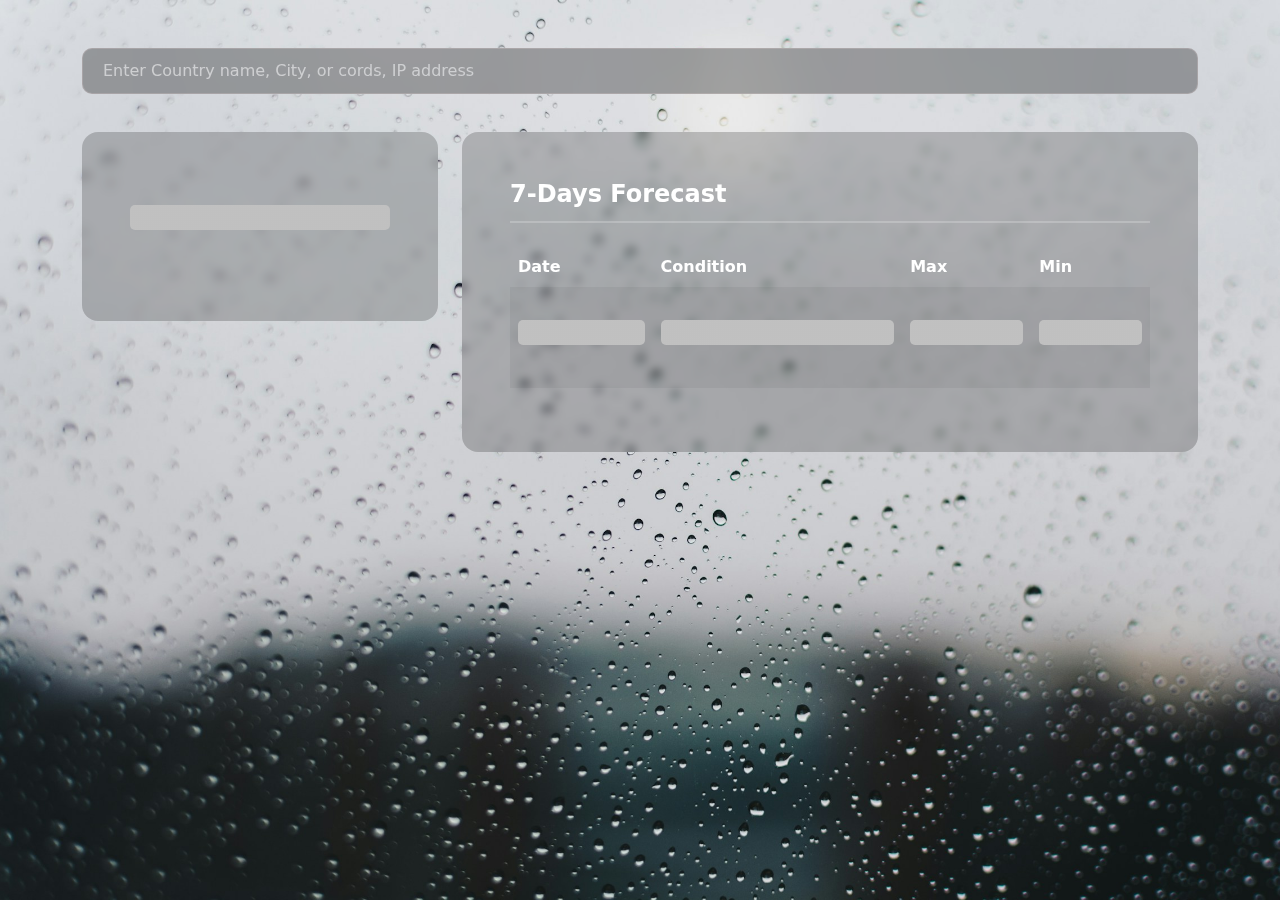
<file: WeatherApp/index.html>
<!DOCTYPE html>
<html lang="en">

<head>
    <meta charset="UTF-8">
    <meta name="viewport" content="width=device-width, initial-scale=1.0">
    <title>WeatherAPI Template</title>

    <link rel="stylesheet" href="assets/bootstrap/css/bootstrap.min.css">
    <script src="assets/bootstrap/js/bootstrap.min.js"></script>


    <link rel="stylesheet" href="assets/fontawesome/css/all.min.css">
    <link rel="stylesheet" href="assets/app/css/app.css">

    <link rel="preload" href="assets/app/images/background.jpg" as="image">
</head>

<body data-bs-theme="light">

    <div class="container">
        <!-- row -->
        <div class="row pt-5">
            <!-- col12 -->
            <div class="col-12">
                <input type="text" id="searchInput" class="glassy"
                    placeholder="Enter Country name, City, or cords, IP address" autocomplete="off">
                <select class="form-select ac-select" multiple id="ac-options">
                </select>
            </div>
            <!-- col12 -->
        </div>
        <!-- row -->

        <div class="row mt-3 mb-5">
            <div class="col-12 col-lg-4">
                <div class="p-4 p-lg-5 rounded-4 glassy currentWeather">
                    <div id="weatherNow">
                        <div class="content-placeholder">
                            <div class="content-placeholder-loader"></div>
                        </div>
                    </div>

                    <div id="weatherCity">
                    </div>

                    <div id="weatherStatus" class="mt-2 text-start">
                    </div>
                </div>
            </div>

            <div class="col-12 col-lg-8 mt-4 mt-lg-0">
                <div class="p-4 p-lg-5 rounded-4 glassy">

                    <div class="header mb-4">
                        <h2>7-Days Forecast</h2>
                    </div>


                    <table class="table weatherTable table-striped overflow-scroll">
                        <thead>
                            <tr>
                                <th scope="col">Date</th>
                                <th scope="col">Condition</th>
                                <th scope="col">Max</th>
                                <th scope="col">Min</th>
                            </tr>
                        </thead>
                        <tbody id="weatherTableBody">
                            <tr>
                                <td>
                                    <div class="content-placeholder">
                                        <div class="content-placeholder-loader"></div>
                                    </div>
                                </td>
                                <td>
                                    <div class="content-placeholder">
                                        <div class="content-placeholder-loader"></div>
                                    </div>
                                </td>
                                <td>
                                    <div class="content-placeholder">
                                        <div class="content-placeholder-loader"></div>
                                    </div>
                                </td>
                                <td>
                                    <div class="content-placeholder">
                                        <div class="content-placeholder-loader"></div>
                                    </div>
                                </td>
                            </tr>
                        </tbody>
                    </table>

                </div>
            </div>
        </div>

    </div>

    <script type="module" src="assets/app/js/app.js"></script>
</body>

</html>
</file>
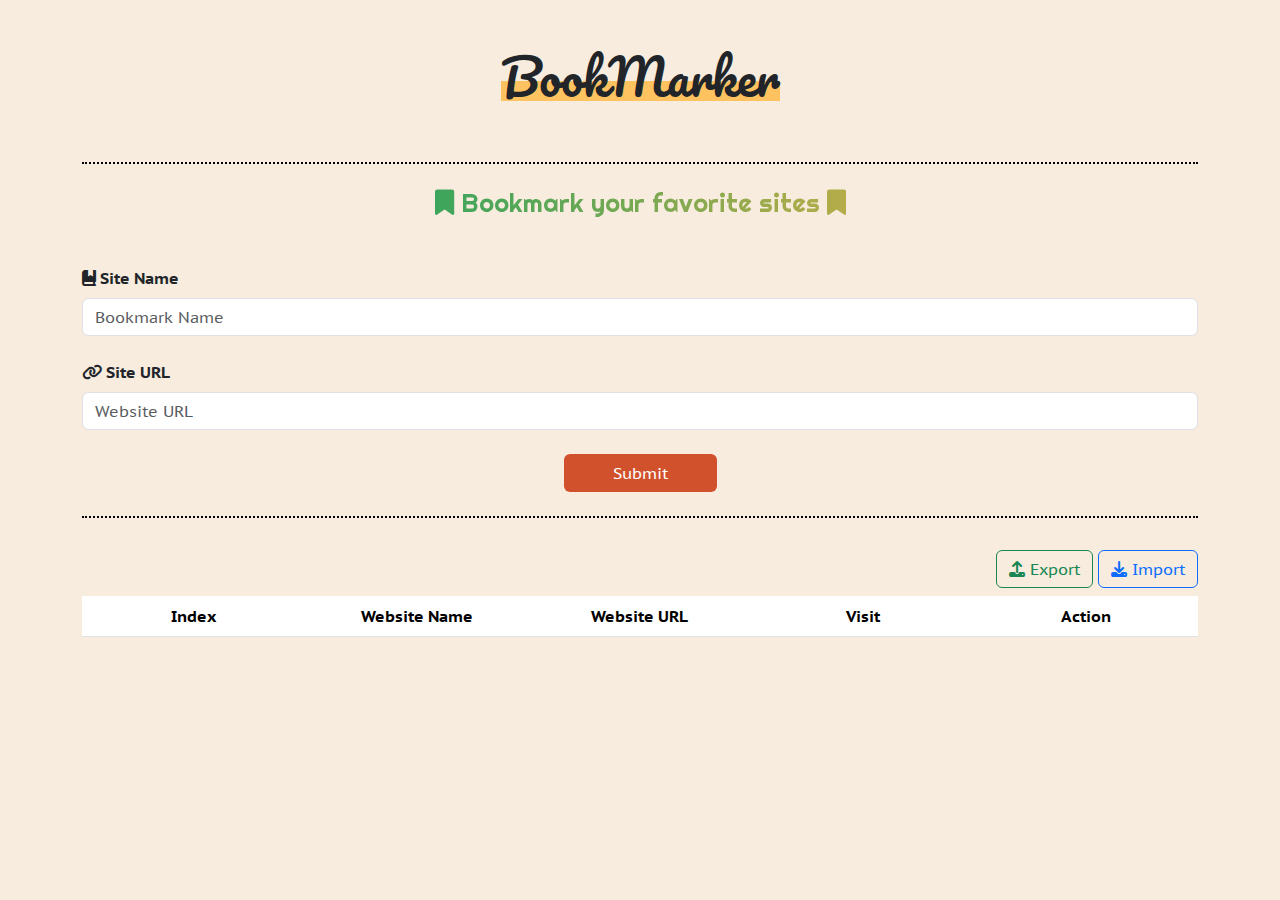
<file: etc/bookmarker/index.html>
<!DOCTYPE html>
<html lang="en">

<head>
    <meta charset="UTF-8">
    <meta name="viewport" content="width=device-width, initial-scale=1.0">
    <title>BookMarker</title>

    <!-- Google font -->
    <link rel="stylesheet"
        href="https://fonts.googleapis.com/css2?family=Bree+Serif&family=PT+Sans+Caption:wght@400;700&family=Pacifico&family=Righteous&family=Saira+Condensed:wght@300;400;500;600;700;800&display=swap">

    <!-- bootstrap -->
    <link rel="stylesheet" href="assets/bootstrap/css/bootstrap.min.css">
    <script src="assets/bootstrap/js/bootstrap.bundle.min.js"></script>

    <!-- fontawsome -->
    <link rel="stylesheet" href="assets/fontawesome/css/all.min.css">

    <!-- Template -->
    <link rel="stylesheet" href="assets/template/css/app.css">
</head>

<body>


    <div class="container">
        <div class="header-title text-center mt-5">
            <h1 class="header-text">BookMarker</h1>
            <div class="border-dotted mt-5 mb-4"></div>
            <h2 class="bg-linear"><i class="fa-solid fa-bookmark"></i> Bookmark your favorite sites <i
                    class="fa-solid fa-bookmark"></i></h2>
        </div>
        <div class="row">
            <div class="col-12 mt-3 mb-4">
                <div class="bookmark-form">
                    <form action="#">
                        <div class="mt-4">
                            <label for="siteName" class="mb-2 fw-bolder"><i class="fa-solid fa-book-bookmark"></i> Site
                                Name</label>
                            <input type="text" id="siteName" class="form-control" placeholder="Bookmark Name"
                                autocomplete="off">
                            <div class="invalid-feedback">
                                Site Name must be in English characters (A-Z and can contain Spaces and Numbers only)
                                max 25 characters
                            </div>
                            <div class="valid-feedback">
                                All good!
                            </div>
                        </div>

                        <div class="mt-4">
                            <label for="siteURL" class="mb-2 fw-bolder"><i class="fa-solid fa-link"></i> Site
                                URL</label>
                            <input type="text" id="siteURL" class="form-control" placeholder="Website URL"
                                autocomplete="off">
                            <div class="invalid-feedback">
                                Site URL is not valid, examples (https://google.com or
                                http://google.com/page1/page.html)
                            </div>
                            <div class="valid-feedback">
                                All good!
                            </div>
                        </div>

                        <button type="submit" id="addButton"
                            class="btn btn-orange d-block m-auto mt-4 px-5">Submit</button>
                    </form>
                </div>
                <div class="border-dotted mt-4"></div>
            </div>

            <div class="col-12 mt-2">

                <div class="table-panel text-end mb-2">
                    <button type="button" id="exportBtn" class="btn btn-outline-success"><i
                            class="fa-solid fa-upload"></i>
                        Export</button>
                    <button type="button" id="importBtn" class="btn btn-outline-primary"><i
                            class="fa-solid fa-download"></i>
                        Import</button>
                    <input type="file" id="importFile" hidden>
                </div>
                <table class="table text-center overflow-scroll">
                    <thead class="thead-light">
                        <tr>
                            <th class="col-md-2 d-md-table-cell col-1 d-none">Index</th>
                            <th class="col-md-2 col-1">Website Name</th>
                            <th class="col-md-2 col-6">Website URL</th>
                            <th class="col-md-2 col-1">Visit</th>
                            <th class="col-md-2 col-1">Action</th>
                        </tr>
                    </thead>
                    <tbody id="bookmarkTable">
                    </tbody>
                </table>

            </div>
        </div>
    </div>

    <script src="assets/template/js/app.js"></script>
</body>

</html>
</file>
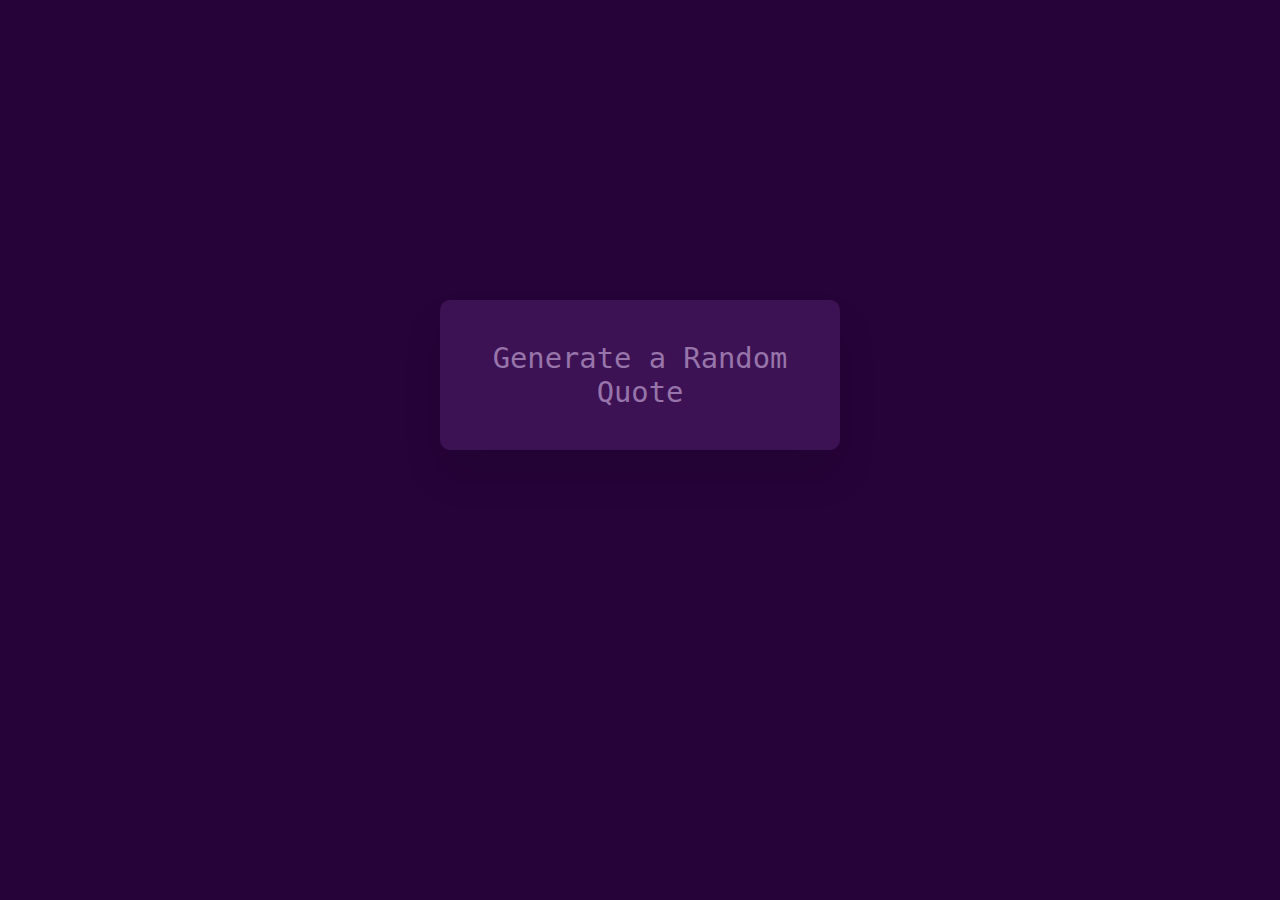
<file: etc/random-quote/index.html>
<!DOCTYPE html>
<html lang="en">

<head>
    <meta charset="UTF-8">
    <meta name="viewport" content="width=device-width, initial-scale=1.0">
    <title>Random Quotes Generator</title>
    <link rel="stylesheet" href="assets/css/app.css">
</head>

<body>


    <div class="container">


        <div class="generate-box">
            <div class="gen-button" onclick="newQuote();">
                <div class="gen-button-style" id="gen-btn-text">Generate a Random Quote</div>
                <div class="gen-button-style-shadow"></div>
            </div>
        </div>

        <!-- Put every new quote in a div with class quote -->
        <div class="quotes-box">
            <div class="quotes-list">
                <!-- quote -->
                <div class="quote">
                    “Be yourself; everyone else is already taken.”
                    <span>― Oscar Wilde</span>
                </div>
                <!-- quote -->

                <!-- quote -->
                <div class="quote">
                    “I'm selfish, impatient and a little insecure. I make mistakes, I am out of control and at times
                    hard to
                    handle. But if you can't handle me at my worst, then you sure as hell don't deserve me at my best.”
                    <span>― Marilyn Monroe </span>
                </div>
                <!-- quote -->

                <!-- quote -->
                <div class="quote">
                    “So many books, so little time.”
                    <span>― Frank Zappa</span>
                </div>
                <!-- quote -->

                <!-- quote -->
                <div class="quote">
                    “Two things are infinite: the universe and human stupidity; and I'm not sure about the universe.”
                    <span>― William W. Purkey </span>
                </div>
                <!-- quote -->

                <!-- quote -->
                <div class="quote">
                    “Be who you are and say what you feel, because those who mind don't matter, and those who matter
                    don't mind.”
                    <span>― Dr. Seuss </span>
                </div>
                <!-- quote -->

                <!-- quote -->
                <div class="quote">
                    “You've gotta dance like there's nobody watching,
                    Love like you'll never be hurt,
                    Sing like there's nobody listening,
                    And live like it's heaven on earth.”
                    <span>― William W. Purkey </span>
                </div>
                <!-- quote -->

                <!-- quote -->
                <div class="quote">
                    “You only live once, but if you do it right, once is enough.”
                    <span>― Mae West </span>
                </div>
                <!-- quote -->
            </div>
        </div>


    </div>

    <script src="assets/js/app.js"></script>
</body>

</html>
</file>
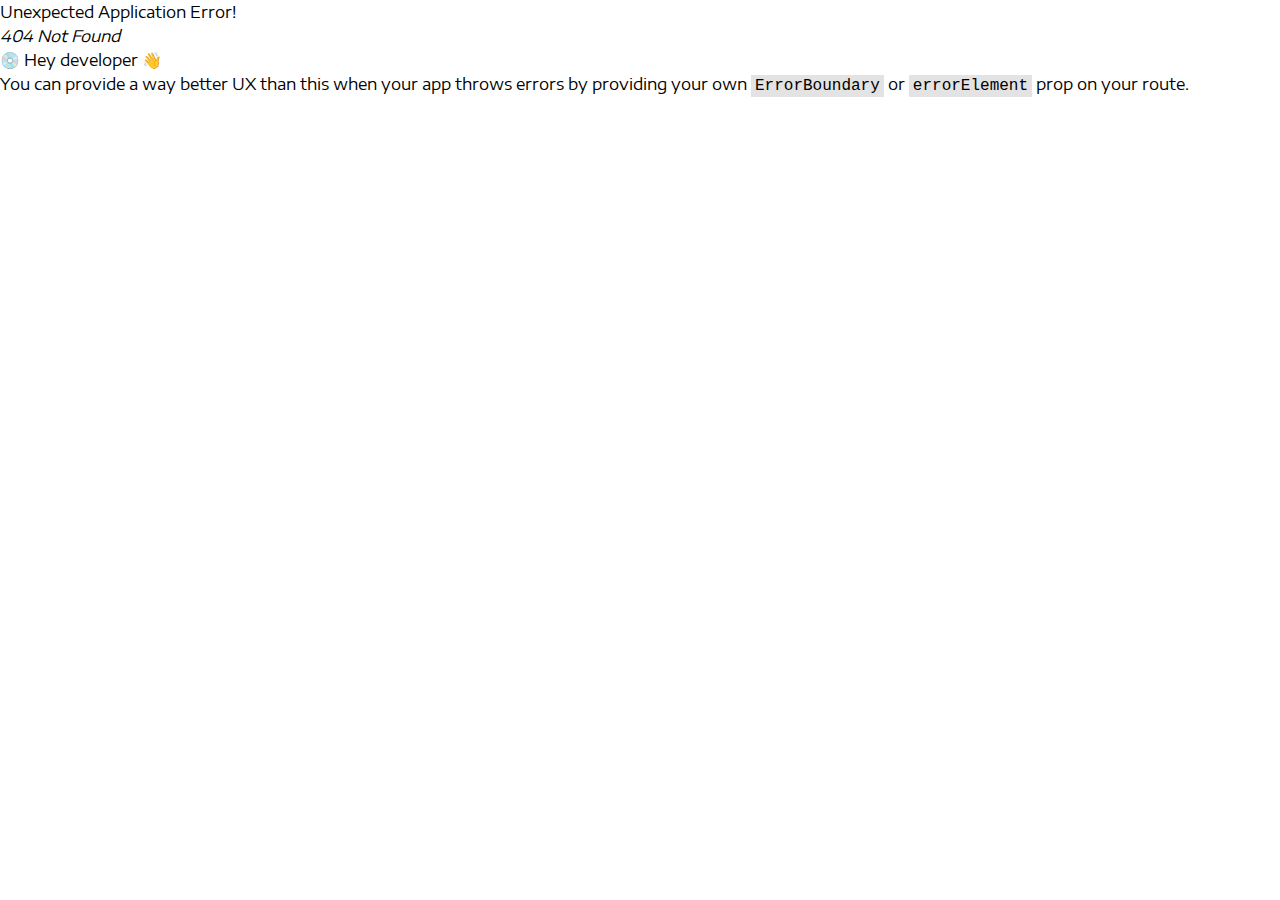
<file: etc/react-cart/index.html>
<!doctype html>
<html lang="en">
  <head>
    <meta charset="UTF-8" />
    <meta name="viewport" content="width=device-width, initial-scale=1.0" />
    <title>React Cart</title>
    <script type="module" crossorigin src="./assets/index-Dkx2TzqP.js"></script>
    <link rel="stylesheet" crossorigin href="./assets/index-D5OB-sZC.css">
  </head>
  <body>
    <div id="root"></div>
  </body>
</html>
</file>
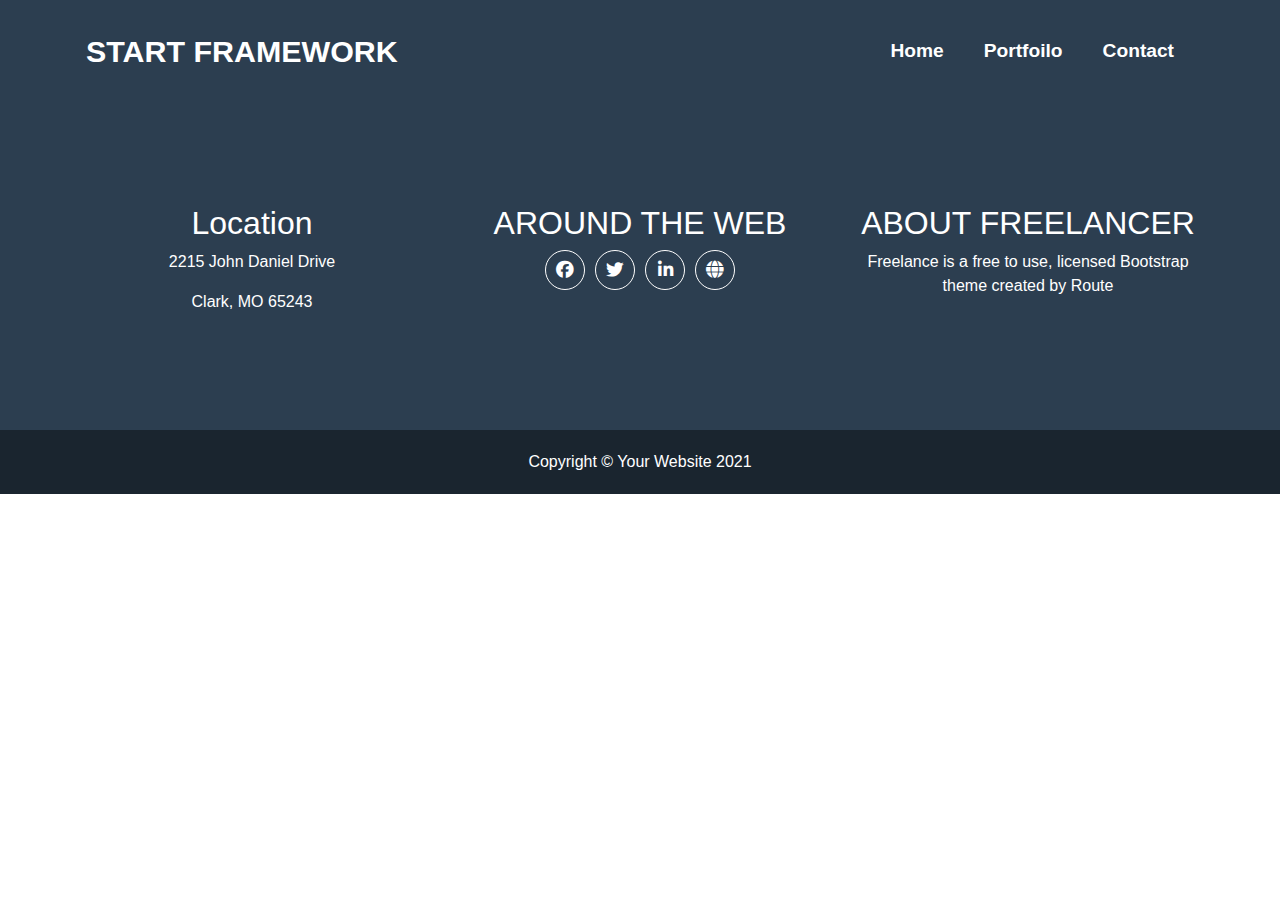
<file: etc/react-starter/index.html>
<!doctype html>
<html lang="en">
  <head>
    <meta charset="UTF-8" />
    <meta name="viewport" content="width=device-width, initial-scale=1.0" />
    <title>React Starter</title>
    <script type="module" crossorigin src="./assets/index-vjCBZQyQ.js"></script>
    <link rel="stylesheet" crossorigin href="./assets/index-Bbx2NBow.css">
  </head>
  <body>
    <div id="root"></div>
  </body>
</html>
</file>
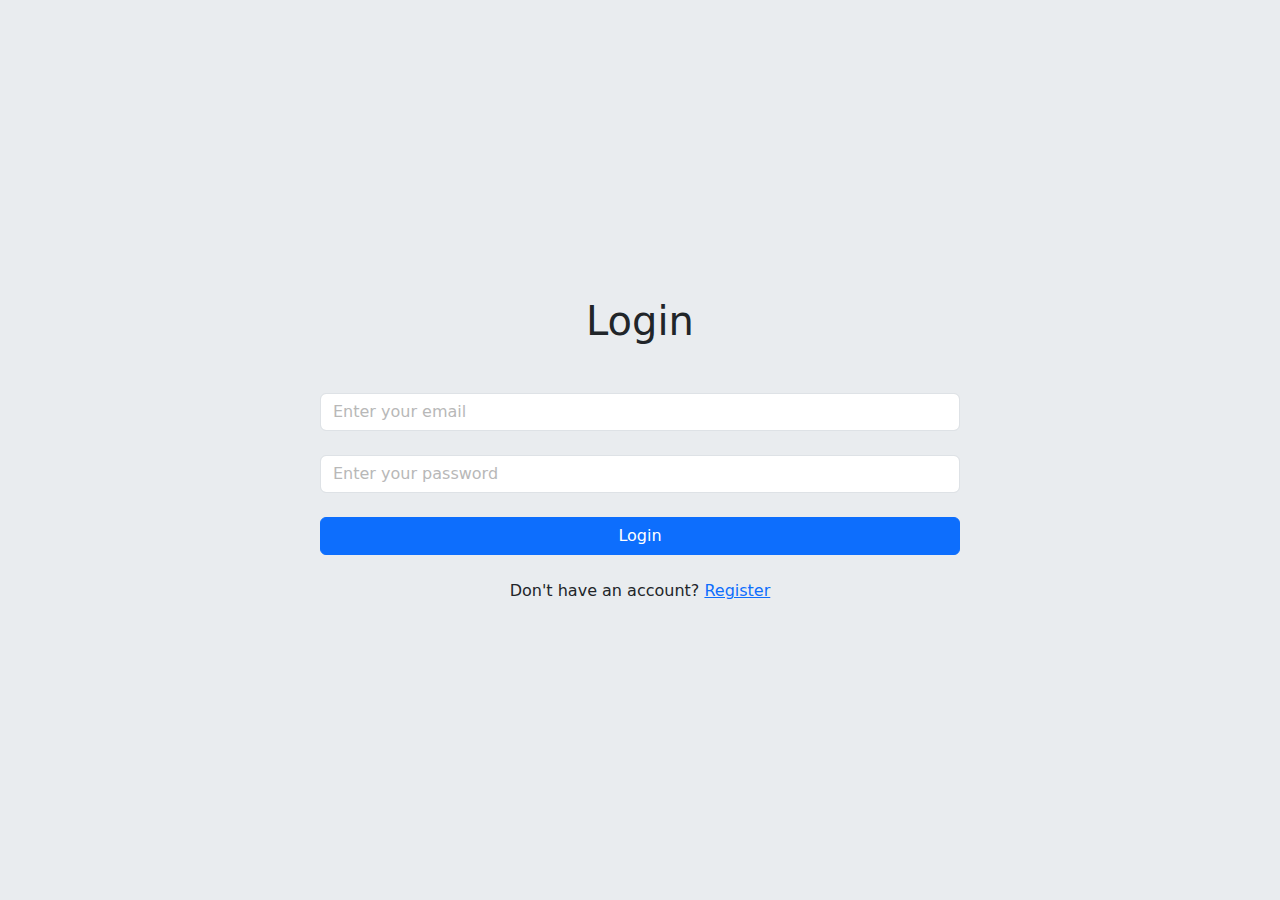
<file: etc/smartLogin/index.html>
<!DOCTYPE html>
<html lang="en">

<head>
    <meta charset="UTF-8">
    <meta name="viewport" content="width=device-width, initial-scale=1.0">
    <title>Smart Login</title>

    <!-- bootstrap -->
    <link rel="stylesheet" href="assets/bootstrap/css/bootstrap.min.css">
    <script src="assets/bootstrap/js/bootstrap.bundle.min.js"></script>

    <!-- fontawsome -->
    <link rel="stylesheet" href="assets/fontawesome/css/all.min.css">

    <!-- Template -->
    <link rel="stylesheet" href="assets/template/css/app.css">
</head>

<body class="bg-body-secondary">


    <div class="container">


        <div class="row vh-100 justify-content-center align-items-center">

            <div class="col-11 col-md-8">

                <div class="px-5 py-4 rounded-3">


                    <h1 class="mb-5 text-center">Welcome <span id="client_welcome" class="text-uppercase"></span>
                    </h1>


                    <div class="text-center mb-4">
                        <button class="btn btn-danger d-block w-100" onclick="smartLogin.logout();">Logout</button>
                    </div>
                </div>


            </div>


        </div>


    </div>

    <script src="assets/template/js/app.js"></script>
    <script>
        smartLogin.is_logged();
    </script>
</body>

</html>
</file>
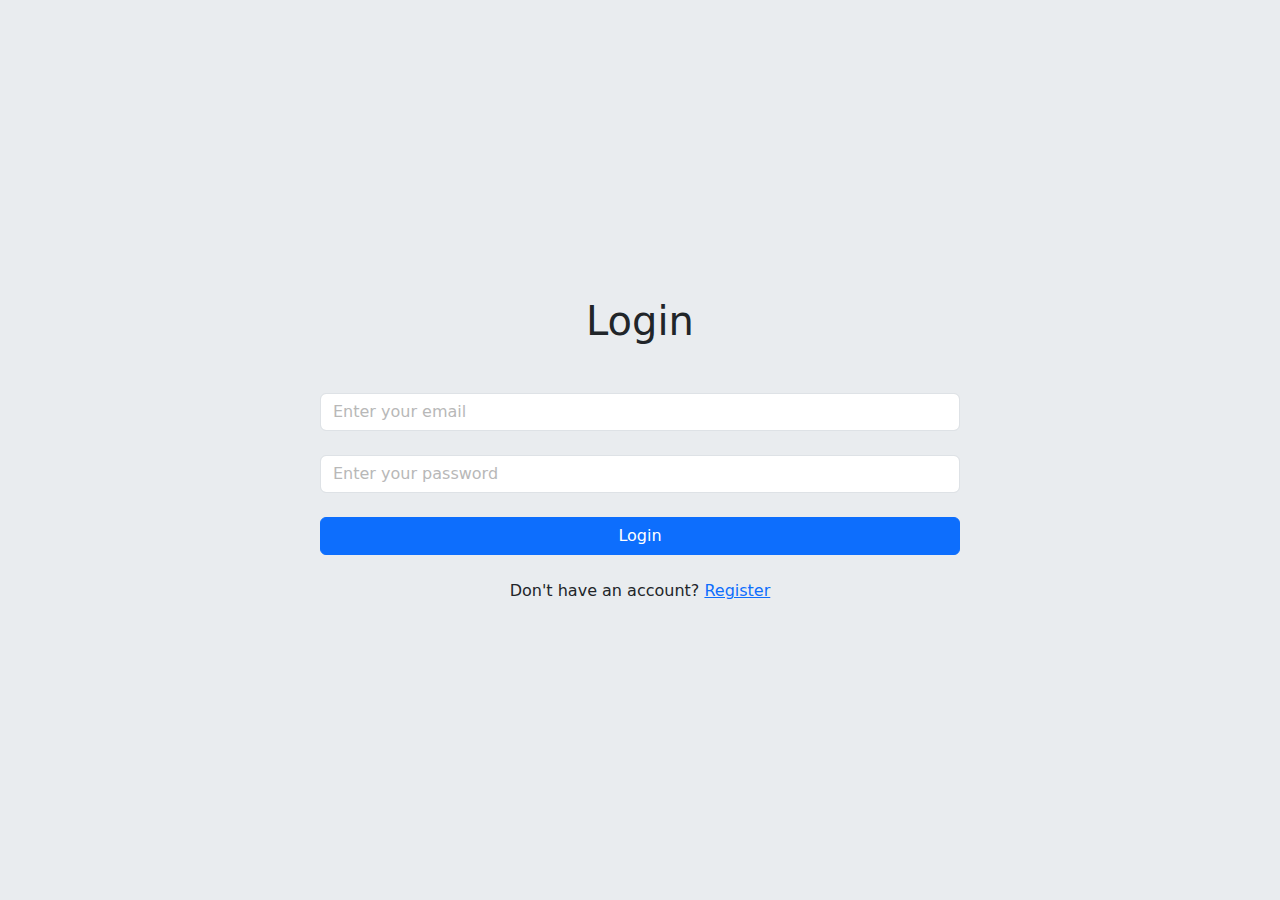
<file: etc/smartLogin/login.html>
<!DOCTYPE html>
<html lang="en">

<head>
    <meta charset="UTF-8">
    <meta name="viewport" content="width=device-width, initial-scale=1.0">
    <title>Smart Login</title>

    <!-- bootstrap -->
    <link rel="stylesheet" href="assets/bootstrap/css/bootstrap.min.css">
    <script src="assets/bootstrap/js/bootstrap.bundle.min.js"></script>

    <!-- fontawsome -->
    <link rel="stylesheet" href="assets/fontawesome/css/all.min.css">

    <!-- Template -->
    <link rel="stylesheet" href="assets/template/css/app.css">
</head>

<body class="bg-body-secondary">


    <div class="container">


        <div class="row vh-100 justify-content-center align-items-center">

            <div class="col-11 col-md-8">

                <div class="px-5 py-4 rounded-3">

                    <div id="login_msg" class="alert alert-success mb-5" role="alert">
                        Login Successfully.... Redircting to Panel...
                    </div>


                    <h1 class="mb-5 text-center">Login</h1>


                    <form action="#" onsubmit="smartLogin.login(event);">
                        <div class="mb-4">
                            <input type="text" class="form-control" placeholder="Enter your email" id="email"
                                name="email" autocomplete="off">
                            <div id="email_valid" class="invalid-feedback">
                                Email does not exist!
                            </div>
                        </div>
                        <div class="mb-4">
                            <input type="password" class="form-control" placeholder="Enter your password" id="password"
                                name="password" autocomplete="off">
                            <div class="invalid-feedback">
                                Password is incorrect!
                            </div>
                        </div>

                        <div class="text-center mb-4">
                            <button id="login_btn" class="btn btn-primary d-block w-100">Login</button>
                        </div>

                    </form>

                    <div class="mt-1 text-center">Don't have an account? <a href="register.html">Register</a></div>
                </div>


            </div>


        </div>


    </div>

    <script src="assets/template/js/app.js"></script>
</body>

</html>
</file>
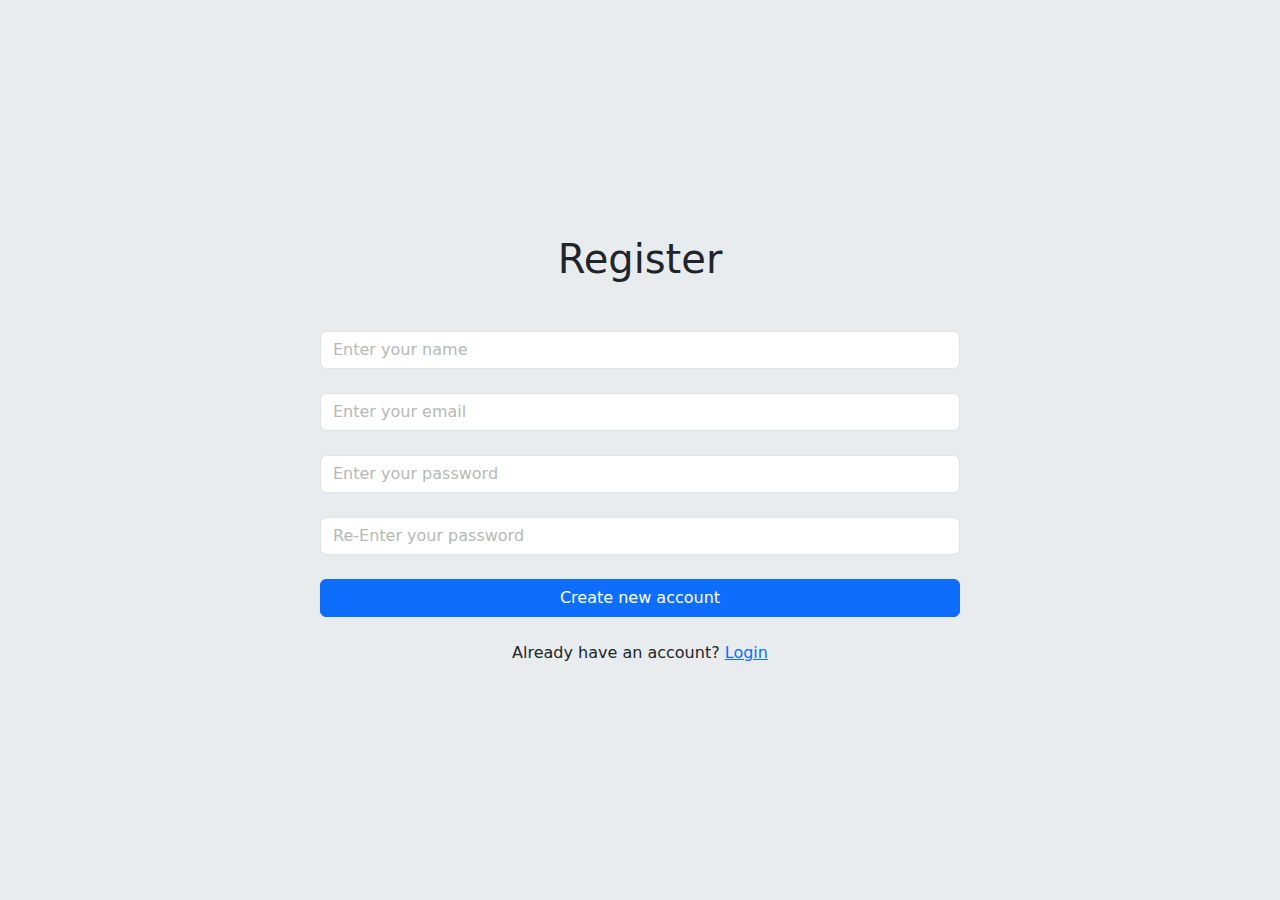
<file: etc/smartLogin/register.html>
<!DOCTYPE html>
<html lang="en">

<head>
    <meta charset="UTF-8">
    <meta name="viewport" content="width=device-width, initial-scale=1.0">
    <title>Smart Register</title>
    
    <!-- bootstrap -->
    <link rel="stylesheet" href="assets/bootstrap/css/bootstrap.min.css">
    <script src="assets/bootstrap/js/bootstrap.bundle.min.js"></script>

    <!-- fontawsome -->
    <link rel="stylesheet" href="assets/fontawesome/css/all.min.css">

    <!-- Template -->
    <link rel="stylesheet" href="assets/template/css/app.css">
</head>

<body class="bg-body-secondary">


    <div class="container">


        <div class="row vh-100 justify-content-center align-items-center">

            <div class="col-11 col-md-8">

                <div class="px-5 py-4 rounded-3">

                    <div id="registered_msg" class="alert alert-success mb-5" role="alert">
                        Account Registered Successfully.... Redircting to Login...
                    </div>


                    <h1 class="mb-5 text-center">Register</h1>


                    <form action="#" onsubmit="smartLogin.create_account(event);">
                        <div class="mb-4">
                            <input type="text" class="form-control" placeholder="Enter your name" id="username"
                                name="username" autocomplete="off">
                            <div class="invalid-feedback">
                                Name must be in English Characters and numbers only (_- Allowed) (min 3 characters and max 24 characters)
                            </div>
                        </div>
                        <div class="mb-4">
                            <input type="text" class="form-control" placeholder="Enter your email" id="email"
                                name="email" autocomplete="off">
                            <div id="email_valid" class="invalid-feedback">
                                Email must be in a valid format
                            </div>
                        </div>
                        <div class="mb-4">
                            <input type="password" class="form-control" placeholder="Enter your password" id="password"
                                name="password" autocomplete="off">
                            <div class="invalid-feedback">
                                Password must be larger than 8 characters and must contain atleast 1 number and 1
                                uppercase character and must contain one of these special characters (#$@!&)
                            </div>
                        </div>
                        <div class="mb-4">
                            <input type="password" class="form-control" placeholder="Re-Enter your password"
                                id="repassword" name="repassword" autocomplete="off">
                            <div class="invalid-feedback">
                                Password confirmation must be the same as your password and must be valid
                            </div>
                        </div>

                        <div class="text-center mb-4">
                            <button id="register_btn" class="btn btn-primary d-block w-100">Create new account</button>
                        </div>

                    </form>

                    <div class="mt-1 text-center">Already have an account? <a href="login.html">Login</a></div>
                </div>


            </div>


        </div>


    </div>

    <script src="assets/template/js/app.js"></script>
</body>

</html>
</file>
<file: WeatherApp/assets/app/css/app.css>
body {
    background-image: url(../images/background.jpg);
    background-repeat: no-repeat;
    background-size: cover;
    min-height: 100vh;
    max-height: 100%;
}

#weatherNow {
    font-size: 5rem;
    font-weight: bolder;
}

#weatherNow .degree {
    content: "°c";
    position: relative;
    top: -40px;
    right: 15px;
    font-size: 3rem;
    font-weight: bolder;
}

#weatherCity {
    font-size: 3rem;
    font-weight: bolder;
}

#searchInput {
    background-color: rgba(0, 0, 0, 0.3);
    border: 1px solid rgba(211, 197, 197, 0.3);
    border-radius: 10px;
    backdrop-filter: blur(20px);
    padding: 10px 20px;
    width: 100%;
}

#searchInput:focus {
    outline: none;
}

#searchInput::placeholder {
    color: #CECFD1;
}

.weather {
    margin-top: 200px;
}

.glassy {
    color: #fff !important;
    background-color: rgba(0, 0, 0, 0.2);
    backdrop-filter: blur(5px);
}

.glassy div,
.glassy table {
    cursor: default;
    user-select: none;
}

img {
    -webkit-user-drag: none;
    -khtml-user-drag: none;
    -moz-user-drag: none;
    -o-user-drag: none;
}

.ac-select {
    color: #fff !important;
    border: rgba(0, 0, 0, 0.6);
    border-radius: 10px;
    margin-top: 10px;
    background-color: rgba(0, 0, 0, 0.6);
    opacity: 0.0;
    height: 0;
    transition: all 0.5s ease;
}

.ac-select option {
    padding: 10px 0;
}

.ac-select option:hover {
    background-color: transparent !important;
}

.ac-select option:checked {
    color: #fff !important;
    background-color: rgba(0, 0, 0, 0.2);
}


.content-placeholder {
    display: block;
    width: 100%;
    padding: 25px 0;
}

.content-placeholder-loader {
    display: block;
    border-radius: 5px;
    width: 100%;
    height: 25px;
    background: linear-gradient(90deg, #0001 33%, #0005 50%, #0001 66%) #cecece;
    background-size: 300% 100%;
    animation: placeContent 1s infinite linear;
    margin-bottom: 10px;
}

@keyframes placeContent {
    0% {
        background-position: right;
    }
}

.header h2 {
    font-size: 1.5rem;
    font-weight: bolder;
}

.header h2::after {
    content: "";
    display: block;
    width: 100%;
    height: 2px;
    margin-top: 12px;
    background-color: rgba(255, 255, 255, 0.2);
}

.weatherTable {
    --bs-table-color-state: #fff;
    --bs-table-bg: transparent;
    --bs-border-width: 0;
    --bs-table-hover-color: #fff;
}

.weatherTable td {
    vertical-align: baseline;
}

.currentWeather {
    position: relative;
}

.currentIcon {
    position: absolute;
    top: 0;
    right: 20px;
    text-align: center;
}

.currentIcon span {
    display: block;
    width: 80px;
    font-size: 1rem;
}
</file>
<file: etc/bookmarker/assets/template/css/app.css>
* {
    box-sizing: border-box;
}

body {
    font-family: "PT Sans Caption", sans-serif;
    background-color: #f7ecde;
}

.border-dotted {
    border-bottom: 2px dotted #000;
}

.btn-orange {
    color: #fff;
    background-color: #d1512d;
    transition: all 0.4s ease;
}

.btn-orange:hover,
.btn-orange:focus {
    color: #fff;
    background-color: #ff3700c5;
}

.bg-linear {
    display: inline-block;
    background-image: linear-gradient(to right, #3ca55c, #b5ac49);
    background-clip: text;
    -webkit-background-clip: text;
    -webkit-text-fill-color: transparent
}

h1 {
    font-family: "Pacifico", cursive;
    font-size: 2.5rem;
}

h2 {
    font-family: "Righteous", cursive;
    font-size: 1.2rem;
}

@media (min-width: 768px) {
    h1 {
        font-size: 3rem;
    }

    h2 {
        font-size: 1.6rem;
    }

}

p {
    font-family: "Bree Serif", serif;
}

.header-text {
    display: inline-block;
    position: relative;
}

.header-text:hover::after {
    height: 35px;
}

.header-text::after {
    content: "";
    position: absolute;
    z-index: -1;
    display: block;
    width: 100%;
    height: 20px;
    bottom: 5px;
    background-color: #fec260;
    transition: all 0.3s ease;
}


.stealthInput {
    border: none !important;
    outline: none !important;
    box-shadow: none !important;
    background-color: transparent !important;
    text-align: center;
}

.stealthInput:hover {
    border: none !important;
    outline: none !important;
    box-shadow: none !important;
    background-color: transparent !important;
}

.stealthInput:focus {
    border: none !important;
    outline: none !important;
    box-shadow: none !important;
    background-color: transparent !important;
}

.shakeIt {
    animation: shake-effect 0.2s ease-in-out 0s 5;
}

@keyframes shake-effect {
    0% {
        margin-left: 0rem;
    }

    25% {
        margin-left: 0.5rem;
    }

    75% {
        margin-left: -0.5rem;
    }

    100% {
        margin-left: 0rem;
    }
}
</file>
<file: etc/random-quote/assets/css/app.css>
* {
    box-sizing: border-box;
}

body {
    font-family: monospace;
    margin: 0;
    color: #9775AA;
    background-color: #260339;
}

/* Main container */
.container {
    display: flex;
    flex-wrap: wrap;
    justify-content: center;
    align-content: center;
    padding-top: 80px;
    min-height: 100vh;
}

.container>div {
    width: 100%;
}

/* Generate Box */
.generate-box {
    display: flex;
    justify-content: center;
    align-items: center;
    text-align: center;
    user-select: none;
    outline: none;
    -webkit-tap-highlight-color: transparent;
    margin: 0 20px 100px;
}

/* Generate Button */
.gen-button {
    cursor: pointer;
}

/* Text Style */
.gen-button-style {
    display: flex;
    align-items: center;
    justify-content: center;
    max-width: 400px; 
    height: 150px;
    padding: 10px;
    border-radius: 10px;
    font-size: 1.8rem;
    background-color: #3D1255;
    transition: all 0.4s ease;
    animation: gen-button-style-effect 2s ease infinite;
    box-shadow: 0 25px 40px #00000018;
}

/* Shadow */
.gen-button-style-shadow {
    content: "";
    display: block;
    width: 50%;
    height: 30px;
    margin: auto;
    animation: gen-button-style-shadow 2s ease infinite;
}

/* Effects */
.gen-button:hover .gen-button-style {
    background-color: #3d125581;
}

@keyframes gen-button-style-shadow {
    0%,
    20%,
    50%,
    80%,
    100% {
        border-radius: 50%;
        box-shadow: 0 20px 1px #0000003b;
        transform: translateY(0);
    }

    40% {
        border-radius: 35%;
        box-shadow: 0 30px 1px #0000003b;
        transform: translateY(-10px);
    }

    60% {
        border-radius: 40%;
        box-shadow: 0 25px 1px #0000003b;
        transform: translateY(-5px);
    }
}

@keyframes gen-button-style-effect {

    0%,
    20%,
    50%,
    80%,
    100% {
        transform: translateY(0);
    }

    40% {
        transform: translateY(-30px);
    }

    60% {
        transform: translateY(-15px);
    }
}


/* Quote Box */
.quotes-box {
    display: flex;
    justify-content: center;
    align-items: center;
    text-align: center;
    margin-bottom: 100px;
}

.quotes-list {
    width: 70%;
}

.quote {
    display: none;
    opacity: 0;
    font-size: 2rem;
    transition: opacity 2s ease;
}

.quote span {
    display: block;
    margin-top: 20px;
    font-size: 1.2rem;
}

.quote.show {
    display: block;
    animation: show_effect 1s forwards;
}

@keyframes show_effect {
    from {
        opacity: 0;
    }

    to {
        opacity: 1;
    }

}
</file>
<file: etc/smartLogin/assets/template/css/app.css>
*{
    box-sizing: border-box;
}

body{
    margin: 0;
}

.form-control::placeholder{
    color: rgb(184, 184, 184);
}

#registered_msg{
    display: none;
}

#login_msg{
    display: none;
}
</file>
<file: etc/react-cart/assets/index-D5OB-sZC.css>
@import"https://fonts.googleapis.com/css2?family=Encode+Sans+Expanded:wght@300&display=swap";/*!
* Font Awesome Free 6.7.2 by @fontawesome - https://fontawesome.com
* License - https://fontawesome.com/license/free (Icons: CC BY 4.0, Fonts: SIL OFL 1.1, Code: MIT License)
* Copyright 2024 Fonticons, Inc.
*/.fa{font-family:var(--fa-style-family,"Font Awesome 6 Free");font-weight:var(--fa-style,900)}.fa,.fa-brands,.fa-regular,.fa-solid,.fab,.far,.fas{-moz-osx-font-smoothing:grayscale;-webkit-font-smoothing:antialiased;display:var(--fa-display,inline-block);font-style:normal;font-variant:normal;line-height:1;text-rendering:auto}.fa-brands:before,.fa-regular:before,.fa-solid:before,.fa:before,.fab:before,.far:before,.fas:before{content:var(--fa)}.fa-classic,.fa-regular,.fa-solid,.far,.fas{font-family:"Font Awesome 6 Free"}.fa-brands,.fab{font-family:"Font Awesome 6 Brands"}.fa-1x{font-size:1em}.fa-2x{font-size:2em}.fa-3x{font-size:3em}.fa-4x{font-size:4em}.fa-5x{font-size:5em}.fa-6x{font-size:6em}.fa-7x{font-size:7em}.fa-8x{font-size:8em}.fa-9x{font-size:9em}.fa-10x{font-size:10em}.fa-2xs{font-size:.625em;line-height:.1em;vertical-align:.225em}.fa-xs{font-size:.75em;line-height:.08333em;vertical-align:.125em}.fa-sm{font-size:.875em;line-height:.07143em;vertical-align:.05357em}.fa-lg{font-size:1.25em;line-height:.05em;vertical-align:-.075em}.fa-xl{font-size:1.5em;line-height:.04167em;vertical-align:-.125em}.fa-2xl{font-size:2em;line-height:.03125em;vertical-align:-.1875em}.fa-fw{text-align:center;width:1.25em}.fa-ul{list-style-type:none;margin-left:var(--fa-li-margin,2.5em);padding-left:0}.fa-ul>li{position:relative}.fa-li{left:calc(var(--fa-li-width, 2em)*-1);position:absolute;text-align:center;width:var(--fa-li-width,2em);line-height:inherit}.fa-border{border-radius:var(--fa-border-radius,.1em);border:var(--fa-border-width,.08em) var(--fa-border-style,solid) var(--fa-border-color,#eee);padding:var(--fa-border-padding,.2em .25em .15em)}.fa-pull-left{float:left;margin-right:var(--fa-pull-margin,.3em)}.fa-pull-right{float:right;margin-left:var(--fa-pull-margin,.3em)}.fa-beat{animation-name:fa-beat;animation-delay:var(--fa-animation-delay,0s);animation-direction:var(--fa-animation-direction,normal);animation-duration:var(--fa-animation-duration,1s);animation-iteration-count:var(--fa-animation-iteration-count,infinite);animation-timing-function:var(--fa-animation-timing,ease-in-out)}.fa-bounce{animation-name:fa-bounce;animation-delay:var(--fa-animation-delay,0s);animation-direction:var(--fa-animation-direction,normal);animation-duration:var(--fa-animation-duration,1s);animation-iteration-count:var(--fa-animation-iteration-count,infinite);animation-timing-function:var(--fa-animation-timing,cubic-bezier(.28,.84,.42,1))}.fa-fade{animation-name:fa-fade;animation-iteration-count:var(--fa-animation-iteration-count,infinite);animation-timing-function:var(--fa-animation-timing,cubic-bezier(.4,0,.6,1))}.fa-beat-fade,.fa-fade{animation-delay:var(--fa-animation-delay,0s);animation-direction:var(--fa-animation-direction,normal);animation-duration:var(--fa-animation-duration,1s)}.fa-beat-fade{animation-name:fa-beat-fade;animation-iteration-count:var(--fa-animation-iteration-count,infinite);animation-timing-function:var(--fa-animation-timing,cubic-bezier(.4,0,.6,1))}.fa-flip{animation-name:fa-flip;animation-delay:var(--fa-animation-delay,0s);animation-direction:var(--fa-animation-direction,normal);animation-duration:var(--fa-animation-duration,1s);animation-iteration-count:var(--fa-animation-iteration-count,infinite);animation-timing-function:var(--fa-animation-timing,ease-in-out)}.fa-shake{animation-name:fa-shake;animation-duration:var(--fa-animation-duration,1s);animation-iteration-count:var(--fa-animation-iteration-count,infinite);animation-timing-function:var(--fa-animation-timing,linear)}.fa-shake,.fa-spin{animation-delay:var(--fa-animation-delay,0s);animation-direction:var(--fa-animation-direction,normal)}.fa-spin{animation-name:fa-spin;animation-duration:var(--fa-animation-duration,2s);animation-iteration-count:var(--fa-animation-iteration-count,infinite);animation-timing-function:var(--fa-animation-timing,linear)}.fa-spin-reverse{--fa-animation-direction:reverse}.fa-pulse,.fa-spin-pulse{animation-name:fa-spin;animation-direction:var(--fa-animation-direction,normal);animation-duration:var(--fa-animation-duration,1s);animation-iteration-count:var(--fa-animation-iteration-count,infinite);animation-timing-function:var(--fa-animation-timing,steps(8))}@media (prefers-reduced-motion:reduce){.fa-beat,.fa-beat-fade,.fa-bounce,.fa-fade,.fa-flip,.fa-pulse,.fa-shake,.fa-spin,.fa-spin-pulse{animation-delay:-1ms;animation-duration:1ms;animation-iteration-count:1;transition-delay:0s;transition-duration:0s}}@keyframes fa-beat{0%,90%{transform:scale(1)}45%{transform:scale(var(--fa-beat-scale,1.25))}}@keyframes fa-bounce{0%{transform:scale(1) translateY(0)}10%{transform:scale(var(--fa-bounce-start-scale-x,1.1),var(--fa-bounce-start-scale-y,.9)) translateY(0)}30%{transform:scale(var(--fa-bounce-jump-scale-x,.9),var(--fa-bounce-jump-scale-y,1.1)) translateY(var(--fa-bounce-height,-.5em))}50%{transform:scale(var(--fa-bounce-land-scale-x,1.05),var(--fa-bounce-land-scale-y,.95)) translateY(0)}57%{transform:scale(1) translateY(var(--fa-bounce-rebound,-.125em))}64%{transform:scale(1) translateY(0)}to{transform:scale(1) translateY(0)}}@keyframes fa-fade{50%{opacity:var(--fa-fade-opacity,.4)}}@keyframes fa-beat-fade{0%,to{opacity:var(--fa-beat-fade-opacity,.4);transform:scale(1)}50%{opacity:1;transform:scale(var(--fa-beat-fade-scale,1.125))}}@keyframes fa-flip{50%{transform:rotate3d(var(--fa-flip-x,0),var(--fa-flip-y,1),var(--fa-flip-z,0),var(--fa-flip-angle,-180deg))}}@keyframes fa-shake{0%{transform:rotate(-15deg)}4%{transform:rotate(15deg)}8%,24%{transform:rotate(-18deg)}12%,28%{transform:rotate(18deg)}16%{transform:rotate(-22deg)}20%{transform:rotate(22deg)}32%{transform:rotate(-12deg)}36%{transform:rotate(12deg)}40%,to{transform:rotate(0)}}@keyframes fa-spin{0%{transform:rotate(0)}to{transform:rotate(1turn)}}.fa-rotate-90{transform:rotate(90deg)}.fa-rotate-180{transform:rotate(180deg)}.fa-rotate-270{transform:rotate(270deg)}.fa-flip-horizontal{transform:scaleX(-1)}.fa-flip-vertical{transform:scaleY(-1)}.fa-flip-both,.fa-flip-horizontal.fa-flip-vertical{transform:scale(-1)}.fa-rotate-by{transform:rotate(var(--fa-rotate-angle,0))}.fa-stack{display:inline-block;height:2em;line-height:2em;position:relative;vertical-align:middle;width:2.5em}.fa-stack-1x,.fa-stack-2x{left:0;position:absolute;text-align:center;width:100%;z-index:var(--fa-stack-z-index,auto)}.fa-stack-1x{line-height:inherit}.fa-stack-2x{font-size:2em}.fa-inverse{color:var(--fa-inverse,#fff)}.fa-0{--fa:"0"}.fa-1{--fa:"1"}.fa-2{--fa:"2"}.fa-3{--fa:"3"}.fa-4{--fa:"4"}.fa-5{--fa:"5"}.fa-6{--fa:"6"}.fa-7{--fa:"7"}.fa-8{--fa:"8"}.fa-9{--fa:"9"}.fa-fill-drip{--fa:""}.fa-arrows-to-circle{--fa:""}.fa-chevron-circle-right,.fa-circle-chevron-right{--fa:""}.fa-at{--fa:"@"}.fa-trash-alt,.fa-trash-can{--fa:""}.fa-text-height{--fa:""}.fa-user-times,.fa-user-xmark{--fa:""}.fa-stethoscope{--fa:""}.fa-comment-alt,.fa-message{--fa:""}.fa-info{--fa:""}.fa-compress-alt,.fa-down-left-and-up-right-to-center{--fa:""}.fa-explosion{--fa:""}.fa-file-alt,.fa-file-lines,.fa-file-text{--fa:""}.fa-wave-square{--fa:""}.fa-ring{--fa:""}.fa-building-un{--fa:""}.fa-dice-three{--fa:""}.fa-calendar-alt,.fa-calendar-days{--fa:""}.fa-anchor-circle-check{--fa:""}.fa-building-circle-arrow-right{--fa:""}.fa-volleyball,.fa-volleyball-ball{--fa:""}.fa-arrows-up-to-line{--fa:""}.fa-sort-desc,.fa-sort-down{--fa:""}.fa-circle-minus,.fa-minus-circle{--fa:""}.fa-door-open{--fa:""}.fa-right-from-bracket,.fa-sign-out-alt{--fa:""}.fa-atom{--fa:""}.fa-soap{--fa:""}.fa-heart-music-camera-bolt,.fa-icons{--fa:""}.fa-microphone-alt-slash,.fa-microphone-lines-slash{--fa:""}.fa-bridge-circle-check{--fa:""}.fa-pump-medical{--fa:""}.fa-fingerprint{--fa:""}.fa-hand-point-right{--fa:""}.fa-magnifying-glass-location,.fa-search-location{--fa:""}.fa-forward-step,.fa-step-forward{--fa:""}.fa-face-smile-beam,.fa-smile-beam{--fa:""}.fa-flag-checkered{--fa:""}.fa-football,.fa-football-ball{--fa:""}.fa-school-circle-exclamation{--fa:""}.fa-crop{--fa:""}.fa-angle-double-down,.fa-angles-down{--fa:""}.fa-users-rectangle{--fa:""}.fa-people-roof{--fa:""}.fa-people-line{--fa:""}.fa-beer,.fa-beer-mug-empty{--fa:""}.fa-diagram-predecessor{--fa:""}.fa-arrow-up-long,.fa-long-arrow-up{--fa:""}.fa-burn,.fa-fire-flame-simple{--fa:""}.fa-male,.fa-person{--fa:""}.fa-laptop{--fa:""}.fa-file-csv{--fa:""}.fa-menorah{--fa:""}.fa-truck-plane{--fa:""}.fa-record-vinyl{--fa:""}.fa-face-grin-stars,.fa-grin-stars{--fa:""}.fa-bong{--fa:""}.fa-pastafarianism,.fa-spaghetti-monster-flying{--fa:""}.fa-arrow-down-up-across-line{--fa:""}.fa-spoon,.fa-utensil-spoon{--fa:""}.fa-jar-wheat{--fa:""}.fa-envelopes-bulk,.fa-mail-bulk{--fa:""}.fa-file-circle-exclamation{--fa:""}.fa-circle-h,.fa-hospital-symbol{--fa:""}.fa-pager{--fa:""}.fa-address-book,.fa-contact-book{--fa:""}.fa-strikethrough{--fa:""}.fa-k{--fa:"K"}.fa-landmark-flag{--fa:""}.fa-pencil,.fa-pencil-alt{--fa:""}.fa-backward{--fa:""}.fa-caret-right{--fa:""}.fa-comments{--fa:""}.fa-file-clipboard,.fa-paste{--fa:""}.fa-code-pull-request{--fa:""}.fa-clipboard-list{--fa:""}.fa-truck-loading,.fa-truck-ramp-box{--fa:""}.fa-user-check{--fa:""}.fa-vial-virus{--fa:""}.fa-sheet-plastic{--fa:""}.fa-blog{--fa:""}.fa-user-ninja{--fa:""}.fa-person-arrow-up-from-line{--fa:""}.fa-scroll-torah,.fa-torah{--fa:""}.fa-broom-ball,.fa-quidditch,.fa-quidditch-broom-ball{--fa:""}.fa-toggle-off{--fa:""}.fa-archive,.fa-box-archive{--fa:""}.fa-person-drowning{--fa:""}.fa-arrow-down-9-1,.fa-sort-numeric-desc,.fa-sort-numeric-down-alt{--fa:""}.fa-face-grin-tongue-squint,.fa-grin-tongue-squint{--fa:""}.fa-spray-can{--fa:""}.fa-truck-monster{--fa:""}.fa-w{--fa:"W"}.fa-earth-africa,.fa-globe-africa{--fa:""}.fa-rainbow{--fa:""}.fa-circle-notch{--fa:""}.fa-tablet-alt,.fa-tablet-screen-button{--fa:""}.fa-paw{--fa:""}.fa-cloud{--fa:""}.fa-trowel-bricks{--fa:""}.fa-face-flushed,.fa-flushed{--fa:""}.fa-hospital-user{--fa:""}.fa-tent-arrow-left-right{--fa:""}.fa-gavel,.fa-legal{--fa:""}.fa-binoculars{--fa:""}.fa-microphone-slash{--fa:""}.fa-box-tissue{--fa:""}.fa-motorcycle{--fa:""}.fa-bell-concierge,.fa-concierge-bell{--fa:""}.fa-pen-ruler,.fa-pencil-ruler{--fa:""}.fa-people-arrows,.fa-people-arrows-left-right{--fa:""}.fa-mars-and-venus-burst{--fa:""}.fa-caret-square-right,.fa-square-caret-right{--fa:""}.fa-cut,.fa-scissors{--fa:""}.fa-sun-plant-wilt{--fa:""}.fa-toilets-portable{--fa:""}.fa-hockey-puck{--fa:""}.fa-table{--fa:""}.fa-magnifying-glass-arrow-right{--fa:""}.fa-digital-tachograph,.fa-tachograph-digital{--fa:""}.fa-users-slash{--fa:""}.fa-clover{--fa:""}.fa-mail-reply,.fa-reply{--fa:""}.fa-star-and-crescent{--fa:""}.fa-house-fire{--fa:""}.fa-minus-square,.fa-square-minus{--fa:""}.fa-helicopter{--fa:""}.fa-compass{--fa:""}.fa-caret-square-down,.fa-square-caret-down{--fa:""}.fa-file-circle-question{--fa:""}.fa-laptop-code{--fa:""}.fa-swatchbook{--fa:""}.fa-prescription-bottle{--fa:""}.fa-bars,.fa-navicon{--fa:""}.fa-people-group{--fa:""}.fa-hourglass-3,.fa-hourglass-end{--fa:""}.fa-heart-broken,.fa-heart-crack{--fa:""}.fa-external-link-square-alt,.fa-square-up-right{--fa:""}.fa-face-kiss-beam,.fa-kiss-beam{--fa:""}.fa-film{--fa:""}.fa-ruler-horizontal{--fa:""}.fa-people-robbery{--fa:""}.fa-lightbulb{--fa:""}.fa-caret-left{--fa:""}.fa-circle-exclamation,.fa-exclamation-circle{--fa:""}.fa-school-circle-xmark{--fa:""}.fa-arrow-right-from-bracket,.fa-sign-out{--fa:""}.fa-chevron-circle-down,.fa-circle-chevron-down{--fa:""}.fa-unlock-alt,.fa-unlock-keyhole{--fa:""}.fa-cloud-showers-heavy{--fa:""}.fa-headphones-alt,.fa-headphones-simple{--fa:""}.fa-sitemap{--fa:""}.fa-circle-dollar-to-slot,.fa-donate{--fa:""}.fa-memory{--fa:""}.fa-road-spikes{--fa:""}.fa-fire-burner{--fa:""}.fa-flag{--fa:""}.fa-hanukiah{--fa:""}.fa-feather{--fa:""}.fa-volume-down,.fa-volume-low{--fa:""}.fa-comment-slash{--fa:""}.fa-cloud-sun-rain{--fa:""}.fa-compress{--fa:""}.fa-wheat-alt,.fa-wheat-awn{--fa:""}.fa-ankh{--fa:""}.fa-hands-holding-child{--fa:""}.fa-asterisk{--fa:"*"}.fa-check-square,.fa-square-check{--fa:""}.fa-peseta-sign{--fa:""}.fa-header,.fa-heading{--fa:""}.fa-ghost{--fa:""}.fa-list,.fa-list-squares{--fa:""}.fa-phone-square-alt,.fa-square-phone-flip{--fa:""}.fa-cart-plus{--fa:""}.fa-gamepad{--fa:""}.fa-circle-dot,.fa-dot-circle{--fa:""}.fa-dizzy,.fa-face-dizzy{--fa:""}.fa-egg{--fa:""}.fa-house-medical-circle-xmark{--fa:""}.fa-campground{--fa:""}.fa-folder-plus{--fa:""}.fa-futbol,.fa-futbol-ball,.fa-soccer-ball{--fa:""}.fa-paint-brush,.fa-paintbrush{--fa:""}.fa-lock{--fa:""}.fa-gas-pump{--fa:""}.fa-hot-tub,.fa-hot-tub-person{--fa:""}.fa-map-location,.fa-map-marked{--fa:""}.fa-house-flood-water{--fa:""}.fa-tree{--fa:""}.fa-bridge-lock{--fa:""}.fa-sack-dollar{--fa:""}.fa-edit,.fa-pen-to-square{--fa:""}.fa-car-side{--fa:""}.fa-share-alt,.fa-share-nodes{--fa:""}.fa-heart-circle-minus{--fa:""}.fa-hourglass-2,.fa-hourglass-half{--fa:""}.fa-microscope{--fa:""}.fa-sink{--fa:""}.fa-bag-shopping,.fa-shopping-bag{--fa:""}.fa-arrow-down-z-a,.fa-sort-alpha-desc,.fa-sort-alpha-down-alt{--fa:""}.fa-mitten{--fa:""}.fa-person-rays{--fa:""}.fa-users{--fa:""}.fa-eye-slash{--fa:""}.fa-flask-vial{--fa:""}.fa-hand,.fa-hand-paper{--fa:""}.fa-om{--fa:""}.fa-worm{--fa:""}.fa-house-circle-xmark{--fa:""}.fa-plug{--fa:""}.fa-chevron-up{--fa:""}.fa-hand-spock{--fa:""}.fa-stopwatch{--fa:""}.fa-face-kiss,.fa-kiss{--fa:""}.fa-bridge-circle-xmark{--fa:""}.fa-face-grin-tongue,.fa-grin-tongue{--fa:""}.fa-chess-bishop{--fa:""}.fa-face-grin-wink,.fa-grin-wink{--fa:""}.fa-deaf,.fa-deafness,.fa-ear-deaf,.fa-hard-of-hearing{--fa:""}.fa-road-circle-check{--fa:""}.fa-dice-five{--fa:""}.fa-rss-square,.fa-square-rss{--fa:""}.fa-land-mine-on{--fa:""}.fa-i-cursor{--fa:""}.fa-stamp{--fa:""}.fa-stairs{--fa:""}.fa-i{--fa:"I"}.fa-hryvnia,.fa-hryvnia-sign{--fa:""}.fa-pills{--fa:""}.fa-face-grin-wide,.fa-grin-alt{--fa:""}.fa-tooth{--fa:""}.fa-v{--fa:"V"}.fa-bangladeshi-taka-sign{--fa:""}.fa-bicycle{--fa:""}.fa-rod-asclepius,.fa-rod-snake,.fa-staff-aesculapius,.fa-staff-snake{--fa:""}.fa-head-side-cough-slash{--fa:""}.fa-ambulance,.fa-truck-medical{--fa:""}.fa-wheat-awn-circle-exclamation{--fa:""}.fa-snowman{--fa:""}.fa-mortar-pestle{--fa:""}.fa-road-barrier{--fa:""}.fa-school{--fa:""}.fa-igloo{--fa:""}.fa-joint{--fa:""}.fa-angle-right{--fa:""}.fa-horse{--fa:""}.fa-q{--fa:"Q"}.fa-g{--fa:"G"}.fa-notes-medical{--fa:""}.fa-temperature-2,.fa-temperature-half,.fa-thermometer-2,.fa-thermometer-half{--fa:""}.fa-dong-sign{--fa:""}.fa-capsules{--fa:""}.fa-poo-bolt,.fa-poo-storm{--fa:""}.fa-face-frown-open,.fa-frown-open{--fa:""}.fa-hand-point-up{--fa:""}.fa-money-bill{--fa:""}.fa-bookmark{--fa:""}.fa-align-justify{--fa:""}.fa-umbrella-beach{--fa:""}.fa-helmet-un{--fa:""}.fa-bullseye{--fa:""}.fa-bacon{--fa:""}.fa-hand-point-down{--fa:""}.fa-arrow-up-from-bracket{--fa:""}.fa-folder,.fa-folder-blank{--fa:""}.fa-file-medical-alt,.fa-file-waveform{--fa:""}.fa-radiation{--fa:""}.fa-chart-simple{--fa:""}.fa-mars-stroke{--fa:""}.fa-vial{--fa:""}.fa-dashboard,.fa-gauge,.fa-gauge-med,.fa-tachometer-alt-average{--fa:""}.fa-magic-wand-sparkles,.fa-wand-magic-sparkles{--fa:""}.fa-e{--fa:"E"}.fa-pen-alt,.fa-pen-clip{--fa:""}.fa-bridge-circle-exclamation{--fa:""}.fa-user{--fa:""}.fa-school-circle-check{--fa:""}.fa-dumpster{--fa:""}.fa-shuttle-van,.fa-van-shuttle{--fa:""}.fa-building-user{--fa:""}.fa-caret-square-left,.fa-square-caret-left{--fa:""}.fa-highlighter{--fa:""}.fa-key{--fa:""}.fa-bullhorn{--fa:""}.fa-globe{--fa:""}.fa-synagogue{--fa:""}.fa-person-half-dress{--fa:""}.fa-road-bridge{--fa:""}.fa-location-arrow{--fa:""}.fa-c{--fa:"C"}.fa-tablet-button{--fa:""}.fa-building-lock{--fa:""}.fa-pizza-slice{--fa:""}.fa-money-bill-wave{--fa:""}.fa-area-chart,.fa-chart-area{--fa:""}.fa-house-flag{--fa:""}.fa-person-circle-minus{--fa:""}.fa-ban,.fa-cancel{--fa:""}.fa-camera-rotate{--fa:""}.fa-air-freshener,.fa-spray-can-sparkles{--fa:""}.fa-star{--fa:""}.fa-repeat{--fa:""}.fa-cross{--fa:""}.fa-box{--fa:""}.fa-venus-mars{--fa:""}.fa-arrow-pointer,.fa-mouse-pointer{--fa:""}.fa-expand-arrows-alt,.fa-maximize{--fa:""}.fa-charging-station{--fa:""}.fa-shapes,.fa-triangle-circle-square{--fa:""}.fa-random,.fa-shuffle{--fa:""}.fa-person-running,.fa-running{--fa:""}.fa-mobile-retro{--fa:""}.fa-grip-lines-vertical{--fa:""}.fa-spider{--fa:""}.fa-hands-bound{--fa:""}.fa-file-invoice-dollar{--fa:""}.fa-plane-circle-exclamation{--fa:""}.fa-x-ray{--fa:""}.fa-spell-check{--fa:""}.fa-slash{--fa:""}.fa-computer-mouse,.fa-mouse{--fa:""}.fa-arrow-right-to-bracket,.fa-sign-in{--fa:""}.fa-shop-slash,.fa-store-alt-slash{--fa:""}.fa-server{--fa:""}.fa-virus-covid-slash{--fa:""}.fa-shop-lock{--fa:""}.fa-hourglass-1,.fa-hourglass-start{--fa:""}.fa-blender-phone{--fa:""}.fa-building-wheat{--fa:""}.fa-person-breastfeeding{--fa:""}.fa-right-to-bracket,.fa-sign-in-alt{--fa:""}.fa-venus{--fa:""}.fa-passport{--fa:""}.fa-thumb-tack-slash,.fa-thumbtack-slash{--fa:""}.fa-heart-pulse,.fa-heartbeat{--fa:""}.fa-people-carry,.fa-people-carry-box{--fa:""}.fa-temperature-high{--fa:""}.fa-microchip{--fa:""}.fa-crown{--fa:""}.fa-weight-hanging{--fa:""}.fa-xmarks-lines{--fa:""}.fa-file-prescription{--fa:""}.fa-weight,.fa-weight-scale{--fa:""}.fa-user-friends,.fa-user-group{--fa:""}.fa-arrow-up-a-z,.fa-sort-alpha-up{--fa:""}.fa-chess-knight{--fa:""}.fa-face-laugh-squint,.fa-laugh-squint{--fa:""}.fa-wheelchair{--fa:""}.fa-arrow-circle-up,.fa-circle-arrow-up{--fa:""}.fa-toggle-on{--fa:""}.fa-person-walking,.fa-walking{--fa:""}.fa-l{--fa:"L"}.fa-fire{--fa:""}.fa-bed-pulse,.fa-procedures{--fa:""}.fa-shuttle-space,.fa-space-shuttle{--fa:""}.fa-face-laugh,.fa-laugh{--fa:""}.fa-folder-open{--fa:""}.fa-heart-circle-plus{--fa:""}.fa-code-fork{--fa:""}.fa-city{--fa:""}.fa-microphone-alt,.fa-microphone-lines{--fa:""}.fa-pepper-hot{--fa:""}.fa-unlock{--fa:""}.fa-colon-sign{--fa:""}.fa-headset{--fa:""}.fa-store-slash{--fa:""}.fa-road-circle-xmark{--fa:""}.fa-user-minus{--fa:""}.fa-mars-stroke-up,.fa-mars-stroke-v{--fa:""}.fa-champagne-glasses,.fa-glass-cheers{--fa:""}.fa-clipboard{--fa:""}.fa-house-circle-exclamation{--fa:""}.fa-file-arrow-up,.fa-file-upload{--fa:""}.fa-wifi,.fa-wifi-3,.fa-wifi-strong{--fa:""}.fa-bath,.fa-bathtub{--fa:""}.fa-underline{--fa:""}.fa-user-edit,.fa-user-pen{--fa:""}.fa-signature{--fa:""}.fa-stroopwafel{--fa:""}.fa-bold{--fa:""}.fa-anchor-lock{--fa:""}.fa-building-ngo{--fa:""}.fa-manat-sign{--fa:""}.fa-not-equal{--fa:""}.fa-border-style,.fa-border-top-left{--fa:""}.fa-map-location-dot,.fa-map-marked-alt{--fa:""}.fa-jedi{--fa:""}.fa-poll,.fa-square-poll-vertical{--fa:""}.fa-mug-hot{--fa:""}.fa-battery-car,.fa-car-battery{--fa:""}.fa-gift{--fa:""}.fa-dice-two{--fa:""}.fa-chess-queen{--fa:""}.fa-glasses{--fa:""}.fa-chess-board{--fa:""}.fa-building-circle-check{--fa:""}.fa-person-chalkboard{--fa:""}.fa-mars-stroke-h,.fa-mars-stroke-right{--fa:""}.fa-hand-back-fist,.fa-hand-rock{--fa:""}.fa-caret-square-up,.fa-square-caret-up{--fa:""}.fa-cloud-showers-water{--fa:""}.fa-bar-chart,.fa-chart-bar{--fa:""}.fa-hands-bubbles,.fa-hands-wash{--fa:""}.fa-less-than-equal{--fa:""}.fa-train{--fa:""}.fa-eye-low-vision,.fa-low-vision{--fa:""}.fa-crow{--fa:""}.fa-sailboat{--fa:""}.fa-window-restore{--fa:""}.fa-plus-square,.fa-square-plus{--fa:""}.fa-torii-gate{--fa:""}.fa-frog{--fa:""}.fa-bucket{--fa:""}.fa-image{--fa:""}.fa-microphone{--fa:""}.fa-cow{--fa:""}.fa-caret-up{--fa:""}.fa-screwdriver{--fa:""}.fa-folder-closed{--fa:""}.fa-house-tsunami{--fa:""}.fa-square-nfi{--fa:""}.fa-arrow-up-from-ground-water{--fa:""}.fa-glass-martini-alt,.fa-martini-glass{--fa:""}.fa-square-binary{--fa:""}.fa-rotate-back,.fa-rotate-backward,.fa-rotate-left,.fa-undo-alt{--fa:""}.fa-columns,.fa-table-columns{--fa:""}.fa-lemon{--fa:""}.fa-head-side-mask{--fa:""}.fa-handshake{--fa:""}.fa-gem{--fa:""}.fa-dolly,.fa-dolly-box{--fa:""}.fa-smoking{--fa:""}.fa-compress-arrows-alt,.fa-minimize{--fa:""}.fa-monument{--fa:""}.fa-snowplow{--fa:""}.fa-angle-double-right,.fa-angles-right{--fa:""}.fa-cannabis{--fa:""}.fa-circle-play,.fa-play-circle{--fa:""}.fa-tablets{--fa:""}.fa-ethernet{--fa:""}.fa-eur,.fa-euro,.fa-euro-sign{--fa:""}.fa-chair{--fa:""}.fa-check-circle,.fa-circle-check{--fa:""}.fa-circle-stop,.fa-stop-circle{--fa:""}.fa-compass-drafting,.fa-drafting-compass{--fa:""}.fa-plate-wheat{--fa:""}.fa-icicles{--fa:""}.fa-person-shelter{--fa:""}.fa-neuter{--fa:""}.fa-id-badge{--fa:""}.fa-marker{--fa:""}.fa-face-laugh-beam,.fa-laugh-beam{--fa:""}.fa-helicopter-symbol{--fa:""}.fa-universal-access{--fa:""}.fa-chevron-circle-up,.fa-circle-chevron-up{--fa:""}.fa-lari-sign{--fa:""}.fa-volcano{--fa:""}.fa-person-walking-dashed-line-arrow-right{--fa:""}.fa-gbp,.fa-pound-sign,.fa-sterling-sign{--fa:""}.fa-viruses{--fa:""}.fa-square-person-confined{--fa:""}.fa-user-tie{--fa:""}.fa-arrow-down-long,.fa-long-arrow-down{--fa:""}.fa-tent-arrow-down-to-line{--fa:""}.fa-certificate{--fa:""}.fa-mail-reply-all,.fa-reply-all{--fa:""}.fa-suitcase{--fa:""}.fa-person-skating,.fa-skating{--fa:""}.fa-filter-circle-dollar,.fa-funnel-dollar{--fa:""}.fa-camera-retro{--fa:""}.fa-arrow-circle-down,.fa-circle-arrow-down{--fa:""}.fa-arrow-right-to-file,.fa-file-import{--fa:""}.fa-external-link-square,.fa-square-arrow-up-right{--fa:""}.fa-box-open{--fa:""}.fa-scroll{--fa:""}.fa-spa{--fa:""}.fa-location-pin-lock{--fa:""}.fa-pause{--fa:""}.fa-hill-avalanche{--fa:""}.fa-temperature-0,.fa-temperature-empty,.fa-thermometer-0,.fa-thermometer-empty{--fa:""}.fa-bomb{--fa:""}.fa-registered{--fa:""}.fa-address-card,.fa-contact-card,.fa-vcard{--fa:""}.fa-balance-scale-right,.fa-scale-unbalanced-flip{--fa:""}.fa-subscript{--fa:""}.fa-diamond-turn-right,.fa-directions{--fa:""}.fa-burst{--fa:""}.fa-house-laptop,.fa-laptop-house{--fa:""}.fa-face-tired,.fa-tired{--fa:""}.fa-money-bills{--fa:""}.fa-smog{--fa:""}.fa-crutch{--fa:""}.fa-cloud-arrow-up,.fa-cloud-upload,.fa-cloud-upload-alt{--fa:""}.fa-palette{--fa:""}.fa-arrows-turn-right{--fa:""}.fa-vest{--fa:""}.fa-ferry{--fa:""}.fa-arrows-down-to-people{--fa:""}.fa-seedling,.fa-sprout{--fa:""}.fa-arrows-alt-h,.fa-left-right{--fa:""}.fa-boxes-packing{--fa:""}.fa-arrow-circle-left,.fa-circle-arrow-left{--fa:""}.fa-group-arrows-rotate{--fa:""}.fa-bowl-food{--fa:""}.fa-candy-cane{--fa:""}.fa-arrow-down-wide-short,.fa-sort-amount-asc,.fa-sort-amount-down{--fa:""}.fa-cloud-bolt,.fa-thunderstorm{--fa:""}.fa-remove-format,.fa-text-slash{--fa:""}.fa-face-smile-wink,.fa-smile-wink{--fa:""}.fa-file-word{--fa:""}.fa-file-powerpoint{--fa:""}.fa-arrows-h,.fa-arrows-left-right{--fa:""}.fa-house-lock{--fa:""}.fa-cloud-arrow-down,.fa-cloud-download,.fa-cloud-download-alt{--fa:""}.fa-children{--fa:""}.fa-blackboard,.fa-chalkboard{--fa:""}.fa-user-alt-slash,.fa-user-large-slash{--fa:""}.fa-envelope-open{--fa:""}.fa-handshake-alt-slash,.fa-handshake-simple-slash{--fa:""}.fa-mattress-pillow{--fa:""}.fa-guarani-sign{--fa:""}.fa-arrows-rotate,.fa-refresh,.fa-sync{--fa:""}.fa-fire-extinguisher{--fa:""}.fa-cruzeiro-sign{--fa:""}.fa-greater-than-equal{--fa:""}.fa-shield-alt,.fa-shield-halved{--fa:""}.fa-atlas,.fa-book-atlas{--fa:""}.fa-virus{--fa:""}.fa-envelope-circle-check{--fa:""}.fa-layer-group{--fa:""}.fa-arrows-to-dot{--fa:""}.fa-archway{--fa:""}.fa-heart-circle-check{--fa:""}.fa-house-chimney-crack,.fa-house-damage{--fa:""}.fa-file-archive,.fa-file-zipper{--fa:""}.fa-square{--fa:""}.fa-glass-martini,.fa-martini-glass-empty{--fa:""}.fa-couch{--fa:""}.fa-cedi-sign{--fa:""}.fa-italic{--fa:""}.fa-table-cells-column-lock{--fa:""}.fa-church{--fa:""}.fa-comments-dollar{--fa:""}.fa-democrat{--fa:""}.fa-z{--fa:"Z"}.fa-person-skiing,.fa-skiing{--fa:""}.fa-road-lock{--fa:""}.fa-a{--fa:"A"}.fa-temperature-arrow-down,.fa-temperature-down{--fa:""}.fa-feather-alt,.fa-feather-pointed{--fa:""}.fa-p{--fa:"P"}.fa-snowflake{--fa:""}.fa-newspaper{--fa:""}.fa-ad,.fa-rectangle-ad{--fa:""}.fa-arrow-circle-right,.fa-circle-arrow-right{--fa:""}.fa-filter-circle-xmark{--fa:""}.fa-locust{--fa:""}.fa-sort,.fa-unsorted{--fa:""}.fa-list-1-2,.fa-list-numeric,.fa-list-ol{--fa:""}.fa-person-dress-burst{--fa:""}.fa-money-check-alt,.fa-money-check-dollar{--fa:""}.fa-vector-square{--fa:""}.fa-bread-slice{--fa:""}.fa-language{--fa:""}.fa-face-kiss-wink-heart,.fa-kiss-wink-heart{--fa:""}.fa-filter{--fa:""}.fa-question{--fa:"?"}.fa-file-signature{--fa:""}.fa-arrows-alt,.fa-up-down-left-right{--fa:""}.fa-house-chimney-user{--fa:""}.fa-hand-holding-heart{--fa:""}.fa-puzzle-piece{--fa:""}.fa-money-check{--fa:""}.fa-star-half-alt,.fa-star-half-stroke{--fa:""}.fa-code{--fa:""}.fa-glass-whiskey,.fa-whiskey-glass{--fa:""}.fa-building-circle-exclamation{--fa:""}.fa-magnifying-glass-chart{--fa:""}.fa-arrow-up-right-from-square,.fa-external-link{--fa:""}.fa-cubes-stacked{--fa:""}.fa-krw,.fa-won,.fa-won-sign{--fa:""}.fa-virus-covid{--fa:""}.fa-austral-sign{--fa:""}.fa-f{--fa:"F"}.fa-leaf{--fa:""}.fa-road{--fa:""}.fa-cab,.fa-taxi{--fa:""}.fa-person-circle-plus{--fa:""}.fa-chart-pie,.fa-pie-chart{--fa:""}.fa-bolt-lightning{--fa:""}.fa-sack-xmark{--fa:""}.fa-file-excel{--fa:""}.fa-file-contract{--fa:""}.fa-fish-fins{--fa:""}.fa-building-flag{--fa:""}.fa-face-grin-beam,.fa-grin-beam{--fa:""}.fa-object-ungroup{--fa:""}.fa-poop{--fa:""}.fa-location-pin,.fa-map-marker{--fa:""}.fa-kaaba{--fa:""}.fa-toilet-paper{--fa:""}.fa-hard-hat,.fa-hat-hard,.fa-helmet-safety{--fa:""}.fa-eject{--fa:""}.fa-arrow-alt-circle-right,.fa-circle-right{--fa:""}.fa-plane-circle-check{--fa:""}.fa-face-rolling-eyes,.fa-meh-rolling-eyes{--fa:""}.fa-object-group{--fa:""}.fa-chart-line,.fa-line-chart{--fa:""}.fa-mask-ventilator{--fa:""}.fa-arrow-right{--fa:""}.fa-map-signs,.fa-signs-post{--fa:""}.fa-cash-register{--fa:""}.fa-person-circle-question{--fa:""}.fa-h{--fa:"H"}.fa-tarp{--fa:""}.fa-screwdriver-wrench,.fa-tools{--fa:""}.fa-arrows-to-eye{--fa:""}.fa-plug-circle-bolt{--fa:""}.fa-heart{--fa:""}.fa-mars-and-venus{--fa:""}.fa-home-user,.fa-house-user{--fa:""}.fa-dumpster-fire{--fa:""}.fa-house-crack{--fa:""}.fa-cocktail,.fa-martini-glass-citrus{--fa:""}.fa-face-surprise,.fa-surprise{--fa:""}.fa-bottle-water{--fa:""}.fa-circle-pause,.fa-pause-circle{--fa:""}.fa-toilet-paper-slash{--fa:""}.fa-apple-alt,.fa-apple-whole{--fa:""}.fa-kitchen-set{--fa:""}.fa-r{--fa:"R"}.fa-temperature-1,.fa-temperature-quarter,.fa-thermometer-1,.fa-thermometer-quarter{--fa:""}.fa-cube{--fa:""}.fa-bitcoin-sign{--fa:""}.fa-shield-dog{--fa:""}.fa-solar-panel{--fa:""}.fa-lock-open{--fa:""}.fa-elevator{--fa:""}.fa-money-bill-transfer{--fa:""}.fa-money-bill-trend-up{--fa:""}.fa-house-flood-water-circle-arrow-right{--fa:""}.fa-poll-h,.fa-square-poll-horizontal{--fa:""}.fa-circle{--fa:""}.fa-backward-fast,.fa-fast-backward{--fa:""}.fa-recycle{--fa:""}.fa-user-astronaut{--fa:""}.fa-plane-slash{--fa:""}.fa-trademark{--fa:""}.fa-basketball,.fa-basketball-ball{--fa:""}.fa-satellite-dish{--fa:""}.fa-arrow-alt-circle-up,.fa-circle-up{--fa:""}.fa-mobile-alt,.fa-mobile-screen-button{--fa:""}.fa-volume-high,.fa-volume-up{--fa:""}.fa-users-rays{--fa:""}.fa-wallet{--fa:""}.fa-clipboard-check{--fa:""}.fa-file-audio{--fa:""}.fa-burger,.fa-hamburger{--fa:""}.fa-wrench{--fa:""}.fa-bugs{--fa:""}.fa-rupee,.fa-rupee-sign{--fa:""}.fa-file-image{--fa:""}.fa-circle-question,.fa-question-circle{--fa:""}.fa-plane-departure{--fa:""}.fa-handshake-slash{--fa:""}.fa-book-bookmark{--fa:""}.fa-code-branch{--fa:""}.fa-hat-cowboy{--fa:""}.fa-bridge{--fa:""}.fa-phone-alt,.fa-phone-flip{--fa:""}.fa-truck-front{--fa:""}.fa-cat{--fa:""}.fa-anchor-circle-exclamation{--fa:""}.fa-truck-field{--fa:""}.fa-route{--fa:""}.fa-clipboard-question{--fa:""}.fa-panorama{--fa:""}.fa-comment-medical{--fa:""}.fa-teeth-open{--fa:""}.fa-file-circle-minus{--fa:""}.fa-tags{--fa:""}.fa-wine-glass{--fa:""}.fa-fast-forward,.fa-forward-fast{--fa:""}.fa-face-meh-blank,.fa-meh-blank{--fa:""}.fa-parking,.fa-square-parking{--fa:""}.fa-house-signal{--fa:""}.fa-bars-progress,.fa-tasks-alt{--fa:""}.fa-faucet-drip{--fa:""}.fa-cart-flatbed,.fa-dolly-flatbed{--fa:""}.fa-ban-smoking,.fa-smoking-ban{--fa:""}.fa-terminal{--fa:""}.fa-mobile-button{--fa:""}.fa-house-medical-flag{--fa:""}.fa-basket-shopping,.fa-shopping-basket{--fa:""}.fa-tape{--fa:""}.fa-bus-alt,.fa-bus-simple{--fa:""}.fa-eye{--fa:""}.fa-face-sad-cry,.fa-sad-cry{--fa:""}.fa-audio-description{--fa:""}.fa-person-military-to-person{--fa:""}.fa-file-shield{--fa:""}.fa-user-slash{--fa:""}.fa-pen{--fa:""}.fa-tower-observation{--fa:""}.fa-file-code{--fa:""}.fa-signal,.fa-signal-5,.fa-signal-perfect{--fa:""}.fa-bus{--fa:""}.fa-heart-circle-xmark{--fa:""}.fa-home-lg,.fa-house-chimney{--fa:""}.fa-window-maximize{--fa:""}.fa-face-frown,.fa-frown{--fa:""}.fa-prescription{--fa:""}.fa-shop,.fa-store-alt{--fa:""}.fa-floppy-disk,.fa-save{--fa:""}.fa-vihara{--fa:""}.fa-balance-scale-left,.fa-scale-unbalanced{--fa:""}.fa-sort-asc,.fa-sort-up{--fa:""}.fa-comment-dots,.fa-commenting{--fa:""}.fa-plant-wilt{--fa:""}.fa-diamond{--fa:""}.fa-face-grin-squint,.fa-grin-squint{--fa:""}.fa-hand-holding-dollar,.fa-hand-holding-usd{--fa:""}.fa-chart-diagram{--fa:""}.fa-bacterium{--fa:""}.fa-hand-pointer{--fa:""}.fa-drum-steelpan{--fa:""}.fa-hand-scissors{--fa:""}.fa-hands-praying,.fa-praying-hands{--fa:""}.fa-arrow-right-rotate,.fa-arrow-rotate-forward,.fa-arrow-rotate-right,.fa-redo{--fa:""}.fa-biohazard{--fa:""}.fa-location,.fa-location-crosshairs{--fa:""}.fa-mars-double{--fa:""}.fa-child-dress{--fa:""}.fa-users-between-lines{--fa:""}.fa-lungs-virus{--fa:""}.fa-face-grin-tears,.fa-grin-tears{--fa:""}.fa-phone{--fa:""}.fa-calendar-times,.fa-calendar-xmark{--fa:""}.fa-child-reaching{--fa:""}.fa-head-side-virus{--fa:""}.fa-user-cog,.fa-user-gear{--fa:""}.fa-arrow-up-1-9,.fa-sort-numeric-up{--fa:""}.fa-door-closed{--fa:""}.fa-shield-virus{--fa:""}.fa-dice-six{--fa:""}.fa-mosquito-net{--fa:""}.fa-file-fragment{--fa:""}.fa-bridge-water{--fa:""}.fa-person-booth{--fa:""}.fa-text-width{--fa:""}.fa-hat-wizard{--fa:""}.fa-pen-fancy{--fa:""}.fa-digging,.fa-person-digging{--fa:""}.fa-trash{--fa:""}.fa-gauge-simple,.fa-gauge-simple-med,.fa-tachometer-average{--fa:""}.fa-book-medical{--fa:""}.fa-poo{--fa:""}.fa-quote-right,.fa-quote-right-alt{--fa:""}.fa-shirt,.fa-t-shirt,.fa-tshirt{--fa:""}.fa-cubes{--fa:""}.fa-divide{--fa:""}.fa-tenge,.fa-tenge-sign{--fa:""}.fa-headphones{--fa:""}.fa-hands-holding{--fa:""}.fa-hands-clapping{--fa:""}.fa-republican{--fa:""}.fa-arrow-left{--fa:""}.fa-person-circle-xmark{--fa:""}.fa-ruler{--fa:""}.fa-align-left{--fa:""}.fa-dice-d6{--fa:""}.fa-restroom{--fa:""}.fa-j{--fa:"J"}.fa-users-viewfinder{--fa:""}.fa-file-video{--fa:""}.fa-external-link-alt,.fa-up-right-from-square{--fa:""}.fa-table-cells,.fa-th{--fa:""}.fa-file-pdf{--fa:""}.fa-bible,.fa-book-bible{--fa:""}.fa-o{--fa:"O"}.fa-medkit,.fa-suitcase-medical{--fa:""}.fa-user-secret{--fa:""}.fa-otter{--fa:""}.fa-female,.fa-person-dress{--fa:""}.fa-comment-dollar{--fa:""}.fa-briefcase-clock,.fa-business-time{--fa:""}.fa-table-cells-large,.fa-th-large{--fa:""}.fa-book-tanakh,.fa-tanakh{--fa:""}.fa-phone-volume,.fa-volume-control-phone{--fa:""}.fa-hat-cowboy-side{--fa:""}.fa-clipboard-user{--fa:""}.fa-child{--fa:""}.fa-lira-sign{--fa:""}.fa-satellite{--fa:""}.fa-plane-lock{--fa:""}.fa-tag{--fa:""}.fa-comment{--fa:""}.fa-birthday-cake,.fa-cake,.fa-cake-candles{--fa:""}.fa-envelope{--fa:""}.fa-angle-double-up,.fa-angles-up{--fa:""}.fa-paperclip{--fa:""}.fa-arrow-right-to-city{--fa:""}.fa-ribbon{--fa:""}.fa-lungs{--fa:""}.fa-arrow-up-9-1,.fa-sort-numeric-up-alt{--fa:""}.fa-litecoin-sign{--fa:""}.fa-border-none{--fa:""}.fa-circle-nodes{--fa:""}.fa-parachute-box{--fa:""}.fa-indent{--fa:""}.fa-truck-field-un{--fa:""}.fa-hourglass,.fa-hourglass-empty{--fa:""}.fa-mountain{--fa:""}.fa-user-doctor,.fa-user-md{--fa:""}.fa-circle-info,.fa-info-circle{--fa:""}.fa-cloud-meatball{--fa:""}.fa-camera,.fa-camera-alt{--fa:""}.fa-square-virus{--fa:""}.fa-meteor{--fa:""}.fa-car-on{--fa:""}.fa-sleigh{--fa:""}.fa-arrow-down-1-9,.fa-sort-numeric-asc,.fa-sort-numeric-down{--fa:""}.fa-hand-holding-droplet,.fa-hand-holding-water{--fa:""}.fa-water{--fa:""}.fa-calendar-check{--fa:""}.fa-braille{--fa:""}.fa-prescription-bottle-alt,.fa-prescription-bottle-medical{--fa:""}.fa-landmark{--fa:""}.fa-truck{--fa:""}.fa-crosshairs{--fa:""}.fa-person-cane{--fa:""}.fa-tent{--fa:""}.fa-vest-patches{--fa:""}.fa-check-double{--fa:""}.fa-arrow-down-a-z,.fa-sort-alpha-asc,.fa-sort-alpha-down{--fa:""}.fa-money-bill-wheat{--fa:""}.fa-cookie{--fa:""}.fa-arrow-left-rotate,.fa-arrow-rotate-back,.fa-arrow-rotate-backward,.fa-arrow-rotate-left,.fa-undo{--fa:""}.fa-hard-drive,.fa-hdd{--fa:""}.fa-face-grin-squint-tears,.fa-grin-squint-tears{--fa:""}.fa-dumbbell{--fa:""}.fa-list-alt,.fa-rectangle-list{--fa:""}.fa-tarp-droplet{--fa:""}.fa-house-medical-circle-check{--fa:""}.fa-person-skiing-nordic,.fa-skiing-nordic{--fa:""}.fa-calendar-plus{--fa:""}.fa-plane-arrival{--fa:""}.fa-arrow-alt-circle-left,.fa-circle-left{--fa:""}.fa-subway,.fa-train-subway{--fa:""}.fa-chart-gantt{--fa:""}.fa-indian-rupee,.fa-indian-rupee-sign,.fa-inr{--fa:""}.fa-crop-alt,.fa-crop-simple{--fa:""}.fa-money-bill-1,.fa-money-bill-alt{--fa:""}.fa-left-long,.fa-long-arrow-alt-left{--fa:""}.fa-dna{--fa:""}.fa-virus-slash{--fa:""}.fa-minus,.fa-subtract{--fa:""}.fa-chess{--fa:""}.fa-arrow-left-long,.fa-long-arrow-left{--fa:""}.fa-plug-circle-check{--fa:""}.fa-street-view{--fa:""}.fa-franc-sign{--fa:""}.fa-volume-off{--fa:""}.fa-american-sign-language-interpreting,.fa-asl-interpreting,.fa-hands-american-sign-language-interpreting,.fa-hands-asl-interpreting{--fa:""}.fa-cog,.fa-gear{--fa:""}.fa-droplet-slash,.fa-tint-slash{--fa:""}.fa-mosque{--fa:""}.fa-mosquito{--fa:""}.fa-star-of-david{--fa:""}.fa-person-military-rifle{--fa:""}.fa-cart-shopping,.fa-shopping-cart{--fa:""}.fa-vials{--fa:""}.fa-plug-circle-plus{--fa:""}.fa-place-of-worship{--fa:""}.fa-grip-vertical{--fa:""}.fa-hexagon-nodes{--fa:""}.fa-arrow-turn-up,.fa-level-up{--fa:""}.fa-u{--fa:"U"}.fa-square-root-alt,.fa-square-root-variable{--fa:""}.fa-clock,.fa-clock-four{--fa:""}.fa-backward-step,.fa-step-backward{--fa:""}.fa-pallet{--fa:""}.fa-faucet{--fa:""}.fa-baseball-bat-ball{--fa:""}.fa-s{--fa:"S"}.fa-timeline{--fa:""}.fa-keyboard{--fa:""}.fa-caret-down{--fa:""}.fa-clinic-medical,.fa-house-chimney-medical{--fa:""}.fa-temperature-3,.fa-temperature-three-quarters,.fa-thermometer-3,.fa-thermometer-three-quarters{--fa:""}.fa-mobile-android-alt,.fa-mobile-screen{--fa:""}.fa-plane-up{--fa:""}.fa-piggy-bank{--fa:""}.fa-battery-3,.fa-battery-half{--fa:""}.fa-mountain-city{--fa:""}.fa-coins{--fa:""}.fa-khanda{--fa:""}.fa-sliders,.fa-sliders-h{--fa:""}.fa-folder-tree{--fa:""}.fa-network-wired{--fa:""}.fa-map-pin{--fa:""}.fa-hamsa{--fa:""}.fa-cent-sign{--fa:""}.fa-flask{--fa:""}.fa-person-pregnant{--fa:""}.fa-wand-sparkles{--fa:""}.fa-ellipsis-v,.fa-ellipsis-vertical{--fa:""}.fa-ticket{--fa:""}.fa-power-off{--fa:""}.fa-long-arrow-alt-right,.fa-right-long{--fa:""}.fa-flag-usa{--fa:""}.fa-laptop-file{--fa:""}.fa-teletype,.fa-tty{--fa:""}.fa-diagram-next{--fa:""}.fa-person-rifle{--fa:""}.fa-house-medical-circle-exclamation{--fa:""}.fa-closed-captioning{--fa:""}.fa-hiking,.fa-person-hiking{--fa:""}.fa-venus-double{--fa:""}.fa-images{--fa:""}.fa-calculator{--fa:""}.fa-people-pulling{--fa:""}.fa-n{--fa:"N"}.fa-cable-car,.fa-tram{--fa:""}.fa-cloud-rain{--fa:""}.fa-building-circle-xmark{--fa:""}.fa-ship{--fa:""}.fa-arrows-down-to-line{--fa:""}.fa-download{--fa:""}.fa-face-grin,.fa-grin{--fa:""}.fa-backspace,.fa-delete-left{--fa:""}.fa-eye-dropper,.fa-eye-dropper-empty,.fa-eyedropper{--fa:""}.fa-file-circle-check{--fa:""}.fa-forward{--fa:""}.fa-mobile,.fa-mobile-android,.fa-mobile-phone{--fa:""}.fa-face-meh,.fa-meh{--fa:""}.fa-align-center{--fa:""}.fa-book-dead,.fa-book-skull{--fa:""}.fa-drivers-license,.fa-id-card{--fa:""}.fa-dedent,.fa-outdent{--fa:""}.fa-heart-circle-exclamation{--fa:""}.fa-home,.fa-home-alt,.fa-home-lg-alt,.fa-house{--fa:""}.fa-calendar-week{--fa:""}.fa-laptop-medical{--fa:""}.fa-b{--fa:"B"}.fa-file-medical{--fa:""}.fa-dice-one{--fa:""}.fa-kiwi-bird{--fa:""}.fa-arrow-right-arrow-left,.fa-exchange{--fa:""}.fa-redo-alt,.fa-rotate-forward,.fa-rotate-right{--fa:""}.fa-cutlery,.fa-utensils{--fa:""}.fa-arrow-up-wide-short,.fa-sort-amount-up{--fa:""}.fa-mill-sign{--fa:""}.fa-bowl-rice{--fa:""}.fa-skull{--fa:""}.fa-broadcast-tower,.fa-tower-broadcast{--fa:""}.fa-truck-pickup{--fa:""}.fa-long-arrow-alt-up,.fa-up-long{--fa:""}.fa-stop{--fa:""}.fa-code-merge{--fa:""}.fa-upload{--fa:""}.fa-hurricane{--fa:""}.fa-mound{--fa:""}.fa-toilet-portable{--fa:""}.fa-compact-disc{--fa:""}.fa-file-arrow-down,.fa-file-download{--fa:""}.fa-caravan{--fa:""}.fa-shield-cat{--fa:""}.fa-bolt,.fa-zap{--fa:""}.fa-glass-water{--fa:""}.fa-oil-well{--fa:""}.fa-vault{--fa:""}.fa-mars{--fa:""}.fa-toilet{--fa:""}.fa-plane-circle-xmark{--fa:""}.fa-cny,.fa-jpy,.fa-rmb,.fa-yen,.fa-yen-sign{--fa:""}.fa-rouble,.fa-rub,.fa-ruble,.fa-ruble-sign{--fa:""}.fa-sun{--fa:""}.fa-guitar{--fa:""}.fa-face-laugh-wink,.fa-laugh-wink{--fa:""}.fa-horse-head{--fa:""}.fa-bore-hole{--fa:""}.fa-industry{--fa:""}.fa-arrow-alt-circle-down,.fa-circle-down{--fa:""}.fa-arrows-turn-to-dots{--fa:""}.fa-florin-sign{--fa:""}.fa-arrow-down-short-wide,.fa-sort-amount-desc,.fa-sort-amount-down-alt{--fa:""}.fa-less-than{--fa:"<"}.fa-angle-down{--fa:""}.fa-car-tunnel{--fa:""}.fa-head-side-cough{--fa:""}.fa-grip-lines{--fa:""}.fa-thumbs-down{--fa:""}.fa-user-lock{--fa:""}.fa-arrow-right-long,.fa-long-arrow-right{--fa:""}.fa-anchor-circle-xmark{--fa:""}.fa-ellipsis,.fa-ellipsis-h{--fa:""}.fa-chess-pawn{--fa:""}.fa-first-aid,.fa-kit-medical{--fa:""}.fa-person-through-window{--fa:""}.fa-toolbox{--fa:""}.fa-hands-holding-circle{--fa:""}.fa-bug{--fa:""}.fa-credit-card,.fa-credit-card-alt{--fa:""}.fa-automobile,.fa-car{--fa:""}.fa-hand-holding-hand{--fa:""}.fa-book-open-reader,.fa-book-reader{--fa:""}.fa-mountain-sun{--fa:""}.fa-arrows-left-right-to-line{--fa:""}.fa-dice-d20{--fa:""}.fa-truck-droplet{--fa:""}.fa-file-circle-xmark{--fa:""}.fa-temperature-arrow-up,.fa-temperature-up{--fa:""}.fa-medal{--fa:""}.fa-bed{--fa:""}.fa-h-square,.fa-square-h{--fa:""}.fa-podcast{--fa:""}.fa-temperature-4,.fa-temperature-full,.fa-thermometer-4,.fa-thermometer-full{--fa:""}.fa-bell{--fa:""}.fa-superscript{--fa:""}.fa-plug-circle-xmark{--fa:""}.fa-star-of-life{--fa:""}.fa-phone-slash{--fa:""}.fa-paint-roller{--fa:""}.fa-hands-helping,.fa-handshake-angle{--fa:""}.fa-location-dot,.fa-map-marker-alt{--fa:""}.fa-file{--fa:""}.fa-greater-than{--fa:">"}.fa-person-swimming,.fa-swimmer{--fa:""}.fa-arrow-down{--fa:""}.fa-droplet,.fa-tint{--fa:""}.fa-eraser{--fa:""}.fa-earth,.fa-earth-america,.fa-earth-americas,.fa-globe-americas{--fa:""}.fa-person-burst{--fa:""}.fa-dove{--fa:""}.fa-battery-0,.fa-battery-empty{--fa:""}.fa-socks{--fa:""}.fa-inbox{--fa:""}.fa-section{--fa:""}.fa-gauge-high,.fa-tachometer-alt,.fa-tachometer-alt-fast{--fa:""}.fa-envelope-open-text{--fa:""}.fa-hospital,.fa-hospital-alt,.fa-hospital-wide{--fa:""}.fa-wine-bottle{--fa:""}.fa-chess-rook{--fa:""}.fa-bars-staggered,.fa-reorder,.fa-stream{--fa:""}.fa-dharmachakra{--fa:""}.fa-hotdog{--fa:""}.fa-blind,.fa-person-walking-with-cane{--fa:""}.fa-drum{--fa:""}.fa-ice-cream{--fa:""}.fa-heart-circle-bolt{--fa:""}.fa-fax{--fa:""}.fa-paragraph{--fa:""}.fa-check-to-slot,.fa-vote-yea{--fa:""}.fa-star-half{--fa:""}.fa-boxes,.fa-boxes-alt,.fa-boxes-stacked{--fa:""}.fa-chain,.fa-link{--fa:""}.fa-assistive-listening-systems,.fa-ear-listen{--fa:""}.fa-tree-city{--fa:""}.fa-play{--fa:""}.fa-font{--fa:""}.fa-table-cells-row-lock{--fa:""}.fa-rupiah-sign{--fa:""}.fa-magnifying-glass,.fa-search{--fa:""}.fa-ping-pong-paddle-ball,.fa-table-tennis,.fa-table-tennis-paddle-ball{--fa:""}.fa-diagnoses,.fa-person-dots-from-line{--fa:""}.fa-trash-can-arrow-up,.fa-trash-restore-alt{--fa:""}.fa-naira-sign{--fa:""}.fa-cart-arrow-down{--fa:""}.fa-walkie-talkie{--fa:""}.fa-file-edit,.fa-file-pen{--fa:""}.fa-receipt{--fa:""}.fa-pen-square,.fa-pencil-square,.fa-square-pen{--fa:""}.fa-suitcase-rolling{--fa:""}.fa-person-circle-exclamation{--fa:""}.fa-chevron-down{--fa:""}.fa-battery,.fa-battery-5,.fa-battery-full{--fa:""}.fa-skull-crossbones{--fa:""}.fa-code-compare{--fa:""}.fa-list-dots,.fa-list-ul{--fa:""}.fa-school-lock{--fa:""}.fa-tower-cell{--fa:""}.fa-down-long,.fa-long-arrow-alt-down{--fa:""}.fa-ranking-star{--fa:""}.fa-chess-king{--fa:""}.fa-person-harassing{--fa:""}.fa-brazilian-real-sign{--fa:""}.fa-landmark-alt,.fa-landmark-dome{--fa:""}.fa-arrow-up{--fa:""}.fa-television,.fa-tv,.fa-tv-alt{--fa:""}.fa-shrimp{--fa:""}.fa-list-check,.fa-tasks{--fa:""}.fa-jug-detergent{--fa:""}.fa-circle-user,.fa-user-circle{--fa:""}.fa-user-shield{--fa:""}.fa-wind{--fa:""}.fa-car-burst,.fa-car-crash{--fa:""}.fa-y{--fa:"Y"}.fa-person-snowboarding,.fa-snowboarding{--fa:""}.fa-shipping-fast,.fa-truck-fast{--fa:""}.fa-fish{--fa:""}.fa-user-graduate{--fa:""}.fa-adjust,.fa-circle-half-stroke{--fa:""}.fa-clapperboard{--fa:""}.fa-circle-radiation,.fa-radiation-alt{--fa:""}.fa-baseball,.fa-baseball-ball{--fa:""}.fa-jet-fighter-up{--fa:""}.fa-diagram-project,.fa-project-diagram{--fa:""}.fa-copy{--fa:""}.fa-volume-mute,.fa-volume-times,.fa-volume-xmark{--fa:""}.fa-hand-sparkles{--fa:""}.fa-grip,.fa-grip-horizontal{--fa:""}.fa-share-from-square,.fa-share-square{--fa:""}.fa-child-combatant,.fa-child-rifle{--fa:""}.fa-gun{--fa:""}.fa-phone-square,.fa-square-phone{--fa:""}.fa-add,.fa-plus{--fa:"+"}.fa-expand{--fa:""}.fa-computer{--fa:""}.fa-close,.fa-multiply,.fa-remove,.fa-times,.fa-xmark{--fa:""}.fa-arrows,.fa-arrows-up-down-left-right{--fa:""}.fa-chalkboard-teacher,.fa-chalkboard-user{--fa:""}.fa-peso-sign{--fa:""}.fa-building-shield{--fa:""}.fa-baby{--fa:""}.fa-users-line{--fa:""}.fa-quote-left,.fa-quote-left-alt{--fa:""}.fa-tractor{--fa:""}.fa-trash-arrow-up,.fa-trash-restore{--fa:""}.fa-arrow-down-up-lock{--fa:""}.fa-lines-leaning{--fa:""}.fa-ruler-combined{--fa:""}.fa-copyright{--fa:""}.fa-equals{--fa:"="}.fa-blender{--fa:""}.fa-teeth{--fa:""}.fa-ils,.fa-shekel,.fa-shekel-sign,.fa-sheqel,.fa-sheqel-sign{--fa:""}.fa-map{--fa:""}.fa-rocket{--fa:""}.fa-photo-film,.fa-photo-video{--fa:""}.fa-folder-minus{--fa:""}.fa-hexagon-nodes-bolt{--fa:""}.fa-store{--fa:""}.fa-arrow-trend-up{--fa:""}.fa-plug-circle-minus{--fa:""}.fa-sign,.fa-sign-hanging{--fa:""}.fa-bezier-curve{--fa:""}.fa-bell-slash{--fa:""}.fa-tablet,.fa-tablet-android{--fa:""}.fa-school-flag{--fa:""}.fa-fill{--fa:""}.fa-angle-up{--fa:""}.fa-drumstick-bite{--fa:""}.fa-holly-berry{--fa:""}.fa-chevron-left{--fa:""}.fa-bacteria{--fa:""}.fa-hand-lizard{--fa:""}.fa-notdef{--fa:""}.fa-disease{--fa:""}.fa-briefcase-medical{--fa:""}.fa-genderless{--fa:""}.fa-chevron-right{--fa:""}.fa-retweet{--fa:""}.fa-car-alt,.fa-car-rear{--fa:""}.fa-pump-soap{--fa:""}.fa-video-slash{--fa:""}.fa-battery-2,.fa-battery-quarter{--fa:""}.fa-radio{--fa:""}.fa-baby-carriage,.fa-carriage-baby{--fa:""}.fa-traffic-light{--fa:""}.fa-thermometer{--fa:""}.fa-vr-cardboard{--fa:""}.fa-hand-middle-finger{--fa:""}.fa-percent,.fa-percentage{--fa:"%"}.fa-truck-moving{--fa:""}.fa-glass-water-droplet{--fa:""}.fa-display{--fa:""}.fa-face-smile,.fa-smile{--fa:""}.fa-thumb-tack,.fa-thumbtack{--fa:""}.fa-trophy{--fa:""}.fa-person-praying,.fa-pray{--fa:""}.fa-hammer{--fa:""}.fa-hand-peace{--fa:""}.fa-rotate,.fa-sync-alt{--fa:""}.fa-spinner{--fa:""}.fa-robot{--fa:""}.fa-peace{--fa:""}.fa-cogs,.fa-gears{--fa:""}.fa-warehouse{--fa:""}.fa-arrow-up-right-dots{--fa:""}.fa-splotch{--fa:""}.fa-face-grin-hearts,.fa-grin-hearts{--fa:""}.fa-dice-four{--fa:""}.fa-sim-card{--fa:""}.fa-transgender,.fa-transgender-alt{--fa:""}.fa-mercury{--fa:""}.fa-arrow-turn-down,.fa-level-down{--fa:""}.fa-person-falling-burst{--fa:""}.fa-award{--fa:""}.fa-ticket-alt,.fa-ticket-simple{--fa:""}.fa-building{--fa:""}.fa-angle-double-left,.fa-angles-left{--fa:""}.fa-qrcode{--fa:""}.fa-clock-rotate-left,.fa-history{--fa:""}.fa-face-grin-beam-sweat,.fa-grin-beam-sweat{--fa:""}.fa-arrow-right-from-file,.fa-file-export{--fa:""}.fa-shield,.fa-shield-blank{--fa:""}.fa-arrow-up-short-wide,.fa-sort-amount-up-alt{--fa:""}.fa-comment-nodes{--fa:""}.fa-house-medical{--fa:""}.fa-golf-ball,.fa-golf-ball-tee{--fa:""}.fa-chevron-circle-left,.fa-circle-chevron-left{--fa:""}.fa-house-chimney-window{--fa:""}.fa-pen-nib{--fa:""}.fa-tent-arrow-turn-left{--fa:""}.fa-tents{--fa:""}.fa-magic,.fa-wand-magic{--fa:""}.fa-dog{--fa:""}.fa-carrot{--fa:""}.fa-moon{--fa:""}.fa-wine-glass-alt,.fa-wine-glass-empty{--fa:""}.fa-cheese{--fa:""}.fa-yin-yang{--fa:""}.fa-music{--fa:""}.fa-code-commit{--fa:""}.fa-temperature-low{--fa:""}.fa-biking,.fa-person-biking{--fa:""}.fa-broom{--fa:""}.fa-shield-heart{--fa:""}.fa-gopuram{--fa:""}.fa-earth-oceania,.fa-globe-oceania{--fa:""}.fa-square-xmark,.fa-times-square,.fa-xmark-square{--fa:""}.fa-hashtag{--fa:"#"}.fa-expand-alt,.fa-up-right-and-down-left-from-center{--fa:""}.fa-oil-can{--fa:""}.fa-t{--fa:"T"}.fa-hippo{--fa:""}.fa-chart-column{--fa:""}.fa-infinity{--fa:""}.fa-vial-circle-check{--fa:""}.fa-person-arrow-down-to-line{--fa:""}.fa-voicemail{--fa:""}.fa-fan{--fa:""}.fa-person-walking-luggage{--fa:""}.fa-arrows-alt-v,.fa-up-down{--fa:""}.fa-cloud-moon-rain{--fa:""}.fa-calendar{--fa:""}.fa-trailer{--fa:""}.fa-bahai,.fa-haykal{--fa:""}.fa-sd-card{--fa:""}.fa-dragon{--fa:""}.fa-shoe-prints{--fa:""}.fa-circle-plus,.fa-plus-circle{--fa:""}.fa-face-grin-tongue-wink,.fa-grin-tongue-wink{--fa:""}.fa-hand-holding{--fa:""}.fa-plug-circle-exclamation{--fa:""}.fa-chain-broken,.fa-chain-slash,.fa-link-slash,.fa-unlink{--fa:""}.fa-clone{--fa:""}.fa-person-walking-arrow-loop-left{--fa:""}.fa-arrow-up-z-a,.fa-sort-alpha-up-alt{--fa:""}.fa-fire-alt,.fa-fire-flame-curved{--fa:""}.fa-tornado{--fa:""}.fa-file-circle-plus{--fa:""}.fa-book-quran,.fa-quran{--fa:""}.fa-anchor{--fa:""}.fa-border-all{--fa:""}.fa-angry,.fa-face-angry{--fa:""}.fa-cookie-bite{--fa:""}.fa-arrow-trend-down{--fa:""}.fa-feed,.fa-rss{--fa:""}.fa-draw-polygon{--fa:""}.fa-balance-scale,.fa-scale-balanced{--fa:""}.fa-gauge-simple-high,.fa-tachometer,.fa-tachometer-fast{--fa:""}.fa-shower{--fa:""}.fa-desktop,.fa-desktop-alt{--fa:""}.fa-m{--fa:"M"}.fa-table-list,.fa-th-list{--fa:""}.fa-comment-sms,.fa-sms{--fa:""}.fa-book{--fa:""}.fa-user-plus{--fa:""}.fa-check{--fa:""}.fa-battery-4,.fa-battery-three-quarters{--fa:""}.fa-house-circle-check{--fa:""}.fa-angle-left{--fa:""}.fa-diagram-successor{--fa:""}.fa-truck-arrow-right{--fa:""}.fa-arrows-split-up-and-left{--fa:""}.fa-fist-raised,.fa-hand-fist{--fa:""}.fa-cloud-moon{--fa:""}.fa-briefcase{--fa:""}.fa-person-falling{--fa:""}.fa-image-portrait,.fa-portrait{--fa:""}.fa-user-tag{--fa:""}.fa-rug{--fa:""}.fa-earth-europe,.fa-globe-europe{--fa:""}.fa-cart-flatbed-suitcase,.fa-luggage-cart{--fa:""}.fa-rectangle-times,.fa-rectangle-xmark,.fa-times-rectangle,.fa-window-close{--fa:""}.fa-baht-sign{--fa:""}.fa-book-open{--fa:""}.fa-book-journal-whills,.fa-journal-whills{--fa:""}.fa-handcuffs{--fa:""}.fa-exclamation-triangle,.fa-triangle-exclamation,.fa-warning{--fa:""}.fa-database{--fa:""}.fa-mail-forward,.fa-share{--fa:""}.fa-bottle-droplet{--fa:""}.fa-mask-face{--fa:""}.fa-hill-rockslide{--fa:""}.fa-exchange-alt,.fa-right-left{--fa:""}.fa-paper-plane{--fa:""}.fa-road-circle-exclamation{--fa:""}.fa-dungeon{--fa:""}.fa-align-right{--fa:""}.fa-money-bill-1-wave,.fa-money-bill-wave-alt{--fa:""}.fa-life-ring{--fa:""}.fa-hands,.fa-sign-language,.fa-signing{--fa:""}.fa-calendar-day{--fa:""}.fa-ladder-water,.fa-swimming-pool,.fa-water-ladder{--fa:""}.fa-arrows-up-down,.fa-arrows-v{--fa:""}.fa-face-grimace,.fa-grimace{--fa:""}.fa-wheelchair-alt,.fa-wheelchair-move{--fa:""}.fa-level-down-alt,.fa-turn-down{--fa:""}.fa-person-walking-arrow-right{--fa:""}.fa-envelope-square,.fa-square-envelope{--fa:""}.fa-dice{--fa:""}.fa-bowling-ball{--fa:""}.fa-brain{--fa:""}.fa-band-aid,.fa-bandage{--fa:""}.fa-calendar-minus{--fa:""}.fa-circle-xmark,.fa-times-circle,.fa-xmark-circle{--fa:""}.fa-gifts{--fa:""}.fa-hotel{--fa:""}.fa-earth-asia,.fa-globe-asia{--fa:""}.fa-id-card-alt,.fa-id-card-clip{--fa:""}.fa-magnifying-glass-plus,.fa-search-plus{--fa:""}.fa-thumbs-up{--fa:""}.fa-user-clock{--fa:""}.fa-allergies,.fa-hand-dots{--fa:""}.fa-file-invoice{--fa:""}.fa-window-minimize{--fa:""}.fa-coffee,.fa-mug-saucer{--fa:""}.fa-brush{--fa:""}.fa-file-half-dashed{--fa:""}.fa-mask{--fa:""}.fa-magnifying-glass-minus,.fa-search-minus{--fa:""}.fa-ruler-vertical{--fa:""}.fa-user-alt,.fa-user-large{--fa:""}.fa-train-tram{--fa:""}.fa-user-nurse{--fa:""}.fa-syringe{--fa:""}.fa-cloud-sun{--fa:""}.fa-stopwatch-20{--fa:""}.fa-square-full{--fa:""}.fa-magnet{--fa:""}.fa-jar{--fa:""}.fa-note-sticky,.fa-sticky-note{--fa:""}.fa-bug-slash{--fa:""}.fa-arrow-up-from-water-pump{--fa:""}.fa-bone{--fa:""}.fa-table-cells-row-unlock{--fa:""}.fa-user-injured{--fa:""}.fa-face-sad-tear,.fa-sad-tear{--fa:""}.fa-plane{--fa:""}.fa-tent-arrows-down{--fa:""}.fa-exclamation{--fa:"!"}.fa-arrows-spin{--fa:""}.fa-print{--fa:""}.fa-try,.fa-turkish-lira,.fa-turkish-lira-sign{--fa:""}.fa-dollar,.fa-dollar-sign,.fa-usd{--fa:"$"}.fa-x{--fa:"X"}.fa-magnifying-glass-dollar,.fa-search-dollar{--fa:""}.fa-users-cog,.fa-users-gear{--fa:""}.fa-person-military-pointing{--fa:""}.fa-bank,.fa-building-columns,.fa-institution,.fa-museum,.fa-university{--fa:""}.fa-umbrella{--fa:""}.fa-trowel{--fa:""}.fa-d{--fa:"D"}.fa-stapler{--fa:""}.fa-masks-theater,.fa-theater-masks{--fa:""}.fa-kip-sign{--fa:""}.fa-hand-point-left{--fa:""}.fa-handshake-alt,.fa-handshake-simple{--fa:""}.fa-fighter-jet,.fa-jet-fighter{--fa:""}.fa-share-alt-square,.fa-square-share-nodes{--fa:""}.fa-barcode{--fa:""}.fa-plus-minus{--fa:""}.fa-video,.fa-video-camera{--fa:""}.fa-graduation-cap,.fa-mortar-board{--fa:""}.fa-hand-holding-medical{--fa:""}.fa-person-circle-check{--fa:""}.fa-level-up-alt,.fa-turn-up{--fa:""}.fa-sr-only,.fa-sr-only-focusable:not(:focus),.sr-only,.sr-only-focusable:not(:focus){position:absolute;width:1px;height:1px;padding:0;margin:-1px;overflow:hidden;clip:rect(0,0,0,0);white-space:nowrap;border-width:0}:host,:root{--fa-style-family-brands:"Font Awesome 6 Brands";--fa-font-brands:normal 400 1em/1 "Font Awesome 6 Brands"}@font-face{font-family:"Font Awesome 6 Brands";font-style:normal;font-weight:400;font-display:block;src:url(./fa-brands-400-D_cYUPeE.woff2) format("woff2"),url(./fa-brands-400-D1LuMI3I.ttf) format("truetype")}.fa-brands,.fab{font-weight:400}.fa-monero{--fa:""}.fa-hooli{--fa:""}.fa-yelp{--fa:""}.fa-cc-visa{--fa:""}.fa-lastfm{--fa:""}.fa-shopware{--fa:""}.fa-creative-commons-nc{--fa:""}.fa-aws{--fa:""}.fa-redhat{--fa:""}.fa-yoast{--fa:""}.fa-cloudflare{--fa:""}.fa-ups{--fa:""}.fa-pixiv{--fa:""}.fa-wpexplorer{--fa:""}.fa-dyalog{--fa:""}.fa-bity{--fa:""}.fa-stackpath{--fa:""}.fa-buysellads{--fa:""}.fa-first-order{--fa:""}.fa-modx{--fa:""}.fa-guilded{--fa:""}.fa-vnv{--fa:""}.fa-js-square,.fa-square-js{--fa:""}.fa-microsoft{--fa:""}.fa-qq{--fa:""}.fa-orcid{--fa:""}.fa-java{--fa:""}.fa-invision{--fa:""}.fa-creative-commons-pd-alt{--fa:""}.fa-centercode{--fa:""}.fa-glide-g{--fa:""}.fa-drupal{--fa:""}.fa-jxl{--fa:""}.fa-dart-lang{--fa:""}.fa-hire-a-helper{--fa:""}.fa-creative-commons-by{--fa:""}.fa-unity{--fa:""}.fa-whmcs{--fa:""}.fa-rocketchat{--fa:""}.fa-vk{--fa:""}.fa-untappd{--fa:""}.fa-mailchimp{--fa:""}.fa-css3-alt{--fa:""}.fa-reddit-square,.fa-square-reddit{--fa:""}.fa-vimeo-v{--fa:""}.fa-contao{--fa:""}.fa-square-font-awesome{--fa:""}.fa-deskpro{--fa:""}.fa-brave{--fa:""}.fa-sistrix{--fa:""}.fa-instagram-square,.fa-square-instagram{--fa:""}.fa-battle-net{--fa:""}.fa-the-red-yeti{--fa:""}.fa-hacker-news-square,.fa-square-hacker-news{--fa:""}.fa-edge{--fa:""}.fa-threads{--fa:""}.fa-napster{--fa:""}.fa-snapchat-square,.fa-square-snapchat{--fa:""}.fa-google-plus-g{--fa:""}.fa-artstation{--fa:""}.fa-markdown{--fa:""}.fa-sourcetree{--fa:""}.fa-google-plus{--fa:""}.fa-diaspora{--fa:""}.fa-foursquare{--fa:""}.fa-stack-overflow{--fa:""}.fa-github-alt{--fa:""}.fa-phoenix-squadron{--fa:""}.fa-pagelines{--fa:""}.fa-algolia{--fa:""}.fa-red-river{--fa:""}.fa-creative-commons-sa{--fa:""}.fa-safari{--fa:""}.fa-google{--fa:""}.fa-font-awesome-alt,.fa-square-font-awesome-stroke{--fa:""}.fa-atlassian{--fa:""}.fa-linkedin-in{--fa:""}.fa-digital-ocean{--fa:""}.fa-nimblr{--fa:""}.fa-chromecast{--fa:""}.fa-evernote{--fa:""}.fa-hacker-news{--fa:""}.fa-creative-commons-sampling{--fa:""}.fa-adversal{--fa:""}.fa-creative-commons{--fa:""}.fa-watchman-monitoring{--fa:""}.fa-fonticons{--fa:""}.fa-weixin{--fa:""}.fa-shirtsinbulk{--fa:""}.fa-codepen{--fa:""}.fa-git-alt{--fa:""}.fa-lyft{--fa:""}.fa-rev{--fa:""}.fa-windows{--fa:""}.fa-wizards-of-the-coast{--fa:""}.fa-square-viadeo,.fa-viadeo-square{--fa:""}.fa-meetup{--fa:""}.fa-centos{--fa:""}.fa-adn{--fa:""}.fa-cloudsmith{--fa:""}.fa-opensuse{--fa:""}.fa-pied-piper-alt{--fa:""}.fa-dribbble-square,.fa-square-dribbble{--fa:""}.fa-codiepie{--fa:""}.fa-node{--fa:""}.fa-mix{--fa:""}.fa-steam{--fa:""}.fa-cc-apple-pay{--fa:""}.fa-scribd{--fa:""}.fa-debian{--fa:""}.fa-openid{--fa:""}.fa-instalod{--fa:""}.fa-files-pinwheel{--fa:""}.fa-expeditedssl{--fa:""}.fa-sellcast{--fa:""}.fa-square-twitter,.fa-twitter-square{--fa:""}.fa-r-project{--fa:""}.fa-delicious{--fa:""}.fa-freebsd{--fa:""}.fa-vuejs{--fa:""}.fa-accusoft{--fa:""}.fa-ioxhost{--fa:""}.fa-fonticons-fi{--fa:""}.fa-app-store{--fa:""}.fa-cc-mastercard{--fa:""}.fa-itunes-note{--fa:""}.fa-golang{--fa:""}.fa-kickstarter,.fa-square-kickstarter{--fa:""}.fa-grav{--fa:""}.fa-weibo{--fa:""}.fa-uncharted{--fa:""}.fa-firstdraft{--fa:""}.fa-square-youtube,.fa-youtube-square{--fa:""}.fa-wikipedia-w{--fa:""}.fa-rendact,.fa-wpressr{--fa:""}.fa-angellist{--fa:""}.fa-galactic-republic{--fa:""}.fa-nfc-directional{--fa:""}.fa-skype{--fa:""}.fa-joget{--fa:""}.fa-fedora{--fa:""}.fa-stripe-s{--fa:""}.fa-meta{--fa:""}.fa-laravel{--fa:""}.fa-hotjar{--fa:""}.fa-bluetooth-b{--fa:""}.fa-square-letterboxd{--fa:""}.fa-sticker-mule{--fa:""}.fa-creative-commons-zero{--fa:""}.fa-hips{--fa:""}.fa-css{--fa:""}.fa-behance{--fa:""}.fa-reddit{--fa:""}.fa-discord{--fa:""}.fa-chrome{--fa:""}.fa-app-store-ios{--fa:""}.fa-cc-discover{--fa:""}.fa-wpbeginner{--fa:""}.fa-confluence{--fa:""}.fa-shoelace{--fa:""}.fa-mdb{--fa:""}.fa-dochub{--fa:""}.fa-accessible-icon{--fa:""}.fa-ebay{--fa:""}.fa-amazon{--fa:""}.fa-unsplash{--fa:""}.fa-yarn{--fa:""}.fa-square-steam,.fa-steam-square{--fa:""}.fa-500px{--fa:""}.fa-square-vimeo,.fa-vimeo-square{--fa:""}.fa-asymmetrik{--fa:""}.fa-font-awesome,.fa-font-awesome-flag,.fa-font-awesome-logo-full{--fa:""}.fa-gratipay{--fa:""}.fa-apple{--fa:""}.fa-hive{--fa:""}.fa-gitkraken{--fa:""}.fa-keybase{--fa:""}.fa-apple-pay{--fa:""}.fa-padlet{--fa:""}.fa-amazon-pay{--fa:""}.fa-github-square,.fa-square-github{--fa:""}.fa-stumbleupon{--fa:""}.fa-fedex{--fa:""}.fa-phoenix-framework{--fa:""}.fa-shopify{--fa:""}.fa-neos{--fa:""}.fa-square-threads{--fa:""}.fa-hackerrank{--fa:""}.fa-researchgate{--fa:""}.fa-swift{--fa:""}.fa-angular{--fa:""}.fa-speakap{--fa:""}.fa-angrycreative{--fa:""}.fa-y-combinator{--fa:""}.fa-empire{--fa:""}.fa-envira{--fa:""}.fa-google-scholar{--fa:""}.fa-gitlab-square,.fa-square-gitlab{--fa:""}.fa-studiovinari{--fa:""}.fa-pied-piper{--fa:""}.fa-wordpress{--fa:""}.fa-product-hunt{--fa:""}.fa-firefox{--fa:""}.fa-linode{--fa:""}.fa-goodreads{--fa:""}.fa-odnoklassniki-square,.fa-square-odnoklassniki{--fa:""}.fa-jsfiddle{--fa:""}.fa-sith{--fa:""}.fa-themeisle{--fa:""}.fa-page4{--fa:""}.fa-hashnode{--fa:""}.fa-react{--fa:""}.fa-cc-paypal{--fa:""}.fa-squarespace{--fa:""}.fa-cc-stripe{--fa:""}.fa-creative-commons-share{--fa:""}.fa-bitcoin{--fa:""}.fa-keycdn{--fa:""}.fa-opera{--fa:""}.fa-itch-io{--fa:""}.fa-umbraco{--fa:""}.fa-galactic-senate{--fa:""}.fa-ubuntu{--fa:""}.fa-draft2digital{--fa:""}.fa-stripe{--fa:""}.fa-houzz{--fa:""}.fa-gg{--fa:""}.fa-dhl{--fa:""}.fa-pinterest-square,.fa-square-pinterest{--fa:""}.fa-xing{--fa:""}.fa-blackberry{--fa:""}.fa-creative-commons-pd{--fa:""}.fa-playstation{--fa:""}.fa-quinscape{--fa:""}.fa-less{--fa:""}.fa-blogger-b{--fa:""}.fa-opencart{--fa:""}.fa-vine{--fa:""}.fa-signal-messenger{--fa:""}.fa-paypal{--fa:""}.fa-gitlab{--fa:""}.fa-typo3{--fa:""}.fa-reddit-alien{--fa:""}.fa-yahoo{--fa:""}.fa-dailymotion{--fa:""}.fa-affiliatetheme{--fa:""}.fa-pied-piper-pp{--fa:""}.fa-bootstrap{--fa:""}.fa-odnoklassniki{--fa:""}.fa-nfc-symbol{--fa:""}.fa-mintbit{--fa:""}.fa-ethereum{--fa:""}.fa-speaker-deck{--fa:""}.fa-creative-commons-nc-eu{--fa:""}.fa-patreon{--fa:""}.fa-avianex{--fa:""}.fa-ello{--fa:""}.fa-gofore{--fa:""}.fa-bimobject{--fa:""}.fa-brave-reverse{--fa:""}.fa-facebook-f{--fa:""}.fa-google-plus-square,.fa-square-google-plus{--fa:""}.fa-web-awesome{--fa:""}.fa-mandalorian{--fa:""}.fa-first-order-alt{--fa:""}.fa-osi{--fa:""}.fa-google-wallet{--fa:""}.fa-d-and-d-beyond{--fa:""}.fa-periscope{--fa:""}.fa-fulcrum{--fa:""}.fa-cloudscale{--fa:""}.fa-forumbee{--fa:""}.fa-mizuni{--fa:""}.fa-schlix{--fa:""}.fa-square-xing,.fa-xing-square{--fa:""}.fa-bandcamp{--fa:""}.fa-wpforms{--fa:""}.fa-cloudversify{--fa:""}.fa-usps{--fa:""}.fa-megaport{--fa:""}.fa-magento{--fa:""}.fa-spotify{--fa:""}.fa-optin-monster{--fa:""}.fa-fly{--fa:""}.fa-square-bluesky{--fa:""}.fa-aviato{--fa:""}.fa-itunes{--fa:""}.fa-cuttlefish{--fa:""}.fa-blogger{--fa:""}.fa-flickr{--fa:""}.fa-viber{--fa:""}.fa-soundcloud{--fa:""}.fa-digg{--fa:""}.fa-tencent-weibo{--fa:""}.fa-letterboxd{--fa:""}.fa-symfony{--fa:""}.fa-maxcdn{--fa:""}.fa-etsy{--fa:""}.fa-facebook-messenger{--fa:""}.fa-audible{--fa:""}.fa-think-peaks{--fa:""}.fa-bilibili{--fa:""}.fa-erlang{--fa:""}.fa-x-twitter{--fa:""}.fa-cotton-bureau{--fa:""}.fa-dashcube{--fa:""}.fa-42-group,.fa-innosoft{--fa:""}.fa-stack-exchange{--fa:""}.fa-elementor{--fa:""}.fa-pied-piper-square,.fa-square-pied-piper{--fa:""}.fa-creative-commons-nd{--fa:""}.fa-palfed{--fa:""}.fa-superpowers{--fa:""}.fa-resolving{--fa:""}.fa-xbox{--fa:""}.fa-square-web-awesome-stroke{--fa:""}.fa-searchengin{--fa:""}.fa-tiktok{--fa:""}.fa-facebook-square,.fa-square-facebook{--fa:""}.fa-renren{--fa:""}.fa-linux{--fa:""}.fa-glide{--fa:""}.fa-linkedin{--fa:""}.fa-hubspot{--fa:""}.fa-deploydog{--fa:""}.fa-twitch{--fa:""}.fa-flutter{--fa:""}.fa-ravelry{--fa:""}.fa-mixer{--fa:""}.fa-lastfm-square,.fa-square-lastfm{--fa:""}.fa-vimeo{--fa:""}.fa-mendeley{--fa:""}.fa-uniregistry{--fa:""}.fa-figma{--fa:""}.fa-creative-commons-remix{--fa:""}.fa-cc-amazon-pay{--fa:""}.fa-dropbox{--fa:""}.fa-instagram{--fa:""}.fa-cmplid{--fa:""}.fa-upwork{--fa:""}.fa-facebook{--fa:""}.fa-gripfire{--fa:""}.fa-jedi-order{--fa:""}.fa-uikit{--fa:""}.fa-fort-awesome-alt{--fa:""}.fa-phabricator{--fa:""}.fa-ussunnah{--fa:""}.fa-earlybirds{--fa:""}.fa-trade-federation{--fa:""}.fa-autoprefixer{--fa:""}.fa-whatsapp{--fa:""}.fa-square-upwork{--fa:""}.fa-slideshare{--fa:""}.fa-google-play{--fa:""}.fa-viadeo{--fa:""}.fa-line{--fa:""}.fa-google-drive{--fa:""}.fa-servicestack{--fa:""}.fa-simplybuilt{--fa:""}.fa-bitbucket{--fa:""}.fa-imdb{--fa:""}.fa-deezer{--fa:""}.fa-raspberry-pi{--fa:""}.fa-jira{--fa:""}.fa-docker{--fa:""}.fa-screenpal{--fa:""}.fa-bluetooth{--fa:""}.fa-gitter{--fa:""}.fa-d-and-d{--fa:""}.fa-microblog{--fa:""}.fa-cc-diners-club{--fa:""}.fa-gg-circle{--fa:""}.fa-pied-piper-hat{--fa:""}.fa-kickstarter-k{--fa:""}.fa-yandex{--fa:""}.fa-readme{--fa:""}.fa-html5{--fa:""}.fa-sellsy{--fa:""}.fa-square-web-awesome{--fa:""}.fa-sass{--fa:""}.fa-wirsindhandwerk,.fa-wsh{--fa:""}.fa-buromobelexperte{--fa:""}.fa-salesforce{--fa:""}.fa-octopus-deploy{--fa:""}.fa-medapps{--fa:""}.fa-ns8{--fa:""}.fa-pinterest-p{--fa:""}.fa-apper{--fa:""}.fa-fort-awesome{--fa:""}.fa-waze{--fa:""}.fa-bluesky{--fa:""}.fa-cc-jcb{--fa:""}.fa-snapchat,.fa-snapchat-ghost{--fa:""}.fa-fantasy-flight-games{--fa:""}.fa-rust{--fa:""}.fa-wix{--fa:""}.fa-behance-square,.fa-square-behance{--fa:""}.fa-supple{--fa:""}.fa-webflow{--fa:""}.fa-rebel{--fa:""}.fa-css3{--fa:""}.fa-staylinked{--fa:""}.fa-kaggle{--fa:""}.fa-space-awesome{--fa:""}.fa-deviantart{--fa:""}.fa-cpanel{--fa:""}.fa-goodreads-g{--fa:""}.fa-git-square,.fa-square-git{--fa:""}.fa-square-tumblr,.fa-tumblr-square{--fa:""}.fa-trello{--fa:""}.fa-creative-commons-nc-jp{--fa:""}.fa-get-pocket{--fa:""}.fa-perbyte{--fa:""}.fa-grunt{--fa:""}.fa-weebly{--fa:""}.fa-connectdevelop{--fa:""}.fa-leanpub{--fa:""}.fa-black-tie{--fa:""}.fa-themeco{--fa:""}.fa-python{--fa:""}.fa-android{--fa:""}.fa-bots{--fa:""}.fa-free-code-camp{--fa:""}.fa-hornbill{--fa:""}.fa-js{--fa:""}.fa-ideal{--fa:""}.fa-git{--fa:""}.fa-dev{--fa:""}.fa-sketch{--fa:""}.fa-yandex-international{--fa:""}.fa-cc-amex{--fa:""}.fa-uber{--fa:""}.fa-github{--fa:""}.fa-php{--fa:""}.fa-alipay{--fa:""}.fa-youtube{--fa:""}.fa-skyatlas{--fa:""}.fa-firefox-browser{--fa:""}.fa-replyd{--fa:""}.fa-suse{--fa:""}.fa-jenkins{--fa:""}.fa-twitter{--fa:""}.fa-rockrms{--fa:""}.fa-pinterest{--fa:""}.fa-buffer{--fa:""}.fa-npm{--fa:""}.fa-yammer{--fa:""}.fa-btc{--fa:""}.fa-dribbble{--fa:""}.fa-stumbleupon-circle{--fa:""}.fa-internet-explorer{--fa:""}.fa-stubber{--fa:""}.fa-telegram,.fa-telegram-plane{--fa:""}.fa-old-republic{--fa:""}.fa-odysee{--fa:""}.fa-square-whatsapp,.fa-whatsapp-square{--fa:""}.fa-node-js{--fa:""}.fa-edge-legacy{--fa:""}.fa-slack,.fa-slack-hash{--fa:""}.fa-medrt{--fa:""}.fa-usb{--fa:""}.fa-tumblr{--fa:""}.fa-vaadin{--fa:""}.fa-quora{--fa:""}.fa-square-x-twitter{--fa:""}.fa-reacteurope{--fa:""}.fa-medium,.fa-medium-m{--fa:""}.fa-amilia{--fa:""}.fa-mixcloud{--fa:""}.fa-flipboard{--fa:""}.fa-viacoin{--fa:""}.fa-critical-role{--fa:""}.fa-sitrox{--fa:""}.fa-discourse{--fa:""}.fa-joomla{--fa:""}.fa-mastodon{--fa:""}.fa-airbnb{--fa:""}.fa-wolf-pack-battalion{--fa:""}.fa-buy-n-large{--fa:""}.fa-gulp{--fa:""}.fa-creative-commons-sampling-plus{--fa:""}.fa-strava{--fa:""}.fa-ember{--fa:""}.fa-canadian-maple-leaf{--fa:""}.fa-teamspeak{--fa:""}.fa-pushed{--fa:""}.fa-wordpress-simple{--fa:""}.fa-nutritionix{--fa:""}.fa-wodu{--fa:""}.fa-google-pay{--fa:""}.fa-intercom{--fa:""}.fa-zhihu{--fa:""}.fa-korvue{--fa:""}.fa-pix{--fa:""}.fa-steam-symbol{--fa:""}:host,:root{--fa-font-regular:normal 400 1em/1 "Font Awesome 6 Free"}@font-face{font-family:"Font Awesome 6 Free";font-style:normal;font-weight:400;font-display:block;src:url(./fa-regular-400-BjRzuEpd.woff2) format("woff2"),url(./fa-regular-400-DZaxPHgR.ttf) format("truetype")}.fa-regular,.far{font-weight:400}:host,:root{--fa-style-family-classic:"Font Awesome 6 Free";--fa-font-solid:normal 900 1em/1 "Font Awesome 6 Free"}@font-face{font-family:"Font Awesome 6 Free";font-style:normal;font-weight:900;font-display:block;src:url(./fa-solid-900-CTAAxXor.woff2) format("woff2"),url(./fa-solid-900-D0aA9rwL.ttf) format("truetype")}.fa-solid,.fas{font-weight:900}@font-face{font-family:"Font Awesome 5 Brands";font-display:block;font-weight:400;src:url(./fa-brands-400-D_cYUPeE.woff2) format("woff2"),url(./fa-brands-400-D1LuMI3I.ttf) format("truetype")}@font-face{font-family:"Font Awesome 5 Free";font-display:block;font-weight:900;src:url(./fa-solid-900-CTAAxXor.woff2) format("woff2"),url(./fa-solid-900-D0aA9rwL.ttf) format("truetype")}@font-face{font-family:"Font Awesome 5 Free";font-display:block;font-weight:400;src:url(./fa-regular-400-BjRzuEpd.woff2) format("woff2"),url(./fa-regular-400-DZaxPHgR.ttf) format("truetype")}@font-face{font-family:FontAwesome;font-display:block;src:url(./fa-solid-900-CTAAxXor.woff2) format("woff2"),url(./fa-solid-900-D0aA9rwL.ttf) format("truetype")}@font-face{font-family:FontAwesome;font-display:block;src:url(./fa-brands-400-D_cYUPeE.woff2) format("woff2"),url(./fa-brands-400-D1LuMI3I.ttf) format("truetype")}@font-face{font-family:FontAwesome;font-display:block;src:url(./fa-regular-400-BjRzuEpd.woff2) format("woff2"),url(./fa-regular-400-DZaxPHgR.ttf) format("truetype");unicode-range:u+f003,u+f006,u+f014,u+f016-f017,u+f01a-f01b,u+f01d,u+f022,u+f03e,u+f044,u+f046,u+f05c-f05d,u+f06e,u+f070,u+f087-f088,u+f08a,u+f094,u+f096-f097,u+f09d,u+f0a0,u+f0a2,u+f0a4-f0a7,u+f0c5,u+f0c7,u+f0e5-f0e6,u+f0eb,u+f0f6-f0f8,u+f10c,u+f114-f115,u+f118-f11a,u+f11c-f11d,u+f133,u+f147,u+f14e,u+f150-f152,u+f185-f186,u+f18e,u+f190-f192,u+f196,u+f1c1-f1c9,u+f1d9,u+f1db,u+f1e3,u+f1ea,u+f1f7,u+f1f9,u+f20a,u+f247-f248,u+f24a,u+f24d,u+f255-f25b,u+f25d,u+f271-f274,u+f278,u+f27b,u+f28c,u+f28e,u+f29c,u+f2b5,u+f2b7,u+f2ba,u+f2bc,u+f2be,u+f2c0-f2c1,u+f2c3,u+f2d0,u+f2d2,u+f2d4,u+f2dc}@font-face{font-family:FontAwesome;font-display:block;src:url(./fa-v4compatibility-C9RhG_FT.woff2) format("woff2"),url(./fa-v4compatibility-CCth-dXg.ttf) format("truetype");unicode-range:u+f041,u+f047,u+f065-f066,u+f07d-f07e,u+f080,u+f08b,u+f08e,u+f090,u+f09a,u+f0ac,u+f0ae,u+f0b2,u+f0d0,u+f0d6,u+f0e4,u+f0ec,u+f10a-f10b,u+f123,u+f13e,u+f148-f149,u+f14c,u+f156,u+f15e,u+f160-f161,u+f163,u+f175-f178,u+f195,u+f1f8,u+f219,u+f27a}*,:before,:after{--tw-border-spacing-x: 0;--tw-border-spacing-y: 0;--tw-translate-x: 0;--tw-translate-y: 0;--tw-rotate: 0;--tw-skew-x: 0;--tw-skew-y: 0;--tw-scale-x: 1;--tw-scale-y: 1;--tw-pan-x: ;--tw-pan-y: ;--tw-pinch-zoom: ;--tw-scroll-snap-strictness: proximity;--tw-gradient-from-position: ;--tw-gradient-via-position: ;--tw-gradient-to-position: ;--tw-ordinal: ;--tw-slashed-zero: ;--tw-numeric-figure: ;--tw-numeric-spacing: ;--tw-numeric-fraction: ;--tw-ring-inset: ;--tw-ring-offset-width: 0px;--tw-ring-offset-color: #fff;--tw-ring-color: rgb(59 130 246 / .5);--tw-ring-offset-shadow: 0 0 #0000;--tw-ring-shadow: 0 0 #0000;--tw-shadow: 0 0 #0000;--tw-shadow-colored: 0 0 #0000;--tw-blur: ;--tw-brightness: ;--tw-contrast: ;--tw-grayscale: ;--tw-hue-rotate: ;--tw-invert: ;--tw-saturate: ;--tw-sepia: ;--tw-drop-shadow: ;--tw-backdrop-blur: ;--tw-backdrop-brightness: ;--tw-backdrop-contrast: ;--tw-backdrop-grayscale: ;--tw-backdrop-hue-rotate: ;--tw-backdrop-invert: ;--tw-backdrop-opacity: ;--tw-backdrop-saturate: ;--tw-backdrop-sepia: ;--tw-contain-size: ;--tw-contain-layout: ;--tw-contain-paint: ;--tw-contain-style: }::backdrop{--tw-border-spacing-x: 0;--tw-border-spacing-y: 0;--tw-translate-x: 0;--tw-translate-y: 0;--tw-rotate: 0;--tw-skew-x: 0;--tw-skew-y: 0;--tw-scale-x: 1;--tw-scale-y: 1;--tw-pan-x: ;--tw-pan-y: ;--tw-pinch-zoom: ;--tw-scroll-snap-strictness: proximity;--tw-gradient-from-position: ;--tw-gradient-via-position: ;--tw-gradient-to-position: ;--tw-ordinal: ;--tw-slashed-zero: ;--tw-numeric-figure: ;--tw-numeric-spacing: ;--tw-numeric-fraction: ;--tw-ring-inset: ;--tw-ring-offset-width: 0px;--tw-ring-offset-color: #fff;--tw-ring-color: rgb(59 130 246 / .5);--tw-ring-offset-shadow: 0 0 #0000;--tw-ring-shadow: 0 0 #0000;--tw-shadow: 0 0 #0000;--tw-shadow-colored: 0 0 #0000;--tw-blur: ;--tw-brightness: ;--tw-contrast: ;--tw-grayscale: ;--tw-hue-rotate: ;--tw-invert: ;--tw-saturate: ;--tw-sepia: ;--tw-drop-shadow: ;--tw-backdrop-blur: ;--tw-backdrop-brightness: ;--tw-backdrop-contrast: ;--tw-backdrop-grayscale: ;--tw-backdrop-hue-rotate: ;--tw-backdrop-invert: ;--tw-backdrop-opacity: ;--tw-backdrop-saturate: ;--tw-backdrop-sepia: ;--tw-contain-size: ;--tw-contain-layout: ;--tw-contain-paint: ;--tw-contain-style: }*,:before,:after{box-sizing:border-box;border-width:0;border-style:solid;border-color:#e5e7eb}:before,:after{--tw-content: ""}html,:host{line-height:1.5;-webkit-text-size-adjust:100%;-moz-tab-size:4;-o-tab-size:4;tab-size:4;font-family:ui-sans-serif,system-ui,sans-serif,"Apple Color Emoji","Segoe UI Emoji",Segoe UI Symbol,"Noto Color Emoji";font-feature-settings:normal;font-variation-settings:normal;-webkit-tap-highlight-color:transparent}body{margin:0;line-height:inherit}hr{height:0;color:inherit;border-top-width:1px}abbr:where([title]){-webkit-text-decoration:underline dotted;text-decoration:underline dotted}h1,h2,h3,h4,h5,h6{font-size:inherit;font-weight:inherit}a{color:inherit;text-decoration:inherit}b,strong{font-weight:bolder}code,kbd,samp,pre{font-family:ui-monospace,SFMono-Regular,Menlo,Monaco,Consolas,Liberation Mono,Courier New,monospace;font-feature-settings:normal;font-variation-settings:normal;font-size:1em}small{font-size:80%}sub,sup{font-size:75%;line-height:0;position:relative;vertical-align:baseline}sub{bottom:-.25em}sup{top:-.5em}table{text-indent:0;border-color:inherit;border-collapse:collapse}button,input,optgroup,select,textarea{font-family:inherit;font-feature-settings:inherit;font-variation-settings:inherit;font-size:100%;font-weight:inherit;line-height:inherit;letter-spacing:inherit;color:inherit;margin:0;padding:0}button,select{text-transform:none}button,input:where([type=button]),input:where([type=reset]),input:where([type=submit]){-webkit-appearance:button;background-color:transparent;background-image:none}:-moz-focusring{outline:auto}:-moz-ui-invalid{box-shadow:none}progress{vertical-align:baseline}::-webkit-inner-spin-button,::-webkit-outer-spin-button{height:auto}[type=search]{-webkit-appearance:textfield;outline-offset:-2px}::-webkit-search-decoration{-webkit-appearance:none}::-webkit-file-upload-button{-webkit-appearance:button;font:inherit}summary{display:list-item}blockquote,dl,dd,h1,h2,h3,h4,h5,h6,hr,figure,p,pre{margin:0}fieldset{margin:0;padding:0}legend{padding:0}ol,ul,menu{list-style:none;margin:0;padding:0}dialog{padding:0}textarea{resize:vertical}input::-moz-placeholder,textarea::-moz-placeholder{opacity:1;color:#9ca3af}input::placeholder,textarea::placeholder{opacity:1;color:#9ca3af}button,[role=button]{cursor:pointer}:disabled{cursor:default}img,svg,video,canvas,audio,iframe,embed,object{display:block;vertical-align:middle}img,video{max-width:100%;height:auto}[hidden]:where(:not([hidden=until-found])){display:none}.container{width:100%}@media (min-width: 640px){.container{max-width:640px}}@media (min-width: 768px){.container{max-width:768px}}@media (min-width: 1024px){.container{max-width:1024px}}@media (min-width: 1280px){.container{max-width:1280px}}@media (min-width: 1536px){.container{max-width:1536px}}.sr-only{position:absolute;width:1px;height:1px;padding:0;margin:-1px;overflow:hidden;clip:rect(0,0,0,0);white-space:nowrap;border-width:0}.absolute{position:absolute}.relative{position:relative}.bottom-0{bottom:0}.start-0{inset-inline-start:0px}.m-5{margin:1.25rem}.mx-auto{margin-left:auto;margin-right:auto}.my-5{margin-top:1.25rem;margin-bottom:1.25rem}.mb-2{margin-bottom:.5rem}.mb-4{margin-bottom:1rem}.mb-5{margin-bottom:1.25rem}.ms-0{margin-inline-start:0px}.mt-4{margin-top:1rem}.mt-5{margin-top:1.25rem}.block{display:block}.flex{display:flex}.inline-flex{display:inline-flex}.hidden{display:none}.h-10{height:2.5rem}.h-3{height:.75rem}.h-5{height:1.25rem}.h-8{height:2rem}.h-auto{height:auto}.h-screen{height:100vh}.w-10{width:2.5rem}.w-3{width:.75rem}.w-5{width:1.25rem}.w-6\/12{width:50%}.w-\[100\%\]{width:100%}.w-\[40\%\]{width:40%}.w-\[50\%\]{width:50%}.w-full{width:100%}.max-w-screen-xl{max-width:1280px}.max-w-sm{max-width:24rem}.translate-y-\[100\%\]{--tw-translate-y: 100%;transform:translate(var(--tw-translate-x),var(--tw-translate-y)) rotate(var(--tw-rotate)) skew(var(--tw-skew-x)) skewY(var(--tw-skew-y)) scaleX(var(--tw-scale-x)) scaleY(var(--tw-scale-y))}.flex-col{flex-direction:column}.flex-wrap{flex-wrap:wrap}.items-center{align-items:center}.justify-start{justify-content:flex-start}.justify-center{justify-content:center}.justify-between{justify-content:space-between}.-space-x-px>:not([hidden])~:not([hidden]){--tw-space-x-reverse: 0;margin-right:calc(-1px * var(--tw-space-x-reverse));margin-left:calc(-1px * calc(1 - var(--tw-space-x-reverse)))}.space-x-3>:not([hidden])~:not([hidden]){--tw-space-x-reverse: 0;margin-right:calc(.75rem * var(--tw-space-x-reverse));margin-left:calc(.75rem * calc(1 - var(--tw-space-x-reverse)))}.overflow-hidden{overflow:hidden}.rounded{border-radius:.25rem}.rounded-lg{border-radius:.5rem}.rounded-e-lg{border-start-end-radius:.5rem;border-end-end-radius:.5rem}.rounded-s-lg{border-start-start-radius:.5rem;border-end-start-radius:.5rem}.border{border-width:1px}.border-e-0{border-inline-end-width:0px}.border-gray-100{--tw-border-opacity: 1;border-color:rgb(243 244 246 / var(--tw-border-opacity, 1))}.border-gray-200{--tw-border-opacity: 1;border-color:rgb(229 231 235 / var(--tw-border-opacity, 1))}.border-gray-300{--tw-border-opacity: 1;border-color:rgb(209 213 219 / var(--tw-border-opacity, 1))}.bg-black\/20{background-color:#0003}.bg-blue-700{--tw-bg-opacity: 1;background-color:rgb(29 78 216 / var(--tw-bg-opacity, 1))}.bg-gray-400{--tw-bg-opacity: 1;background-color:rgb(156 163 175 / var(--tw-bg-opacity, 1))}.bg-gray-50{--tw-bg-opacity: 1;background-color:rgb(249 250 251 / var(--tw-bg-opacity, 1))}.bg-green-700{--tw-bg-opacity: 1;background-color:rgb(21 128 61 / var(--tw-bg-opacity, 1))}.bg-red-50{--tw-bg-opacity: 1;background-color:rgb(254 242 242 / var(--tw-bg-opacity, 1))}.bg-white{--tw-bg-opacity: 1;background-color:rgb(255 255 255 / var(--tw-bg-opacity, 1))}.p-2{padding:.5rem}.p-2\.5{padding:.625rem}.p-4{padding:1rem}.p-5{padding:1.25rem}.px-3{padding-left:.75rem;padding-right:.75rem}.px-4{padding-left:1rem;padding-right:1rem}.px-5{padding-left:1.25rem;padding-right:1.25rem}.py-2{padding-top:.5rem;padding-bottom:.5rem}.py-2\.5{padding-top:.625rem;padding-bottom:.625rem}.py-4{padding-top:1rem;padding-bottom:1rem}.text-center{text-align:center}.text-\[0\.8rem\]{font-size:.8rem}.text-\[1\.0rem\]{font-size:1rem}.text-\[1\.2rem\]{font-size:1.2rem}.text-base{font-size:1rem;line-height:1.5rem}.text-sm{font-size:.875rem;line-height:1.25rem}.font-bold{font-weight:700}.font-medium{font-weight:500}.leading-tight{line-height:1.25}.text-blue-800{--tw-text-opacity: 1;color:rgb(30 64 175 / var(--tw-text-opacity, 1))}.text-gray-500{--tw-text-opacity: 1;color:rgb(107 114 128 / var(--tw-text-opacity, 1))}.text-gray-900{--tw-text-opacity: 1;color:rgb(17 24 39 / var(--tw-text-opacity, 1))}.text-green-600{--tw-text-opacity: 1;color:rgb(22 163 74 / var(--tw-text-opacity, 1))}.text-red-800{--tw-text-opacity: 1;color:rgb(153 27 27 / var(--tw-text-opacity, 1))}.text-white{--tw-text-opacity: 1;color:rgb(255 255 255 / var(--tw-text-opacity, 1))}.text-yellow-400{--tw-text-opacity: 1;color:rgb(250 204 21 / var(--tw-text-opacity, 1))}.underline{text-decoration-line:underline}.underline-offset-8{text-underline-offset:8px}.shadow{--tw-shadow: 0 1px 3px 0 rgb(0 0 0 / .1), 0 1px 2px -1px rgb(0 0 0 / .1);--tw-shadow-colored: 0 1px 3px 0 var(--tw-shadow-color), 0 1px 2px -1px var(--tw-shadow-color);box-shadow:var(--tw-ring-offset-shadow, 0 0 #0000),var(--tw-ring-shadow, 0 0 #0000),var(--tw-shadow)}.transition-all{transition-property:all;transition-timing-function:cubic-bezier(.4,0,.2,1);transition-duration:.15s}:root{--main-color: #0aad0a;--light-color: #f0f3f2;--shadow: rgba(145, 158, 171, .2) 0px 2px 4px -1px, rgba(145, 158, 171, .14) 0px 4px 5px 0px, rgba(145, 158, 171, .12) 0px 1px 10px 0px;--font-family: "Encode Sans Expanded", sans-serif;--rating-color: #ffc908}body{font-family:var(--font-family)!important}.active{color:var(--main-color)}.loader{width:144px;height:144px;border-radius:50%;display:inline-block;position:relative;border:3px solid;border-color:#fff #fff transparent;box-sizing:border-box;animation:rotation 1s linear infinite}.loader:after{content:"";box-sizing:border-box;position:absolute;left:0;right:0;top:0;bottom:0;margin:auto;border:3px solid;border-color:transparent #ff3d00 #ff3d00;width:72px;height:72px;border-radius:50%;animation:rotationBack .5s linear infinite;transform-origin:center center}@keyframes rotation{0%{transform:rotate(0)}to{transform:rotate(360deg)}}@keyframes rotationBack{0%{transform:rotate(0)}to{transform:rotate(-360deg)}}.hover\:bg-blue-800:hover{--tw-bg-opacity: 1;background-color:rgb(30 64 175 / var(--tw-bg-opacity, 1))}.hover\:bg-gray-100:hover{--tw-bg-opacity: 1;background-color:rgb(243 244 246 / var(--tw-bg-opacity, 1))}.hover\:text-gray-700:hover{--tw-text-opacity: 1;color:rgb(55 65 81 / var(--tw-text-opacity, 1))}.focus\:border-blue-500:focus{--tw-border-opacity: 1;border-color:rgb(59 130 246 / var(--tw-border-opacity, 1))}.focus\:outline-none:focus{outline:2px solid transparent;outline-offset:2px}.focus\:ring-2:focus{--tw-ring-offset-shadow: var(--tw-ring-inset) 0 0 0 var(--tw-ring-offset-width) var(--tw-ring-offset-color);--tw-ring-shadow: var(--tw-ring-inset) 0 0 0 calc(2px + var(--tw-ring-offset-width)) var(--tw-ring-color);box-shadow:var(--tw-ring-offset-shadow),var(--tw-ring-shadow),var(--tw-shadow, 0 0 #0000)}.focus\:ring-4:focus{--tw-ring-offset-shadow: var(--tw-ring-inset) 0 0 0 var(--tw-ring-offset-width) var(--tw-ring-offset-color);--tw-ring-shadow: var(--tw-ring-inset) 0 0 0 calc(4px + var(--tw-ring-offset-width)) var(--tw-ring-color);box-shadow:var(--tw-ring-offset-shadow),var(--tw-ring-shadow),var(--tw-shadow, 0 0 #0000)}.focus\:ring-blue-300:focus{--tw-ring-opacity: 1;--tw-ring-color: rgb(147 197 253 / var(--tw-ring-opacity, 1))}.focus\:ring-blue-500:focus{--tw-ring-opacity: 1;--tw-ring-color: rgb(59 130 246 / var(--tw-ring-opacity, 1))}.focus\:ring-gray-200:focus{--tw-ring-opacity: 1;--tw-ring-color: rgb(229 231 235 / var(--tw-ring-opacity, 1))}.group:hover .group-hover\:translate-y-0{--tw-translate-y: 0px;transform:translate(var(--tw-translate-x),var(--tw-translate-y)) rotate(var(--tw-rotate)) skew(var(--tw-skew-x)) skewY(var(--tw-skew-y)) scaleX(var(--tw-scale-x)) scaleY(var(--tw-scale-y))}@media (min-width: 640px){.sm\:w-auto{width:auto}}@media (min-width: 768px){.md\:mt-0{margin-top:0}.md\:block{display:block}.md\:hidden{display:none}.md\:w-auto{width:auto}.md\:flex-row{flex-direction:row}.md\:space-x-8>:not([hidden])~:not([hidden]){--tw-space-x-reverse: 0;margin-right:calc(2rem * var(--tw-space-x-reverse));margin-left:calc(2rem * calc(1 - var(--tw-space-x-reverse)))}.md\:border-0{border-width:0px}.md\:bg-white{--tw-bg-opacity: 1;background-color:rgb(255 255 255 / var(--tw-bg-opacity, 1))}.md\:p-0{padding:0}}@media (min-width: 1024px){.lg\:w-3\/12{width:25%}}.rtl\:rotate-180:where([dir=rtl],[dir=rtl] *){--tw-rotate: 180deg;transform:translate(var(--tw-translate-x),var(--tw-translate-y)) rotate(var(--tw-rotate)) skew(var(--tw-skew-x)) skewY(var(--tw-skew-y)) scaleX(var(--tw-scale-x)) scaleY(var(--tw-scale-y))}.rtl\:space-x-reverse:where([dir=rtl],[dir=rtl] *)>:not([hidden])~:not([hidden]){--tw-space-x-reverse: 1}.dark\:border-gray-600:where(.dark,.dark *){--tw-border-opacity: 1;border-color:rgb(75 85 99 / var(--tw-border-opacity, 1))}.dark\:border-gray-700:where(.dark,.dark *){--tw-border-opacity: 1;border-color:rgb(55 65 81 / var(--tw-border-opacity, 1))}.dark\:bg-blue-600:where(.dark,.dark *){--tw-bg-opacity: 1;background-color:rgb(37 99 235 / var(--tw-bg-opacity, 1))}.dark\:bg-gray-700:where(.dark,.dark *){--tw-bg-opacity: 1;background-color:rgb(55 65 81 / var(--tw-bg-opacity, 1))}.dark\:bg-gray-800:where(.dark,.dark *){--tw-bg-opacity: 1;background-color:rgb(31 41 55 / var(--tw-bg-opacity, 1))}.dark\:bg-gray-900:where(.dark,.dark *){--tw-bg-opacity: 1;background-color:rgb(17 24 39 / var(--tw-bg-opacity, 1))}.dark\:text-gray-400:where(.dark,.dark *){--tw-text-opacity: 1;color:rgb(156 163 175 / var(--tw-text-opacity, 1))}.dark\:text-red-400:where(.dark,.dark *){--tw-text-opacity: 1;color:rgb(248 113 113 / var(--tw-text-opacity, 1))}.dark\:text-white:where(.dark,.dark *){--tw-text-opacity: 1;color:rgb(255 255 255 / var(--tw-text-opacity, 1))}.dark\:placeholder-gray-400:where(.dark,.dark *)::-moz-placeholder{--tw-placeholder-opacity: 1;color:rgb(156 163 175 / var(--tw-placeholder-opacity, 1))}.dark\:placeholder-gray-400:where(.dark,.dark *)::placeholder{--tw-placeholder-opacity: 1;color:rgb(156 163 175 / var(--tw-placeholder-opacity, 1))}.dark\:hover\:bg-blue-700:hover:where(.dark,.dark *){--tw-bg-opacity: 1;background-color:rgb(29 78 216 / var(--tw-bg-opacity, 1))}.dark\:hover\:bg-gray-700:hover:where(.dark,.dark *){--tw-bg-opacity: 1;background-color:rgb(55 65 81 / var(--tw-bg-opacity, 1))}.dark\:hover\:text-white:hover:where(.dark,.dark *){--tw-text-opacity: 1;color:rgb(255 255 255 / var(--tw-text-opacity, 1))}.dark\:focus\:border-blue-500:focus:where(.dark,.dark *){--tw-border-opacity: 1;border-color:rgb(59 130 246 / var(--tw-border-opacity, 1))}.dark\:focus\:ring-blue-500:focus:where(.dark,.dark *){--tw-ring-opacity: 1;--tw-ring-color: rgb(59 130 246 / var(--tw-ring-opacity, 1))}.dark\:focus\:ring-blue-800:focus:where(.dark,.dark *){--tw-ring-opacity: 1;--tw-ring-color: rgb(30 64 175 / var(--tw-ring-opacity, 1))}.dark\:focus\:ring-gray-600:focus:where(.dark,.dark *){--tw-ring-opacity: 1;--tw-ring-color: rgb(75 85 99 / var(--tw-ring-opacity, 1))}@media (min-width: 768px){.md\:dark\:bg-gray-900:where(.dark,.dark *){--tw-bg-opacity: 1;background-color:rgb(17 24 39 / var(--tw-bg-opacity, 1))}}
</file>
<file: etc/react-starter/assets/index-Bbx2NBow.css>
@charset "UTF-8";/*!
* Bootstrap  v5.3.3 (https://getbootstrap.com/)
* Copyright 2011-2024 The Bootstrap Authors
* Licensed under MIT (https://github.com/twbs/bootstrap/blob/main/LICENSE)
*/:root,[data-bs-theme=light]{--bs-blue:#0d6efd;--bs-indigo:#6610f2;--bs-purple:#6f42c1;--bs-pink:#d63384;--bs-red:#dc3545;--bs-orange:#fd7e14;--bs-yellow:#ffc107;--bs-green:#198754;--bs-teal:#20c997;--bs-cyan:#0dcaf0;--bs-black:#000;--bs-white:#fff;--bs-gray:#6c757d;--bs-gray-dark:#343a40;--bs-gray-100:#f8f9fa;--bs-gray-200:#e9ecef;--bs-gray-300:#dee2e6;--bs-gray-400:#ced4da;--bs-gray-500:#adb5bd;--bs-gray-600:#6c757d;--bs-gray-700:#495057;--bs-gray-800:#343a40;--bs-gray-900:#212529;--bs-primary:#0d6efd;--bs-secondary:#6c757d;--bs-success:#198754;--bs-info:#0dcaf0;--bs-warning:#ffc107;--bs-danger:#dc3545;--bs-light:#f8f9fa;--bs-dark:#212529;--bs-primary-rgb:13,110,253;--bs-secondary-rgb:108,117,125;--bs-success-rgb:25,135,84;--bs-info-rgb:13,202,240;--bs-warning-rgb:255,193,7;--bs-danger-rgb:220,53,69;--bs-light-rgb:248,249,250;--bs-dark-rgb:33,37,41;--bs-primary-text-emphasis:#052c65;--bs-secondary-text-emphasis:#2b2f32;--bs-success-text-emphasis:#0a3622;--bs-info-text-emphasis:#055160;--bs-warning-text-emphasis:#664d03;--bs-danger-text-emphasis:#58151c;--bs-light-text-emphasis:#495057;--bs-dark-text-emphasis:#495057;--bs-primary-bg-subtle:#cfe2ff;--bs-secondary-bg-subtle:#e2e3e5;--bs-success-bg-subtle:#d1e7dd;--bs-info-bg-subtle:#cff4fc;--bs-warning-bg-subtle:#fff3cd;--bs-danger-bg-subtle:#f8d7da;--bs-light-bg-subtle:#fcfcfd;--bs-dark-bg-subtle:#ced4da;--bs-primary-border-subtle:#9ec5fe;--bs-secondary-border-subtle:#c4c8cb;--bs-success-border-subtle:#a3cfbb;--bs-info-border-subtle:#9eeaf9;--bs-warning-border-subtle:#ffe69c;--bs-danger-border-subtle:#f1aeb5;--bs-light-border-subtle:#e9ecef;--bs-dark-border-subtle:#adb5bd;--bs-white-rgb:255,255,255;--bs-black-rgb:0,0,0;--bs-font-sans-serif:system-ui,-apple-system,"Segoe UI",Roboto,"Helvetica Neue","Noto Sans","Liberation Sans",Arial,sans-serif,"Apple Color Emoji","Segoe UI Emoji","Segoe UI Symbol","Noto Color Emoji";--bs-font-monospace:SFMono-Regular,Menlo,Monaco,Consolas,"Liberation Mono","Courier New",monospace;--bs-gradient:linear-gradient(180deg, rgba(255, 255, 255, .15), rgba(255, 255, 255, 0));--bs-body-font-family:var(--bs-font-sans-serif);--bs-body-font-size:1rem;--bs-body-font-weight:400;--bs-body-line-height:1.5;--bs-body-color:#212529;--bs-body-color-rgb:33,37,41;--bs-body-bg:#fff;--bs-body-bg-rgb:255,255,255;--bs-emphasis-color:#000;--bs-emphasis-color-rgb:0,0,0;--bs-secondary-color:rgba(33, 37, 41, .75);--bs-secondary-color-rgb:33,37,41;--bs-secondary-bg:#e9ecef;--bs-secondary-bg-rgb:233,236,239;--bs-tertiary-color:rgba(33, 37, 41, .5);--bs-tertiary-color-rgb:33,37,41;--bs-tertiary-bg:#f8f9fa;--bs-tertiary-bg-rgb:248,249,250;--bs-heading-color:inherit;--bs-link-color:#0d6efd;--bs-link-color-rgb:13,110,253;--bs-link-decoration:underline;--bs-link-hover-color:#0a58ca;--bs-link-hover-color-rgb:10,88,202;--bs-code-color:#d63384;--bs-highlight-color:#212529;--bs-highlight-bg:#fff3cd;--bs-border-width:1px;--bs-border-style:solid;--bs-border-color:#dee2e6;--bs-border-color-translucent:rgba(0, 0, 0, .175);--bs-border-radius:.375rem;--bs-border-radius-sm:.25rem;--bs-border-radius-lg:.5rem;--bs-border-radius-xl:1rem;--bs-border-radius-xxl:2rem;--bs-border-radius-2xl:var(--bs-border-radius-xxl);--bs-border-radius-pill:50rem;--bs-box-shadow:0 .5rem 1rem rgba(0, 0, 0, .15);--bs-box-shadow-sm:0 .125rem .25rem rgba(0, 0, 0, .075);--bs-box-shadow-lg:0 1rem 3rem rgba(0, 0, 0, .175);--bs-box-shadow-inset:inset 0 1px 2px rgba(0, 0, 0, .075);--bs-focus-ring-width:.25rem;--bs-focus-ring-opacity:.25;--bs-focus-ring-color:rgba(13, 110, 253, .25);--bs-form-valid-color:#198754;--bs-form-valid-border-color:#198754;--bs-form-invalid-color:#dc3545;--bs-form-invalid-border-color:#dc3545}[data-bs-theme=dark]{color-scheme:dark;--bs-body-color:#dee2e6;--bs-body-color-rgb:222,226,230;--bs-body-bg:#212529;--bs-body-bg-rgb:33,37,41;--bs-emphasis-color:#fff;--bs-emphasis-color-rgb:255,255,255;--bs-secondary-color:rgba(222, 226, 230, .75);--bs-secondary-color-rgb:222,226,230;--bs-secondary-bg:#343a40;--bs-secondary-bg-rgb:52,58,64;--bs-tertiary-color:rgba(222, 226, 230, .5);--bs-tertiary-color-rgb:222,226,230;--bs-tertiary-bg:#2b3035;--bs-tertiary-bg-rgb:43,48,53;--bs-primary-text-emphasis:#6ea8fe;--bs-secondary-text-emphasis:#a7acb1;--bs-success-text-emphasis:#75b798;--bs-info-text-emphasis:#6edff6;--bs-warning-text-emphasis:#ffda6a;--bs-danger-text-emphasis:#ea868f;--bs-light-text-emphasis:#f8f9fa;--bs-dark-text-emphasis:#dee2e6;--bs-primary-bg-subtle:#031633;--bs-secondary-bg-subtle:#161719;--bs-success-bg-subtle:#051b11;--bs-info-bg-subtle:#032830;--bs-warning-bg-subtle:#332701;--bs-danger-bg-subtle:#2c0b0e;--bs-light-bg-subtle:#343a40;--bs-dark-bg-subtle:#1a1d20;--bs-primary-border-subtle:#084298;--bs-secondary-border-subtle:#41464b;--bs-success-border-subtle:#0f5132;--bs-info-border-subtle:#087990;--bs-warning-border-subtle:#997404;--bs-danger-border-subtle:#842029;--bs-light-border-subtle:#495057;--bs-dark-border-subtle:#343a40;--bs-heading-color:inherit;--bs-link-color:#6ea8fe;--bs-link-hover-color:#8bb9fe;--bs-link-color-rgb:110,168,254;--bs-link-hover-color-rgb:139,185,254;--bs-code-color:#e685b5;--bs-highlight-color:#dee2e6;--bs-highlight-bg:#664d03;--bs-border-color:#495057;--bs-border-color-translucent:rgba(255, 255, 255, .15);--bs-form-valid-color:#75b798;--bs-form-valid-border-color:#75b798;--bs-form-invalid-color:#ea868f;--bs-form-invalid-border-color:#ea868f}*,:after,:before{box-sizing:border-box}@media (prefers-reduced-motion:no-preference){:root{scroll-behavior:smooth}}body{margin:0;font-family:var(--bs-body-font-family);font-size:var(--bs-body-font-size);font-weight:var(--bs-body-font-weight);line-height:var(--bs-body-line-height);color:var(--bs-body-color);text-align:var(--bs-body-text-align);background-color:var(--bs-body-bg);-webkit-text-size-adjust:100%;-webkit-tap-highlight-color:transparent}hr{margin:1rem 0;color:inherit;border:0;border-top:var(--bs-border-width) solid;opacity:.25}.h1,.h2,.h3,.h4,.h5,.h6,h1,h2,h3,h4,h5,h6{margin-top:0;margin-bottom:.5rem;font-weight:500;line-height:1.2;color:var(--bs-heading-color)}.h1,h1{font-size:calc(1.375rem + 1.5vw)}@media (min-width:1200px){.h1,h1{font-size:2.5rem}}.h2,h2{font-size:calc(1.325rem + .9vw)}@media (min-width:1200px){.h2,h2{font-size:2rem}}.h3,h3{font-size:calc(1.3rem + .6vw)}@media (min-width:1200px){.h3,h3{font-size:1.75rem}}.h4,h4{font-size:calc(1.275rem + .3vw)}@media (min-width:1200px){.h4,h4{font-size:1.5rem}}.h5,h5{font-size:1.25rem}.h6,h6{font-size:1rem}p{margin-top:0;margin-bottom:1rem}abbr[title]{-webkit-text-decoration:underline dotted;text-decoration:underline dotted;cursor:help;-webkit-text-decoration-skip-ink:none;text-decoration-skip-ink:none}address{margin-bottom:1rem;font-style:normal;line-height:inherit}ol,ul{padding-left:2rem}dl,ol,ul{margin-top:0;margin-bottom:1rem}ol ol,ol ul,ul ol,ul ul{margin-bottom:0}dt{font-weight:700}dd{margin-bottom:.5rem;margin-left:0}blockquote{margin:0 0 1rem}b,strong{font-weight:bolder}.small,small{font-size:.875em}.mark,mark{padding:.1875em;color:var(--bs-highlight-color);background-color:var(--bs-highlight-bg)}sub,sup{position:relative;font-size:.75em;line-height:0;vertical-align:baseline}sub{bottom:-.25em}sup{top:-.5em}a{color:rgba(var(--bs-link-color-rgb),var(--bs-link-opacity,1));text-decoration:underline}a:hover{--bs-link-color-rgb:var(--bs-link-hover-color-rgb)}a:not([href]):not([class]),a:not([href]):not([class]):hover{color:inherit;text-decoration:none}code,kbd,pre,samp{font-family:var(--bs-font-monospace);font-size:1em}pre{display:block;margin-top:0;margin-bottom:1rem;overflow:auto;font-size:.875em}pre code{font-size:inherit;color:inherit;word-break:normal}code{font-size:.875em;color:var(--bs-code-color);word-wrap:break-word}a>code{color:inherit}kbd{padding:.1875rem .375rem;font-size:.875em;color:var(--bs-body-bg);background-color:var(--bs-body-color);border-radius:.25rem}kbd kbd{padding:0;font-size:1em}figure{margin:0 0 1rem}img,svg{vertical-align:middle}table{caption-side:bottom;border-collapse:collapse}caption{padding-top:.5rem;padding-bottom:.5rem;color:var(--bs-secondary-color);text-align:left}th{text-align:inherit;text-align:-webkit-match-parent}tbody,td,tfoot,th,thead,tr{border-color:inherit;border-style:solid;border-width:0}label{display:inline-block}button{border-radius:0}button:focus:not(:focus-visible){outline:0}button,input,optgroup,select,textarea{margin:0;font-family:inherit;font-size:inherit;line-height:inherit}button,select{text-transform:none}[role=button]{cursor:pointer}select{word-wrap:normal}select:disabled{opacity:1}[list]:not([type=date]):not([type=datetime-local]):not([type=month]):not([type=week]):not([type=time])::-webkit-calendar-picker-indicator{display:none!important}[type=button],[type=reset],[type=submit],button{-webkit-appearance:button}[type=button]:not(:disabled),[type=reset]:not(:disabled),[type=submit]:not(:disabled),button:not(:disabled){cursor:pointer}::-moz-focus-inner{padding:0;border-style:none}textarea{resize:vertical}fieldset{min-width:0;padding:0;margin:0;border:0}legend{float:left;width:100%;padding:0;margin-bottom:.5rem;font-size:calc(1.275rem + .3vw);line-height:inherit}@media (min-width:1200px){legend{font-size:1.5rem}}legend+*{clear:left}::-webkit-datetime-edit-day-field,::-webkit-datetime-edit-fields-wrapper,::-webkit-datetime-edit-hour-field,::-webkit-datetime-edit-minute,::-webkit-datetime-edit-month-field,::-webkit-datetime-edit-text,::-webkit-datetime-edit-year-field{padding:0}::-webkit-inner-spin-button{height:auto}[type=search]{-webkit-appearance:textfield;outline-offset:-2px}::-webkit-search-decoration{-webkit-appearance:none}::-webkit-color-swatch-wrapper{padding:0}::-webkit-file-upload-button{font:inherit;-webkit-appearance:button}::file-selector-button{font:inherit;-webkit-appearance:button}output{display:inline-block}iframe{border:0}summary{display:list-item;cursor:pointer}progress{vertical-align:baseline}[hidden]{display:none!important}.lead{font-size:1.25rem;font-weight:300}.display-1{font-size:calc(1.625rem + 4.5vw);font-weight:300;line-height:1.2}@media (min-width:1200px){.display-1{font-size:5rem}}.display-2{font-size:calc(1.575rem + 3.9vw);font-weight:300;line-height:1.2}@media (min-width:1200px){.display-2{font-size:4.5rem}}.display-3{font-size:calc(1.525rem + 3.3vw);font-weight:300;line-height:1.2}@media (min-width:1200px){.display-3{font-size:4rem}}.display-4{font-size:calc(1.475rem + 2.7vw);font-weight:300;line-height:1.2}@media (min-width:1200px){.display-4{font-size:3.5rem}}.display-5{font-size:calc(1.425rem + 2.1vw);font-weight:300;line-height:1.2}@media (min-width:1200px){.display-5{font-size:3rem}}.display-6{font-size:calc(1.375rem + 1.5vw);font-weight:300;line-height:1.2}@media (min-width:1200px){.display-6{font-size:2.5rem}}.list-unstyled,.list-inline{padding-left:0;list-style:none}.list-inline-item{display:inline-block}.list-inline-item:not(:last-child){margin-right:.5rem}.initialism{font-size:.875em;text-transform:uppercase}.blockquote{margin-bottom:1rem;font-size:1.25rem}.blockquote>:last-child{margin-bottom:0}.blockquote-footer{margin-top:-1rem;margin-bottom:1rem;font-size:.875em;color:#6c757d}.blockquote-footer:before{content:"— "}.img-fluid{max-width:100%;height:auto}.img-thumbnail{padding:.25rem;background-color:var(--bs-body-bg);border:var(--bs-border-width) solid var(--bs-border-color);border-radius:var(--bs-border-radius);max-width:100%;height:auto}.figure{display:inline-block}.figure-img{margin-bottom:.5rem;line-height:1}.figure-caption{font-size:.875em;color:var(--bs-secondary-color)}.container,.container-fluid,.container-lg,.container-md,.container-sm,.container-xl,.container-xxl{--bs-gutter-x:1.5rem;--bs-gutter-y:0;width:100%;padding-right:calc(var(--bs-gutter-x) * .5);padding-left:calc(var(--bs-gutter-x) * .5);margin-right:auto;margin-left:auto}@media (min-width:576px){.container,.container-sm{max-width:540px}}@media (min-width:768px){.container,.container-md,.container-sm{max-width:720px}}@media (min-width:992px){.container,.container-lg,.container-md,.container-sm{max-width:960px}}@media (min-width:1200px){.container,.container-lg,.container-md,.container-sm,.container-xl{max-width:1140px}}@media (min-width:1400px){.container,.container-lg,.container-md,.container-sm,.container-xl,.container-xxl{max-width:1320px}}:root{--bs-breakpoint-xs:0;--bs-breakpoint-sm:576px;--bs-breakpoint-md:768px;--bs-breakpoint-lg:992px;--bs-breakpoint-xl:1200px;--bs-breakpoint-xxl:1400px}.row{--bs-gutter-x:1.5rem;--bs-gutter-y:0;display:flex;flex-wrap:wrap;margin-top:calc(-1 * var(--bs-gutter-y));margin-right:calc(-.5 * var(--bs-gutter-x));margin-left:calc(-.5 * var(--bs-gutter-x))}.row>*{flex-shrink:0;width:100%;max-width:100%;padding-right:calc(var(--bs-gutter-x) * .5);padding-left:calc(var(--bs-gutter-x) * .5);margin-top:var(--bs-gutter-y)}.col{flex:1 0 0%}.row-cols-auto>*{flex:0 0 auto;width:auto}.row-cols-1>*{flex:0 0 auto;width:100%}.row-cols-2>*{flex:0 0 auto;width:50%}.row-cols-3>*{flex:0 0 auto;width:33.33333333%}.row-cols-4>*{flex:0 0 auto;width:25%}.row-cols-5>*{flex:0 0 auto;width:20%}.row-cols-6>*{flex:0 0 auto;width:16.66666667%}.col-auto{flex:0 0 auto;width:auto}.col-1{flex:0 0 auto;width:8.33333333%}.col-2{flex:0 0 auto;width:16.66666667%}.col-3{flex:0 0 auto;width:25%}.col-4{flex:0 0 auto;width:33.33333333%}.col-5{flex:0 0 auto;width:41.66666667%}.col-6{flex:0 0 auto;width:50%}.col-7{flex:0 0 auto;width:58.33333333%}.col-8{flex:0 0 auto;width:66.66666667%}.col-9{flex:0 0 auto;width:75%}.col-10{flex:0 0 auto;width:83.33333333%}.col-11{flex:0 0 auto;width:91.66666667%}.col-12{flex:0 0 auto;width:100%}.offset-1{margin-left:8.33333333%}.offset-2{margin-left:16.66666667%}.offset-3{margin-left:25%}.offset-4{margin-left:33.33333333%}.offset-5{margin-left:41.66666667%}.offset-6{margin-left:50%}.offset-7{margin-left:58.33333333%}.offset-8{margin-left:66.66666667%}.offset-9{margin-left:75%}.offset-10{margin-left:83.33333333%}.offset-11{margin-left:91.66666667%}.g-0,.gx-0{--bs-gutter-x:0}.g-0,.gy-0{--bs-gutter-y:0}.g-1,.gx-1{--bs-gutter-x:.25rem}.g-1,.gy-1{--bs-gutter-y:.25rem}.g-2,.gx-2{--bs-gutter-x:.5rem}.g-2,.gy-2{--bs-gutter-y:.5rem}.g-3,.gx-3{--bs-gutter-x:1rem}.g-3,.gy-3{--bs-gutter-y:1rem}.g-4,.gx-4{--bs-gutter-x:1.5rem}.g-4,.gy-4{--bs-gutter-y:1.5rem}.g-5,.gx-5{--bs-gutter-x:3rem}.g-5,.gy-5{--bs-gutter-y:3rem}@media (min-width:576px){.col-sm{flex:1 0 0%}.row-cols-sm-auto>*{flex:0 0 auto;width:auto}.row-cols-sm-1>*{flex:0 0 auto;width:100%}.row-cols-sm-2>*{flex:0 0 auto;width:50%}.row-cols-sm-3>*{flex:0 0 auto;width:33.33333333%}.row-cols-sm-4>*{flex:0 0 auto;width:25%}.row-cols-sm-5>*{flex:0 0 auto;width:20%}.row-cols-sm-6>*{flex:0 0 auto;width:16.66666667%}.col-sm-auto{flex:0 0 auto;width:auto}.col-sm-1{flex:0 0 auto;width:8.33333333%}.col-sm-2{flex:0 0 auto;width:16.66666667%}.col-sm-3{flex:0 0 auto;width:25%}.col-sm-4{flex:0 0 auto;width:33.33333333%}.col-sm-5{flex:0 0 auto;width:41.66666667%}.col-sm-6{flex:0 0 auto;width:50%}.col-sm-7{flex:0 0 auto;width:58.33333333%}.col-sm-8{flex:0 0 auto;width:66.66666667%}.col-sm-9{flex:0 0 auto;width:75%}.col-sm-10{flex:0 0 auto;width:83.33333333%}.col-sm-11{flex:0 0 auto;width:91.66666667%}.col-sm-12{flex:0 0 auto;width:100%}.offset-sm-0{margin-left:0}.offset-sm-1{margin-left:8.33333333%}.offset-sm-2{margin-left:16.66666667%}.offset-sm-3{margin-left:25%}.offset-sm-4{margin-left:33.33333333%}.offset-sm-5{margin-left:41.66666667%}.offset-sm-6{margin-left:50%}.offset-sm-7{margin-left:58.33333333%}.offset-sm-8{margin-left:66.66666667%}.offset-sm-9{margin-left:75%}.offset-sm-10{margin-left:83.33333333%}.offset-sm-11{margin-left:91.66666667%}.g-sm-0,.gx-sm-0{--bs-gutter-x:0}.g-sm-0,.gy-sm-0{--bs-gutter-y:0}.g-sm-1,.gx-sm-1{--bs-gutter-x:.25rem}.g-sm-1,.gy-sm-1{--bs-gutter-y:.25rem}.g-sm-2,.gx-sm-2{--bs-gutter-x:.5rem}.g-sm-2,.gy-sm-2{--bs-gutter-y:.5rem}.g-sm-3,.gx-sm-3{--bs-gutter-x:1rem}.g-sm-3,.gy-sm-3{--bs-gutter-y:1rem}.g-sm-4,.gx-sm-4{--bs-gutter-x:1.5rem}.g-sm-4,.gy-sm-4{--bs-gutter-y:1.5rem}.g-sm-5,.gx-sm-5{--bs-gutter-x:3rem}.g-sm-5,.gy-sm-5{--bs-gutter-y:3rem}}@media (min-width:768px){.col-md{flex:1 0 0%}.row-cols-md-auto>*{flex:0 0 auto;width:auto}.row-cols-md-1>*{flex:0 0 auto;width:100%}.row-cols-md-2>*{flex:0 0 auto;width:50%}.row-cols-md-3>*{flex:0 0 auto;width:33.33333333%}.row-cols-md-4>*{flex:0 0 auto;width:25%}.row-cols-md-5>*{flex:0 0 auto;width:20%}.row-cols-md-6>*{flex:0 0 auto;width:16.66666667%}.col-md-auto{flex:0 0 auto;width:auto}.col-md-1{flex:0 0 auto;width:8.33333333%}.col-md-2{flex:0 0 auto;width:16.66666667%}.col-md-3{flex:0 0 auto;width:25%}.col-md-4{flex:0 0 auto;width:33.33333333%}.col-md-5{flex:0 0 auto;width:41.66666667%}.col-md-6{flex:0 0 auto;width:50%}.col-md-7{flex:0 0 auto;width:58.33333333%}.col-md-8{flex:0 0 auto;width:66.66666667%}.col-md-9{flex:0 0 auto;width:75%}.col-md-10{flex:0 0 auto;width:83.33333333%}.col-md-11{flex:0 0 auto;width:91.66666667%}.col-md-12{flex:0 0 auto;width:100%}.offset-md-0{margin-left:0}.offset-md-1{margin-left:8.33333333%}.offset-md-2{margin-left:16.66666667%}.offset-md-3{margin-left:25%}.offset-md-4{margin-left:33.33333333%}.offset-md-5{margin-left:41.66666667%}.offset-md-6{margin-left:50%}.offset-md-7{margin-left:58.33333333%}.offset-md-8{margin-left:66.66666667%}.offset-md-9{margin-left:75%}.offset-md-10{margin-left:83.33333333%}.offset-md-11{margin-left:91.66666667%}.g-md-0,.gx-md-0{--bs-gutter-x:0}.g-md-0,.gy-md-0{--bs-gutter-y:0}.g-md-1,.gx-md-1{--bs-gutter-x:.25rem}.g-md-1,.gy-md-1{--bs-gutter-y:.25rem}.g-md-2,.gx-md-2{--bs-gutter-x:.5rem}.g-md-2,.gy-md-2{--bs-gutter-y:.5rem}.g-md-3,.gx-md-3{--bs-gutter-x:1rem}.g-md-3,.gy-md-3{--bs-gutter-y:1rem}.g-md-4,.gx-md-4{--bs-gutter-x:1.5rem}.g-md-4,.gy-md-4{--bs-gutter-y:1.5rem}.g-md-5,.gx-md-5{--bs-gutter-x:3rem}.g-md-5,.gy-md-5{--bs-gutter-y:3rem}}@media (min-width:992px){.col-lg{flex:1 0 0%}.row-cols-lg-auto>*{flex:0 0 auto;width:auto}.row-cols-lg-1>*{flex:0 0 auto;width:100%}.row-cols-lg-2>*{flex:0 0 auto;width:50%}.row-cols-lg-3>*{flex:0 0 auto;width:33.33333333%}.row-cols-lg-4>*{flex:0 0 auto;width:25%}.row-cols-lg-5>*{flex:0 0 auto;width:20%}.row-cols-lg-6>*{flex:0 0 auto;width:16.66666667%}.col-lg-auto{flex:0 0 auto;width:auto}.col-lg-1{flex:0 0 auto;width:8.33333333%}.col-lg-2{flex:0 0 auto;width:16.66666667%}.col-lg-3{flex:0 0 auto;width:25%}.col-lg-4{flex:0 0 auto;width:33.33333333%}.col-lg-5{flex:0 0 auto;width:41.66666667%}.col-lg-6{flex:0 0 auto;width:50%}.col-lg-7{flex:0 0 auto;width:58.33333333%}.col-lg-8{flex:0 0 auto;width:66.66666667%}.col-lg-9{flex:0 0 auto;width:75%}.col-lg-10{flex:0 0 auto;width:83.33333333%}.col-lg-11{flex:0 0 auto;width:91.66666667%}.col-lg-12{flex:0 0 auto;width:100%}.offset-lg-0{margin-left:0}.offset-lg-1{margin-left:8.33333333%}.offset-lg-2{margin-left:16.66666667%}.offset-lg-3{margin-left:25%}.offset-lg-4{margin-left:33.33333333%}.offset-lg-5{margin-left:41.66666667%}.offset-lg-6{margin-left:50%}.offset-lg-7{margin-left:58.33333333%}.offset-lg-8{margin-left:66.66666667%}.offset-lg-9{margin-left:75%}.offset-lg-10{margin-left:83.33333333%}.offset-lg-11{margin-left:91.66666667%}.g-lg-0,.gx-lg-0{--bs-gutter-x:0}.g-lg-0,.gy-lg-0{--bs-gutter-y:0}.g-lg-1,.gx-lg-1{--bs-gutter-x:.25rem}.g-lg-1,.gy-lg-1{--bs-gutter-y:.25rem}.g-lg-2,.gx-lg-2{--bs-gutter-x:.5rem}.g-lg-2,.gy-lg-2{--bs-gutter-y:.5rem}.g-lg-3,.gx-lg-3{--bs-gutter-x:1rem}.g-lg-3,.gy-lg-3{--bs-gutter-y:1rem}.g-lg-4,.gx-lg-4{--bs-gutter-x:1.5rem}.g-lg-4,.gy-lg-4{--bs-gutter-y:1.5rem}.g-lg-5,.gx-lg-5{--bs-gutter-x:3rem}.g-lg-5,.gy-lg-5{--bs-gutter-y:3rem}}@media (min-width:1200px){.col-xl{flex:1 0 0%}.row-cols-xl-auto>*{flex:0 0 auto;width:auto}.row-cols-xl-1>*{flex:0 0 auto;width:100%}.row-cols-xl-2>*{flex:0 0 auto;width:50%}.row-cols-xl-3>*{flex:0 0 auto;width:33.33333333%}.row-cols-xl-4>*{flex:0 0 auto;width:25%}.row-cols-xl-5>*{flex:0 0 auto;width:20%}.row-cols-xl-6>*{flex:0 0 auto;width:16.66666667%}.col-xl-auto{flex:0 0 auto;width:auto}.col-xl-1{flex:0 0 auto;width:8.33333333%}.col-xl-2{flex:0 0 auto;width:16.66666667%}.col-xl-3{flex:0 0 auto;width:25%}.col-xl-4{flex:0 0 auto;width:33.33333333%}.col-xl-5{flex:0 0 auto;width:41.66666667%}.col-xl-6{flex:0 0 auto;width:50%}.col-xl-7{flex:0 0 auto;width:58.33333333%}.col-xl-8{flex:0 0 auto;width:66.66666667%}.col-xl-9{flex:0 0 auto;width:75%}.col-xl-10{flex:0 0 auto;width:83.33333333%}.col-xl-11{flex:0 0 auto;width:91.66666667%}.col-xl-12{flex:0 0 auto;width:100%}.offset-xl-0{margin-left:0}.offset-xl-1{margin-left:8.33333333%}.offset-xl-2{margin-left:16.66666667%}.offset-xl-3{margin-left:25%}.offset-xl-4{margin-left:33.33333333%}.offset-xl-5{margin-left:41.66666667%}.offset-xl-6{margin-left:50%}.offset-xl-7{margin-left:58.33333333%}.offset-xl-8{margin-left:66.66666667%}.offset-xl-9{margin-left:75%}.offset-xl-10{margin-left:83.33333333%}.offset-xl-11{margin-left:91.66666667%}.g-xl-0,.gx-xl-0{--bs-gutter-x:0}.g-xl-0,.gy-xl-0{--bs-gutter-y:0}.g-xl-1,.gx-xl-1{--bs-gutter-x:.25rem}.g-xl-1,.gy-xl-1{--bs-gutter-y:.25rem}.g-xl-2,.gx-xl-2{--bs-gutter-x:.5rem}.g-xl-2,.gy-xl-2{--bs-gutter-y:.5rem}.g-xl-3,.gx-xl-3{--bs-gutter-x:1rem}.g-xl-3,.gy-xl-3{--bs-gutter-y:1rem}.g-xl-4,.gx-xl-4{--bs-gutter-x:1.5rem}.g-xl-4,.gy-xl-4{--bs-gutter-y:1.5rem}.g-xl-5,.gx-xl-5{--bs-gutter-x:3rem}.g-xl-5,.gy-xl-5{--bs-gutter-y:3rem}}@media (min-width:1400px){.col-xxl{flex:1 0 0%}.row-cols-xxl-auto>*{flex:0 0 auto;width:auto}.row-cols-xxl-1>*{flex:0 0 auto;width:100%}.row-cols-xxl-2>*{flex:0 0 auto;width:50%}.row-cols-xxl-3>*{flex:0 0 auto;width:33.33333333%}.row-cols-xxl-4>*{flex:0 0 auto;width:25%}.row-cols-xxl-5>*{flex:0 0 auto;width:20%}.row-cols-xxl-6>*{flex:0 0 auto;width:16.66666667%}.col-xxl-auto{flex:0 0 auto;width:auto}.col-xxl-1{flex:0 0 auto;width:8.33333333%}.col-xxl-2{flex:0 0 auto;width:16.66666667%}.col-xxl-3{flex:0 0 auto;width:25%}.col-xxl-4{flex:0 0 auto;width:33.33333333%}.col-xxl-5{flex:0 0 auto;width:41.66666667%}.col-xxl-6{flex:0 0 auto;width:50%}.col-xxl-7{flex:0 0 auto;width:58.33333333%}.col-xxl-8{flex:0 0 auto;width:66.66666667%}.col-xxl-9{flex:0 0 auto;width:75%}.col-xxl-10{flex:0 0 auto;width:83.33333333%}.col-xxl-11{flex:0 0 auto;width:91.66666667%}.col-xxl-12{flex:0 0 auto;width:100%}.offset-xxl-0{margin-left:0}.offset-xxl-1{margin-left:8.33333333%}.offset-xxl-2{margin-left:16.66666667%}.offset-xxl-3{margin-left:25%}.offset-xxl-4{margin-left:33.33333333%}.offset-xxl-5{margin-left:41.66666667%}.offset-xxl-6{margin-left:50%}.offset-xxl-7{margin-left:58.33333333%}.offset-xxl-8{margin-left:66.66666667%}.offset-xxl-9{margin-left:75%}.offset-xxl-10{margin-left:83.33333333%}.offset-xxl-11{margin-left:91.66666667%}.g-xxl-0,.gx-xxl-0{--bs-gutter-x:0}.g-xxl-0,.gy-xxl-0{--bs-gutter-y:0}.g-xxl-1,.gx-xxl-1{--bs-gutter-x:.25rem}.g-xxl-1,.gy-xxl-1{--bs-gutter-y:.25rem}.g-xxl-2,.gx-xxl-2{--bs-gutter-x:.5rem}.g-xxl-2,.gy-xxl-2{--bs-gutter-y:.5rem}.g-xxl-3,.gx-xxl-3{--bs-gutter-x:1rem}.g-xxl-3,.gy-xxl-3{--bs-gutter-y:1rem}.g-xxl-4,.gx-xxl-4{--bs-gutter-x:1.5rem}.g-xxl-4,.gy-xxl-4{--bs-gutter-y:1.5rem}.g-xxl-5,.gx-xxl-5{--bs-gutter-x:3rem}.g-xxl-5,.gy-xxl-5{--bs-gutter-y:3rem}}.table{--bs-table-color-type:initial;--bs-table-bg-type:initial;--bs-table-color-state:initial;--bs-table-bg-state:initial;--bs-table-color:var(--bs-emphasis-color);--bs-table-bg:var(--bs-body-bg);--bs-table-border-color:var(--bs-border-color);--bs-table-accent-bg:transparent;--bs-table-striped-color:var(--bs-emphasis-color);--bs-table-striped-bg:rgba(var(--bs-emphasis-color-rgb), .05);--bs-table-active-color:var(--bs-emphasis-color);--bs-table-active-bg:rgba(var(--bs-emphasis-color-rgb), .1);--bs-table-hover-color:var(--bs-emphasis-color);--bs-table-hover-bg:rgba(var(--bs-emphasis-color-rgb), .075);width:100%;margin-bottom:1rem;vertical-align:top;border-color:var(--bs-table-border-color)}.table>:not(caption)>*>*{padding:.5rem;color:var(--bs-table-color-state,var(--bs-table-color-type,var(--bs-table-color)));background-color:var(--bs-table-bg);border-bottom-width:var(--bs-border-width);box-shadow:inset 0 0 0 9999px var(--bs-table-bg-state,var(--bs-table-bg-type,var(--bs-table-accent-bg)))}.table>tbody{vertical-align:inherit}.table>thead{vertical-align:bottom}.table-group-divider{border-top:calc(var(--bs-border-width) * 2) solid currentcolor}.caption-top{caption-side:top}.table-sm>:not(caption)>*>*{padding:.25rem}.table-bordered>:not(caption)>*{border-width:var(--bs-border-width) 0}.table-bordered>:not(caption)>*>*{border-width:0 var(--bs-border-width)}.table-borderless>:not(caption)>*>*{border-bottom-width:0}.table-borderless>:not(:first-child){border-top-width:0}.table-striped>tbody>tr:nth-of-type(odd)>*{--bs-table-color-type:var(--bs-table-striped-color);--bs-table-bg-type:var(--bs-table-striped-bg)}.table-striped-columns>:not(caption)>tr>:nth-child(2n){--bs-table-color-type:var(--bs-table-striped-color);--bs-table-bg-type:var(--bs-table-striped-bg)}.table-active{--bs-table-color-state:var(--bs-table-active-color);--bs-table-bg-state:var(--bs-table-active-bg)}.table-hover>tbody>tr:hover>*{--bs-table-color-state:var(--bs-table-hover-color);--bs-table-bg-state:var(--bs-table-hover-bg)}.table-primary{--bs-table-color:#000;--bs-table-bg:#cfe2ff;--bs-table-border-color:#a6b5cc;--bs-table-striped-bg:#c5d7f2;--bs-table-striped-color:#000;--bs-table-active-bg:#bacbe6;--bs-table-active-color:#000;--bs-table-hover-bg:#bfd1ec;--bs-table-hover-color:#000;color:var(--bs-table-color);border-color:var(--bs-table-border-color)}.table-secondary{--bs-table-color:#000;--bs-table-bg:#e2e3e5;--bs-table-border-color:#b5b6b7;--bs-table-striped-bg:#d7d8da;--bs-table-striped-color:#000;--bs-table-active-bg:#cbccce;--bs-table-active-color:#000;--bs-table-hover-bg:#d1d2d4;--bs-table-hover-color:#000;color:var(--bs-table-color);border-color:var(--bs-table-border-color)}.table-success{--bs-table-color:#000;--bs-table-bg:#d1e7dd;--bs-table-border-color:#a7b9b1;--bs-table-striped-bg:#c7dbd2;--bs-table-striped-color:#000;--bs-table-active-bg:#bcd0c7;--bs-table-active-color:#000;--bs-table-hover-bg:#c1d6cc;--bs-table-hover-color:#000;color:var(--bs-table-color);border-color:var(--bs-table-border-color)}.table-info{--bs-table-color:#000;--bs-table-bg:#cff4fc;--bs-table-border-color:#a6c3ca;--bs-table-striped-bg:#c5e8ef;--bs-table-striped-color:#000;--bs-table-active-bg:#badce3;--bs-table-active-color:#000;--bs-table-hover-bg:#bfe2e9;--bs-table-hover-color:#000;color:var(--bs-table-color);border-color:var(--bs-table-border-color)}.table-warning{--bs-table-color:#000;--bs-table-bg:#fff3cd;--bs-table-border-color:#ccc2a4;--bs-table-striped-bg:#f2e7c3;--bs-table-striped-color:#000;--bs-table-active-bg:#e6dbb9;--bs-table-active-color:#000;--bs-table-hover-bg:#ece1be;--bs-table-hover-color:#000;color:var(--bs-table-color);border-color:var(--bs-table-border-color)}.table-danger{--bs-table-color:#000;--bs-table-bg:#f8d7da;--bs-table-border-color:#c6acae;--bs-table-striped-bg:#eccccf;--bs-table-striped-color:#000;--bs-table-active-bg:#dfc2c4;--bs-table-active-color:#000;--bs-table-hover-bg:#e5c7ca;--bs-table-hover-color:#000;color:var(--bs-table-color);border-color:var(--bs-table-border-color)}.table-light{--bs-table-color:#000;--bs-table-bg:#f8f9fa;--bs-table-border-color:#c6c7c8;--bs-table-striped-bg:#ecedee;--bs-table-striped-color:#000;--bs-table-active-bg:#dfe0e1;--bs-table-active-color:#000;--bs-table-hover-bg:#e5e6e7;--bs-table-hover-color:#000;color:var(--bs-table-color);border-color:var(--bs-table-border-color)}.table-dark{--bs-table-color:#fff;--bs-table-bg:#212529;--bs-table-border-color:#4d5154;--bs-table-striped-bg:#2c3034;--bs-table-striped-color:#fff;--bs-table-active-bg:#373b3e;--bs-table-active-color:#fff;--bs-table-hover-bg:#323539;--bs-table-hover-color:#fff;color:var(--bs-table-color);border-color:var(--bs-table-border-color)}.table-responsive{overflow-x:auto;-webkit-overflow-scrolling:touch}@media (max-width:575.98px){.table-responsive-sm{overflow-x:auto;-webkit-overflow-scrolling:touch}}@media (max-width:767.98px){.table-responsive-md{overflow-x:auto;-webkit-overflow-scrolling:touch}}@media (max-width:991.98px){.table-responsive-lg{overflow-x:auto;-webkit-overflow-scrolling:touch}}@media (max-width:1199.98px){.table-responsive-xl{overflow-x:auto;-webkit-overflow-scrolling:touch}}@media (max-width:1399.98px){.table-responsive-xxl{overflow-x:auto;-webkit-overflow-scrolling:touch}}.form-label{margin-bottom:.5rem}.col-form-label{padding-top:calc(.375rem + var(--bs-border-width));padding-bottom:calc(.375rem + var(--bs-border-width));margin-bottom:0;font-size:inherit;line-height:1.5}.col-form-label-lg{padding-top:calc(.5rem + var(--bs-border-width));padding-bottom:calc(.5rem + var(--bs-border-width));font-size:1.25rem}.col-form-label-sm{padding-top:calc(.25rem + var(--bs-border-width));padding-bottom:calc(.25rem + var(--bs-border-width));font-size:.875rem}.form-text{margin-top:.25rem;font-size:.875em;color:var(--bs-secondary-color)}.form-control{display:block;width:100%;padding:.375rem .75rem;font-size:1rem;font-weight:400;line-height:1.5;color:var(--bs-body-color);-webkit-appearance:none;-moz-appearance:none;appearance:none;background-color:var(--bs-body-bg);background-clip:padding-box;border:var(--bs-border-width) solid var(--bs-border-color);border-radius:var(--bs-border-radius);transition:border-color .15s ease-in-out,box-shadow .15s ease-in-out}@media (prefers-reduced-motion:reduce){.form-control{transition:none}}.form-control[type=file]{overflow:hidden}.form-control[type=file]:not(:disabled):not([readonly]){cursor:pointer}.form-control:focus{color:var(--bs-body-color);background-color:var(--bs-body-bg);border-color:#86b7fe;outline:0;box-shadow:0 0 0 .25rem #0d6efd40}.form-control::-webkit-date-and-time-value{min-width:85px;height:1.5em;margin:0}.form-control::-webkit-datetime-edit{display:block;padding:0}.form-control::-moz-placeholder{color:var(--bs-secondary-color);opacity:1}.form-control::placeholder{color:var(--bs-secondary-color);opacity:1}.form-control:disabled{background-color:var(--bs-secondary-bg);opacity:1}.form-control::-webkit-file-upload-button{padding:.375rem .75rem;margin:-.375rem -.75rem;-webkit-margin-end:.75rem;margin-inline-end:.75rem;color:var(--bs-body-color);background-color:var(--bs-tertiary-bg);pointer-events:none;border-color:inherit;border-style:solid;border-width:0;border-inline-end-width:var(--bs-border-width);border-radius:0;-webkit-transition:color .15s ease-in-out,background-color .15s ease-in-out,border-color .15s ease-in-out,box-shadow .15s ease-in-out;transition:color .15s ease-in-out,background-color .15s ease-in-out,border-color .15s ease-in-out,box-shadow .15s ease-in-out}.form-control::file-selector-button{padding:.375rem .75rem;margin:-.375rem -.75rem;-webkit-margin-end:.75rem;margin-inline-end:.75rem;color:var(--bs-body-color);background-color:var(--bs-tertiary-bg);pointer-events:none;border-color:inherit;border-style:solid;border-width:0;border-inline-end-width:var(--bs-border-width);border-radius:0;transition:color .15s ease-in-out,background-color .15s ease-in-out,border-color .15s ease-in-out,box-shadow .15s ease-in-out}@media (prefers-reduced-motion:reduce){.form-control::-webkit-file-upload-button{-webkit-transition:none;transition:none}.form-control::file-selector-button{transition:none}}.form-control:hover:not(:disabled):not([readonly])::-webkit-file-upload-button{background-color:var(--bs-secondary-bg)}.form-control:hover:not(:disabled):not([readonly])::file-selector-button{background-color:var(--bs-secondary-bg)}.form-control-plaintext{display:block;width:100%;padding:.375rem 0;margin-bottom:0;line-height:1.5;color:var(--bs-body-color);background-color:transparent;border:solid transparent;border-width:var(--bs-border-width) 0}.form-control-plaintext:focus{outline:0}.form-control-plaintext.form-control-lg,.form-control-plaintext.form-control-sm{padding-right:0;padding-left:0}.form-control-sm{min-height:calc(1.5em + .5rem + calc(var(--bs-border-width) * 2));padding:.25rem .5rem;font-size:.875rem;border-radius:var(--bs-border-radius-sm)}.form-control-sm::-webkit-file-upload-button{padding:.25rem .5rem;margin:-.25rem -.5rem;-webkit-margin-end:.5rem;margin-inline-end:.5rem}.form-control-sm::file-selector-button{padding:.25rem .5rem;margin:-.25rem -.5rem;-webkit-margin-end:.5rem;margin-inline-end:.5rem}.form-control-lg{min-height:calc(1.5em + 1rem + calc(var(--bs-border-width) * 2));padding:.5rem 1rem;font-size:1.25rem;border-radius:var(--bs-border-radius-lg)}.form-control-lg::-webkit-file-upload-button{padding:.5rem 1rem;margin:-.5rem -1rem;-webkit-margin-end:1rem;margin-inline-end:1rem}.form-control-lg::file-selector-button{padding:.5rem 1rem;margin:-.5rem -1rem;-webkit-margin-end:1rem;margin-inline-end:1rem}textarea.form-control{min-height:calc(1.5em + .75rem + calc(var(--bs-border-width) * 2))}textarea.form-control-sm{min-height:calc(1.5em + .5rem + calc(var(--bs-border-width) * 2))}textarea.form-control-lg{min-height:calc(1.5em + 1rem + calc(var(--bs-border-width) * 2))}.form-control-color{width:3rem;height:calc(1.5em + .75rem + calc(var(--bs-border-width) * 2));padding:.375rem}.form-control-color:not(:disabled):not([readonly]){cursor:pointer}.form-control-color::-moz-color-swatch{border:0!important;border-radius:var(--bs-border-radius)}.form-control-color::-webkit-color-swatch{border:0!important;border-radius:var(--bs-border-radius)}.form-control-color.form-control-sm{height:calc(1.5em + .5rem + calc(var(--bs-border-width) * 2))}.form-control-color.form-control-lg{height:calc(1.5em + 1rem + calc(var(--bs-border-width) * 2))}.form-select{--bs-form-select-bg-img:url("data:image/svg+xml,%3csvg xmlns='http://www.w3.org/2000/svg' viewBox='0 0 16 16'%3e%3cpath fill='none' stroke='%23343a40' stroke-linecap='round' stroke-linejoin='round' stroke-width='2' d='m2 5 6 6 6-6'/%3e%3c/svg%3e");display:block;width:100%;padding:.375rem 2.25rem .375rem .75rem;font-size:1rem;font-weight:400;line-height:1.5;color:var(--bs-body-color);-webkit-appearance:none;-moz-appearance:none;appearance:none;background-color:var(--bs-body-bg);background-image:var(--bs-form-select-bg-img),var(--bs-form-select-bg-icon,none);background-repeat:no-repeat;background-position:right .75rem center;background-size:16px 12px;border:var(--bs-border-width) solid var(--bs-border-color);border-radius:var(--bs-border-radius);transition:border-color .15s ease-in-out,box-shadow .15s ease-in-out}@media (prefers-reduced-motion:reduce){.form-select{transition:none}}.form-select:focus{border-color:#86b7fe;outline:0;box-shadow:0 0 0 .25rem #0d6efd40}.form-select[multiple],.form-select[size]:not([size="1"]){padding-right:.75rem;background-image:none}.form-select:disabled{background-color:var(--bs-secondary-bg)}.form-select:-moz-focusring{color:transparent;text-shadow:0 0 0 var(--bs-body-color)}.form-select-sm{padding-top:.25rem;padding-bottom:.25rem;padding-left:.5rem;font-size:.875rem;border-radius:var(--bs-border-radius-sm)}.form-select-lg{padding-top:.5rem;padding-bottom:.5rem;padding-left:1rem;font-size:1.25rem;border-radius:var(--bs-border-radius-lg)}[data-bs-theme=dark] .form-select{--bs-form-select-bg-img:url("data:image/svg+xml,%3csvg xmlns='http://www.w3.org/2000/svg' viewBox='0 0 16 16'%3e%3cpath fill='none' stroke='%23dee2e6' stroke-linecap='round' stroke-linejoin='round' stroke-width='2' d='m2 5 6 6 6-6'/%3e%3c/svg%3e")}.form-check{display:block;min-height:1.5rem;padding-left:1.5em;margin-bottom:.125rem}.form-check .form-check-input{float:left;margin-left:-1.5em}.form-check-reverse{padding-right:1.5em;padding-left:0;text-align:right}.form-check-reverse .form-check-input{float:right;margin-right:-1.5em;margin-left:0}.form-check-input{--bs-form-check-bg:var(--bs-body-bg);flex-shrink:0;width:1em;height:1em;margin-top:.25em;vertical-align:top;-webkit-appearance:none;-moz-appearance:none;appearance:none;background-color:var(--bs-form-check-bg);background-image:var(--bs-form-check-bg-image);background-repeat:no-repeat;background-position:center;background-size:contain;border:var(--bs-border-width) solid var(--bs-border-color);-webkit-print-color-adjust:exact;color-adjust:exact;print-color-adjust:exact}.form-check-input[type=checkbox]{border-radius:.25em}.form-check-input[type=radio]{border-radius:50%}.form-check-input:active{filter:brightness(90%)}.form-check-input:focus{border-color:#86b7fe;outline:0;box-shadow:0 0 0 .25rem #0d6efd40}.form-check-input:checked{background-color:#0d6efd;border-color:#0d6efd}.form-check-input:checked[type=checkbox]{--bs-form-check-bg-image:url("data:image/svg+xml,%3csvg xmlns='http://www.w3.org/2000/svg' viewBox='0 0 20 20'%3e%3cpath fill='none' stroke='%23fff' stroke-linecap='round' stroke-linejoin='round' stroke-width='3' d='m6 10 3 3 6-6'/%3e%3c/svg%3e")}.form-check-input:checked[type=radio]{--bs-form-check-bg-image:url("data:image/svg+xml,%3csvg xmlns='http://www.w3.org/2000/svg' viewBox='-4 -4 8 8'%3e%3ccircle r='2' fill='%23fff'/%3e%3c/svg%3e")}.form-check-input[type=checkbox]:indeterminate{background-color:#0d6efd;border-color:#0d6efd;--bs-form-check-bg-image:url("data:image/svg+xml,%3csvg xmlns='http://www.w3.org/2000/svg' viewBox='0 0 20 20'%3e%3cpath fill='none' stroke='%23fff' stroke-linecap='round' stroke-linejoin='round' stroke-width='3' d='M6 10h8'/%3e%3c/svg%3e")}.form-check-input:disabled{pointer-events:none;filter:none;opacity:.5}.form-check-input:disabled~.form-check-label,.form-check-input[disabled]~.form-check-label{cursor:default;opacity:.5}.form-switch{padding-left:2.5em}.form-switch .form-check-input{--bs-form-switch-bg:url("data:image/svg+xml,%3csvg xmlns='http://www.w3.org/2000/svg' viewBox='-4 -4 8 8'%3e%3ccircle r='3' fill='rgba%280, 0, 0, 0.25%29'/%3e%3c/svg%3e");width:2em;margin-left:-2.5em;background-image:var(--bs-form-switch-bg);background-position:left center;border-radius:2em;transition:background-position .15s ease-in-out}@media (prefers-reduced-motion:reduce){.form-switch .form-check-input{transition:none}}.form-switch .form-check-input:focus{--bs-form-switch-bg:url("data:image/svg+xml,%3csvg xmlns='http://www.w3.org/2000/svg' viewBox='-4 -4 8 8'%3e%3ccircle r='3' fill='%2386b7fe'/%3e%3c/svg%3e")}.form-switch .form-check-input:checked{background-position:right center;--bs-form-switch-bg:url("data:image/svg+xml,%3csvg xmlns='http://www.w3.org/2000/svg' viewBox='-4 -4 8 8'%3e%3ccircle r='3' fill='%23fff'/%3e%3c/svg%3e")}.form-switch.form-check-reverse{padding-right:2.5em;padding-left:0}.form-switch.form-check-reverse .form-check-input{margin-right:-2.5em;margin-left:0}.form-check-inline{display:inline-block;margin-right:1rem}.btn-check{position:absolute;clip:rect(0,0,0,0);pointer-events:none}.btn-check:disabled+.btn,.btn-check[disabled]+.btn{pointer-events:none;filter:none;opacity:.65}[data-bs-theme=dark] .form-switch .form-check-input:not(:checked):not(:focus){--bs-form-switch-bg:url("data:image/svg+xml,%3csvg xmlns='http://www.w3.org/2000/svg' viewBox='-4 -4 8 8'%3e%3ccircle r='3' fill='rgba%28255, 255, 255, 0.25%29'/%3e%3c/svg%3e")}.form-range{width:100%;height:1.5rem;padding:0;-webkit-appearance:none;-moz-appearance:none;appearance:none;background-color:transparent}.form-range:focus{outline:0}.form-range:focus::-webkit-slider-thumb{box-shadow:0 0 0 1px #fff,0 0 0 .25rem #0d6efd40}.form-range:focus::-moz-range-thumb{box-shadow:0 0 0 1px #fff,0 0 0 .25rem #0d6efd40}.form-range::-moz-focus-outer{border:0}.form-range::-webkit-slider-thumb{width:1rem;height:1rem;margin-top:-.25rem;-webkit-appearance:none;-moz-appearance:none;appearance:none;background-color:#0d6efd;border:0;border-radius:1rem;-webkit-transition:background-color .15s ease-in-out,border-color .15s ease-in-out,box-shadow .15s ease-in-out;transition:background-color .15s ease-in-out,border-color .15s ease-in-out,box-shadow .15s ease-in-out}@media (prefers-reduced-motion:reduce){.form-range::-webkit-slider-thumb{-webkit-transition:none;transition:none}}.form-range::-webkit-slider-thumb:active{background-color:#b6d4fe}.form-range::-webkit-slider-runnable-track{width:100%;height:.5rem;color:transparent;cursor:pointer;background-color:var(--bs-secondary-bg);border-color:transparent;border-radius:1rem}.form-range::-moz-range-thumb{width:1rem;height:1rem;-moz-appearance:none;-webkit-appearance:none;appearance:none;background-color:#0d6efd;border:0;border-radius:1rem;-moz-transition:background-color .15s ease-in-out,border-color .15s ease-in-out,box-shadow .15s ease-in-out;transition:background-color .15s ease-in-out,border-color .15s ease-in-out,box-shadow .15s ease-in-out}@media (prefers-reduced-motion:reduce){.form-range::-moz-range-thumb{-moz-transition:none;transition:none}}.form-range::-moz-range-thumb:active{background-color:#b6d4fe}.form-range::-moz-range-track{width:100%;height:.5rem;color:transparent;cursor:pointer;background-color:var(--bs-secondary-bg);border-color:transparent;border-radius:1rem}.form-range:disabled{pointer-events:none}.form-range:disabled::-webkit-slider-thumb{background-color:var(--bs-secondary-color)}.form-range:disabled::-moz-range-thumb{background-color:var(--bs-secondary-color)}.form-floating{position:relative}.form-floating>.form-control,.form-floating>.form-control-plaintext,.form-floating>.form-select{height:calc(3.5rem + calc(var(--bs-border-width) * 2));min-height:calc(3.5rem + calc(var(--bs-border-width) * 2));line-height:1.25}.form-floating>label{position:absolute;top:0;left:0;z-index:2;height:100%;padding:1rem .75rem;overflow:hidden;text-align:start;text-overflow:ellipsis;white-space:nowrap;pointer-events:none;border:var(--bs-border-width) solid transparent;transform-origin:0 0;transition:opacity .1s ease-in-out,transform .1s ease-in-out}@media (prefers-reduced-motion:reduce){.form-floating>label{transition:none}}.form-floating>.form-control,.form-floating>.form-control-plaintext{padding:1rem .75rem}.form-floating>.form-control-plaintext::-moz-placeholder,.form-floating>.form-control::-moz-placeholder{color:transparent}.form-floating>.form-control-plaintext::placeholder,.form-floating>.form-control::placeholder{color:transparent}.form-floating>.form-control-plaintext:not(:-moz-placeholder-shown),.form-floating>.form-control:not(:-moz-placeholder-shown){padding-top:1.625rem;padding-bottom:.625rem}.form-floating>.form-control-plaintext:focus,.form-floating>.form-control-plaintext:not(:placeholder-shown),.form-floating>.form-control:focus,.form-floating>.form-control:not(:placeholder-shown){padding-top:1.625rem;padding-bottom:.625rem}.form-floating>.form-control-plaintext:-webkit-autofill,.form-floating>.form-control:-webkit-autofill{padding-top:1.625rem;padding-bottom:.625rem}.form-floating>.form-select{padding-top:1.625rem;padding-bottom:.625rem}.form-floating>.form-control:not(:-moz-placeholder-shown)~label{color:rgba(var(--bs-body-color-rgb),.65);transform:scale(.85) translateY(-.5rem) translate(.15rem)}.form-floating>.form-control-plaintext~label,.form-floating>.form-control:focus~label,.form-floating>.form-control:not(:placeholder-shown)~label,.form-floating>.form-select~label{color:rgba(var(--bs-body-color-rgb),.65);transform:scale(.85) translateY(-.5rem) translate(.15rem)}.form-floating>.form-control:not(:-moz-placeholder-shown)~label:after{position:absolute;top:1rem;right:.375rem;bottom:1rem;left:.375rem;z-index:-1;height:1.5em;content:"";background-color:var(--bs-body-bg);border-radius:var(--bs-border-radius)}.form-floating>.form-control-plaintext~label:after,.form-floating>.form-control:focus~label:after,.form-floating>.form-control:not(:placeholder-shown)~label:after,.form-floating>.form-select~label:after{position:absolute;top:1rem;right:.375rem;bottom:1rem;left:.375rem;z-index:-1;height:1.5em;content:"";background-color:var(--bs-body-bg);border-radius:var(--bs-border-radius)}.form-floating>.form-control:-webkit-autofill~label{color:rgba(var(--bs-body-color-rgb),.65);transform:scale(.85) translateY(-.5rem) translate(.15rem)}.form-floating>.form-control-plaintext~label{border-width:var(--bs-border-width) 0}.form-floating>.form-control:disabled~label,.form-floating>:disabled~label{color:#6c757d}.form-floating>.form-control:disabled~label:after,.form-floating>:disabled~label:after{background-color:var(--bs-secondary-bg)}.input-group{position:relative;display:flex;flex-wrap:wrap;align-items:stretch;width:100%}.input-group>.form-control,.input-group>.form-floating,.input-group>.form-select{position:relative;flex:1 1 auto;width:1%;min-width:0}.input-group>.form-control:focus,.input-group>.form-floating:focus-within,.input-group>.form-select:focus{z-index:5}.input-group .btn{position:relative;z-index:2}.input-group .btn:focus{z-index:5}.input-group-text{display:flex;align-items:center;padding:.375rem .75rem;font-size:1rem;font-weight:400;line-height:1.5;color:var(--bs-body-color);text-align:center;white-space:nowrap;background-color:var(--bs-tertiary-bg);border:var(--bs-border-width) solid var(--bs-border-color);border-radius:var(--bs-border-radius)}.input-group-lg>.btn,.input-group-lg>.form-control,.input-group-lg>.form-select,.input-group-lg>.input-group-text{padding:.5rem 1rem;font-size:1.25rem;border-radius:var(--bs-border-radius-lg)}.input-group-sm>.btn,.input-group-sm>.form-control,.input-group-sm>.form-select,.input-group-sm>.input-group-text{padding:.25rem .5rem;font-size:.875rem;border-radius:var(--bs-border-radius-sm)}.input-group-lg>.form-select,.input-group-sm>.form-select{padding-right:3rem}.input-group:not(.has-validation)>.dropdown-toggle:nth-last-child(n+3),.input-group:not(.has-validation)>.form-floating:not(:last-child)>.form-control,.input-group:not(.has-validation)>.form-floating:not(:last-child)>.form-select,.input-group:not(.has-validation)>:not(:last-child):not(.dropdown-toggle):not(.dropdown-menu):not(.form-floating){border-top-right-radius:0;border-bottom-right-radius:0}.input-group.has-validation>.dropdown-toggle:nth-last-child(n+4),.input-group.has-validation>.form-floating:nth-last-child(n+3)>.form-control,.input-group.has-validation>.form-floating:nth-last-child(n+3)>.form-select,.input-group.has-validation>:nth-last-child(n+3):not(.dropdown-toggle):not(.dropdown-menu):not(.form-floating){border-top-right-radius:0;border-bottom-right-radius:0}.input-group>:not(:first-child):not(.dropdown-menu):not(.valid-tooltip):not(.valid-feedback):not(.invalid-tooltip):not(.invalid-feedback){margin-left:calc(var(--bs-border-width) * -1);border-top-left-radius:0;border-bottom-left-radius:0}.input-group>.form-floating:not(:first-child)>.form-control,.input-group>.form-floating:not(:first-child)>.form-select{border-top-left-radius:0;border-bottom-left-radius:0}.valid-feedback{display:none;width:100%;margin-top:.25rem;font-size:.875em;color:var(--bs-form-valid-color)}.valid-tooltip{position:absolute;top:100%;z-index:5;display:none;max-width:100%;padding:.25rem .5rem;margin-top:.1rem;font-size:.875rem;color:#fff;background-color:var(--bs-success);border-radius:var(--bs-border-radius)}.is-valid~.valid-feedback,.is-valid~.valid-tooltip,.was-validated :valid~.valid-feedback,.was-validated :valid~.valid-tooltip{display:block}.form-control.is-valid,.was-validated .form-control:valid{border-color:var(--bs-form-valid-border-color);padding-right:calc(1.5em + .75rem);background-image:url("data:image/svg+xml,%3csvg xmlns='http://www.w3.org/2000/svg' viewBox='0 0 8 8'%3e%3cpath fill='%23198754' d='M2.3 6.73.6 4.53c-.4-1.04.46-1.4 1.1-.8l1.1 1.4 3.4-3.8c.6-.63 1.6-.27 1.2.7l-4 4.6c-.43.5-.8.4-1.1.1z'/%3e%3c/svg%3e");background-repeat:no-repeat;background-position:right calc(.375em + .1875rem) center;background-size:calc(.75em + .375rem) calc(.75em + .375rem)}.form-control.is-valid:focus,.was-validated .form-control:valid:focus{border-color:var(--bs-form-valid-border-color);box-shadow:0 0 0 .25rem rgba(var(--bs-success-rgb),.25)}.was-validated textarea.form-control:valid,textarea.form-control.is-valid{padding-right:calc(1.5em + .75rem);background-position:top calc(.375em + .1875rem) right calc(.375em + .1875rem)}.form-select.is-valid,.was-validated .form-select:valid{border-color:var(--bs-form-valid-border-color)}.form-select.is-valid:not([multiple]):not([size]),.form-select.is-valid:not([multiple])[size="1"],.was-validated .form-select:valid:not([multiple]):not([size]),.was-validated .form-select:valid:not([multiple])[size="1"]{--bs-form-select-bg-icon:url("data:image/svg+xml,%3csvg xmlns='http://www.w3.org/2000/svg' viewBox='0 0 8 8'%3e%3cpath fill='%23198754' d='M2.3 6.73.6 4.53c-.4-1.04.46-1.4 1.1-.8l1.1 1.4 3.4-3.8c.6-.63 1.6-.27 1.2.7l-4 4.6c-.43.5-.8.4-1.1.1z'/%3e%3c/svg%3e");padding-right:4.125rem;background-position:right .75rem center,center right 2.25rem;background-size:16px 12px,calc(.75em + .375rem) calc(.75em + .375rem)}.form-select.is-valid:focus,.was-validated .form-select:valid:focus{border-color:var(--bs-form-valid-border-color);box-shadow:0 0 0 .25rem rgba(var(--bs-success-rgb),.25)}.form-control-color.is-valid,.was-validated .form-control-color:valid{width:calc(3.75rem + 1.5em)}.form-check-input.is-valid,.was-validated .form-check-input:valid{border-color:var(--bs-form-valid-border-color)}.form-check-input.is-valid:checked,.was-validated .form-check-input:valid:checked{background-color:var(--bs-form-valid-color)}.form-check-input.is-valid:focus,.was-validated .form-check-input:valid:focus{box-shadow:0 0 0 .25rem rgba(var(--bs-success-rgb),.25)}.form-check-input.is-valid~.form-check-label,.was-validated .form-check-input:valid~.form-check-label{color:var(--bs-form-valid-color)}.form-check-inline .form-check-input~.valid-feedback{margin-left:.5em}.input-group>.form-control:not(:focus).is-valid,.input-group>.form-floating:not(:focus-within).is-valid,.input-group>.form-select:not(:focus).is-valid,.was-validated .input-group>.form-control:not(:focus):valid,.was-validated .input-group>.form-floating:not(:focus-within):valid,.was-validated .input-group>.form-select:not(:focus):valid{z-index:3}.invalid-feedback{display:none;width:100%;margin-top:.25rem;font-size:.875em;color:var(--bs-form-invalid-color)}.invalid-tooltip{position:absolute;top:100%;z-index:5;display:none;max-width:100%;padding:.25rem .5rem;margin-top:.1rem;font-size:.875rem;color:#fff;background-color:var(--bs-danger);border-radius:var(--bs-border-radius)}.is-invalid~.invalid-feedback,.is-invalid~.invalid-tooltip,.was-validated :invalid~.invalid-feedback,.was-validated :invalid~.invalid-tooltip{display:block}.form-control.is-invalid,.was-validated .form-control:invalid{border-color:var(--bs-form-invalid-border-color);padding-right:calc(1.5em + .75rem);background-image:url("data:image/svg+xml,%3csvg xmlns='http://www.w3.org/2000/svg' viewBox='0 0 12 12' width='12' height='12' fill='none' stroke='%23dc3545'%3e%3ccircle cx='6' cy='6' r='4.5'/%3e%3cpath stroke-linejoin='round' d='M5.8 3.6h.4L6 6.5z'/%3e%3ccircle cx='6' cy='8.2' r='.6' fill='%23dc3545' stroke='none'/%3e%3c/svg%3e");background-repeat:no-repeat;background-position:right calc(.375em + .1875rem) center;background-size:calc(.75em + .375rem) calc(.75em + .375rem)}.form-control.is-invalid:focus,.was-validated .form-control:invalid:focus{border-color:var(--bs-form-invalid-border-color);box-shadow:0 0 0 .25rem rgba(var(--bs-danger-rgb),.25)}.was-validated textarea.form-control:invalid,textarea.form-control.is-invalid{padding-right:calc(1.5em + .75rem);background-position:top calc(.375em + .1875rem) right calc(.375em + .1875rem)}.form-select.is-invalid,.was-validated .form-select:invalid{border-color:var(--bs-form-invalid-border-color)}.form-select.is-invalid:not([multiple]):not([size]),.form-select.is-invalid:not([multiple])[size="1"],.was-validated .form-select:invalid:not([multiple]):not([size]),.was-validated .form-select:invalid:not([multiple])[size="1"]{--bs-form-select-bg-icon:url("data:image/svg+xml,%3csvg xmlns='http://www.w3.org/2000/svg' viewBox='0 0 12 12' width='12' height='12' fill='none' stroke='%23dc3545'%3e%3ccircle cx='6' cy='6' r='4.5'/%3e%3cpath stroke-linejoin='round' d='M5.8 3.6h.4L6 6.5z'/%3e%3ccircle cx='6' cy='8.2' r='.6' fill='%23dc3545' stroke='none'/%3e%3c/svg%3e");padding-right:4.125rem;background-position:right .75rem center,center right 2.25rem;background-size:16px 12px,calc(.75em + .375rem) calc(.75em + .375rem)}.form-select.is-invalid:focus,.was-validated .form-select:invalid:focus{border-color:var(--bs-form-invalid-border-color);box-shadow:0 0 0 .25rem rgba(var(--bs-danger-rgb),.25)}.form-control-color.is-invalid,.was-validated .form-control-color:invalid{width:calc(3.75rem + 1.5em)}.form-check-input.is-invalid,.was-validated .form-check-input:invalid{border-color:var(--bs-form-invalid-border-color)}.form-check-input.is-invalid:checked,.was-validated .form-check-input:invalid:checked{background-color:var(--bs-form-invalid-color)}.form-check-input.is-invalid:focus,.was-validated .form-check-input:invalid:focus{box-shadow:0 0 0 .25rem rgba(var(--bs-danger-rgb),.25)}.form-check-input.is-invalid~.form-check-label,.was-validated .form-check-input:invalid~.form-check-label{color:var(--bs-form-invalid-color)}.form-check-inline .form-check-input~.invalid-feedback{margin-left:.5em}.input-group>.form-control:not(:focus).is-invalid,.input-group>.form-floating:not(:focus-within).is-invalid,.input-group>.form-select:not(:focus).is-invalid,.was-validated .input-group>.form-control:not(:focus):invalid,.was-validated .input-group>.form-floating:not(:focus-within):invalid,.was-validated .input-group>.form-select:not(:focus):invalid{z-index:4}.btn{--bs-btn-padding-x:.75rem;--bs-btn-padding-y:.375rem;--bs-btn-font-family: ;--bs-btn-font-size:1rem;--bs-btn-font-weight:400;--bs-btn-line-height:1.5;--bs-btn-color:var(--bs-body-color);--bs-btn-bg:transparent;--bs-btn-border-width:var(--bs-border-width);--bs-btn-border-color:transparent;--bs-btn-border-radius:var(--bs-border-radius);--bs-btn-hover-border-color:transparent;--bs-btn-box-shadow:inset 0 1px 0 rgba(255, 255, 255, .15),0 1px 1px rgba(0, 0, 0, .075);--bs-btn-disabled-opacity:.65;--bs-btn-focus-box-shadow:0 0 0 .25rem rgba(var(--bs-btn-focus-shadow-rgb), .5);display:inline-block;padding:var(--bs-btn-padding-y) var(--bs-btn-padding-x);font-family:var(--bs-btn-font-family);font-size:var(--bs-btn-font-size);font-weight:var(--bs-btn-font-weight);line-height:var(--bs-btn-line-height);color:var(--bs-btn-color);text-align:center;text-decoration:none;vertical-align:middle;cursor:pointer;-webkit-user-select:none;-moz-user-select:none;user-select:none;border:var(--bs-btn-border-width) solid var(--bs-btn-border-color);border-radius:var(--bs-btn-border-radius);background-color:var(--bs-btn-bg);transition:color .15s ease-in-out,background-color .15s ease-in-out,border-color .15s ease-in-out,box-shadow .15s ease-in-out}@media (prefers-reduced-motion:reduce){.btn{transition:none}}.btn:hover{color:var(--bs-btn-hover-color);background-color:var(--bs-btn-hover-bg);border-color:var(--bs-btn-hover-border-color)}.btn-check+.btn:hover{color:var(--bs-btn-color);background-color:var(--bs-btn-bg);border-color:var(--bs-btn-border-color)}.btn:focus-visible{color:var(--bs-btn-hover-color);background-color:var(--bs-btn-hover-bg);border-color:var(--bs-btn-hover-border-color);outline:0;box-shadow:var(--bs-btn-focus-box-shadow)}.btn-check:focus-visible+.btn{border-color:var(--bs-btn-hover-border-color);outline:0;box-shadow:var(--bs-btn-focus-box-shadow)}.btn-check:checked+.btn,.btn.active,.btn.show,.btn:first-child:active,:not(.btn-check)+.btn:active{color:var(--bs-btn-active-color);background-color:var(--bs-btn-active-bg);border-color:var(--bs-btn-active-border-color)}.btn-check:checked+.btn:focus-visible,.btn.active:focus-visible,.btn.show:focus-visible,.btn:first-child:active:focus-visible,:not(.btn-check)+.btn:active:focus-visible{box-shadow:var(--bs-btn-focus-box-shadow)}.btn-check:checked:focus-visible+.btn{box-shadow:var(--bs-btn-focus-box-shadow)}.btn.disabled,.btn:disabled,fieldset:disabled .btn{color:var(--bs-btn-disabled-color);pointer-events:none;background-color:var(--bs-btn-disabled-bg);border-color:var(--bs-btn-disabled-border-color);opacity:var(--bs-btn-disabled-opacity)}.btn-primary{--bs-btn-color:#fff;--bs-btn-bg:#0d6efd;--bs-btn-border-color:#0d6efd;--bs-btn-hover-color:#fff;--bs-btn-hover-bg:#0b5ed7;--bs-btn-hover-border-color:#0a58ca;--bs-btn-focus-shadow-rgb:49,132,253;--bs-btn-active-color:#fff;--bs-btn-active-bg:#0a58ca;--bs-btn-active-border-color:#0a53be;--bs-btn-active-shadow:inset 0 3px 5px rgba(0, 0, 0, .125);--bs-btn-disabled-color:#fff;--bs-btn-disabled-bg:#0d6efd;--bs-btn-disabled-border-color:#0d6efd}.btn-secondary{--bs-btn-color:#fff;--bs-btn-bg:#6c757d;--bs-btn-border-color:#6c757d;--bs-btn-hover-color:#fff;--bs-btn-hover-bg:#5c636a;--bs-btn-hover-border-color:#565e64;--bs-btn-focus-shadow-rgb:130,138,145;--bs-btn-active-color:#fff;--bs-btn-active-bg:#565e64;--bs-btn-active-border-color:#51585e;--bs-btn-active-shadow:inset 0 3px 5px rgba(0, 0, 0, .125);--bs-btn-disabled-color:#fff;--bs-btn-disabled-bg:#6c757d;--bs-btn-disabled-border-color:#6c757d}.btn-success{--bs-btn-color:#fff;--bs-btn-bg:#198754;--bs-btn-border-color:#198754;--bs-btn-hover-color:#fff;--bs-btn-hover-bg:#157347;--bs-btn-hover-border-color:#146c43;--bs-btn-focus-shadow-rgb:60,153,110;--bs-btn-active-color:#fff;--bs-btn-active-bg:#146c43;--bs-btn-active-border-color:#13653f;--bs-btn-active-shadow:inset 0 3px 5px rgba(0, 0, 0, .125);--bs-btn-disabled-color:#fff;--bs-btn-disabled-bg:#198754;--bs-btn-disabled-border-color:#198754}.btn-info{--bs-btn-color:#000;--bs-btn-bg:#0dcaf0;--bs-btn-border-color:#0dcaf0;--bs-btn-hover-color:#000;--bs-btn-hover-bg:#31d2f2;--bs-btn-hover-border-color:#25cff2;--bs-btn-focus-shadow-rgb:11,172,204;--bs-btn-active-color:#000;--bs-btn-active-bg:#3dd5f3;--bs-btn-active-border-color:#25cff2;--bs-btn-active-shadow:inset 0 3px 5px rgba(0, 0, 0, .125);--bs-btn-disabled-color:#000;--bs-btn-disabled-bg:#0dcaf0;--bs-btn-disabled-border-color:#0dcaf0}.btn-warning{--bs-btn-color:#000;--bs-btn-bg:#ffc107;--bs-btn-border-color:#ffc107;--bs-btn-hover-color:#000;--bs-btn-hover-bg:#ffca2c;--bs-btn-hover-border-color:#ffc720;--bs-btn-focus-shadow-rgb:217,164,6;--bs-btn-active-color:#000;--bs-btn-active-bg:#ffcd39;--bs-btn-active-border-color:#ffc720;--bs-btn-active-shadow:inset 0 3px 5px rgba(0, 0, 0, .125);--bs-btn-disabled-color:#000;--bs-btn-disabled-bg:#ffc107;--bs-btn-disabled-border-color:#ffc107}.btn-danger{--bs-btn-color:#fff;--bs-btn-bg:#dc3545;--bs-btn-border-color:#dc3545;--bs-btn-hover-color:#fff;--bs-btn-hover-bg:#bb2d3b;--bs-btn-hover-border-color:#b02a37;--bs-btn-focus-shadow-rgb:225,83,97;--bs-btn-active-color:#fff;--bs-btn-active-bg:#b02a37;--bs-btn-active-border-color:#a52834;--bs-btn-active-shadow:inset 0 3px 5px rgba(0, 0, 0, .125);--bs-btn-disabled-color:#fff;--bs-btn-disabled-bg:#dc3545;--bs-btn-disabled-border-color:#dc3545}.btn-light{--bs-btn-color:#000;--bs-btn-bg:#f8f9fa;--bs-btn-border-color:#f8f9fa;--bs-btn-hover-color:#000;--bs-btn-hover-bg:#d3d4d5;--bs-btn-hover-border-color:#c6c7c8;--bs-btn-focus-shadow-rgb:211,212,213;--bs-btn-active-color:#000;--bs-btn-active-bg:#c6c7c8;--bs-btn-active-border-color:#babbbc;--bs-btn-active-shadow:inset 0 3px 5px rgba(0, 0, 0, .125);--bs-btn-disabled-color:#000;--bs-btn-disabled-bg:#f8f9fa;--bs-btn-disabled-border-color:#f8f9fa}.btn-dark{--bs-btn-color:#fff;--bs-btn-bg:#212529;--bs-btn-border-color:#212529;--bs-btn-hover-color:#fff;--bs-btn-hover-bg:#424649;--bs-btn-hover-border-color:#373b3e;--bs-btn-focus-shadow-rgb:66,70,73;--bs-btn-active-color:#fff;--bs-btn-active-bg:#4d5154;--bs-btn-active-border-color:#373b3e;--bs-btn-active-shadow:inset 0 3px 5px rgba(0, 0, 0, .125);--bs-btn-disabled-color:#fff;--bs-btn-disabled-bg:#212529;--bs-btn-disabled-border-color:#212529}.btn-outline-primary{--bs-btn-color:#0d6efd;--bs-btn-border-color:#0d6efd;--bs-btn-hover-color:#fff;--bs-btn-hover-bg:#0d6efd;--bs-btn-hover-border-color:#0d6efd;--bs-btn-focus-shadow-rgb:13,110,253;--bs-btn-active-color:#fff;--bs-btn-active-bg:#0d6efd;--bs-btn-active-border-color:#0d6efd;--bs-btn-active-shadow:inset 0 3px 5px rgba(0, 0, 0, .125);--bs-btn-disabled-color:#0d6efd;--bs-btn-disabled-bg:transparent;--bs-btn-disabled-border-color:#0d6efd;--bs-gradient:none}.btn-outline-secondary{--bs-btn-color:#6c757d;--bs-btn-border-color:#6c757d;--bs-btn-hover-color:#fff;--bs-btn-hover-bg:#6c757d;--bs-btn-hover-border-color:#6c757d;--bs-btn-focus-shadow-rgb:108,117,125;--bs-btn-active-color:#fff;--bs-btn-active-bg:#6c757d;--bs-btn-active-border-color:#6c757d;--bs-btn-active-shadow:inset 0 3px 5px rgba(0, 0, 0, .125);--bs-btn-disabled-color:#6c757d;--bs-btn-disabled-bg:transparent;--bs-btn-disabled-border-color:#6c757d;--bs-gradient:none}.btn-outline-success{--bs-btn-color:#198754;--bs-btn-border-color:#198754;--bs-btn-hover-color:#fff;--bs-btn-hover-bg:#198754;--bs-btn-hover-border-color:#198754;--bs-btn-focus-shadow-rgb:25,135,84;--bs-btn-active-color:#fff;--bs-btn-active-bg:#198754;--bs-btn-active-border-color:#198754;--bs-btn-active-shadow:inset 0 3px 5px rgba(0, 0, 0, .125);--bs-btn-disabled-color:#198754;--bs-btn-disabled-bg:transparent;--bs-btn-disabled-border-color:#198754;--bs-gradient:none}.btn-outline-info{--bs-btn-color:#0dcaf0;--bs-btn-border-color:#0dcaf0;--bs-btn-hover-color:#000;--bs-btn-hover-bg:#0dcaf0;--bs-btn-hover-border-color:#0dcaf0;--bs-btn-focus-shadow-rgb:13,202,240;--bs-btn-active-color:#000;--bs-btn-active-bg:#0dcaf0;--bs-btn-active-border-color:#0dcaf0;--bs-btn-active-shadow:inset 0 3px 5px rgba(0, 0, 0, .125);--bs-btn-disabled-color:#0dcaf0;--bs-btn-disabled-bg:transparent;--bs-btn-disabled-border-color:#0dcaf0;--bs-gradient:none}.btn-outline-warning{--bs-btn-color:#ffc107;--bs-btn-border-color:#ffc107;--bs-btn-hover-color:#000;--bs-btn-hover-bg:#ffc107;--bs-btn-hover-border-color:#ffc107;--bs-btn-focus-shadow-rgb:255,193,7;--bs-btn-active-color:#000;--bs-btn-active-bg:#ffc107;--bs-btn-active-border-color:#ffc107;--bs-btn-active-shadow:inset 0 3px 5px rgba(0, 0, 0, .125);--bs-btn-disabled-color:#ffc107;--bs-btn-disabled-bg:transparent;--bs-btn-disabled-border-color:#ffc107;--bs-gradient:none}.btn-outline-danger{--bs-btn-color:#dc3545;--bs-btn-border-color:#dc3545;--bs-btn-hover-color:#fff;--bs-btn-hover-bg:#dc3545;--bs-btn-hover-border-color:#dc3545;--bs-btn-focus-shadow-rgb:220,53,69;--bs-btn-active-color:#fff;--bs-btn-active-bg:#dc3545;--bs-btn-active-border-color:#dc3545;--bs-btn-active-shadow:inset 0 3px 5px rgba(0, 0, 0, .125);--bs-btn-disabled-color:#dc3545;--bs-btn-disabled-bg:transparent;--bs-btn-disabled-border-color:#dc3545;--bs-gradient:none}.btn-outline-light{--bs-btn-color:#f8f9fa;--bs-btn-border-color:#f8f9fa;--bs-btn-hover-color:#000;--bs-btn-hover-bg:#f8f9fa;--bs-btn-hover-border-color:#f8f9fa;--bs-btn-focus-shadow-rgb:248,249,250;--bs-btn-active-color:#000;--bs-btn-active-bg:#f8f9fa;--bs-btn-active-border-color:#f8f9fa;--bs-btn-active-shadow:inset 0 3px 5px rgba(0, 0, 0, .125);--bs-btn-disabled-color:#f8f9fa;--bs-btn-disabled-bg:transparent;--bs-btn-disabled-border-color:#f8f9fa;--bs-gradient:none}.btn-outline-dark{--bs-btn-color:#212529;--bs-btn-border-color:#212529;--bs-btn-hover-color:#fff;--bs-btn-hover-bg:#212529;--bs-btn-hover-border-color:#212529;--bs-btn-focus-shadow-rgb:33,37,41;--bs-btn-active-color:#fff;--bs-btn-active-bg:#212529;--bs-btn-active-border-color:#212529;--bs-btn-active-shadow:inset 0 3px 5px rgba(0, 0, 0, .125);--bs-btn-disabled-color:#212529;--bs-btn-disabled-bg:transparent;--bs-btn-disabled-border-color:#212529;--bs-gradient:none}.btn-link{--bs-btn-font-weight:400;--bs-btn-color:var(--bs-link-color);--bs-btn-bg:transparent;--bs-btn-border-color:transparent;--bs-btn-hover-color:var(--bs-link-hover-color);--bs-btn-hover-border-color:transparent;--bs-btn-active-color:var(--bs-link-hover-color);--bs-btn-active-border-color:transparent;--bs-btn-disabled-color:#6c757d;--bs-btn-disabled-border-color:transparent;--bs-btn-box-shadow:0 0 0 #000;--bs-btn-focus-shadow-rgb:49,132,253;text-decoration:underline}.btn-link:focus-visible{color:var(--bs-btn-color)}.btn-link:hover{color:var(--bs-btn-hover-color)}.btn-group-lg>.btn,.btn-lg{--bs-btn-padding-y:.5rem;--bs-btn-padding-x:1rem;--bs-btn-font-size:1.25rem;--bs-btn-border-radius:var(--bs-border-radius-lg)}.btn-group-sm>.btn,.btn-sm{--bs-btn-padding-y:.25rem;--bs-btn-padding-x:.5rem;--bs-btn-font-size:.875rem;--bs-btn-border-radius:var(--bs-border-radius-sm)}.fade{transition:opacity .15s linear}@media (prefers-reduced-motion:reduce){.fade{transition:none}}.fade:not(.show){opacity:0}.collapse:not(.show){display:none}.collapsing{height:0;overflow:hidden;transition:height .35s ease}@media (prefers-reduced-motion:reduce){.collapsing{transition:none}}.collapsing.collapse-horizontal{width:0;height:auto;transition:width .35s ease}@media (prefers-reduced-motion:reduce){.collapsing.collapse-horizontal{transition:none}}.dropdown,.dropdown-center,.dropend,.dropstart,.dropup,.dropup-center{position:relative}.dropdown-toggle{white-space:nowrap}.dropdown-toggle:after{display:inline-block;margin-left:.255em;vertical-align:.255em;content:"";border-top:.3em solid;border-right:.3em solid transparent;border-bottom:0;border-left:.3em solid transparent}.dropdown-toggle:empty:after{margin-left:0}.dropdown-menu{--bs-dropdown-zindex:1000;--bs-dropdown-min-width:10rem;--bs-dropdown-padding-x:0;--bs-dropdown-padding-y:.5rem;--bs-dropdown-spacer:.125rem;--bs-dropdown-font-size:1rem;--bs-dropdown-color:var(--bs-body-color);--bs-dropdown-bg:var(--bs-body-bg);--bs-dropdown-border-color:var(--bs-border-color-translucent);--bs-dropdown-border-radius:var(--bs-border-radius);--bs-dropdown-border-width:var(--bs-border-width);--bs-dropdown-inner-border-radius:calc(var(--bs-border-radius) - var(--bs-border-width));--bs-dropdown-divider-bg:var(--bs-border-color-translucent);--bs-dropdown-divider-margin-y:.5rem;--bs-dropdown-box-shadow:var(--bs-box-shadow);--bs-dropdown-link-color:var(--bs-body-color);--bs-dropdown-link-hover-color:var(--bs-body-color);--bs-dropdown-link-hover-bg:var(--bs-tertiary-bg);--bs-dropdown-link-active-color:#fff;--bs-dropdown-link-active-bg:#0d6efd;--bs-dropdown-link-disabled-color:var(--bs-tertiary-color);--bs-dropdown-item-padding-x:1rem;--bs-dropdown-item-padding-y:.25rem;--bs-dropdown-header-color:#6c757d;--bs-dropdown-header-padding-x:1rem;--bs-dropdown-header-padding-y:.5rem;position:absolute;z-index:var(--bs-dropdown-zindex);display:none;min-width:var(--bs-dropdown-min-width);padding:var(--bs-dropdown-padding-y) var(--bs-dropdown-padding-x);margin:0;font-size:var(--bs-dropdown-font-size);color:var(--bs-dropdown-color);text-align:left;list-style:none;background-color:var(--bs-dropdown-bg);background-clip:padding-box;border:var(--bs-dropdown-border-width) solid var(--bs-dropdown-border-color);border-radius:var(--bs-dropdown-border-radius)}.dropdown-menu[data-bs-popper]{top:100%;left:0;margin-top:var(--bs-dropdown-spacer)}.dropdown-menu-start{--bs-position:start}.dropdown-menu-start[data-bs-popper]{right:auto;left:0}.dropdown-menu-end{--bs-position:end}.dropdown-menu-end[data-bs-popper]{right:0;left:auto}@media (min-width:576px){.dropdown-menu-sm-start{--bs-position:start}.dropdown-menu-sm-start[data-bs-popper]{right:auto;left:0}.dropdown-menu-sm-end{--bs-position:end}.dropdown-menu-sm-end[data-bs-popper]{right:0;left:auto}}@media (min-width:768px){.dropdown-menu-md-start{--bs-position:start}.dropdown-menu-md-start[data-bs-popper]{right:auto;left:0}.dropdown-menu-md-end{--bs-position:end}.dropdown-menu-md-end[data-bs-popper]{right:0;left:auto}}@media (min-width:992px){.dropdown-menu-lg-start{--bs-position:start}.dropdown-menu-lg-start[data-bs-popper]{right:auto;left:0}.dropdown-menu-lg-end{--bs-position:end}.dropdown-menu-lg-end[data-bs-popper]{right:0;left:auto}}@media (min-width:1200px){.dropdown-menu-xl-start{--bs-position:start}.dropdown-menu-xl-start[data-bs-popper]{right:auto;left:0}.dropdown-menu-xl-end{--bs-position:end}.dropdown-menu-xl-end[data-bs-popper]{right:0;left:auto}}@media (min-width:1400px){.dropdown-menu-xxl-start{--bs-position:start}.dropdown-menu-xxl-start[data-bs-popper]{right:auto;left:0}.dropdown-menu-xxl-end{--bs-position:end}.dropdown-menu-xxl-end[data-bs-popper]{right:0;left:auto}}.dropup .dropdown-menu[data-bs-popper]{top:auto;bottom:100%;margin-top:0;margin-bottom:var(--bs-dropdown-spacer)}.dropup .dropdown-toggle:after{display:inline-block;margin-left:.255em;vertical-align:.255em;content:"";border-top:0;border-right:.3em solid transparent;border-bottom:.3em solid;border-left:.3em solid transparent}.dropup .dropdown-toggle:empty:after{margin-left:0}.dropend .dropdown-menu[data-bs-popper]{top:0;right:auto;left:100%;margin-top:0;margin-left:var(--bs-dropdown-spacer)}.dropend .dropdown-toggle:after{display:inline-block;margin-left:.255em;vertical-align:.255em;content:"";border-top:.3em solid transparent;border-right:0;border-bottom:.3em solid transparent;border-left:.3em solid}.dropend .dropdown-toggle:empty:after{margin-left:0}.dropend .dropdown-toggle:after{vertical-align:0}.dropstart .dropdown-menu[data-bs-popper]{top:0;right:100%;left:auto;margin-top:0;margin-right:var(--bs-dropdown-spacer)}.dropstart .dropdown-toggle:after{display:inline-block;margin-left:.255em;vertical-align:.255em;content:""}.dropstart .dropdown-toggle:after{display:none}.dropstart .dropdown-toggle:before{display:inline-block;margin-right:.255em;vertical-align:.255em;content:"";border-top:.3em solid transparent;border-right:.3em solid;border-bottom:.3em solid transparent}.dropstart .dropdown-toggle:empty:after{margin-left:0}.dropstart .dropdown-toggle:before{vertical-align:0}.dropdown-divider{height:0;margin:var(--bs-dropdown-divider-margin-y) 0;overflow:hidden;border-top:1px solid var(--bs-dropdown-divider-bg);opacity:1}.dropdown-item{display:block;width:100%;padding:var(--bs-dropdown-item-padding-y) var(--bs-dropdown-item-padding-x);clear:both;font-weight:400;color:var(--bs-dropdown-link-color);text-align:inherit;text-decoration:none;white-space:nowrap;background-color:transparent;border:0;border-radius:var(--bs-dropdown-item-border-radius,0)}.dropdown-item:focus,.dropdown-item:hover{color:var(--bs-dropdown-link-hover-color);background-color:var(--bs-dropdown-link-hover-bg)}.dropdown-item.active,.dropdown-item:active{color:var(--bs-dropdown-link-active-color);text-decoration:none;background-color:var(--bs-dropdown-link-active-bg)}.dropdown-item.disabled,.dropdown-item:disabled{color:var(--bs-dropdown-link-disabled-color);pointer-events:none;background-color:transparent}.dropdown-menu.show{display:block}.dropdown-header{display:block;padding:var(--bs-dropdown-header-padding-y) var(--bs-dropdown-header-padding-x);margin-bottom:0;font-size:.875rem;color:var(--bs-dropdown-header-color);white-space:nowrap}.dropdown-item-text{display:block;padding:var(--bs-dropdown-item-padding-y) var(--bs-dropdown-item-padding-x);color:var(--bs-dropdown-link-color)}.dropdown-menu-dark{--bs-dropdown-color:#dee2e6;--bs-dropdown-bg:#343a40;--bs-dropdown-border-color:var(--bs-border-color-translucent);--bs-dropdown-box-shadow: ;--bs-dropdown-link-color:#dee2e6;--bs-dropdown-link-hover-color:#fff;--bs-dropdown-divider-bg:var(--bs-border-color-translucent);--bs-dropdown-link-hover-bg:rgba(255, 255, 255, .15);--bs-dropdown-link-active-color:#fff;--bs-dropdown-link-active-bg:#0d6efd;--bs-dropdown-link-disabled-color:#adb5bd;--bs-dropdown-header-color:#adb5bd}.btn-group,.btn-group-vertical{position:relative;display:inline-flex;vertical-align:middle}.btn-group-vertical>.btn,.btn-group>.btn{position:relative;flex:1 1 auto}.btn-group-vertical>.btn-check:checked+.btn,.btn-group-vertical>.btn-check:focus+.btn,.btn-group-vertical>.btn.active,.btn-group-vertical>.btn:active,.btn-group-vertical>.btn:focus,.btn-group-vertical>.btn:hover,.btn-group>.btn-check:checked+.btn,.btn-group>.btn-check:focus+.btn,.btn-group>.btn.active,.btn-group>.btn:active,.btn-group>.btn:focus,.btn-group>.btn:hover{z-index:1}.btn-toolbar{display:flex;flex-wrap:wrap;justify-content:flex-start}.btn-toolbar .input-group{width:auto}.btn-group{border-radius:var(--bs-border-radius)}.btn-group>.btn-group:not(:first-child),.btn-group>:not(.btn-check:first-child)+.btn{margin-left:calc(var(--bs-border-width) * -1)}.btn-group>.btn-group:not(:last-child)>.btn,.btn-group>.btn.dropdown-toggle-split:first-child,.btn-group>.btn:not(:last-child):not(.dropdown-toggle){border-top-right-radius:0;border-bottom-right-radius:0}.btn-group>.btn-group:not(:first-child)>.btn,.btn-group>.btn:nth-child(n+3),.btn-group>:not(.btn-check)+.btn{border-top-left-radius:0;border-bottom-left-radius:0}.dropdown-toggle-split{padding-right:.5625rem;padding-left:.5625rem}.dropdown-toggle-split:after,.dropend .dropdown-toggle-split:after,.dropup .dropdown-toggle-split:after{margin-left:0}.dropstart .dropdown-toggle-split:before{margin-right:0}.btn-group-sm>.btn+.dropdown-toggle-split,.btn-sm+.dropdown-toggle-split{padding-right:.375rem;padding-left:.375rem}.btn-group-lg>.btn+.dropdown-toggle-split,.btn-lg+.dropdown-toggle-split{padding-right:.75rem;padding-left:.75rem}.btn-group-vertical{flex-direction:column;align-items:flex-start;justify-content:center}.btn-group-vertical>.btn,.btn-group-vertical>.btn-group{width:100%}.btn-group-vertical>.btn-group:not(:first-child),.btn-group-vertical>.btn:not(:first-child){margin-top:calc(var(--bs-border-width) * -1)}.btn-group-vertical>.btn-group:not(:last-child)>.btn,.btn-group-vertical>.btn:not(:last-child):not(.dropdown-toggle){border-bottom-right-radius:0;border-bottom-left-radius:0}.btn-group-vertical>.btn-group:not(:first-child)>.btn,.btn-group-vertical>.btn~.btn{border-top-left-radius:0;border-top-right-radius:0}.nav{--bs-nav-link-padding-x:1rem;--bs-nav-link-padding-y:.5rem;--bs-nav-link-font-weight: ;--bs-nav-link-color:var(--bs-link-color);--bs-nav-link-hover-color:var(--bs-link-hover-color);--bs-nav-link-disabled-color:var(--bs-secondary-color);display:flex;flex-wrap:wrap;padding-left:0;margin-bottom:0;list-style:none}.nav-link{display:block;padding:var(--bs-nav-link-padding-y) var(--bs-nav-link-padding-x);font-size:var(--bs-nav-link-font-size);font-weight:var(--bs-nav-link-font-weight);color:var(--bs-nav-link-color);text-decoration:none;background:0 0;border:0;transition:color .15s ease-in-out,background-color .15s ease-in-out,border-color .15s ease-in-out}@media (prefers-reduced-motion:reduce){.nav-link{transition:none}}.nav-link:focus,.nav-link:hover{color:var(--bs-nav-link-hover-color)}.nav-link:focus-visible{outline:0;box-shadow:0 0 0 .25rem #0d6efd40}.nav-link.disabled,.nav-link:disabled{color:var(--bs-nav-link-disabled-color);pointer-events:none;cursor:default}.nav-tabs{--bs-nav-tabs-border-width:var(--bs-border-width);--bs-nav-tabs-border-color:var(--bs-border-color);--bs-nav-tabs-border-radius:var(--bs-border-radius);--bs-nav-tabs-link-hover-border-color:var(--bs-secondary-bg) var(--bs-secondary-bg) var(--bs-border-color);--bs-nav-tabs-link-active-color:var(--bs-emphasis-color);--bs-nav-tabs-link-active-bg:var(--bs-body-bg);--bs-nav-tabs-link-active-border-color:var(--bs-border-color) var(--bs-border-color) var(--bs-body-bg);border-bottom:var(--bs-nav-tabs-border-width) solid var(--bs-nav-tabs-border-color)}.nav-tabs .nav-link{margin-bottom:calc(-1 * var(--bs-nav-tabs-border-width));border:var(--bs-nav-tabs-border-width) solid transparent;border-top-left-radius:var(--bs-nav-tabs-border-radius);border-top-right-radius:var(--bs-nav-tabs-border-radius)}.nav-tabs .nav-link:focus,.nav-tabs .nav-link:hover{isolation:isolate;border-color:var(--bs-nav-tabs-link-hover-border-color)}.nav-tabs .nav-item.show .nav-link,.nav-tabs .nav-link.active{color:var(--bs-nav-tabs-link-active-color);background-color:var(--bs-nav-tabs-link-active-bg);border-color:var(--bs-nav-tabs-link-active-border-color)}.nav-tabs .dropdown-menu{margin-top:calc(-1 * var(--bs-nav-tabs-border-width));border-top-left-radius:0;border-top-right-radius:0}.nav-pills{--bs-nav-pills-border-radius:var(--bs-border-radius);--bs-nav-pills-link-active-color:#fff;--bs-nav-pills-link-active-bg:#0d6efd}.nav-pills .nav-link{border-radius:var(--bs-nav-pills-border-radius)}.nav-pills .nav-link.active,.nav-pills .show>.nav-link{color:var(--bs-nav-pills-link-active-color);background-color:var(--bs-nav-pills-link-active-bg)}.nav-underline{--bs-nav-underline-gap:1rem;--bs-nav-underline-border-width:.125rem;--bs-nav-underline-link-active-color:var(--bs-emphasis-color);gap:var(--bs-nav-underline-gap)}.nav-underline .nav-link{padding-right:0;padding-left:0;border-bottom:var(--bs-nav-underline-border-width) solid transparent}.nav-underline .nav-link:focus,.nav-underline .nav-link:hover{border-bottom-color:currentcolor}.nav-underline .nav-link.active,.nav-underline .show>.nav-link{font-weight:700;color:var(--bs-nav-underline-link-active-color);border-bottom-color:currentcolor}.nav-fill .nav-item,.nav-fill>.nav-link{flex:1 1 auto;text-align:center}.nav-justified .nav-item,.nav-justified>.nav-link{flex-basis:0;flex-grow:1;text-align:center}.nav-fill .nav-item .nav-link,.nav-justified .nav-item .nav-link{width:100%}.tab-content>.tab-pane{display:none}.tab-content>.active{display:block}.navbar{--bs-navbar-padding-x:0;--bs-navbar-padding-y:.5rem;--bs-navbar-color:rgba(var(--bs-emphasis-color-rgb), .65);--bs-navbar-hover-color:rgba(var(--bs-emphasis-color-rgb), .8);--bs-navbar-disabled-color:rgba(var(--bs-emphasis-color-rgb), .3);--bs-navbar-active-color:rgba(var(--bs-emphasis-color-rgb), 1);--bs-navbar-brand-padding-y:.3125rem;--bs-navbar-brand-margin-end:1rem;--bs-navbar-brand-font-size:1.25rem;--bs-navbar-brand-color:rgba(var(--bs-emphasis-color-rgb), 1);--bs-navbar-brand-hover-color:rgba(var(--bs-emphasis-color-rgb), 1);--bs-navbar-nav-link-padding-x:.5rem;--bs-navbar-toggler-padding-y:.25rem;--bs-navbar-toggler-padding-x:.75rem;--bs-navbar-toggler-font-size:1.25rem;--bs-navbar-toggler-icon-bg:url("data:image/svg+xml,%3csvg xmlns='http://www.w3.org/2000/svg' viewBox='0 0 30 30'%3e%3cpath stroke='rgba%2833, 37, 41, 0.75%29' stroke-linecap='round' stroke-miterlimit='10' stroke-width='2' d='M4 7h22M4 15h22M4 23h22'/%3e%3c/svg%3e");--bs-navbar-toggler-border-color:rgba(var(--bs-emphasis-color-rgb), .15);--bs-navbar-toggler-border-radius:var(--bs-border-radius);--bs-navbar-toggler-focus-width:.25rem;--bs-navbar-toggler-transition:box-shadow .15s ease-in-out;position:relative;display:flex;flex-wrap:wrap;align-items:center;justify-content:space-between;padding:var(--bs-navbar-padding-y) var(--bs-navbar-padding-x)}.navbar>.container,.navbar>.container-fluid,.navbar>.container-lg,.navbar>.container-md,.navbar>.container-sm,.navbar>.container-xl,.navbar>.container-xxl{display:flex;flex-wrap:inherit;align-items:center;justify-content:space-between}.navbar-brand{padding-top:var(--bs-navbar-brand-padding-y);padding-bottom:var(--bs-navbar-brand-padding-y);margin-right:var(--bs-navbar-brand-margin-end);font-size:var(--bs-navbar-brand-font-size);color:var(--bs-navbar-brand-color);text-decoration:none;white-space:nowrap}.navbar-brand:focus,.navbar-brand:hover{color:var(--bs-navbar-brand-hover-color)}.navbar-nav{--bs-nav-link-padding-x:0;--bs-nav-link-padding-y:.5rem;--bs-nav-link-font-weight: ;--bs-nav-link-color:var(--bs-navbar-color);--bs-nav-link-hover-color:var(--bs-navbar-hover-color);--bs-nav-link-disabled-color:var(--bs-navbar-disabled-color);display:flex;flex-direction:column;padding-left:0;margin-bottom:0;list-style:none}.navbar-nav .nav-link.active,.navbar-nav .nav-link.show{color:var(--bs-navbar-active-color)}.navbar-nav .dropdown-menu{position:static}.navbar-text{padding-top:.5rem;padding-bottom:.5rem;color:var(--bs-navbar-color)}.navbar-text a,.navbar-text a:focus,.navbar-text a:hover{color:var(--bs-navbar-active-color)}.navbar-collapse{flex-basis:100%;flex-grow:1;align-items:center}.navbar-toggler{padding:var(--bs-navbar-toggler-padding-y) var(--bs-navbar-toggler-padding-x);font-size:var(--bs-navbar-toggler-font-size);line-height:1;color:var(--bs-navbar-color);background-color:transparent;border:var(--bs-border-width) solid var(--bs-navbar-toggler-border-color);border-radius:var(--bs-navbar-toggler-border-radius);transition:var(--bs-navbar-toggler-transition)}@media (prefers-reduced-motion:reduce){.navbar-toggler{transition:none}}.navbar-toggler:hover{text-decoration:none}.navbar-toggler:focus{text-decoration:none;outline:0;box-shadow:0 0 0 var(--bs-navbar-toggler-focus-width)}.navbar-toggler-icon{display:inline-block;width:1.5em;height:1.5em;vertical-align:middle;background-image:var(--bs-navbar-toggler-icon-bg);background-repeat:no-repeat;background-position:center;background-size:100%}.navbar-nav-scroll{max-height:var(--bs-scroll-height,75vh);overflow-y:auto}@media (min-width:576px){.navbar-expand-sm{flex-wrap:nowrap;justify-content:flex-start}.navbar-expand-sm .navbar-nav{flex-direction:row}.navbar-expand-sm .navbar-nav .dropdown-menu{position:absolute}.navbar-expand-sm .navbar-nav .nav-link{padding-right:var(--bs-navbar-nav-link-padding-x);padding-left:var(--bs-navbar-nav-link-padding-x)}.navbar-expand-sm .navbar-nav-scroll{overflow:visible}.navbar-expand-sm .navbar-collapse{display:flex!important;flex-basis:auto}.navbar-expand-sm .navbar-toggler{display:none}.navbar-expand-sm .offcanvas{position:static;z-index:auto;flex-grow:1;width:auto!important;height:auto!important;visibility:visible!important;background-color:transparent!important;border:0!important;transform:none!important;transition:none}.navbar-expand-sm .offcanvas .offcanvas-header{display:none}.navbar-expand-sm .offcanvas .offcanvas-body{display:flex;flex-grow:0;padding:0;overflow-y:visible}}@media (min-width:768px){.navbar-expand-md{flex-wrap:nowrap;justify-content:flex-start}.navbar-expand-md .navbar-nav{flex-direction:row}.navbar-expand-md .navbar-nav .dropdown-menu{position:absolute}.navbar-expand-md .navbar-nav .nav-link{padding-right:var(--bs-navbar-nav-link-padding-x);padding-left:var(--bs-navbar-nav-link-padding-x)}.navbar-expand-md .navbar-nav-scroll{overflow:visible}.navbar-expand-md .navbar-collapse{display:flex!important;flex-basis:auto}.navbar-expand-md .navbar-toggler{display:none}.navbar-expand-md .offcanvas{position:static;z-index:auto;flex-grow:1;width:auto!important;height:auto!important;visibility:visible!important;background-color:transparent!important;border:0!important;transform:none!important;transition:none}.navbar-expand-md .offcanvas .offcanvas-header{display:none}.navbar-expand-md .offcanvas .offcanvas-body{display:flex;flex-grow:0;padding:0;overflow-y:visible}}@media (min-width:992px){.navbar-expand-lg{flex-wrap:nowrap;justify-content:flex-start}.navbar-expand-lg .navbar-nav{flex-direction:row}.navbar-expand-lg .navbar-nav .dropdown-menu{position:absolute}.navbar-expand-lg .navbar-nav .nav-link{padding-right:var(--bs-navbar-nav-link-padding-x);padding-left:var(--bs-navbar-nav-link-padding-x)}.navbar-expand-lg .navbar-nav-scroll{overflow:visible}.navbar-expand-lg .navbar-collapse{display:flex!important;flex-basis:auto}.navbar-expand-lg .navbar-toggler{display:none}.navbar-expand-lg .offcanvas{position:static;z-index:auto;flex-grow:1;width:auto!important;height:auto!important;visibility:visible!important;background-color:transparent!important;border:0!important;transform:none!important;transition:none}.navbar-expand-lg .offcanvas .offcanvas-header{display:none}.navbar-expand-lg .offcanvas .offcanvas-body{display:flex;flex-grow:0;padding:0;overflow-y:visible}}@media (min-width:1200px){.navbar-expand-xl{flex-wrap:nowrap;justify-content:flex-start}.navbar-expand-xl .navbar-nav{flex-direction:row}.navbar-expand-xl .navbar-nav .dropdown-menu{position:absolute}.navbar-expand-xl .navbar-nav .nav-link{padding-right:var(--bs-navbar-nav-link-padding-x);padding-left:var(--bs-navbar-nav-link-padding-x)}.navbar-expand-xl .navbar-nav-scroll{overflow:visible}.navbar-expand-xl .navbar-collapse{display:flex!important;flex-basis:auto}.navbar-expand-xl .navbar-toggler{display:none}.navbar-expand-xl .offcanvas{position:static;z-index:auto;flex-grow:1;width:auto!important;height:auto!important;visibility:visible!important;background-color:transparent!important;border:0!important;transform:none!important;transition:none}.navbar-expand-xl .offcanvas .offcanvas-header{display:none}.navbar-expand-xl .offcanvas .offcanvas-body{display:flex;flex-grow:0;padding:0;overflow-y:visible}}@media (min-width:1400px){.navbar-expand-xxl{flex-wrap:nowrap;justify-content:flex-start}.navbar-expand-xxl .navbar-nav{flex-direction:row}.navbar-expand-xxl .navbar-nav .dropdown-menu{position:absolute}.navbar-expand-xxl .navbar-nav .nav-link{padding-right:var(--bs-navbar-nav-link-padding-x);padding-left:var(--bs-navbar-nav-link-padding-x)}.navbar-expand-xxl .navbar-nav-scroll{overflow:visible}.navbar-expand-xxl .navbar-collapse{display:flex!important;flex-basis:auto}.navbar-expand-xxl .navbar-toggler{display:none}.navbar-expand-xxl .offcanvas{position:static;z-index:auto;flex-grow:1;width:auto!important;height:auto!important;visibility:visible!important;background-color:transparent!important;border:0!important;transform:none!important;transition:none}.navbar-expand-xxl .offcanvas .offcanvas-header{display:none}.navbar-expand-xxl .offcanvas .offcanvas-body{display:flex;flex-grow:0;padding:0;overflow-y:visible}}.navbar-expand{flex-wrap:nowrap;justify-content:flex-start}.navbar-expand .navbar-nav{flex-direction:row}.navbar-expand .navbar-nav .dropdown-menu{position:absolute}.navbar-expand .navbar-nav .nav-link{padding-right:var(--bs-navbar-nav-link-padding-x);padding-left:var(--bs-navbar-nav-link-padding-x)}.navbar-expand .navbar-nav-scroll{overflow:visible}.navbar-expand .navbar-collapse{display:flex!important;flex-basis:auto}.navbar-expand .navbar-toggler{display:none}.navbar-expand .offcanvas{position:static;z-index:auto;flex-grow:1;width:auto!important;height:auto!important;visibility:visible!important;background-color:transparent!important;border:0!important;transform:none!important;transition:none}.navbar-expand .offcanvas .offcanvas-header{display:none}.navbar-expand .offcanvas .offcanvas-body{display:flex;flex-grow:0;padding:0;overflow-y:visible}.navbar-dark,.navbar[data-bs-theme=dark]{--bs-navbar-color:rgba(255, 255, 255, .55);--bs-navbar-hover-color:rgba(255, 255, 255, .75);--bs-navbar-disabled-color:rgba(255, 255, 255, .25);--bs-navbar-active-color:#fff;--bs-navbar-brand-color:#fff;--bs-navbar-brand-hover-color:#fff;--bs-navbar-toggler-border-color:rgba(255, 255, 255, .1);--bs-navbar-toggler-icon-bg:url("data:image/svg+xml,%3csvg xmlns='http://www.w3.org/2000/svg' viewBox='0 0 30 30'%3e%3cpath stroke='rgba%28255, 255, 255, 0.55%29' stroke-linecap='round' stroke-miterlimit='10' stroke-width='2' d='M4 7h22M4 15h22M4 23h22'/%3e%3c/svg%3e")}[data-bs-theme=dark] .navbar-toggler-icon{--bs-navbar-toggler-icon-bg:url("data:image/svg+xml,%3csvg xmlns='http://www.w3.org/2000/svg' viewBox='0 0 30 30'%3e%3cpath stroke='rgba%28255, 255, 255, 0.55%29' stroke-linecap='round' stroke-miterlimit='10' stroke-width='2' d='M4 7h22M4 15h22M4 23h22'/%3e%3c/svg%3e")}.card{--bs-card-spacer-y:1rem;--bs-card-spacer-x:1rem;--bs-card-title-spacer-y:.5rem;--bs-card-title-color: ;--bs-card-subtitle-color: ;--bs-card-border-width:var(--bs-border-width);--bs-card-border-color:var(--bs-border-color-translucent);--bs-card-border-radius:var(--bs-border-radius);--bs-card-box-shadow: ;--bs-card-inner-border-radius:calc(var(--bs-border-radius) - (var(--bs-border-width)));--bs-card-cap-padding-y:.5rem;--bs-card-cap-padding-x:1rem;--bs-card-cap-bg:rgba(var(--bs-body-color-rgb), .03);--bs-card-cap-color: ;--bs-card-height: ;--bs-card-color: ;--bs-card-bg:var(--bs-body-bg);--bs-card-img-overlay-padding:1rem;--bs-card-group-margin:.75rem;position:relative;display:flex;flex-direction:column;min-width:0;height:var(--bs-card-height);color:var(--bs-body-color);word-wrap:break-word;background-color:var(--bs-card-bg);background-clip:border-box;border:var(--bs-card-border-width) solid var(--bs-card-border-color);border-radius:var(--bs-card-border-radius)}.card>hr{margin-right:0;margin-left:0}.card>.list-group{border-top:inherit;border-bottom:inherit}.card>.list-group:first-child{border-top-width:0;border-top-left-radius:var(--bs-card-inner-border-radius);border-top-right-radius:var(--bs-card-inner-border-radius)}.card>.list-group:last-child{border-bottom-width:0;border-bottom-right-radius:var(--bs-card-inner-border-radius);border-bottom-left-radius:var(--bs-card-inner-border-radius)}.card>.card-header+.list-group,.card>.list-group+.card-footer{border-top:0}.card-body{flex:1 1 auto;padding:var(--bs-card-spacer-y) var(--bs-card-spacer-x);color:var(--bs-card-color)}.card-title{margin-bottom:var(--bs-card-title-spacer-y);color:var(--bs-card-title-color)}.card-subtitle{margin-top:calc(-.5 * var(--bs-card-title-spacer-y));margin-bottom:0;color:var(--bs-card-subtitle-color)}.card-text:last-child{margin-bottom:0}.card-link+.card-link{margin-left:var(--bs-card-spacer-x)}.card-header{padding:var(--bs-card-cap-padding-y) var(--bs-card-cap-padding-x);margin-bottom:0;color:var(--bs-card-cap-color);background-color:var(--bs-card-cap-bg);border-bottom:var(--bs-card-border-width) solid var(--bs-card-border-color)}.card-header:first-child{border-radius:var(--bs-card-inner-border-radius) var(--bs-card-inner-border-radius) 0 0}.card-footer{padding:var(--bs-card-cap-padding-y) var(--bs-card-cap-padding-x);color:var(--bs-card-cap-color);background-color:var(--bs-card-cap-bg);border-top:var(--bs-card-border-width) solid var(--bs-card-border-color)}.card-footer:last-child{border-radius:0 0 var(--bs-card-inner-border-radius) var(--bs-card-inner-border-radius)}.card-header-tabs{margin-right:calc(-.5 * var(--bs-card-cap-padding-x));margin-bottom:calc(-1 * var(--bs-card-cap-padding-y));margin-left:calc(-.5 * var(--bs-card-cap-padding-x));border-bottom:0}.card-header-tabs .nav-link.active{background-color:var(--bs-card-bg);border-bottom-color:var(--bs-card-bg)}.card-header-pills{margin-right:calc(-.5 * var(--bs-card-cap-padding-x));margin-left:calc(-.5 * var(--bs-card-cap-padding-x))}.card-img-overlay{position:absolute;top:0;right:0;bottom:0;left:0;padding:var(--bs-card-img-overlay-padding);border-radius:var(--bs-card-inner-border-radius)}.card-img,.card-img-bottom,.card-img-top{width:100%}.card-img,.card-img-top{border-top-left-radius:var(--bs-card-inner-border-radius);border-top-right-radius:var(--bs-card-inner-border-radius)}.card-img,.card-img-bottom{border-bottom-right-radius:var(--bs-card-inner-border-radius);border-bottom-left-radius:var(--bs-card-inner-border-radius)}.card-group>.card{margin-bottom:var(--bs-card-group-margin)}@media (min-width:576px){.card-group{display:flex;flex-flow:row wrap}.card-group>.card{flex:1 0 0%;margin-bottom:0}.card-group>.card+.card{margin-left:0;border-left:0}.card-group>.card:not(:last-child){border-top-right-radius:0;border-bottom-right-radius:0}.card-group>.card:not(:last-child) .card-header,.card-group>.card:not(:last-child) .card-img-top{border-top-right-radius:0}.card-group>.card:not(:last-child) .card-footer,.card-group>.card:not(:last-child) .card-img-bottom{border-bottom-right-radius:0}.card-group>.card:not(:first-child){border-top-left-radius:0;border-bottom-left-radius:0}.card-group>.card:not(:first-child) .card-header,.card-group>.card:not(:first-child) .card-img-top{border-top-left-radius:0}.card-group>.card:not(:first-child) .card-footer,.card-group>.card:not(:first-child) .card-img-bottom{border-bottom-left-radius:0}}.accordion{--bs-accordion-color:var(--bs-body-color);--bs-accordion-bg:var(--bs-body-bg);--bs-accordion-transition:color .15s ease-in-out,background-color .15s ease-in-out,border-color .15s ease-in-out,box-shadow .15s ease-in-out,border-radius .15s ease;--bs-accordion-border-color:var(--bs-border-color);--bs-accordion-border-width:var(--bs-border-width);--bs-accordion-border-radius:var(--bs-border-radius);--bs-accordion-inner-border-radius:calc(var(--bs-border-radius) - (var(--bs-border-width)));--bs-accordion-btn-padding-x:1.25rem;--bs-accordion-btn-padding-y:1rem;--bs-accordion-btn-color:var(--bs-body-color);--bs-accordion-btn-bg:var(--bs-accordion-bg);--bs-accordion-btn-icon:url("data:image/svg+xml,%3csvg xmlns='http://www.w3.org/2000/svg' viewBox='0 0 16 16' fill='none' stroke='%23212529' stroke-linecap='round' stroke-linejoin='round'%3e%3cpath d='M2 5L8 11L14 5'/%3e%3c/svg%3e");--bs-accordion-btn-icon-width:1.25rem;--bs-accordion-btn-icon-transform:rotate(-180deg);--bs-accordion-btn-icon-transition:transform .2s ease-in-out;--bs-accordion-btn-active-icon:url("data:image/svg+xml,%3csvg xmlns='http://www.w3.org/2000/svg' viewBox='0 0 16 16' fill='none' stroke='%23052c65' stroke-linecap='round' stroke-linejoin='round'%3e%3cpath d='M2 5L8 11L14 5'/%3e%3c/svg%3e");--bs-accordion-btn-focus-box-shadow:0 0 0 .25rem rgba(13, 110, 253, .25);--bs-accordion-body-padding-x:1.25rem;--bs-accordion-body-padding-y:1rem;--bs-accordion-active-color:var(--bs-primary-text-emphasis);--bs-accordion-active-bg:var(--bs-primary-bg-subtle)}.accordion-button{position:relative;display:flex;align-items:center;width:100%;padding:var(--bs-accordion-btn-padding-y) var(--bs-accordion-btn-padding-x);font-size:1rem;color:var(--bs-accordion-btn-color);text-align:left;background-color:var(--bs-accordion-btn-bg);border:0;border-radius:0;overflow-anchor:none;transition:var(--bs-accordion-transition)}@media (prefers-reduced-motion:reduce){.accordion-button{transition:none}}.accordion-button:not(.collapsed){color:var(--bs-accordion-active-color);background-color:var(--bs-accordion-active-bg);box-shadow:inset 0 calc(-1 * var(--bs-accordion-border-width)) 0 var(--bs-accordion-border-color)}.accordion-button:not(.collapsed):after{background-image:var(--bs-accordion-btn-active-icon);transform:var(--bs-accordion-btn-icon-transform)}.accordion-button:after{flex-shrink:0;width:var(--bs-accordion-btn-icon-width);height:var(--bs-accordion-btn-icon-width);margin-left:auto;content:"";background-image:var(--bs-accordion-btn-icon);background-repeat:no-repeat;background-size:var(--bs-accordion-btn-icon-width);transition:var(--bs-accordion-btn-icon-transition)}@media (prefers-reduced-motion:reduce){.accordion-button:after{transition:none}}.accordion-button:hover{z-index:2}.accordion-button:focus{z-index:3;outline:0;box-shadow:var(--bs-accordion-btn-focus-box-shadow)}.accordion-header{margin-bottom:0}.accordion-item{color:var(--bs-accordion-color);background-color:var(--bs-accordion-bg);border:var(--bs-accordion-border-width) solid var(--bs-accordion-border-color)}.accordion-item:first-of-type{border-top-left-radius:var(--bs-accordion-border-radius);border-top-right-radius:var(--bs-accordion-border-radius)}.accordion-item:first-of-type>.accordion-header .accordion-button{border-top-left-radius:var(--bs-accordion-inner-border-radius);border-top-right-radius:var(--bs-accordion-inner-border-radius)}.accordion-item:not(:first-of-type){border-top:0}.accordion-item:last-of-type{border-bottom-right-radius:var(--bs-accordion-border-radius);border-bottom-left-radius:var(--bs-accordion-border-radius)}.accordion-item:last-of-type>.accordion-header .accordion-button.collapsed{border-bottom-right-radius:var(--bs-accordion-inner-border-radius);border-bottom-left-radius:var(--bs-accordion-inner-border-radius)}.accordion-item:last-of-type>.accordion-collapse{border-bottom-right-radius:var(--bs-accordion-border-radius);border-bottom-left-radius:var(--bs-accordion-border-radius)}.accordion-body{padding:var(--bs-accordion-body-padding-y) var(--bs-accordion-body-padding-x)}.accordion-flush>.accordion-item{border-right:0;border-left:0;border-radius:0}.accordion-flush>.accordion-item:first-child{border-top:0}.accordion-flush>.accordion-item:last-child{border-bottom:0}.accordion-flush>.accordion-item>.accordion-header .accordion-button,.accordion-flush>.accordion-item>.accordion-header .accordion-button.collapsed{border-radius:0}.accordion-flush>.accordion-item>.accordion-collapse{border-radius:0}[data-bs-theme=dark] .accordion-button:after{--bs-accordion-btn-icon:url("data:image/svg+xml,%3csvg xmlns='http://www.w3.org/2000/svg' viewBox='0 0 16 16' fill='%236ea8fe'%3e%3cpath fill-rule='evenodd' d='M1.646 4.646a.5.5 0 0 1 .708 0L8 10.293l5.646-5.647a.5.5 0 0 1 .708.708l-6 6a.5.5 0 0 1-.708 0l-6-6a.5.5 0 0 1 0-.708z'/%3e%3c/svg%3e");--bs-accordion-btn-active-icon:url("data:image/svg+xml,%3csvg xmlns='http://www.w3.org/2000/svg' viewBox='0 0 16 16' fill='%236ea8fe'%3e%3cpath fill-rule='evenodd' d='M1.646 4.646a.5.5 0 0 1 .708 0L8 10.293l5.646-5.647a.5.5 0 0 1 .708.708l-6 6a.5.5 0 0 1-.708 0l-6-6a.5.5 0 0 1 0-.708z'/%3e%3c/svg%3e")}.breadcrumb{--bs-breadcrumb-padding-x:0;--bs-breadcrumb-padding-y:0;--bs-breadcrumb-margin-bottom:1rem;--bs-breadcrumb-bg: ;--bs-breadcrumb-border-radius: ;--bs-breadcrumb-divider-color:var(--bs-secondary-color);--bs-breadcrumb-item-padding-x:.5rem;--bs-breadcrumb-item-active-color:var(--bs-secondary-color);display:flex;flex-wrap:wrap;padding:var(--bs-breadcrumb-padding-y) var(--bs-breadcrumb-padding-x);margin-bottom:var(--bs-breadcrumb-margin-bottom);font-size:var(--bs-breadcrumb-font-size);list-style:none;background-color:var(--bs-breadcrumb-bg);border-radius:var(--bs-breadcrumb-border-radius)}.breadcrumb-item+.breadcrumb-item{padding-left:var(--bs-breadcrumb-item-padding-x)}.breadcrumb-item+.breadcrumb-item:before{float:left;padding-right:var(--bs-breadcrumb-item-padding-x);color:var(--bs-breadcrumb-divider-color);content:var(--bs-breadcrumb-divider, "/")}.breadcrumb-item.active{color:var(--bs-breadcrumb-item-active-color)}.pagination{--bs-pagination-padding-x:.75rem;--bs-pagination-padding-y:.375rem;--bs-pagination-font-size:1rem;--bs-pagination-color:var(--bs-link-color);--bs-pagination-bg:var(--bs-body-bg);--bs-pagination-border-width:var(--bs-border-width);--bs-pagination-border-color:var(--bs-border-color);--bs-pagination-border-radius:var(--bs-border-radius);--bs-pagination-hover-color:var(--bs-link-hover-color);--bs-pagination-hover-bg:var(--bs-tertiary-bg);--bs-pagination-hover-border-color:var(--bs-border-color);--bs-pagination-focus-color:var(--bs-link-hover-color);--bs-pagination-focus-bg:var(--bs-secondary-bg);--bs-pagination-focus-box-shadow:0 0 0 .25rem rgba(13, 110, 253, .25);--bs-pagination-active-color:#fff;--bs-pagination-active-bg:#0d6efd;--bs-pagination-active-border-color:#0d6efd;--bs-pagination-disabled-color:var(--bs-secondary-color);--bs-pagination-disabled-bg:var(--bs-secondary-bg);--bs-pagination-disabled-border-color:var(--bs-border-color);display:flex;padding-left:0;list-style:none}.page-link{position:relative;display:block;padding:var(--bs-pagination-padding-y) var(--bs-pagination-padding-x);font-size:var(--bs-pagination-font-size);color:var(--bs-pagination-color);text-decoration:none;background-color:var(--bs-pagination-bg);border:var(--bs-pagination-border-width) solid var(--bs-pagination-border-color);transition:color .15s ease-in-out,background-color .15s ease-in-out,border-color .15s ease-in-out,box-shadow .15s ease-in-out}@media (prefers-reduced-motion:reduce){.page-link{transition:none}}.page-link:hover{z-index:2;color:var(--bs-pagination-hover-color);background-color:var(--bs-pagination-hover-bg);border-color:var(--bs-pagination-hover-border-color)}.page-link:focus{z-index:3;color:var(--bs-pagination-focus-color);background-color:var(--bs-pagination-focus-bg);outline:0;box-shadow:var(--bs-pagination-focus-box-shadow)}.active>.page-link,.page-link.active{z-index:3;color:var(--bs-pagination-active-color);background-color:var(--bs-pagination-active-bg);border-color:var(--bs-pagination-active-border-color)}.disabled>.page-link,.page-link.disabled{color:var(--bs-pagination-disabled-color);pointer-events:none;background-color:var(--bs-pagination-disabled-bg);border-color:var(--bs-pagination-disabled-border-color)}.page-item:not(:first-child) .page-link{margin-left:calc(var(--bs-border-width) * -1)}.page-item:first-child .page-link{border-top-left-radius:var(--bs-pagination-border-radius);border-bottom-left-radius:var(--bs-pagination-border-radius)}.page-item:last-child .page-link{border-top-right-radius:var(--bs-pagination-border-radius);border-bottom-right-radius:var(--bs-pagination-border-radius)}.pagination-lg{--bs-pagination-padding-x:1.5rem;--bs-pagination-padding-y:.75rem;--bs-pagination-font-size:1.25rem;--bs-pagination-border-radius:var(--bs-border-radius-lg)}.pagination-sm{--bs-pagination-padding-x:.5rem;--bs-pagination-padding-y:.25rem;--bs-pagination-font-size:.875rem;--bs-pagination-border-radius:var(--bs-border-radius-sm)}.badge{--bs-badge-padding-x:.65em;--bs-badge-padding-y:.35em;--bs-badge-font-size:.75em;--bs-badge-font-weight:700;--bs-badge-color:#fff;--bs-badge-border-radius:var(--bs-border-radius);display:inline-block;padding:var(--bs-badge-padding-y) var(--bs-badge-padding-x);font-size:var(--bs-badge-font-size);font-weight:var(--bs-badge-font-weight);line-height:1;color:var(--bs-badge-color);text-align:center;white-space:nowrap;vertical-align:baseline;border-radius:var(--bs-badge-border-radius)}.badge:empty{display:none}.btn .badge{position:relative;top:-1px}.alert{--bs-alert-bg:transparent;--bs-alert-padding-x:1rem;--bs-alert-padding-y:1rem;--bs-alert-margin-bottom:1rem;--bs-alert-color:inherit;--bs-alert-border-color:transparent;--bs-alert-border:var(--bs-border-width) solid var(--bs-alert-border-color);--bs-alert-border-radius:var(--bs-border-radius);--bs-alert-link-color:inherit;position:relative;padding:var(--bs-alert-padding-y) var(--bs-alert-padding-x);margin-bottom:var(--bs-alert-margin-bottom);color:var(--bs-alert-color);background-color:var(--bs-alert-bg);border:var(--bs-alert-border);border-radius:var(--bs-alert-border-radius)}.alert-heading{color:inherit}.alert-link{font-weight:700;color:var(--bs-alert-link-color)}.alert-dismissible{padding-right:3rem}.alert-dismissible .btn-close{position:absolute;top:0;right:0;z-index:2;padding:1.25rem 1rem}.alert-primary{--bs-alert-color:var(--bs-primary-text-emphasis);--bs-alert-bg:var(--bs-primary-bg-subtle);--bs-alert-border-color:var(--bs-primary-border-subtle);--bs-alert-link-color:var(--bs-primary-text-emphasis)}.alert-secondary{--bs-alert-color:var(--bs-secondary-text-emphasis);--bs-alert-bg:var(--bs-secondary-bg-subtle);--bs-alert-border-color:var(--bs-secondary-border-subtle);--bs-alert-link-color:var(--bs-secondary-text-emphasis)}.alert-success{--bs-alert-color:var(--bs-success-text-emphasis);--bs-alert-bg:var(--bs-success-bg-subtle);--bs-alert-border-color:var(--bs-success-border-subtle);--bs-alert-link-color:var(--bs-success-text-emphasis)}.alert-info{--bs-alert-color:var(--bs-info-text-emphasis);--bs-alert-bg:var(--bs-info-bg-subtle);--bs-alert-border-color:var(--bs-info-border-subtle);--bs-alert-link-color:var(--bs-info-text-emphasis)}.alert-warning{--bs-alert-color:var(--bs-warning-text-emphasis);--bs-alert-bg:var(--bs-warning-bg-subtle);--bs-alert-border-color:var(--bs-warning-border-subtle);--bs-alert-link-color:var(--bs-warning-text-emphasis)}.alert-danger{--bs-alert-color:var(--bs-danger-text-emphasis);--bs-alert-bg:var(--bs-danger-bg-subtle);--bs-alert-border-color:var(--bs-danger-border-subtle);--bs-alert-link-color:var(--bs-danger-text-emphasis)}.alert-light{--bs-alert-color:var(--bs-light-text-emphasis);--bs-alert-bg:var(--bs-light-bg-subtle);--bs-alert-border-color:var(--bs-light-border-subtle);--bs-alert-link-color:var(--bs-light-text-emphasis)}.alert-dark{--bs-alert-color:var(--bs-dark-text-emphasis);--bs-alert-bg:var(--bs-dark-bg-subtle);--bs-alert-border-color:var(--bs-dark-border-subtle);--bs-alert-link-color:var(--bs-dark-text-emphasis)}@keyframes progress-bar-stripes{0%{background-position-x:1rem}}.progress,.progress-stacked{--bs-progress-height:1rem;--bs-progress-font-size:.75rem;--bs-progress-bg:var(--bs-secondary-bg);--bs-progress-border-radius:var(--bs-border-radius);--bs-progress-box-shadow:var(--bs-box-shadow-inset);--bs-progress-bar-color:#fff;--bs-progress-bar-bg:#0d6efd;--bs-progress-bar-transition:width .6s ease;display:flex;height:var(--bs-progress-height);overflow:hidden;font-size:var(--bs-progress-font-size);background-color:var(--bs-progress-bg);border-radius:var(--bs-progress-border-radius)}.progress-bar{display:flex;flex-direction:column;justify-content:center;overflow:hidden;color:var(--bs-progress-bar-color);text-align:center;white-space:nowrap;background-color:var(--bs-progress-bar-bg);transition:var(--bs-progress-bar-transition)}@media (prefers-reduced-motion:reduce){.progress-bar{transition:none}}.progress-bar-striped{background-image:linear-gradient(45deg,rgba(255,255,255,.15) 25%,transparent 25%,transparent 50%,rgba(255,255,255,.15) 50%,rgba(255,255,255,.15) 75%,transparent 75%,transparent);background-size:var(--bs-progress-height) var(--bs-progress-height)}.progress-stacked>.progress{overflow:visible}.progress-stacked>.progress>.progress-bar{width:100%}.progress-bar-animated{animation:1s linear infinite progress-bar-stripes}@media (prefers-reduced-motion:reduce){.progress-bar-animated{animation:none}}.list-group{--bs-list-group-color:var(--bs-body-color);--bs-list-group-bg:var(--bs-body-bg);--bs-list-group-border-color:var(--bs-border-color);--bs-list-group-border-width:var(--bs-border-width);--bs-list-group-border-radius:var(--bs-border-radius);--bs-list-group-item-padding-x:1rem;--bs-list-group-item-padding-y:.5rem;--bs-list-group-action-color:var(--bs-secondary-color);--bs-list-group-action-hover-color:var(--bs-emphasis-color);--bs-list-group-action-hover-bg:var(--bs-tertiary-bg);--bs-list-group-action-active-color:var(--bs-body-color);--bs-list-group-action-active-bg:var(--bs-secondary-bg);--bs-list-group-disabled-color:var(--bs-secondary-color);--bs-list-group-disabled-bg:var(--bs-body-bg);--bs-list-group-active-color:#fff;--bs-list-group-active-bg:#0d6efd;--bs-list-group-active-border-color:#0d6efd;display:flex;flex-direction:column;padding-left:0;margin-bottom:0;border-radius:var(--bs-list-group-border-radius)}.list-group-numbered{list-style-type:none;counter-reset:section}.list-group-numbered>.list-group-item:before{content:counters(section,".") ". ";counter-increment:section}.list-group-item-action{width:100%;color:var(--bs-list-group-action-color);text-align:inherit}.list-group-item-action:focus,.list-group-item-action:hover{z-index:1;color:var(--bs-list-group-action-hover-color);text-decoration:none;background-color:var(--bs-list-group-action-hover-bg)}.list-group-item-action:active{color:var(--bs-list-group-action-active-color);background-color:var(--bs-list-group-action-active-bg)}.list-group-item{position:relative;display:block;padding:var(--bs-list-group-item-padding-y) var(--bs-list-group-item-padding-x);color:var(--bs-list-group-color);text-decoration:none;background-color:var(--bs-list-group-bg);border:var(--bs-list-group-border-width) solid var(--bs-list-group-border-color)}.list-group-item:first-child{border-top-left-radius:inherit;border-top-right-radius:inherit}.list-group-item:last-child{border-bottom-right-radius:inherit;border-bottom-left-radius:inherit}.list-group-item.disabled,.list-group-item:disabled{color:var(--bs-list-group-disabled-color);pointer-events:none;background-color:var(--bs-list-group-disabled-bg)}.list-group-item.active{z-index:2;color:var(--bs-list-group-active-color);background-color:var(--bs-list-group-active-bg);border-color:var(--bs-list-group-active-border-color)}.list-group-item+.list-group-item{border-top-width:0}.list-group-item+.list-group-item.active{margin-top:calc(-1 * var(--bs-list-group-border-width));border-top-width:var(--bs-list-group-border-width)}.list-group-horizontal{flex-direction:row}.list-group-horizontal>.list-group-item:first-child:not(:last-child){border-bottom-left-radius:var(--bs-list-group-border-radius);border-top-right-radius:0}.list-group-horizontal>.list-group-item:last-child:not(:first-child){border-top-right-radius:var(--bs-list-group-border-radius);border-bottom-left-radius:0}.list-group-horizontal>.list-group-item.active{margin-top:0}.list-group-horizontal>.list-group-item+.list-group-item{border-top-width:var(--bs-list-group-border-width);border-left-width:0}.list-group-horizontal>.list-group-item+.list-group-item.active{margin-left:calc(-1 * var(--bs-list-group-border-width));border-left-width:var(--bs-list-group-border-width)}@media (min-width:576px){.list-group-horizontal-sm{flex-direction:row}.list-group-horizontal-sm>.list-group-item:first-child:not(:last-child){border-bottom-left-radius:var(--bs-list-group-border-radius);border-top-right-radius:0}.list-group-horizontal-sm>.list-group-item:last-child:not(:first-child){border-top-right-radius:var(--bs-list-group-border-radius);border-bottom-left-radius:0}.list-group-horizontal-sm>.list-group-item.active{margin-top:0}.list-group-horizontal-sm>.list-group-item+.list-group-item{border-top-width:var(--bs-list-group-border-width);border-left-width:0}.list-group-horizontal-sm>.list-group-item+.list-group-item.active{margin-left:calc(-1 * var(--bs-list-group-border-width));border-left-width:var(--bs-list-group-border-width)}}@media (min-width:768px){.list-group-horizontal-md{flex-direction:row}.list-group-horizontal-md>.list-group-item:first-child:not(:last-child){border-bottom-left-radius:var(--bs-list-group-border-radius);border-top-right-radius:0}.list-group-horizontal-md>.list-group-item:last-child:not(:first-child){border-top-right-radius:var(--bs-list-group-border-radius);border-bottom-left-radius:0}.list-group-horizontal-md>.list-group-item.active{margin-top:0}.list-group-horizontal-md>.list-group-item+.list-group-item{border-top-width:var(--bs-list-group-border-width);border-left-width:0}.list-group-horizontal-md>.list-group-item+.list-group-item.active{margin-left:calc(-1 * var(--bs-list-group-border-width));border-left-width:var(--bs-list-group-border-width)}}@media (min-width:992px){.list-group-horizontal-lg{flex-direction:row}.list-group-horizontal-lg>.list-group-item:first-child:not(:last-child){border-bottom-left-radius:var(--bs-list-group-border-radius);border-top-right-radius:0}.list-group-horizontal-lg>.list-group-item:last-child:not(:first-child){border-top-right-radius:var(--bs-list-group-border-radius);border-bottom-left-radius:0}.list-group-horizontal-lg>.list-group-item.active{margin-top:0}.list-group-horizontal-lg>.list-group-item+.list-group-item{border-top-width:var(--bs-list-group-border-width);border-left-width:0}.list-group-horizontal-lg>.list-group-item+.list-group-item.active{margin-left:calc(-1 * var(--bs-list-group-border-width));border-left-width:var(--bs-list-group-border-width)}}@media (min-width:1200px){.list-group-horizontal-xl{flex-direction:row}.list-group-horizontal-xl>.list-group-item:first-child:not(:last-child){border-bottom-left-radius:var(--bs-list-group-border-radius);border-top-right-radius:0}.list-group-horizontal-xl>.list-group-item:last-child:not(:first-child){border-top-right-radius:var(--bs-list-group-border-radius);border-bottom-left-radius:0}.list-group-horizontal-xl>.list-group-item.active{margin-top:0}.list-group-horizontal-xl>.list-group-item+.list-group-item{border-top-width:var(--bs-list-group-border-width);border-left-width:0}.list-group-horizontal-xl>.list-group-item+.list-group-item.active{margin-left:calc(-1 * var(--bs-list-group-border-width));border-left-width:var(--bs-list-group-border-width)}}@media (min-width:1400px){.list-group-horizontal-xxl{flex-direction:row}.list-group-horizontal-xxl>.list-group-item:first-child:not(:last-child){border-bottom-left-radius:var(--bs-list-group-border-radius);border-top-right-radius:0}.list-group-horizontal-xxl>.list-group-item:last-child:not(:first-child){border-top-right-radius:var(--bs-list-group-border-radius);border-bottom-left-radius:0}.list-group-horizontal-xxl>.list-group-item.active{margin-top:0}.list-group-horizontal-xxl>.list-group-item+.list-group-item{border-top-width:var(--bs-list-group-border-width);border-left-width:0}.list-group-horizontal-xxl>.list-group-item+.list-group-item.active{margin-left:calc(-1 * var(--bs-list-group-border-width));border-left-width:var(--bs-list-group-border-width)}}.list-group-flush{border-radius:0}.list-group-flush>.list-group-item{border-width:0 0 var(--bs-list-group-border-width)}.list-group-flush>.list-group-item:last-child{border-bottom-width:0}.list-group-item-primary{--bs-list-group-color:var(--bs-primary-text-emphasis);--bs-list-group-bg:var(--bs-primary-bg-subtle);--bs-list-group-border-color:var(--bs-primary-border-subtle);--bs-list-group-action-hover-color:var(--bs-emphasis-color);--bs-list-group-action-hover-bg:var(--bs-primary-border-subtle);--bs-list-group-action-active-color:var(--bs-emphasis-color);--bs-list-group-action-active-bg:var(--bs-primary-border-subtle);--bs-list-group-active-color:var(--bs-primary-bg-subtle);--bs-list-group-active-bg:var(--bs-primary-text-emphasis);--bs-list-group-active-border-color:var(--bs-primary-text-emphasis)}.list-group-item-secondary{--bs-list-group-color:var(--bs-secondary-text-emphasis);--bs-list-group-bg:var(--bs-secondary-bg-subtle);--bs-list-group-border-color:var(--bs-secondary-border-subtle);--bs-list-group-action-hover-color:var(--bs-emphasis-color);--bs-list-group-action-hover-bg:var(--bs-secondary-border-subtle);--bs-list-group-action-active-color:var(--bs-emphasis-color);--bs-list-group-action-active-bg:var(--bs-secondary-border-subtle);--bs-list-group-active-color:var(--bs-secondary-bg-subtle);--bs-list-group-active-bg:var(--bs-secondary-text-emphasis);--bs-list-group-active-border-color:var(--bs-secondary-text-emphasis)}.list-group-item-success{--bs-list-group-color:var(--bs-success-text-emphasis);--bs-list-group-bg:var(--bs-success-bg-subtle);--bs-list-group-border-color:var(--bs-success-border-subtle);--bs-list-group-action-hover-color:var(--bs-emphasis-color);--bs-list-group-action-hover-bg:var(--bs-success-border-subtle);--bs-list-group-action-active-color:var(--bs-emphasis-color);--bs-list-group-action-active-bg:var(--bs-success-border-subtle);--bs-list-group-active-color:var(--bs-success-bg-subtle);--bs-list-group-active-bg:var(--bs-success-text-emphasis);--bs-list-group-active-border-color:var(--bs-success-text-emphasis)}.list-group-item-info{--bs-list-group-color:var(--bs-info-text-emphasis);--bs-list-group-bg:var(--bs-info-bg-subtle);--bs-list-group-border-color:var(--bs-info-border-subtle);--bs-list-group-action-hover-color:var(--bs-emphasis-color);--bs-list-group-action-hover-bg:var(--bs-info-border-subtle);--bs-list-group-action-active-color:var(--bs-emphasis-color);--bs-list-group-action-active-bg:var(--bs-info-border-subtle);--bs-list-group-active-color:var(--bs-info-bg-subtle);--bs-list-group-active-bg:var(--bs-info-text-emphasis);--bs-list-group-active-border-color:var(--bs-info-text-emphasis)}.list-group-item-warning{--bs-list-group-color:var(--bs-warning-text-emphasis);--bs-list-group-bg:var(--bs-warning-bg-subtle);--bs-list-group-border-color:var(--bs-warning-border-subtle);--bs-list-group-action-hover-color:var(--bs-emphasis-color);--bs-list-group-action-hover-bg:var(--bs-warning-border-subtle);--bs-list-group-action-active-color:var(--bs-emphasis-color);--bs-list-group-action-active-bg:var(--bs-warning-border-subtle);--bs-list-group-active-color:var(--bs-warning-bg-subtle);--bs-list-group-active-bg:var(--bs-warning-text-emphasis);--bs-list-group-active-border-color:var(--bs-warning-text-emphasis)}.list-group-item-danger{--bs-list-group-color:var(--bs-danger-text-emphasis);--bs-list-group-bg:var(--bs-danger-bg-subtle);--bs-list-group-border-color:var(--bs-danger-border-subtle);--bs-list-group-action-hover-color:var(--bs-emphasis-color);--bs-list-group-action-hover-bg:var(--bs-danger-border-subtle);--bs-list-group-action-active-color:var(--bs-emphasis-color);--bs-list-group-action-active-bg:var(--bs-danger-border-subtle);--bs-list-group-active-color:var(--bs-danger-bg-subtle);--bs-list-group-active-bg:var(--bs-danger-text-emphasis);--bs-list-group-active-border-color:var(--bs-danger-text-emphasis)}.list-group-item-light{--bs-list-group-color:var(--bs-light-text-emphasis);--bs-list-group-bg:var(--bs-light-bg-subtle);--bs-list-group-border-color:var(--bs-light-border-subtle);--bs-list-group-action-hover-color:var(--bs-emphasis-color);--bs-list-group-action-hover-bg:var(--bs-light-border-subtle);--bs-list-group-action-active-color:var(--bs-emphasis-color);--bs-list-group-action-active-bg:var(--bs-light-border-subtle);--bs-list-group-active-color:var(--bs-light-bg-subtle);--bs-list-group-active-bg:var(--bs-light-text-emphasis);--bs-list-group-active-border-color:var(--bs-light-text-emphasis)}.list-group-item-dark{--bs-list-group-color:var(--bs-dark-text-emphasis);--bs-list-group-bg:var(--bs-dark-bg-subtle);--bs-list-group-border-color:var(--bs-dark-border-subtle);--bs-list-group-action-hover-color:var(--bs-emphasis-color);--bs-list-group-action-hover-bg:var(--bs-dark-border-subtle);--bs-list-group-action-active-color:var(--bs-emphasis-color);--bs-list-group-action-active-bg:var(--bs-dark-border-subtle);--bs-list-group-active-color:var(--bs-dark-bg-subtle);--bs-list-group-active-bg:var(--bs-dark-text-emphasis);--bs-list-group-active-border-color:var(--bs-dark-text-emphasis)}.btn-close{--bs-btn-close-color:#000;--bs-btn-close-bg:url("data:image/svg+xml,%3csvg xmlns='http://www.w3.org/2000/svg' viewBox='0 0 16 16' fill='%23000'%3e%3cpath d='M.293.293a1 1 0 0 1 1.414 0L8 6.586 14.293.293a1 1 0 1 1 1.414 1.414L9.414 8l6.293 6.293a1 1 0 0 1-1.414 1.414L8 9.414l-6.293 6.293a1 1 0 0 1-1.414-1.414L6.586 8 .293 1.707a1 1 0 0 1 0-1.414z'/%3e%3c/svg%3e");--bs-btn-close-opacity:.5;--bs-btn-close-hover-opacity:.75;--bs-btn-close-focus-shadow:0 0 0 .25rem rgba(13, 110, 253, .25);--bs-btn-close-focus-opacity:1;--bs-btn-close-disabled-opacity:.25;--bs-btn-close-white-filter:invert(1) grayscale(100%) brightness(200%);box-sizing:content-box;width:1em;height:1em;padding:.25em;color:var(--bs-btn-close-color);background:transparent var(--bs-btn-close-bg) center/1em auto no-repeat;border:0;border-radius:.375rem;opacity:var(--bs-btn-close-opacity)}.btn-close:hover{color:var(--bs-btn-close-color);text-decoration:none;opacity:var(--bs-btn-close-hover-opacity)}.btn-close:focus{outline:0;box-shadow:var(--bs-btn-close-focus-shadow);opacity:var(--bs-btn-close-focus-opacity)}.btn-close.disabled,.btn-close:disabled{pointer-events:none;-webkit-user-select:none;-moz-user-select:none;user-select:none;opacity:var(--bs-btn-close-disabled-opacity)}.btn-close-white,[data-bs-theme=dark] .btn-close{filter:var(--bs-btn-close-white-filter)}.toast{--bs-toast-zindex:1090;--bs-toast-padding-x:.75rem;--bs-toast-padding-y:.5rem;--bs-toast-spacing:1.5rem;--bs-toast-max-width:350px;--bs-toast-font-size:.875rem;--bs-toast-color: ;--bs-toast-bg:rgba(var(--bs-body-bg-rgb), .85);--bs-toast-border-width:var(--bs-border-width);--bs-toast-border-color:var(--bs-border-color-translucent);--bs-toast-border-radius:var(--bs-border-radius);--bs-toast-box-shadow:var(--bs-box-shadow);--bs-toast-header-color:var(--bs-secondary-color);--bs-toast-header-bg:rgba(var(--bs-body-bg-rgb), .85);--bs-toast-header-border-color:var(--bs-border-color-translucent);width:var(--bs-toast-max-width);max-width:100%;font-size:var(--bs-toast-font-size);color:var(--bs-toast-color);pointer-events:auto;background-color:var(--bs-toast-bg);background-clip:padding-box;border:var(--bs-toast-border-width) solid var(--bs-toast-border-color);box-shadow:var(--bs-toast-box-shadow);border-radius:var(--bs-toast-border-radius)}.toast.showing{opacity:0}.toast:not(.show){display:none}.toast-container{--bs-toast-zindex:1090;position:absolute;z-index:var(--bs-toast-zindex);width:-webkit-max-content;width:-moz-max-content;width:max-content;max-width:100%;pointer-events:none}.toast-container>:not(:last-child){margin-bottom:var(--bs-toast-spacing)}.toast-header{display:flex;align-items:center;padding:var(--bs-toast-padding-y) var(--bs-toast-padding-x);color:var(--bs-toast-header-color);background-color:var(--bs-toast-header-bg);background-clip:padding-box;border-bottom:var(--bs-toast-border-width) solid var(--bs-toast-header-border-color);border-top-left-radius:calc(var(--bs-toast-border-radius) - var(--bs-toast-border-width));border-top-right-radius:calc(var(--bs-toast-border-radius) - var(--bs-toast-border-width))}.toast-header .btn-close{margin-right:calc(-.5 * var(--bs-toast-padding-x));margin-left:var(--bs-toast-padding-x)}.toast-body{padding:var(--bs-toast-padding-x);word-wrap:break-word}.modal{--bs-modal-zindex:1055;--bs-modal-width:500px;--bs-modal-padding:1rem;--bs-modal-margin:.5rem;--bs-modal-color: ;--bs-modal-bg:var(--bs-body-bg);--bs-modal-border-color:var(--bs-border-color-translucent);--bs-modal-border-width:var(--bs-border-width);--bs-modal-border-radius:var(--bs-border-radius-lg);--bs-modal-box-shadow:var(--bs-box-shadow-sm);--bs-modal-inner-border-radius:calc(var(--bs-border-radius-lg) - (var(--bs-border-width)));--bs-modal-header-padding-x:1rem;--bs-modal-header-padding-y:1rem;--bs-modal-header-padding:1rem 1rem;--bs-modal-header-border-color:var(--bs-border-color);--bs-modal-header-border-width:var(--bs-border-width);--bs-modal-title-line-height:1.5;--bs-modal-footer-gap:.5rem;--bs-modal-footer-bg: ;--bs-modal-footer-border-color:var(--bs-border-color);--bs-modal-footer-border-width:var(--bs-border-width);position:fixed;top:0;left:0;z-index:var(--bs-modal-zindex);display:none;width:100%;height:100%;overflow-x:hidden;overflow-y:auto;outline:0}.modal-dialog{position:relative;width:auto;margin:var(--bs-modal-margin);pointer-events:none}.modal.fade .modal-dialog{transition:transform .3s ease-out;transform:translateY(-50px)}@media (prefers-reduced-motion:reduce){.modal.fade .modal-dialog{transition:none}}.modal.show .modal-dialog{transform:none}.modal.modal-static .modal-dialog{transform:scale(1.02)}.modal-dialog-scrollable{height:calc(100% - var(--bs-modal-margin) * 2)}.modal-dialog-scrollable .modal-content{max-height:100%;overflow:hidden}.modal-dialog-scrollable .modal-body{overflow-y:auto}.modal-dialog-centered{display:flex;align-items:center;min-height:calc(100% - var(--bs-modal-margin) * 2)}.modal-content{position:relative;display:flex;flex-direction:column;width:100%;color:var(--bs-modal-color);pointer-events:auto;background-color:var(--bs-modal-bg);background-clip:padding-box;border:var(--bs-modal-border-width) solid var(--bs-modal-border-color);border-radius:var(--bs-modal-border-radius);outline:0}.modal-backdrop{--bs-backdrop-zindex:1050;--bs-backdrop-bg:#000;--bs-backdrop-opacity:.5;position:fixed;top:0;left:0;z-index:var(--bs-backdrop-zindex);width:100vw;height:100vh;background-color:var(--bs-backdrop-bg)}.modal-backdrop.fade{opacity:0}.modal-backdrop.show{opacity:var(--bs-backdrop-opacity)}.modal-header{display:flex;flex-shrink:0;align-items:center;padding:var(--bs-modal-header-padding);border-bottom:var(--bs-modal-header-border-width) solid var(--bs-modal-header-border-color);border-top-left-radius:var(--bs-modal-inner-border-radius);border-top-right-radius:var(--bs-modal-inner-border-radius)}.modal-header .btn-close{padding:calc(var(--bs-modal-header-padding-y) * .5) calc(var(--bs-modal-header-padding-x) * .5);margin:calc(-.5 * var(--bs-modal-header-padding-y)) calc(-.5 * var(--bs-modal-header-padding-x)) calc(-.5 * var(--bs-modal-header-padding-y)) auto}.modal-title{margin-bottom:0;line-height:var(--bs-modal-title-line-height)}.modal-body{position:relative;flex:1 1 auto;padding:var(--bs-modal-padding)}.modal-footer{display:flex;flex-shrink:0;flex-wrap:wrap;align-items:center;justify-content:flex-end;padding:calc(var(--bs-modal-padding) - var(--bs-modal-footer-gap) * .5);background-color:var(--bs-modal-footer-bg);border-top:var(--bs-modal-footer-border-width) solid var(--bs-modal-footer-border-color);border-bottom-right-radius:var(--bs-modal-inner-border-radius);border-bottom-left-radius:var(--bs-modal-inner-border-radius)}.modal-footer>*{margin:calc(var(--bs-modal-footer-gap) * .5)}@media (min-width:576px){.modal{--bs-modal-margin:1.75rem;--bs-modal-box-shadow:var(--bs-box-shadow)}.modal-dialog{max-width:var(--bs-modal-width);margin-right:auto;margin-left:auto}.modal-sm{--bs-modal-width:300px}}@media (min-width:992px){.modal-lg,.modal-xl{--bs-modal-width:800px}}@media (min-width:1200px){.modal-xl{--bs-modal-width:1140px}}.modal-fullscreen{width:100vw;max-width:none;height:100%;margin:0}.modal-fullscreen .modal-content{height:100%;border:0;border-radius:0}.modal-fullscreen .modal-footer,.modal-fullscreen .modal-header{border-radius:0}.modal-fullscreen .modal-body{overflow-y:auto}@media (max-width:575.98px){.modal-fullscreen-sm-down{width:100vw;max-width:none;height:100%;margin:0}.modal-fullscreen-sm-down .modal-content{height:100%;border:0;border-radius:0}.modal-fullscreen-sm-down .modal-footer,.modal-fullscreen-sm-down .modal-header{border-radius:0}.modal-fullscreen-sm-down .modal-body{overflow-y:auto}}@media (max-width:767.98px){.modal-fullscreen-md-down{width:100vw;max-width:none;height:100%;margin:0}.modal-fullscreen-md-down .modal-content{height:100%;border:0;border-radius:0}.modal-fullscreen-md-down .modal-footer,.modal-fullscreen-md-down .modal-header{border-radius:0}.modal-fullscreen-md-down .modal-body{overflow-y:auto}}@media (max-width:991.98px){.modal-fullscreen-lg-down{width:100vw;max-width:none;height:100%;margin:0}.modal-fullscreen-lg-down .modal-content{height:100%;border:0;border-radius:0}.modal-fullscreen-lg-down .modal-footer,.modal-fullscreen-lg-down .modal-header{border-radius:0}.modal-fullscreen-lg-down .modal-body{overflow-y:auto}}@media (max-width:1199.98px){.modal-fullscreen-xl-down{width:100vw;max-width:none;height:100%;margin:0}.modal-fullscreen-xl-down .modal-content{height:100%;border:0;border-radius:0}.modal-fullscreen-xl-down .modal-footer,.modal-fullscreen-xl-down .modal-header{border-radius:0}.modal-fullscreen-xl-down .modal-body{overflow-y:auto}}@media (max-width:1399.98px){.modal-fullscreen-xxl-down{width:100vw;max-width:none;height:100%;margin:0}.modal-fullscreen-xxl-down .modal-content{height:100%;border:0;border-radius:0}.modal-fullscreen-xxl-down .modal-footer,.modal-fullscreen-xxl-down .modal-header{border-radius:0}.modal-fullscreen-xxl-down .modal-body{overflow-y:auto}}.tooltip{--bs-tooltip-zindex:1080;--bs-tooltip-max-width:200px;--bs-tooltip-padding-x:.5rem;--bs-tooltip-padding-y:.25rem;--bs-tooltip-margin: ;--bs-tooltip-font-size:.875rem;--bs-tooltip-color:var(--bs-body-bg);--bs-tooltip-bg:var(--bs-emphasis-color);--bs-tooltip-border-radius:var(--bs-border-radius);--bs-tooltip-opacity:.9;--bs-tooltip-arrow-width:.8rem;--bs-tooltip-arrow-height:.4rem;z-index:var(--bs-tooltip-zindex);display:block;margin:var(--bs-tooltip-margin);font-family:var(--bs-font-sans-serif);font-style:normal;font-weight:400;line-height:1.5;text-align:left;text-align:start;text-decoration:none;text-shadow:none;text-transform:none;letter-spacing:normal;word-break:normal;white-space:normal;word-spacing:normal;line-break:auto;font-size:var(--bs-tooltip-font-size);word-wrap:break-word;opacity:0}.tooltip.show{opacity:var(--bs-tooltip-opacity)}.tooltip .tooltip-arrow{display:block;width:var(--bs-tooltip-arrow-width);height:var(--bs-tooltip-arrow-height)}.tooltip .tooltip-arrow:before{position:absolute;content:"";border-color:transparent;border-style:solid}.bs-tooltip-auto[data-popper-placement^=top] .tooltip-arrow,.bs-tooltip-top .tooltip-arrow{bottom:calc(-1 * var(--bs-tooltip-arrow-height))}.bs-tooltip-auto[data-popper-placement^=top] .tooltip-arrow:before,.bs-tooltip-top .tooltip-arrow:before{top:-1px;border-width:var(--bs-tooltip-arrow-height) calc(var(--bs-tooltip-arrow-width) * .5) 0;border-top-color:var(--bs-tooltip-bg)}.bs-tooltip-auto[data-popper-placement^=right] .tooltip-arrow,.bs-tooltip-end .tooltip-arrow{left:calc(-1 * var(--bs-tooltip-arrow-height));width:var(--bs-tooltip-arrow-height);height:var(--bs-tooltip-arrow-width)}.bs-tooltip-auto[data-popper-placement^=right] .tooltip-arrow:before,.bs-tooltip-end .tooltip-arrow:before{right:-1px;border-width:calc(var(--bs-tooltip-arrow-width) * .5) var(--bs-tooltip-arrow-height) calc(var(--bs-tooltip-arrow-width) * .5) 0;border-right-color:var(--bs-tooltip-bg)}.bs-tooltip-auto[data-popper-placement^=bottom] .tooltip-arrow,.bs-tooltip-bottom .tooltip-arrow{top:calc(-1 * var(--bs-tooltip-arrow-height))}.bs-tooltip-auto[data-popper-placement^=bottom] .tooltip-arrow:before,.bs-tooltip-bottom .tooltip-arrow:before{bottom:-1px;border-width:0 calc(var(--bs-tooltip-arrow-width) * .5) var(--bs-tooltip-arrow-height);border-bottom-color:var(--bs-tooltip-bg)}.bs-tooltip-auto[data-popper-placement^=left] .tooltip-arrow,.bs-tooltip-start .tooltip-arrow{right:calc(-1 * var(--bs-tooltip-arrow-height));width:var(--bs-tooltip-arrow-height);height:var(--bs-tooltip-arrow-width)}.bs-tooltip-auto[data-popper-placement^=left] .tooltip-arrow:before,.bs-tooltip-start .tooltip-arrow:before{left:-1px;border-width:calc(var(--bs-tooltip-arrow-width) * .5) 0 calc(var(--bs-tooltip-arrow-width) * .5) var(--bs-tooltip-arrow-height);border-left-color:var(--bs-tooltip-bg)}.tooltip-inner{max-width:var(--bs-tooltip-max-width);padding:var(--bs-tooltip-padding-y) var(--bs-tooltip-padding-x);color:var(--bs-tooltip-color);text-align:center;background-color:var(--bs-tooltip-bg);border-radius:var(--bs-tooltip-border-radius)}.popover{--bs-popover-zindex:1070;--bs-popover-max-width:276px;--bs-popover-font-size:.875rem;--bs-popover-bg:var(--bs-body-bg);--bs-popover-border-width:var(--bs-border-width);--bs-popover-border-color:var(--bs-border-color-translucent);--bs-popover-border-radius:var(--bs-border-radius-lg);--bs-popover-inner-border-radius:calc(var(--bs-border-radius-lg) - var(--bs-border-width));--bs-popover-box-shadow:var(--bs-box-shadow);--bs-popover-header-padding-x:1rem;--bs-popover-header-padding-y:.5rem;--bs-popover-header-font-size:1rem;--bs-popover-header-color:inherit;--bs-popover-header-bg:var(--bs-secondary-bg);--bs-popover-body-padding-x:1rem;--bs-popover-body-padding-y:1rem;--bs-popover-body-color:var(--bs-body-color);--bs-popover-arrow-width:1rem;--bs-popover-arrow-height:.5rem;--bs-popover-arrow-border:var(--bs-popover-border-color);z-index:var(--bs-popover-zindex);display:block;max-width:var(--bs-popover-max-width);font-family:var(--bs-font-sans-serif);font-style:normal;font-weight:400;line-height:1.5;text-align:left;text-align:start;text-decoration:none;text-shadow:none;text-transform:none;letter-spacing:normal;word-break:normal;white-space:normal;word-spacing:normal;line-break:auto;font-size:var(--bs-popover-font-size);word-wrap:break-word;background-color:var(--bs-popover-bg);background-clip:padding-box;border:var(--bs-popover-border-width) solid var(--bs-popover-border-color);border-radius:var(--bs-popover-border-radius)}.popover .popover-arrow{display:block;width:var(--bs-popover-arrow-width);height:var(--bs-popover-arrow-height)}.popover .popover-arrow:after,.popover .popover-arrow:before{position:absolute;display:block;content:"";border-color:transparent;border-style:solid;border-width:0}.bs-popover-auto[data-popper-placement^=top]>.popover-arrow,.bs-popover-top>.popover-arrow{bottom:calc(-1 * (var(--bs-popover-arrow-height)) - var(--bs-popover-border-width))}.bs-popover-auto[data-popper-placement^=top]>.popover-arrow:after,.bs-popover-auto[data-popper-placement^=top]>.popover-arrow:before,.bs-popover-top>.popover-arrow:after,.bs-popover-top>.popover-arrow:before{border-width:var(--bs-popover-arrow-height) calc(var(--bs-popover-arrow-width) * .5) 0}.bs-popover-auto[data-popper-placement^=top]>.popover-arrow:before,.bs-popover-top>.popover-arrow:before{bottom:0;border-top-color:var(--bs-popover-arrow-border)}.bs-popover-auto[data-popper-placement^=top]>.popover-arrow:after,.bs-popover-top>.popover-arrow:after{bottom:var(--bs-popover-border-width);border-top-color:var(--bs-popover-bg)}.bs-popover-auto[data-popper-placement^=right]>.popover-arrow,.bs-popover-end>.popover-arrow{left:calc(-1 * (var(--bs-popover-arrow-height)) - var(--bs-popover-border-width));width:var(--bs-popover-arrow-height);height:var(--bs-popover-arrow-width)}.bs-popover-auto[data-popper-placement^=right]>.popover-arrow:after,.bs-popover-auto[data-popper-placement^=right]>.popover-arrow:before,.bs-popover-end>.popover-arrow:after,.bs-popover-end>.popover-arrow:before{border-width:calc(var(--bs-popover-arrow-width) * .5) var(--bs-popover-arrow-height) calc(var(--bs-popover-arrow-width) * .5) 0}.bs-popover-auto[data-popper-placement^=right]>.popover-arrow:before,.bs-popover-end>.popover-arrow:before{left:0;border-right-color:var(--bs-popover-arrow-border)}.bs-popover-auto[data-popper-placement^=right]>.popover-arrow:after,.bs-popover-end>.popover-arrow:after{left:var(--bs-popover-border-width);border-right-color:var(--bs-popover-bg)}.bs-popover-auto[data-popper-placement^=bottom]>.popover-arrow,.bs-popover-bottom>.popover-arrow{top:calc(-1 * (var(--bs-popover-arrow-height)) - var(--bs-popover-border-width))}.bs-popover-auto[data-popper-placement^=bottom]>.popover-arrow:after,.bs-popover-auto[data-popper-placement^=bottom]>.popover-arrow:before,.bs-popover-bottom>.popover-arrow:after,.bs-popover-bottom>.popover-arrow:before{border-width:0 calc(var(--bs-popover-arrow-width) * .5) var(--bs-popover-arrow-height)}.bs-popover-auto[data-popper-placement^=bottom]>.popover-arrow:before,.bs-popover-bottom>.popover-arrow:before{top:0;border-bottom-color:var(--bs-popover-arrow-border)}.bs-popover-auto[data-popper-placement^=bottom]>.popover-arrow:after,.bs-popover-bottom>.popover-arrow:after{top:var(--bs-popover-border-width);border-bottom-color:var(--bs-popover-bg)}.bs-popover-auto[data-popper-placement^=bottom] .popover-header:before,.bs-popover-bottom .popover-header:before{position:absolute;top:0;left:50%;display:block;width:var(--bs-popover-arrow-width);margin-left:calc(-.5 * var(--bs-popover-arrow-width));content:"";border-bottom:var(--bs-popover-border-width) solid var(--bs-popover-header-bg)}.bs-popover-auto[data-popper-placement^=left]>.popover-arrow,.bs-popover-start>.popover-arrow{right:calc(-1 * (var(--bs-popover-arrow-height)) - var(--bs-popover-border-width));width:var(--bs-popover-arrow-height);height:var(--bs-popover-arrow-width)}.bs-popover-auto[data-popper-placement^=left]>.popover-arrow:after,.bs-popover-auto[data-popper-placement^=left]>.popover-arrow:before,.bs-popover-start>.popover-arrow:after,.bs-popover-start>.popover-arrow:before{border-width:calc(var(--bs-popover-arrow-width) * .5) 0 calc(var(--bs-popover-arrow-width) * .5) var(--bs-popover-arrow-height)}.bs-popover-auto[data-popper-placement^=left]>.popover-arrow:before,.bs-popover-start>.popover-arrow:before{right:0;border-left-color:var(--bs-popover-arrow-border)}.bs-popover-auto[data-popper-placement^=left]>.popover-arrow:after,.bs-popover-start>.popover-arrow:after{right:var(--bs-popover-border-width);border-left-color:var(--bs-popover-bg)}.popover-header{padding:var(--bs-popover-header-padding-y) var(--bs-popover-header-padding-x);margin-bottom:0;font-size:var(--bs-popover-header-font-size);color:var(--bs-popover-header-color);background-color:var(--bs-popover-header-bg);border-bottom:var(--bs-popover-border-width) solid var(--bs-popover-border-color);border-top-left-radius:var(--bs-popover-inner-border-radius);border-top-right-radius:var(--bs-popover-inner-border-radius)}.popover-header:empty{display:none}.popover-body{padding:var(--bs-popover-body-padding-y) var(--bs-popover-body-padding-x);color:var(--bs-popover-body-color)}.carousel{position:relative}.carousel.pointer-event{touch-action:pan-y}.carousel-inner{position:relative;width:100%;overflow:hidden}.carousel-inner:after{display:block;clear:both;content:""}.carousel-item{position:relative;display:none;float:left;width:100%;margin-right:-100%;-webkit-backface-visibility:hidden;backface-visibility:hidden;transition:transform .6s ease-in-out}@media (prefers-reduced-motion:reduce){.carousel-item{transition:none}}.carousel-item-next,.carousel-item-prev,.carousel-item.active{display:block}.active.carousel-item-end,.carousel-item-next:not(.carousel-item-start){transform:translate(100%)}.active.carousel-item-start,.carousel-item-prev:not(.carousel-item-end){transform:translate(-100%)}.carousel-fade .carousel-item{opacity:0;transition-property:opacity;transform:none}.carousel-fade .carousel-item-next.carousel-item-start,.carousel-fade .carousel-item-prev.carousel-item-end,.carousel-fade .carousel-item.active{z-index:1;opacity:1}.carousel-fade .active.carousel-item-end,.carousel-fade .active.carousel-item-start{z-index:0;opacity:0;transition:opacity 0s .6s}@media (prefers-reduced-motion:reduce){.carousel-fade .active.carousel-item-end,.carousel-fade .active.carousel-item-start{transition:none}}.carousel-control-next,.carousel-control-prev{position:absolute;top:0;bottom:0;z-index:1;display:flex;align-items:center;justify-content:center;width:15%;padding:0;color:#fff;text-align:center;background:0 0;border:0;opacity:.5;transition:opacity .15s ease}@media (prefers-reduced-motion:reduce){.carousel-control-next,.carousel-control-prev{transition:none}}.carousel-control-next:focus,.carousel-control-next:hover,.carousel-control-prev:focus,.carousel-control-prev:hover{color:#fff;text-decoration:none;outline:0;opacity:.9}.carousel-control-prev{left:0}.carousel-control-next{right:0}.carousel-control-next-icon,.carousel-control-prev-icon{display:inline-block;width:2rem;height:2rem;background-repeat:no-repeat;background-position:50%;background-size:100% 100%}.carousel-control-prev-icon{background-image:url("data:image/svg+xml,%3csvg xmlns='http://www.w3.org/2000/svg' viewBox='0 0 16 16' fill='%23fff'%3e%3cpath d='M11.354 1.646a.5.5 0 0 1 0 .708L5.707 8l5.647 5.646a.5.5 0 0 1-.708.708l-6-6a.5.5 0 0 1 0-.708l6-6a.5.5 0 0 1 .708 0z'/%3e%3c/svg%3e")}.carousel-control-next-icon{background-image:url("data:image/svg+xml,%3csvg xmlns='http://www.w3.org/2000/svg' viewBox='0 0 16 16' fill='%23fff'%3e%3cpath d='M4.646 1.646a.5.5 0 0 1 .708 0l6 6a.5.5 0 0 1 0 .708l-6 6a.5.5 0 0 1-.708-.708L10.293 8 4.646 2.354a.5.5 0 0 1 0-.708z'/%3e%3c/svg%3e")}.carousel-indicators{position:absolute;right:0;bottom:0;left:0;z-index:2;display:flex;justify-content:center;padding:0;margin-right:15%;margin-bottom:1rem;margin-left:15%}.carousel-indicators [data-bs-target]{box-sizing:content-box;flex:0 1 auto;width:30px;height:3px;padding:0;margin-right:3px;margin-left:3px;text-indent:-999px;cursor:pointer;background-color:#fff;background-clip:padding-box;border:0;border-top:10px solid transparent;border-bottom:10px solid transparent;opacity:.5;transition:opacity .6s ease}@media (prefers-reduced-motion:reduce){.carousel-indicators [data-bs-target]{transition:none}}.carousel-indicators .active{opacity:1}.carousel-caption{position:absolute;right:15%;bottom:1.25rem;left:15%;padding-top:1.25rem;padding-bottom:1.25rem;color:#fff;text-align:center}.carousel-dark .carousel-control-next-icon,.carousel-dark .carousel-control-prev-icon{filter:invert(1) grayscale(100)}.carousel-dark .carousel-indicators [data-bs-target]{background-color:#000}.carousel-dark .carousel-caption{color:#000}[data-bs-theme=dark] .carousel .carousel-control-next-icon,[data-bs-theme=dark] .carousel .carousel-control-prev-icon,[data-bs-theme=dark].carousel .carousel-control-next-icon,[data-bs-theme=dark].carousel .carousel-control-prev-icon{filter:invert(1) grayscale(100)}[data-bs-theme=dark] .carousel .carousel-indicators [data-bs-target],[data-bs-theme=dark].carousel .carousel-indicators [data-bs-target]{background-color:#000}[data-bs-theme=dark] .carousel .carousel-caption,[data-bs-theme=dark].carousel .carousel-caption{color:#000}.spinner-border,.spinner-grow{display:inline-block;width:var(--bs-spinner-width);height:var(--bs-spinner-height);vertical-align:var(--bs-spinner-vertical-align);border-radius:50%;animation:var(--bs-spinner-animation-speed) linear infinite var(--bs-spinner-animation-name)}@keyframes spinner-border{to{transform:rotate(360deg)}}.spinner-border{--bs-spinner-width:2rem;--bs-spinner-height:2rem;--bs-spinner-vertical-align:-.125em;--bs-spinner-border-width:.25em;--bs-spinner-animation-speed:.75s;--bs-spinner-animation-name:spinner-border;border:var(--bs-spinner-border-width) solid currentcolor;border-right-color:transparent}.spinner-border-sm{--bs-spinner-width:1rem;--bs-spinner-height:1rem;--bs-spinner-border-width:.2em}@keyframes spinner-grow{0%{transform:scale(0)}50%{opacity:1;transform:none}}.spinner-grow{--bs-spinner-width:2rem;--bs-spinner-height:2rem;--bs-spinner-vertical-align:-.125em;--bs-spinner-animation-speed:.75s;--bs-spinner-animation-name:spinner-grow;background-color:currentcolor;opacity:0}.spinner-grow-sm{--bs-spinner-width:1rem;--bs-spinner-height:1rem}@media (prefers-reduced-motion:reduce){.spinner-border,.spinner-grow{--bs-spinner-animation-speed:1.5s}}.offcanvas,.offcanvas-lg,.offcanvas-md,.offcanvas-sm,.offcanvas-xl,.offcanvas-xxl{--bs-offcanvas-zindex:1045;--bs-offcanvas-width:400px;--bs-offcanvas-height:30vh;--bs-offcanvas-padding-x:1rem;--bs-offcanvas-padding-y:1rem;--bs-offcanvas-color:var(--bs-body-color);--bs-offcanvas-bg:var(--bs-body-bg);--bs-offcanvas-border-width:var(--bs-border-width);--bs-offcanvas-border-color:var(--bs-border-color-translucent);--bs-offcanvas-box-shadow:var(--bs-box-shadow-sm);--bs-offcanvas-transition:transform .3s ease-in-out;--bs-offcanvas-title-line-height:1.5}@media (max-width:575.98px){.offcanvas-sm{position:fixed;bottom:0;z-index:var(--bs-offcanvas-zindex);display:flex;flex-direction:column;max-width:100%;color:var(--bs-offcanvas-color);visibility:hidden;background-color:var(--bs-offcanvas-bg);background-clip:padding-box;outline:0;transition:var(--bs-offcanvas-transition)}}@media (max-width:575.98px) and (prefers-reduced-motion:reduce){.offcanvas-sm{transition:none}}@media (max-width:575.98px){.offcanvas-sm.offcanvas-start{top:0;left:0;width:var(--bs-offcanvas-width);border-right:var(--bs-offcanvas-border-width) solid var(--bs-offcanvas-border-color);transform:translate(-100%)}.offcanvas-sm.offcanvas-end{top:0;right:0;width:var(--bs-offcanvas-width);border-left:var(--bs-offcanvas-border-width) solid var(--bs-offcanvas-border-color);transform:translate(100%)}.offcanvas-sm.offcanvas-top{top:0;right:0;left:0;height:var(--bs-offcanvas-height);max-height:100%;border-bottom:var(--bs-offcanvas-border-width) solid var(--bs-offcanvas-border-color);transform:translateY(-100%)}.offcanvas-sm.offcanvas-bottom{right:0;left:0;height:var(--bs-offcanvas-height);max-height:100%;border-top:var(--bs-offcanvas-border-width) solid var(--bs-offcanvas-border-color);transform:translateY(100%)}.offcanvas-sm.show:not(.hiding),.offcanvas-sm.showing{transform:none}.offcanvas-sm.hiding,.offcanvas-sm.show,.offcanvas-sm.showing{visibility:visible}}@media (min-width:576px){.offcanvas-sm{--bs-offcanvas-height:auto;--bs-offcanvas-border-width:0;background-color:transparent!important}.offcanvas-sm .offcanvas-header{display:none}.offcanvas-sm .offcanvas-body{display:flex;flex-grow:0;padding:0;overflow-y:visible;background-color:transparent!important}}@media (max-width:767.98px){.offcanvas-md{position:fixed;bottom:0;z-index:var(--bs-offcanvas-zindex);display:flex;flex-direction:column;max-width:100%;color:var(--bs-offcanvas-color);visibility:hidden;background-color:var(--bs-offcanvas-bg);background-clip:padding-box;outline:0;transition:var(--bs-offcanvas-transition)}}@media (max-width:767.98px) and (prefers-reduced-motion:reduce){.offcanvas-md{transition:none}}@media (max-width:767.98px){.offcanvas-md.offcanvas-start{top:0;left:0;width:var(--bs-offcanvas-width);border-right:var(--bs-offcanvas-border-width) solid var(--bs-offcanvas-border-color);transform:translate(-100%)}.offcanvas-md.offcanvas-end{top:0;right:0;width:var(--bs-offcanvas-width);border-left:var(--bs-offcanvas-border-width) solid var(--bs-offcanvas-border-color);transform:translate(100%)}.offcanvas-md.offcanvas-top{top:0;right:0;left:0;height:var(--bs-offcanvas-height);max-height:100%;border-bottom:var(--bs-offcanvas-border-width) solid var(--bs-offcanvas-border-color);transform:translateY(-100%)}.offcanvas-md.offcanvas-bottom{right:0;left:0;height:var(--bs-offcanvas-height);max-height:100%;border-top:var(--bs-offcanvas-border-width) solid var(--bs-offcanvas-border-color);transform:translateY(100%)}.offcanvas-md.show:not(.hiding),.offcanvas-md.showing{transform:none}.offcanvas-md.hiding,.offcanvas-md.show,.offcanvas-md.showing{visibility:visible}}@media (min-width:768px){.offcanvas-md{--bs-offcanvas-height:auto;--bs-offcanvas-border-width:0;background-color:transparent!important}.offcanvas-md .offcanvas-header{display:none}.offcanvas-md .offcanvas-body{display:flex;flex-grow:0;padding:0;overflow-y:visible;background-color:transparent!important}}@media (max-width:991.98px){.offcanvas-lg{position:fixed;bottom:0;z-index:var(--bs-offcanvas-zindex);display:flex;flex-direction:column;max-width:100%;color:var(--bs-offcanvas-color);visibility:hidden;background-color:var(--bs-offcanvas-bg);background-clip:padding-box;outline:0;transition:var(--bs-offcanvas-transition)}}@media (max-width:991.98px) and (prefers-reduced-motion:reduce){.offcanvas-lg{transition:none}}@media (max-width:991.98px){.offcanvas-lg.offcanvas-start{top:0;left:0;width:var(--bs-offcanvas-width);border-right:var(--bs-offcanvas-border-width) solid var(--bs-offcanvas-border-color);transform:translate(-100%)}.offcanvas-lg.offcanvas-end{top:0;right:0;width:var(--bs-offcanvas-width);border-left:var(--bs-offcanvas-border-width) solid var(--bs-offcanvas-border-color);transform:translate(100%)}.offcanvas-lg.offcanvas-top{top:0;right:0;left:0;height:var(--bs-offcanvas-height);max-height:100%;border-bottom:var(--bs-offcanvas-border-width) solid var(--bs-offcanvas-border-color);transform:translateY(-100%)}.offcanvas-lg.offcanvas-bottom{right:0;left:0;height:var(--bs-offcanvas-height);max-height:100%;border-top:var(--bs-offcanvas-border-width) solid var(--bs-offcanvas-border-color);transform:translateY(100%)}.offcanvas-lg.show:not(.hiding),.offcanvas-lg.showing{transform:none}.offcanvas-lg.hiding,.offcanvas-lg.show,.offcanvas-lg.showing{visibility:visible}}@media (min-width:992px){.offcanvas-lg{--bs-offcanvas-height:auto;--bs-offcanvas-border-width:0;background-color:transparent!important}.offcanvas-lg .offcanvas-header{display:none}.offcanvas-lg .offcanvas-body{display:flex;flex-grow:0;padding:0;overflow-y:visible;background-color:transparent!important}}@media (max-width:1199.98px){.offcanvas-xl{position:fixed;bottom:0;z-index:var(--bs-offcanvas-zindex);display:flex;flex-direction:column;max-width:100%;color:var(--bs-offcanvas-color);visibility:hidden;background-color:var(--bs-offcanvas-bg);background-clip:padding-box;outline:0;transition:var(--bs-offcanvas-transition)}}@media (max-width:1199.98px) and (prefers-reduced-motion:reduce){.offcanvas-xl{transition:none}}@media (max-width:1199.98px){.offcanvas-xl.offcanvas-start{top:0;left:0;width:var(--bs-offcanvas-width);border-right:var(--bs-offcanvas-border-width) solid var(--bs-offcanvas-border-color);transform:translate(-100%)}.offcanvas-xl.offcanvas-end{top:0;right:0;width:var(--bs-offcanvas-width);border-left:var(--bs-offcanvas-border-width) solid var(--bs-offcanvas-border-color);transform:translate(100%)}.offcanvas-xl.offcanvas-top{top:0;right:0;left:0;height:var(--bs-offcanvas-height);max-height:100%;border-bottom:var(--bs-offcanvas-border-width) solid var(--bs-offcanvas-border-color);transform:translateY(-100%)}.offcanvas-xl.offcanvas-bottom{right:0;left:0;height:var(--bs-offcanvas-height);max-height:100%;border-top:var(--bs-offcanvas-border-width) solid var(--bs-offcanvas-border-color);transform:translateY(100%)}.offcanvas-xl.show:not(.hiding),.offcanvas-xl.showing{transform:none}.offcanvas-xl.hiding,.offcanvas-xl.show,.offcanvas-xl.showing{visibility:visible}}@media (min-width:1200px){.offcanvas-xl{--bs-offcanvas-height:auto;--bs-offcanvas-border-width:0;background-color:transparent!important}.offcanvas-xl .offcanvas-header{display:none}.offcanvas-xl .offcanvas-body{display:flex;flex-grow:0;padding:0;overflow-y:visible;background-color:transparent!important}}@media (max-width:1399.98px){.offcanvas-xxl{position:fixed;bottom:0;z-index:var(--bs-offcanvas-zindex);display:flex;flex-direction:column;max-width:100%;color:var(--bs-offcanvas-color);visibility:hidden;background-color:var(--bs-offcanvas-bg);background-clip:padding-box;outline:0;transition:var(--bs-offcanvas-transition)}}@media (max-width:1399.98px) and (prefers-reduced-motion:reduce){.offcanvas-xxl{transition:none}}@media (max-width:1399.98px){.offcanvas-xxl.offcanvas-start{top:0;left:0;width:var(--bs-offcanvas-width);border-right:var(--bs-offcanvas-border-width) solid var(--bs-offcanvas-border-color);transform:translate(-100%)}.offcanvas-xxl.offcanvas-end{top:0;right:0;width:var(--bs-offcanvas-width);border-left:var(--bs-offcanvas-border-width) solid var(--bs-offcanvas-border-color);transform:translate(100%)}.offcanvas-xxl.offcanvas-top{top:0;right:0;left:0;height:var(--bs-offcanvas-height);max-height:100%;border-bottom:var(--bs-offcanvas-border-width) solid var(--bs-offcanvas-border-color);transform:translateY(-100%)}.offcanvas-xxl.offcanvas-bottom{right:0;left:0;height:var(--bs-offcanvas-height);max-height:100%;border-top:var(--bs-offcanvas-border-width) solid var(--bs-offcanvas-border-color);transform:translateY(100%)}.offcanvas-xxl.show:not(.hiding),.offcanvas-xxl.showing{transform:none}.offcanvas-xxl.hiding,.offcanvas-xxl.show,.offcanvas-xxl.showing{visibility:visible}}@media (min-width:1400px){.offcanvas-xxl{--bs-offcanvas-height:auto;--bs-offcanvas-border-width:0;background-color:transparent!important}.offcanvas-xxl .offcanvas-header{display:none}.offcanvas-xxl .offcanvas-body{display:flex;flex-grow:0;padding:0;overflow-y:visible;background-color:transparent!important}}.offcanvas{position:fixed;bottom:0;z-index:var(--bs-offcanvas-zindex);display:flex;flex-direction:column;max-width:100%;color:var(--bs-offcanvas-color);visibility:hidden;background-color:var(--bs-offcanvas-bg);background-clip:padding-box;outline:0;transition:var(--bs-offcanvas-transition)}@media (prefers-reduced-motion:reduce){.offcanvas{transition:none}}.offcanvas.offcanvas-start{top:0;left:0;width:var(--bs-offcanvas-width);border-right:var(--bs-offcanvas-border-width) solid var(--bs-offcanvas-border-color);transform:translate(-100%)}.offcanvas.offcanvas-end{top:0;right:0;width:var(--bs-offcanvas-width);border-left:var(--bs-offcanvas-border-width) solid var(--bs-offcanvas-border-color);transform:translate(100%)}.offcanvas.offcanvas-top{top:0;right:0;left:0;height:var(--bs-offcanvas-height);max-height:100%;border-bottom:var(--bs-offcanvas-border-width) solid var(--bs-offcanvas-border-color);transform:translateY(-100%)}.offcanvas.offcanvas-bottom{right:0;left:0;height:var(--bs-offcanvas-height);max-height:100%;border-top:var(--bs-offcanvas-border-width) solid var(--bs-offcanvas-border-color);transform:translateY(100%)}.offcanvas.show:not(.hiding),.offcanvas.showing{transform:none}.offcanvas.hiding,.offcanvas.show,.offcanvas.showing{visibility:visible}.offcanvas-backdrop{position:fixed;top:0;left:0;z-index:1040;width:100vw;height:100vh;background-color:#000}.offcanvas-backdrop.fade{opacity:0}.offcanvas-backdrop.show{opacity:.5}.offcanvas-header{display:flex;align-items:center;padding:var(--bs-offcanvas-padding-y) var(--bs-offcanvas-padding-x)}.offcanvas-header .btn-close{padding:calc(var(--bs-offcanvas-padding-y) * .5) calc(var(--bs-offcanvas-padding-x) * .5);margin:calc(-.5 * var(--bs-offcanvas-padding-y)) calc(-.5 * var(--bs-offcanvas-padding-x)) calc(-.5 * var(--bs-offcanvas-padding-y)) auto}.offcanvas-title{margin-bottom:0;line-height:var(--bs-offcanvas-title-line-height)}.offcanvas-body{flex-grow:1;padding:var(--bs-offcanvas-padding-y) var(--bs-offcanvas-padding-x);overflow-y:auto}.placeholder{display:inline-block;min-height:1em;vertical-align:middle;cursor:wait;background-color:currentcolor;opacity:.5}.placeholder.btn:before{display:inline-block;content:""}.placeholder-xs{min-height:.6em}.placeholder-sm{min-height:.8em}.placeholder-lg{min-height:1.2em}.placeholder-glow .placeholder{animation:placeholder-glow 2s ease-in-out infinite}@keyframes placeholder-glow{50%{opacity:.2}}.placeholder-wave{-webkit-mask-image:linear-gradient(130deg,#000 55%,rgba(0,0,0,.8) 75%,#000 95%);mask-image:linear-gradient(130deg,#000 55%,#000c,#000 95%);-webkit-mask-size:200% 100%;mask-size:200% 100%;animation:placeholder-wave 2s linear infinite}@keyframes placeholder-wave{to{-webkit-mask-position:-200% 0%;mask-position:-200% 0%}}.clearfix:after{display:block;clear:both;content:""}.text-bg-primary{color:#fff!important;background-color:RGBA(var(--bs-primary-rgb),var(--bs-bg-opacity,1))!important}.text-bg-secondary{color:#fff!important;background-color:RGBA(var(--bs-secondary-rgb),var(--bs-bg-opacity,1))!important}.text-bg-success{color:#fff!important;background-color:RGBA(var(--bs-success-rgb),var(--bs-bg-opacity,1))!important}.text-bg-info{color:#000!important;background-color:RGBA(var(--bs-info-rgb),var(--bs-bg-opacity,1))!important}.text-bg-warning{color:#000!important;background-color:RGBA(var(--bs-warning-rgb),var(--bs-bg-opacity,1))!important}.text-bg-danger{color:#fff!important;background-color:RGBA(var(--bs-danger-rgb),var(--bs-bg-opacity,1))!important}.text-bg-light{color:#000!important;background-color:RGBA(var(--bs-light-rgb),var(--bs-bg-opacity,1))!important}.text-bg-dark{color:#fff!important;background-color:RGBA(var(--bs-dark-rgb),var(--bs-bg-opacity,1))!important}.link-primary{color:RGBA(var(--bs-primary-rgb),var(--bs-link-opacity,1))!important;-webkit-text-decoration-color:RGBA(var(--bs-primary-rgb),var(--bs-link-underline-opacity,1))!important;text-decoration-color:RGBA(var(--bs-primary-rgb),var(--bs-link-underline-opacity,1))!important}.link-primary:focus,.link-primary:hover{color:RGBA(10,88,202,var(--bs-link-opacity,1))!important;-webkit-text-decoration-color:RGBA(10,88,202,var(--bs-link-underline-opacity,1))!important;text-decoration-color:RGBA(10,88,202,var(--bs-link-underline-opacity,1))!important}.link-secondary{color:RGBA(var(--bs-secondary-rgb),var(--bs-link-opacity,1))!important;-webkit-text-decoration-color:RGBA(var(--bs-secondary-rgb),var(--bs-link-underline-opacity,1))!important;text-decoration-color:RGBA(var(--bs-secondary-rgb),var(--bs-link-underline-opacity,1))!important}.link-secondary:focus,.link-secondary:hover{color:RGBA(86,94,100,var(--bs-link-opacity,1))!important;-webkit-text-decoration-color:RGBA(86,94,100,var(--bs-link-underline-opacity,1))!important;text-decoration-color:RGBA(86,94,100,var(--bs-link-underline-opacity,1))!important}.link-success{color:RGBA(var(--bs-success-rgb),var(--bs-link-opacity,1))!important;-webkit-text-decoration-color:RGBA(var(--bs-success-rgb),var(--bs-link-underline-opacity,1))!important;text-decoration-color:RGBA(var(--bs-success-rgb),var(--bs-link-underline-opacity,1))!important}.link-success:focus,.link-success:hover{color:RGBA(20,108,67,var(--bs-link-opacity,1))!important;-webkit-text-decoration-color:RGBA(20,108,67,var(--bs-link-underline-opacity,1))!important;text-decoration-color:RGBA(20,108,67,var(--bs-link-underline-opacity,1))!important}.link-info{color:RGBA(var(--bs-info-rgb),var(--bs-link-opacity,1))!important;-webkit-text-decoration-color:RGBA(var(--bs-info-rgb),var(--bs-link-underline-opacity,1))!important;text-decoration-color:RGBA(var(--bs-info-rgb),var(--bs-link-underline-opacity,1))!important}.link-info:focus,.link-info:hover{color:RGBA(61,213,243,var(--bs-link-opacity,1))!important;-webkit-text-decoration-color:RGBA(61,213,243,var(--bs-link-underline-opacity,1))!important;text-decoration-color:RGBA(61,213,243,var(--bs-link-underline-opacity,1))!important}.link-warning{color:RGBA(var(--bs-warning-rgb),var(--bs-link-opacity,1))!important;-webkit-text-decoration-color:RGBA(var(--bs-warning-rgb),var(--bs-link-underline-opacity,1))!important;text-decoration-color:RGBA(var(--bs-warning-rgb),var(--bs-link-underline-opacity,1))!important}.link-warning:focus,.link-warning:hover{color:RGBA(255,205,57,var(--bs-link-opacity,1))!important;-webkit-text-decoration-color:RGBA(255,205,57,var(--bs-link-underline-opacity,1))!important;text-decoration-color:RGBA(255,205,57,var(--bs-link-underline-opacity,1))!important}.link-danger{color:RGBA(var(--bs-danger-rgb),var(--bs-link-opacity,1))!important;-webkit-text-decoration-color:RGBA(var(--bs-danger-rgb),var(--bs-link-underline-opacity,1))!important;text-decoration-color:RGBA(var(--bs-danger-rgb),var(--bs-link-underline-opacity,1))!important}.link-danger:focus,.link-danger:hover{color:RGBA(176,42,55,var(--bs-link-opacity,1))!important;-webkit-text-decoration-color:RGBA(176,42,55,var(--bs-link-underline-opacity,1))!important;text-decoration-color:RGBA(176,42,55,var(--bs-link-underline-opacity,1))!important}.link-light{color:RGBA(var(--bs-light-rgb),var(--bs-link-opacity,1))!important;-webkit-text-decoration-color:RGBA(var(--bs-light-rgb),var(--bs-link-underline-opacity,1))!important;text-decoration-color:RGBA(var(--bs-light-rgb),var(--bs-link-underline-opacity,1))!important}.link-light:focus,.link-light:hover{color:RGBA(249,250,251,var(--bs-link-opacity,1))!important;-webkit-text-decoration-color:RGBA(249,250,251,var(--bs-link-underline-opacity,1))!important;text-decoration-color:RGBA(249,250,251,var(--bs-link-underline-opacity,1))!important}.link-dark{color:RGBA(var(--bs-dark-rgb),var(--bs-link-opacity,1))!important;-webkit-text-decoration-color:RGBA(var(--bs-dark-rgb),var(--bs-link-underline-opacity,1))!important;text-decoration-color:RGBA(var(--bs-dark-rgb),var(--bs-link-underline-opacity,1))!important}.link-dark:focus,.link-dark:hover{color:RGBA(26,30,33,var(--bs-link-opacity,1))!important;-webkit-text-decoration-color:RGBA(26,30,33,var(--bs-link-underline-opacity,1))!important;text-decoration-color:RGBA(26,30,33,var(--bs-link-underline-opacity,1))!important}.link-body-emphasis{color:RGBA(var(--bs-emphasis-color-rgb),var(--bs-link-opacity,1))!important;-webkit-text-decoration-color:RGBA(var(--bs-emphasis-color-rgb),var(--bs-link-underline-opacity,1))!important;text-decoration-color:RGBA(var(--bs-emphasis-color-rgb),var(--bs-link-underline-opacity,1))!important}.link-body-emphasis:focus,.link-body-emphasis:hover{color:RGBA(var(--bs-emphasis-color-rgb),var(--bs-link-opacity,.75))!important;-webkit-text-decoration-color:RGBA(var(--bs-emphasis-color-rgb),var(--bs-link-underline-opacity,.75))!important;text-decoration-color:RGBA(var(--bs-emphasis-color-rgb),var(--bs-link-underline-opacity,.75))!important}.focus-ring:focus{outline:0;box-shadow:var(--bs-focus-ring-x,0) var(--bs-focus-ring-y,0) var(--bs-focus-ring-blur,0) var(--bs-focus-ring-width) var(--bs-focus-ring-color)}.icon-link{display:inline-flex;gap:.375rem;align-items:center;-webkit-text-decoration-color:rgba(var(--bs-link-color-rgb),var(--bs-link-opacity,.5));text-decoration-color:rgba(var(--bs-link-color-rgb),var(--bs-link-opacity,.5));text-underline-offset:.25em;-webkit-backface-visibility:hidden;backface-visibility:hidden}.icon-link>.bi{flex-shrink:0;width:1em;height:1em;fill:currentcolor;transition:.2s ease-in-out transform}@media (prefers-reduced-motion:reduce){.icon-link>.bi{transition:none}}.icon-link-hover:focus-visible>.bi,.icon-link-hover:hover>.bi{transform:var(--bs-icon-link-transform,translate3d(.25em,0,0))}.ratio{position:relative;width:100%}.ratio:before{display:block;padding-top:var(--bs-aspect-ratio);content:""}.ratio>*{position:absolute;top:0;left:0;width:100%;height:100%}.ratio-1x1{--bs-aspect-ratio:100%}.ratio-4x3{--bs-aspect-ratio:75%}.ratio-16x9{--bs-aspect-ratio:56.25%}.ratio-21x9{--bs-aspect-ratio:42.8571428571%}.fixed-top{position:fixed;top:0;right:0;left:0;z-index:1030}.fixed-bottom{position:fixed;right:0;bottom:0;left:0;z-index:1030}.sticky-top{position:-webkit-sticky;position:sticky;top:0;z-index:1020}.sticky-bottom{position:-webkit-sticky;position:sticky;bottom:0;z-index:1020}@media (min-width:576px){.sticky-sm-top{position:-webkit-sticky;position:sticky;top:0;z-index:1020}.sticky-sm-bottom{position:-webkit-sticky;position:sticky;bottom:0;z-index:1020}}@media (min-width:768px){.sticky-md-top{position:-webkit-sticky;position:sticky;top:0;z-index:1020}.sticky-md-bottom{position:-webkit-sticky;position:sticky;bottom:0;z-index:1020}}@media (min-width:992px){.sticky-lg-top{position:-webkit-sticky;position:sticky;top:0;z-index:1020}.sticky-lg-bottom{position:-webkit-sticky;position:sticky;bottom:0;z-index:1020}}@media (min-width:1200px){.sticky-xl-top{position:-webkit-sticky;position:sticky;top:0;z-index:1020}.sticky-xl-bottom{position:-webkit-sticky;position:sticky;bottom:0;z-index:1020}}@media (min-width:1400px){.sticky-xxl-top{position:-webkit-sticky;position:sticky;top:0;z-index:1020}.sticky-xxl-bottom{position:-webkit-sticky;position:sticky;bottom:0;z-index:1020}}.hstack{display:flex;flex-direction:row;align-items:center;align-self:stretch}.vstack{display:flex;flex:1 1 auto;flex-direction:column;align-self:stretch}.visually-hidden,.visually-hidden-focusable:not(:focus):not(:focus-within){width:1px!important;height:1px!important;padding:0!important;margin:-1px!important;overflow:hidden!important;clip:rect(0,0,0,0)!important;white-space:nowrap!important;border:0!important}.visually-hidden-focusable:not(:focus):not(:focus-within):not(caption),.visually-hidden:not(caption){position:absolute!important}.stretched-link:after{position:absolute;top:0;right:0;bottom:0;left:0;z-index:1;content:""}.text-truncate{overflow:hidden;text-overflow:ellipsis;white-space:nowrap}.vr{display:inline-block;align-self:stretch;width:var(--bs-border-width);min-height:1em;background-color:currentcolor;opacity:.25}.align-baseline{vertical-align:baseline!important}.align-top{vertical-align:top!important}.align-middle{vertical-align:middle!important}.align-bottom{vertical-align:bottom!important}.align-text-bottom{vertical-align:text-bottom!important}.align-text-top{vertical-align:text-top!important}.float-start{float:left!important}.float-end{float:right!important}.float-none{float:none!important}.object-fit-contain{-o-object-fit:contain!important;object-fit:contain!important}.object-fit-cover{-o-object-fit:cover!important;object-fit:cover!important}.object-fit-fill{-o-object-fit:fill!important;object-fit:fill!important}.object-fit-scale{-o-object-fit:scale-down!important;object-fit:scale-down!important}.object-fit-none{-o-object-fit:none!important;object-fit:none!important}.opacity-0{opacity:0!important}.opacity-25{opacity:.25!important}.opacity-50{opacity:.5!important}.opacity-75{opacity:.75!important}.opacity-100{opacity:1!important}.overflow-auto{overflow:auto!important}.overflow-hidden{overflow:hidden!important}.overflow-visible{overflow:visible!important}.overflow-scroll{overflow:scroll!important}.overflow-x-auto{overflow-x:auto!important}.overflow-x-hidden{overflow-x:hidden!important}.overflow-x-visible{overflow-x:visible!important}.overflow-x-scroll{overflow-x:scroll!important}.overflow-y-auto{overflow-y:auto!important}.overflow-y-hidden{overflow-y:hidden!important}.overflow-y-visible{overflow-y:visible!important}.overflow-y-scroll{overflow-y:scroll!important}.d-inline{display:inline!important}.d-inline-block{display:inline-block!important}.d-block{display:block!important}.d-grid{display:grid!important}.d-inline-grid{display:inline-grid!important}.d-table{display:table!important}.d-table-row{display:table-row!important}.d-table-cell{display:table-cell!important}.d-flex{display:flex!important}.d-inline-flex{display:inline-flex!important}.d-none{display:none!important}.shadow{box-shadow:var(--bs-box-shadow)!important}.shadow-sm{box-shadow:var(--bs-box-shadow-sm)!important}.shadow-lg{box-shadow:var(--bs-box-shadow-lg)!important}.shadow-none{box-shadow:none!important}.focus-ring-primary{--bs-focus-ring-color:rgba(var(--bs-primary-rgb), var(--bs-focus-ring-opacity))}.focus-ring-secondary{--bs-focus-ring-color:rgba(var(--bs-secondary-rgb), var(--bs-focus-ring-opacity))}.focus-ring-success{--bs-focus-ring-color:rgba(var(--bs-success-rgb), var(--bs-focus-ring-opacity))}.focus-ring-info{--bs-focus-ring-color:rgba(var(--bs-info-rgb), var(--bs-focus-ring-opacity))}.focus-ring-warning{--bs-focus-ring-color:rgba(var(--bs-warning-rgb), var(--bs-focus-ring-opacity))}.focus-ring-danger{--bs-focus-ring-color:rgba(var(--bs-danger-rgb), var(--bs-focus-ring-opacity))}.focus-ring-light{--bs-focus-ring-color:rgba(var(--bs-light-rgb), var(--bs-focus-ring-opacity))}.focus-ring-dark{--bs-focus-ring-color:rgba(var(--bs-dark-rgb), var(--bs-focus-ring-opacity))}.position-static{position:static!important}.position-relative{position:relative!important}.position-absolute{position:absolute!important}.position-fixed{position:fixed!important}.position-sticky{position:-webkit-sticky!important;position:sticky!important}.top-0{top:0!important}.top-50{top:50%!important}.top-100{top:100%!important}.bottom-0{bottom:0!important}.bottom-50{bottom:50%!important}.bottom-100{bottom:100%!important}.start-0{left:0!important}.start-50{left:50%!important}.start-100{left:100%!important}.end-0{right:0!important}.end-50{right:50%!important}.end-100{right:100%!important}.translate-middle{transform:translate(-50%,-50%)!important}.translate-middle-x{transform:translate(-50%)!important}.translate-middle-y{transform:translateY(-50%)!important}.border{border:var(--bs-border-width) var(--bs-border-style) var(--bs-border-color)!important}.border-0{border:0!important}.border-top{border-top:var(--bs-border-width) var(--bs-border-style) var(--bs-border-color)!important}.border-top-0{border-top:0!important}.border-end{border-right:var(--bs-border-width) var(--bs-border-style) var(--bs-border-color)!important}.border-end-0{border-right:0!important}.border-bottom{border-bottom:var(--bs-border-width) var(--bs-border-style) var(--bs-border-color)!important}.border-bottom-0{border-bottom:0!important}.border-start{border-left:var(--bs-border-width) var(--bs-border-style) var(--bs-border-color)!important}.border-start-0{border-left:0!important}.border-primary{--bs-border-opacity:1;border-color:rgba(var(--bs-primary-rgb),var(--bs-border-opacity))!important}.border-secondary{--bs-border-opacity:1;border-color:rgba(var(--bs-secondary-rgb),var(--bs-border-opacity))!important}.border-success{--bs-border-opacity:1;border-color:rgba(var(--bs-success-rgb),var(--bs-border-opacity))!important}.border-info{--bs-border-opacity:1;border-color:rgba(var(--bs-info-rgb),var(--bs-border-opacity))!important}.border-warning{--bs-border-opacity:1;border-color:rgba(var(--bs-warning-rgb),var(--bs-border-opacity))!important}.border-danger{--bs-border-opacity:1;border-color:rgba(var(--bs-danger-rgb),var(--bs-border-opacity))!important}.border-light{--bs-border-opacity:1;border-color:rgba(var(--bs-light-rgb),var(--bs-border-opacity))!important}.border-dark{--bs-border-opacity:1;border-color:rgba(var(--bs-dark-rgb),var(--bs-border-opacity))!important}.border-black{--bs-border-opacity:1;border-color:rgba(var(--bs-black-rgb),var(--bs-border-opacity))!important}.border-white{--bs-border-opacity:1;border-color:rgba(var(--bs-white-rgb),var(--bs-border-opacity))!important}.border-primary-subtle{border-color:var(--bs-primary-border-subtle)!important}.border-secondary-subtle{border-color:var(--bs-secondary-border-subtle)!important}.border-success-subtle{border-color:var(--bs-success-border-subtle)!important}.border-info-subtle{border-color:var(--bs-info-border-subtle)!important}.border-warning-subtle{border-color:var(--bs-warning-border-subtle)!important}.border-danger-subtle{border-color:var(--bs-danger-border-subtle)!important}.border-light-subtle{border-color:var(--bs-light-border-subtle)!important}.border-dark-subtle{border-color:var(--bs-dark-border-subtle)!important}.border-1{border-width:1px!important}.border-2{border-width:2px!important}.border-3{border-width:3px!important}.border-4{border-width:4px!important}.border-5{border-width:5px!important}.border-opacity-10{--bs-border-opacity:.1}.border-opacity-25{--bs-border-opacity:.25}.border-opacity-50{--bs-border-opacity:.5}.border-opacity-75{--bs-border-opacity:.75}.border-opacity-100{--bs-border-opacity:1}.w-25{width:25%!important}.w-50{width:50%!important}.w-75{width:75%!important}.w-100{width:100%!important}.w-auto{width:auto!important}.mw-100{max-width:100%!important}.vw-100{width:100vw!important}.min-vw-100{min-width:100vw!important}.h-25{height:25%!important}.h-50{height:50%!important}.h-75{height:75%!important}.h-100{height:100%!important}.h-auto{height:auto!important}.mh-100{max-height:100%!important}.vh-100{height:100vh!important}.min-vh-100{min-height:100vh!important}.flex-fill{flex:1 1 auto!important}.flex-row{flex-direction:row!important}.flex-column{flex-direction:column!important}.flex-row-reverse{flex-direction:row-reverse!important}.flex-column-reverse{flex-direction:column-reverse!important}.flex-grow-0{flex-grow:0!important}.flex-grow-1{flex-grow:1!important}.flex-shrink-0{flex-shrink:0!important}.flex-shrink-1{flex-shrink:1!important}.flex-wrap{flex-wrap:wrap!important}.flex-nowrap{flex-wrap:nowrap!important}.flex-wrap-reverse{flex-wrap:wrap-reverse!important}.justify-content-start{justify-content:flex-start!important}.justify-content-end{justify-content:flex-end!important}.justify-content-center{justify-content:center!important}.justify-content-between{justify-content:space-between!important}.justify-content-around{justify-content:space-around!important}.justify-content-evenly{justify-content:space-evenly!important}.align-items-start{align-items:flex-start!important}.align-items-end{align-items:flex-end!important}.align-items-center{align-items:center!important}.align-items-baseline{align-items:baseline!important}.align-items-stretch{align-items:stretch!important}.align-content-start{align-content:flex-start!important}.align-content-end{align-content:flex-end!important}.align-content-center{align-content:center!important}.align-content-between{align-content:space-between!important}.align-content-around{align-content:space-around!important}.align-content-stretch{align-content:stretch!important}.align-self-auto{align-self:auto!important}.align-self-start{align-self:flex-start!important}.align-self-end{align-self:flex-end!important}.align-self-center{align-self:center!important}.align-self-baseline{align-self:baseline!important}.align-self-stretch{align-self:stretch!important}.order-first{order:-1!important}.order-0{order:0!important}.order-1{order:1!important}.order-2{order:2!important}.order-3{order:3!important}.order-4{order:4!important}.order-5{order:5!important}.order-last{order:6!important}.m-0{margin:0!important}.m-1{margin:.25rem!important}.m-2{margin:.5rem!important}.m-3{margin:1rem!important}.m-4{margin:1.5rem!important}.m-5{margin:3rem!important}.m-auto{margin:auto!important}.mx-0{margin-right:0!important;margin-left:0!important}.mx-1{margin-right:.25rem!important;margin-left:.25rem!important}.mx-2{margin-right:.5rem!important;margin-left:.5rem!important}.mx-3{margin-right:1rem!important;margin-left:1rem!important}.mx-4{margin-right:1.5rem!important;margin-left:1.5rem!important}.mx-5{margin-right:3rem!important;margin-left:3rem!important}.mx-auto{margin-right:auto!important;margin-left:auto!important}.my-0{margin-top:0!important;margin-bottom:0!important}.my-1{margin-top:.25rem!important;margin-bottom:.25rem!important}.my-2{margin-top:.5rem!important;margin-bottom:.5rem!important}.my-3{margin-top:1rem!important;margin-bottom:1rem!important}.my-4{margin-top:1.5rem!important;margin-bottom:1.5rem!important}.my-5{margin-top:3rem!important;margin-bottom:3rem!important}.my-auto{margin-top:auto!important;margin-bottom:auto!important}.mt-0{margin-top:0!important}.mt-1{margin-top:.25rem!important}.mt-2{margin-top:.5rem!important}.mt-3{margin-top:1rem!important}.mt-4{margin-top:1.5rem!important}.mt-5{margin-top:3rem!important}.mt-auto{margin-top:auto!important}.me-0{margin-right:0!important}.me-1{margin-right:.25rem!important}.me-2{margin-right:.5rem!important}.me-3{margin-right:1rem!important}.me-4{margin-right:1.5rem!important}.me-5{margin-right:3rem!important}.me-auto{margin-right:auto!important}.mb-0{margin-bottom:0!important}.mb-1{margin-bottom:.25rem!important}.mb-2{margin-bottom:.5rem!important}.mb-3{margin-bottom:1rem!important}.mb-4{margin-bottom:1.5rem!important}.mb-5{margin-bottom:3rem!important}.mb-auto{margin-bottom:auto!important}.ms-0{margin-left:0!important}.ms-1{margin-left:.25rem!important}.ms-2{margin-left:.5rem!important}.ms-3{margin-left:1rem!important}.ms-4{margin-left:1.5rem!important}.ms-5{margin-left:3rem!important}.ms-auto{margin-left:auto!important}.p-0{padding:0!important}.p-1{padding:.25rem!important}.p-2{padding:.5rem!important}.p-3{padding:1rem!important}.p-4{padding:1.5rem!important}.p-5{padding:3rem!important}.px-0{padding-right:0!important;padding-left:0!important}.px-1{padding-right:.25rem!important;padding-left:.25rem!important}.px-2{padding-right:.5rem!important;padding-left:.5rem!important}.px-3{padding-right:1rem!important;padding-left:1rem!important}.px-4{padding-right:1.5rem!important;padding-left:1.5rem!important}.px-5{padding-right:3rem!important;padding-left:3rem!important}.py-0{padding-top:0!important;padding-bottom:0!important}.py-1{padding-top:.25rem!important;padding-bottom:.25rem!important}.py-2{padding-top:.5rem!important;padding-bottom:.5rem!important}.py-3{padding-top:1rem!important;padding-bottom:1rem!important}.py-4{padding-top:1.5rem!important;padding-bottom:1.5rem!important}.py-5{padding-top:3rem!important;padding-bottom:3rem!important}.pt-0{padding-top:0!important}.pt-1{padding-top:.25rem!important}.pt-2{padding-top:.5rem!important}.pt-3{padding-top:1rem!important}.pt-4{padding-top:1.5rem!important}.pt-5{padding-top:3rem!important}.pe-0{padding-right:0!important}.pe-1{padding-right:.25rem!important}.pe-2{padding-right:.5rem!important}.pe-3{padding-right:1rem!important}.pe-4{padding-right:1.5rem!important}.pe-5{padding-right:3rem!important}.pb-0{padding-bottom:0!important}.pb-1{padding-bottom:.25rem!important}.pb-2{padding-bottom:.5rem!important}.pb-3{padding-bottom:1rem!important}.pb-4{padding-bottom:1.5rem!important}.pb-5{padding-bottom:3rem!important}.ps-0{padding-left:0!important}.ps-1{padding-left:.25rem!important}.ps-2{padding-left:.5rem!important}.ps-3{padding-left:1rem!important}.ps-4{padding-left:1.5rem!important}.ps-5{padding-left:3rem!important}.gap-0{gap:0!important}.gap-1{gap:.25rem!important}.gap-2{gap:.5rem!important}.gap-3{gap:1rem!important}.gap-4{gap:1.5rem!important}.gap-5{gap:3rem!important}.row-gap-0{row-gap:0!important}.row-gap-1{row-gap:.25rem!important}.row-gap-2{row-gap:.5rem!important}.row-gap-3{row-gap:1rem!important}.row-gap-4{row-gap:1.5rem!important}.row-gap-5{row-gap:3rem!important}.column-gap-0{-moz-column-gap:0!important;column-gap:0!important}.column-gap-1{-moz-column-gap:.25rem!important;column-gap:.25rem!important}.column-gap-2{-moz-column-gap:.5rem!important;column-gap:.5rem!important}.column-gap-3{-moz-column-gap:1rem!important;column-gap:1rem!important}.column-gap-4{-moz-column-gap:1.5rem!important;column-gap:1.5rem!important}.column-gap-5{-moz-column-gap:3rem!important;column-gap:3rem!important}.font-monospace{font-family:var(--bs-font-monospace)!important}.fs-1{font-size:calc(1.375rem + 1.5vw)!important}.fs-2{font-size:calc(1.325rem + .9vw)!important}.fs-3{font-size:calc(1.3rem + .6vw)!important}.fs-4{font-size:calc(1.275rem + .3vw)!important}.fs-5{font-size:1.25rem!important}.fs-6{font-size:1rem!important}.fst-italic{font-style:italic!important}.fst-normal{font-style:normal!important}.fw-lighter{font-weight:lighter!important}.fw-light{font-weight:300!important}.fw-normal{font-weight:400!important}.fw-medium{font-weight:500!important}.fw-semibold{font-weight:600!important}.fw-bold{font-weight:700!important}.fw-bolder{font-weight:bolder!important}.lh-1{line-height:1!important}.lh-sm{line-height:1.25!important}.lh-base{line-height:1.5!important}.lh-lg{line-height:2!important}.text-start{text-align:left!important}.text-end{text-align:right!important}.text-center{text-align:center!important}.text-decoration-none{text-decoration:none!important}.text-decoration-underline{text-decoration:underline!important}.text-decoration-line-through{text-decoration:line-through!important}.text-lowercase{text-transform:lowercase!important}.text-uppercase{text-transform:uppercase!important}.text-capitalize{text-transform:capitalize!important}.text-wrap{white-space:normal!important}.text-nowrap{white-space:nowrap!important}.text-break{word-wrap:break-word!important;word-break:break-word!important}.text-primary{--bs-text-opacity:1;color:rgba(var(--bs-primary-rgb),var(--bs-text-opacity))!important}.text-secondary{--bs-text-opacity:1;color:rgba(var(--bs-secondary-rgb),var(--bs-text-opacity))!important}.text-success{--bs-text-opacity:1;color:rgba(var(--bs-success-rgb),var(--bs-text-opacity))!important}.text-info{--bs-text-opacity:1;color:rgba(var(--bs-info-rgb),var(--bs-text-opacity))!important}.text-warning{--bs-text-opacity:1;color:rgba(var(--bs-warning-rgb),var(--bs-text-opacity))!important}.text-danger{--bs-text-opacity:1;color:rgba(var(--bs-danger-rgb),var(--bs-text-opacity))!important}.text-light{--bs-text-opacity:1;color:rgba(var(--bs-light-rgb),var(--bs-text-opacity))!important}.text-dark{--bs-text-opacity:1;color:rgba(var(--bs-dark-rgb),var(--bs-text-opacity))!important}.text-black{--bs-text-opacity:1;color:rgba(var(--bs-black-rgb),var(--bs-text-opacity))!important}.text-white{--bs-text-opacity:1;color:rgba(var(--bs-white-rgb),var(--bs-text-opacity))!important}.text-body{--bs-text-opacity:1;color:rgba(var(--bs-body-color-rgb),var(--bs-text-opacity))!important}.text-muted{--bs-text-opacity:1;color:var(--bs-secondary-color)!important}.text-black-50{--bs-text-opacity:1;color:#00000080!important}.text-white-50{--bs-text-opacity:1;color:#ffffff80!important}.text-body-secondary{--bs-text-opacity:1;color:var(--bs-secondary-color)!important}.text-body-tertiary{--bs-text-opacity:1;color:var(--bs-tertiary-color)!important}.text-body-emphasis{--bs-text-opacity:1;color:var(--bs-emphasis-color)!important}.text-reset{--bs-text-opacity:1;color:inherit!important}.text-opacity-25{--bs-text-opacity:.25}.text-opacity-50{--bs-text-opacity:.5}.text-opacity-75{--bs-text-opacity:.75}.text-opacity-100{--bs-text-opacity:1}.text-primary-emphasis{color:var(--bs-primary-text-emphasis)!important}.text-secondary-emphasis{color:var(--bs-secondary-text-emphasis)!important}.text-success-emphasis{color:var(--bs-success-text-emphasis)!important}.text-info-emphasis{color:var(--bs-info-text-emphasis)!important}.text-warning-emphasis{color:var(--bs-warning-text-emphasis)!important}.text-danger-emphasis{color:var(--bs-danger-text-emphasis)!important}.text-light-emphasis{color:var(--bs-light-text-emphasis)!important}.text-dark-emphasis{color:var(--bs-dark-text-emphasis)!important}.link-opacity-10,.link-opacity-10-hover:hover{--bs-link-opacity:.1}.link-opacity-25,.link-opacity-25-hover:hover{--bs-link-opacity:.25}.link-opacity-50,.link-opacity-50-hover:hover{--bs-link-opacity:.5}.link-opacity-75,.link-opacity-75-hover:hover{--bs-link-opacity:.75}.link-opacity-100,.link-opacity-100-hover:hover{--bs-link-opacity:1}.link-offset-1,.link-offset-1-hover:hover{text-underline-offset:.125em!important}.link-offset-2,.link-offset-2-hover:hover{text-underline-offset:.25em!important}.link-offset-3,.link-offset-3-hover:hover{text-underline-offset:.375em!important}.link-underline-primary{--bs-link-underline-opacity:1;-webkit-text-decoration-color:rgba(var(--bs-primary-rgb),var(--bs-link-underline-opacity))!important;text-decoration-color:rgba(var(--bs-primary-rgb),var(--bs-link-underline-opacity))!important}.link-underline-secondary{--bs-link-underline-opacity:1;-webkit-text-decoration-color:rgba(var(--bs-secondary-rgb),var(--bs-link-underline-opacity))!important;text-decoration-color:rgba(var(--bs-secondary-rgb),var(--bs-link-underline-opacity))!important}.link-underline-success{--bs-link-underline-opacity:1;-webkit-text-decoration-color:rgba(var(--bs-success-rgb),var(--bs-link-underline-opacity))!important;text-decoration-color:rgba(var(--bs-success-rgb),var(--bs-link-underline-opacity))!important}.link-underline-info{--bs-link-underline-opacity:1;-webkit-text-decoration-color:rgba(var(--bs-info-rgb),var(--bs-link-underline-opacity))!important;text-decoration-color:rgba(var(--bs-info-rgb),var(--bs-link-underline-opacity))!important}.link-underline-warning{--bs-link-underline-opacity:1;-webkit-text-decoration-color:rgba(var(--bs-warning-rgb),var(--bs-link-underline-opacity))!important;text-decoration-color:rgba(var(--bs-warning-rgb),var(--bs-link-underline-opacity))!important}.link-underline-danger{--bs-link-underline-opacity:1;-webkit-text-decoration-color:rgba(var(--bs-danger-rgb),var(--bs-link-underline-opacity))!important;text-decoration-color:rgba(var(--bs-danger-rgb),var(--bs-link-underline-opacity))!important}.link-underline-light{--bs-link-underline-opacity:1;-webkit-text-decoration-color:rgba(var(--bs-light-rgb),var(--bs-link-underline-opacity))!important;text-decoration-color:rgba(var(--bs-light-rgb),var(--bs-link-underline-opacity))!important}.link-underline-dark{--bs-link-underline-opacity:1;-webkit-text-decoration-color:rgba(var(--bs-dark-rgb),var(--bs-link-underline-opacity))!important;text-decoration-color:rgba(var(--bs-dark-rgb),var(--bs-link-underline-opacity))!important}.link-underline{--bs-link-underline-opacity:1;-webkit-text-decoration-color:rgba(var(--bs-link-color-rgb),var(--bs-link-underline-opacity,1))!important;text-decoration-color:rgba(var(--bs-link-color-rgb),var(--bs-link-underline-opacity,1))!important}.link-underline-opacity-0,.link-underline-opacity-0-hover:hover{--bs-link-underline-opacity:0}.link-underline-opacity-10,.link-underline-opacity-10-hover:hover{--bs-link-underline-opacity:.1}.link-underline-opacity-25,.link-underline-opacity-25-hover:hover{--bs-link-underline-opacity:.25}.link-underline-opacity-50,.link-underline-opacity-50-hover:hover{--bs-link-underline-opacity:.5}.link-underline-opacity-75,.link-underline-opacity-75-hover:hover{--bs-link-underline-opacity:.75}.link-underline-opacity-100,.link-underline-opacity-100-hover:hover{--bs-link-underline-opacity:1}.bg-primary{--bs-bg-opacity:1;background-color:rgba(var(--bs-primary-rgb),var(--bs-bg-opacity))!important}.bg-secondary{--bs-bg-opacity:1;background-color:rgba(var(--bs-secondary-rgb),var(--bs-bg-opacity))!important}.bg-success{--bs-bg-opacity:1;background-color:rgba(var(--bs-success-rgb),var(--bs-bg-opacity))!important}.bg-info{--bs-bg-opacity:1;background-color:rgba(var(--bs-info-rgb),var(--bs-bg-opacity))!important}.bg-warning{--bs-bg-opacity:1;background-color:rgba(var(--bs-warning-rgb),var(--bs-bg-opacity))!important}.bg-danger{--bs-bg-opacity:1;background-color:rgba(var(--bs-danger-rgb),var(--bs-bg-opacity))!important}.bg-light{--bs-bg-opacity:1;background-color:rgba(var(--bs-light-rgb),var(--bs-bg-opacity))!important}.bg-dark{--bs-bg-opacity:1;background-color:rgba(var(--bs-dark-rgb),var(--bs-bg-opacity))!important}.bg-black{--bs-bg-opacity:1;background-color:rgba(var(--bs-black-rgb),var(--bs-bg-opacity))!important}.bg-white{--bs-bg-opacity:1;background-color:rgba(var(--bs-white-rgb),var(--bs-bg-opacity))!important}.bg-body{--bs-bg-opacity:1;background-color:rgba(var(--bs-body-bg-rgb),var(--bs-bg-opacity))!important}.bg-transparent{--bs-bg-opacity:1;background-color:transparent!important}.bg-body-secondary{--bs-bg-opacity:1;background-color:rgba(var(--bs-secondary-bg-rgb),var(--bs-bg-opacity))!important}.bg-body-tertiary{--bs-bg-opacity:1;background-color:rgba(var(--bs-tertiary-bg-rgb),var(--bs-bg-opacity))!important}.bg-opacity-10{--bs-bg-opacity:.1}.bg-opacity-25{--bs-bg-opacity:.25}.bg-opacity-50{--bs-bg-opacity:.5}.bg-opacity-75{--bs-bg-opacity:.75}.bg-opacity-100{--bs-bg-opacity:1}.bg-primary-subtle{background-color:var(--bs-primary-bg-subtle)!important}.bg-secondary-subtle{background-color:var(--bs-secondary-bg-subtle)!important}.bg-success-subtle{background-color:var(--bs-success-bg-subtle)!important}.bg-info-subtle{background-color:var(--bs-info-bg-subtle)!important}.bg-warning-subtle{background-color:var(--bs-warning-bg-subtle)!important}.bg-danger-subtle{background-color:var(--bs-danger-bg-subtle)!important}.bg-light-subtle{background-color:var(--bs-light-bg-subtle)!important}.bg-dark-subtle{background-color:var(--bs-dark-bg-subtle)!important}.bg-gradient{background-image:var(--bs-gradient)!important}.user-select-all{-webkit-user-select:all!important;-moz-user-select:all!important;user-select:all!important}.user-select-auto{-webkit-user-select:auto!important;-moz-user-select:auto!important;user-select:auto!important}.user-select-none{-webkit-user-select:none!important;-moz-user-select:none!important;user-select:none!important}.pe-none{pointer-events:none!important}.pe-auto{pointer-events:auto!important}.rounded{border-radius:var(--bs-border-radius)!important}.rounded-0{border-radius:0!important}.rounded-1{border-radius:var(--bs-border-radius-sm)!important}.rounded-2{border-radius:var(--bs-border-radius)!important}.rounded-3{border-radius:var(--bs-border-radius-lg)!important}.rounded-4{border-radius:var(--bs-border-radius-xl)!important}.rounded-5{border-radius:var(--bs-border-radius-xxl)!important}.rounded-circle{border-radius:50%!important}.rounded-pill{border-radius:var(--bs-border-radius-pill)!important}.rounded-top{border-top-left-radius:var(--bs-border-radius)!important;border-top-right-radius:var(--bs-border-radius)!important}.rounded-top-0{border-top-left-radius:0!important;border-top-right-radius:0!important}.rounded-top-1{border-top-left-radius:var(--bs-border-radius-sm)!important;border-top-right-radius:var(--bs-border-radius-sm)!important}.rounded-top-2{border-top-left-radius:var(--bs-border-radius)!important;border-top-right-radius:var(--bs-border-radius)!important}.rounded-top-3{border-top-left-radius:var(--bs-border-radius-lg)!important;border-top-right-radius:var(--bs-border-radius-lg)!important}.rounded-top-4{border-top-left-radius:var(--bs-border-radius-xl)!important;border-top-right-radius:var(--bs-border-radius-xl)!important}.rounded-top-5{border-top-left-radius:var(--bs-border-radius-xxl)!important;border-top-right-radius:var(--bs-border-radius-xxl)!important}.rounded-top-circle{border-top-left-radius:50%!important;border-top-right-radius:50%!important}.rounded-top-pill{border-top-left-radius:var(--bs-border-radius-pill)!important;border-top-right-radius:var(--bs-border-radius-pill)!important}.rounded-end{border-top-right-radius:var(--bs-border-radius)!important;border-bottom-right-radius:var(--bs-border-radius)!important}.rounded-end-0{border-top-right-radius:0!important;border-bottom-right-radius:0!important}.rounded-end-1{border-top-right-radius:var(--bs-border-radius-sm)!important;border-bottom-right-radius:var(--bs-border-radius-sm)!important}.rounded-end-2{border-top-right-radius:var(--bs-border-radius)!important;border-bottom-right-radius:var(--bs-border-radius)!important}.rounded-end-3{border-top-right-radius:var(--bs-border-radius-lg)!important;border-bottom-right-radius:var(--bs-border-radius-lg)!important}.rounded-end-4{border-top-right-radius:var(--bs-border-radius-xl)!important;border-bottom-right-radius:var(--bs-border-radius-xl)!important}.rounded-end-5{border-top-right-radius:var(--bs-border-radius-xxl)!important;border-bottom-right-radius:var(--bs-border-radius-xxl)!important}.rounded-end-circle{border-top-right-radius:50%!important;border-bottom-right-radius:50%!important}.rounded-end-pill{border-top-right-radius:var(--bs-border-radius-pill)!important;border-bottom-right-radius:var(--bs-border-radius-pill)!important}.rounded-bottom{border-bottom-right-radius:var(--bs-border-radius)!important;border-bottom-left-radius:var(--bs-border-radius)!important}.rounded-bottom-0{border-bottom-right-radius:0!important;border-bottom-left-radius:0!important}.rounded-bottom-1{border-bottom-right-radius:var(--bs-border-radius-sm)!important;border-bottom-left-radius:var(--bs-border-radius-sm)!important}.rounded-bottom-2{border-bottom-right-radius:var(--bs-border-radius)!important;border-bottom-left-radius:var(--bs-border-radius)!important}.rounded-bottom-3{border-bottom-right-radius:var(--bs-border-radius-lg)!important;border-bottom-left-radius:var(--bs-border-radius-lg)!important}.rounded-bottom-4{border-bottom-right-radius:var(--bs-border-radius-xl)!important;border-bottom-left-radius:var(--bs-border-radius-xl)!important}.rounded-bottom-5{border-bottom-right-radius:var(--bs-border-radius-xxl)!important;border-bottom-left-radius:var(--bs-border-radius-xxl)!important}.rounded-bottom-circle{border-bottom-right-radius:50%!important;border-bottom-left-radius:50%!important}.rounded-bottom-pill{border-bottom-right-radius:var(--bs-border-radius-pill)!important;border-bottom-left-radius:var(--bs-border-radius-pill)!important}.rounded-start{border-bottom-left-radius:var(--bs-border-radius)!important;border-top-left-radius:var(--bs-border-radius)!important}.rounded-start-0{border-bottom-left-radius:0!important;border-top-left-radius:0!important}.rounded-start-1{border-bottom-left-radius:var(--bs-border-radius-sm)!important;border-top-left-radius:var(--bs-border-radius-sm)!important}.rounded-start-2{border-bottom-left-radius:var(--bs-border-radius)!important;border-top-left-radius:var(--bs-border-radius)!important}.rounded-start-3{border-bottom-left-radius:var(--bs-border-radius-lg)!important;border-top-left-radius:var(--bs-border-radius-lg)!important}.rounded-start-4{border-bottom-left-radius:var(--bs-border-radius-xl)!important;border-top-left-radius:var(--bs-border-radius-xl)!important}.rounded-start-5{border-bottom-left-radius:var(--bs-border-radius-xxl)!important;border-top-left-radius:var(--bs-border-radius-xxl)!important}.rounded-start-circle{border-bottom-left-radius:50%!important;border-top-left-radius:50%!important}.rounded-start-pill{border-bottom-left-radius:var(--bs-border-radius-pill)!important;border-top-left-radius:var(--bs-border-radius-pill)!important}.visible{visibility:visible!important}.invisible{visibility:hidden!important}.z-n1{z-index:-1!important}.z-0{z-index:0!important}.z-1{z-index:1!important}.z-2{z-index:2!important}.z-3{z-index:3!important}@media (min-width:576px){.float-sm-start{float:left!important}.float-sm-end{float:right!important}.float-sm-none{float:none!important}.object-fit-sm-contain{-o-object-fit:contain!important;object-fit:contain!important}.object-fit-sm-cover{-o-object-fit:cover!important;object-fit:cover!important}.object-fit-sm-fill{-o-object-fit:fill!important;object-fit:fill!important}.object-fit-sm-scale{-o-object-fit:scale-down!important;object-fit:scale-down!important}.object-fit-sm-none{-o-object-fit:none!important;object-fit:none!important}.d-sm-inline{display:inline!important}.d-sm-inline-block{display:inline-block!important}.d-sm-block{display:block!important}.d-sm-grid{display:grid!important}.d-sm-inline-grid{display:inline-grid!important}.d-sm-table{display:table!important}.d-sm-table-row{display:table-row!important}.d-sm-table-cell{display:table-cell!important}.d-sm-flex{display:flex!important}.d-sm-inline-flex{display:inline-flex!important}.d-sm-none{display:none!important}.flex-sm-fill{flex:1 1 auto!important}.flex-sm-row{flex-direction:row!important}.flex-sm-column{flex-direction:column!important}.flex-sm-row-reverse{flex-direction:row-reverse!important}.flex-sm-column-reverse{flex-direction:column-reverse!important}.flex-sm-grow-0{flex-grow:0!important}.flex-sm-grow-1{flex-grow:1!important}.flex-sm-shrink-0{flex-shrink:0!important}.flex-sm-shrink-1{flex-shrink:1!important}.flex-sm-wrap{flex-wrap:wrap!important}.flex-sm-nowrap{flex-wrap:nowrap!important}.flex-sm-wrap-reverse{flex-wrap:wrap-reverse!important}.justify-content-sm-start{justify-content:flex-start!important}.justify-content-sm-end{justify-content:flex-end!important}.justify-content-sm-center{justify-content:center!important}.justify-content-sm-between{justify-content:space-between!important}.justify-content-sm-around{justify-content:space-around!important}.justify-content-sm-evenly{justify-content:space-evenly!important}.align-items-sm-start{align-items:flex-start!important}.align-items-sm-end{align-items:flex-end!important}.align-items-sm-center{align-items:center!important}.align-items-sm-baseline{align-items:baseline!important}.align-items-sm-stretch{align-items:stretch!important}.align-content-sm-start{align-content:flex-start!important}.align-content-sm-end{align-content:flex-end!important}.align-content-sm-center{align-content:center!important}.align-content-sm-between{align-content:space-between!important}.align-content-sm-around{align-content:space-around!important}.align-content-sm-stretch{align-content:stretch!important}.align-self-sm-auto{align-self:auto!important}.align-self-sm-start{align-self:flex-start!important}.align-self-sm-end{align-self:flex-end!important}.align-self-sm-center{align-self:center!important}.align-self-sm-baseline{align-self:baseline!important}.align-self-sm-stretch{align-self:stretch!important}.order-sm-first{order:-1!important}.order-sm-0{order:0!important}.order-sm-1{order:1!important}.order-sm-2{order:2!important}.order-sm-3{order:3!important}.order-sm-4{order:4!important}.order-sm-5{order:5!important}.order-sm-last{order:6!important}.m-sm-0{margin:0!important}.m-sm-1{margin:.25rem!important}.m-sm-2{margin:.5rem!important}.m-sm-3{margin:1rem!important}.m-sm-4{margin:1.5rem!important}.m-sm-5{margin:3rem!important}.m-sm-auto{margin:auto!important}.mx-sm-0{margin-right:0!important;margin-left:0!important}.mx-sm-1{margin-right:.25rem!important;margin-left:.25rem!important}.mx-sm-2{margin-right:.5rem!important;margin-left:.5rem!important}.mx-sm-3{margin-right:1rem!important;margin-left:1rem!important}.mx-sm-4{margin-right:1.5rem!important;margin-left:1.5rem!important}.mx-sm-5{margin-right:3rem!important;margin-left:3rem!important}.mx-sm-auto{margin-right:auto!important;margin-left:auto!important}.my-sm-0{margin-top:0!important;margin-bottom:0!important}.my-sm-1{margin-top:.25rem!important;margin-bottom:.25rem!important}.my-sm-2{margin-top:.5rem!important;margin-bottom:.5rem!important}.my-sm-3{margin-top:1rem!important;margin-bottom:1rem!important}.my-sm-4{margin-top:1.5rem!important;margin-bottom:1.5rem!important}.my-sm-5{margin-top:3rem!important;margin-bottom:3rem!important}.my-sm-auto{margin-top:auto!important;margin-bottom:auto!important}.mt-sm-0{margin-top:0!important}.mt-sm-1{margin-top:.25rem!important}.mt-sm-2{margin-top:.5rem!important}.mt-sm-3{margin-top:1rem!important}.mt-sm-4{margin-top:1.5rem!important}.mt-sm-5{margin-top:3rem!important}.mt-sm-auto{margin-top:auto!important}.me-sm-0{margin-right:0!important}.me-sm-1{margin-right:.25rem!important}.me-sm-2{margin-right:.5rem!important}.me-sm-3{margin-right:1rem!important}.me-sm-4{margin-right:1.5rem!important}.me-sm-5{margin-right:3rem!important}.me-sm-auto{margin-right:auto!important}.mb-sm-0{margin-bottom:0!important}.mb-sm-1{margin-bottom:.25rem!important}.mb-sm-2{margin-bottom:.5rem!important}.mb-sm-3{margin-bottom:1rem!important}.mb-sm-4{margin-bottom:1.5rem!important}.mb-sm-5{margin-bottom:3rem!important}.mb-sm-auto{margin-bottom:auto!important}.ms-sm-0{margin-left:0!important}.ms-sm-1{margin-left:.25rem!important}.ms-sm-2{margin-left:.5rem!important}.ms-sm-3{margin-left:1rem!important}.ms-sm-4{margin-left:1.5rem!important}.ms-sm-5{margin-left:3rem!important}.ms-sm-auto{margin-left:auto!important}.p-sm-0{padding:0!important}.p-sm-1{padding:.25rem!important}.p-sm-2{padding:.5rem!important}.p-sm-3{padding:1rem!important}.p-sm-4{padding:1.5rem!important}.p-sm-5{padding:3rem!important}.px-sm-0{padding-right:0!important;padding-left:0!important}.px-sm-1{padding-right:.25rem!important;padding-left:.25rem!important}.px-sm-2{padding-right:.5rem!important;padding-left:.5rem!important}.px-sm-3{padding-right:1rem!important;padding-left:1rem!important}.px-sm-4{padding-right:1.5rem!important;padding-left:1.5rem!important}.px-sm-5{padding-right:3rem!important;padding-left:3rem!important}.py-sm-0{padding-top:0!important;padding-bottom:0!important}.py-sm-1{padding-top:.25rem!important;padding-bottom:.25rem!important}.py-sm-2{padding-top:.5rem!important;padding-bottom:.5rem!important}.py-sm-3{padding-top:1rem!important;padding-bottom:1rem!important}.py-sm-4{padding-top:1.5rem!important;padding-bottom:1.5rem!important}.py-sm-5{padding-top:3rem!important;padding-bottom:3rem!important}.pt-sm-0{padding-top:0!important}.pt-sm-1{padding-top:.25rem!important}.pt-sm-2{padding-top:.5rem!important}.pt-sm-3{padding-top:1rem!important}.pt-sm-4{padding-top:1.5rem!important}.pt-sm-5{padding-top:3rem!important}.pe-sm-0{padding-right:0!important}.pe-sm-1{padding-right:.25rem!important}.pe-sm-2{padding-right:.5rem!important}.pe-sm-3{padding-right:1rem!important}.pe-sm-4{padding-right:1.5rem!important}.pe-sm-5{padding-right:3rem!important}.pb-sm-0{padding-bottom:0!important}.pb-sm-1{padding-bottom:.25rem!important}.pb-sm-2{padding-bottom:.5rem!important}.pb-sm-3{padding-bottom:1rem!important}.pb-sm-4{padding-bottom:1.5rem!important}.pb-sm-5{padding-bottom:3rem!important}.ps-sm-0{padding-left:0!important}.ps-sm-1{padding-left:.25rem!important}.ps-sm-2{padding-left:.5rem!important}.ps-sm-3{padding-left:1rem!important}.ps-sm-4{padding-left:1.5rem!important}.ps-sm-5{padding-left:3rem!important}.gap-sm-0{gap:0!important}.gap-sm-1{gap:.25rem!important}.gap-sm-2{gap:.5rem!important}.gap-sm-3{gap:1rem!important}.gap-sm-4{gap:1.5rem!important}.gap-sm-5{gap:3rem!important}.row-gap-sm-0{row-gap:0!important}.row-gap-sm-1{row-gap:.25rem!important}.row-gap-sm-2{row-gap:.5rem!important}.row-gap-sm-3{row-gap:1rem!important}.row-gap-sm-4{row-gap:1.5rem!important}.row-gap-sm-5{row-gap:3rem!important}.column-gap-sm-0{-moz-column-gap:0!important;column-gap:0!important}.column-gap-sm-1{-moz-column-gap:.25rem!important;column-gap:.25rem!important}.column-gap-sm-2{-moz-column-gap:.5rem!important;column-gap:.5rem!important}.column-gap-sm-3{-moz-column-gap:1rem!important;column-gap:1rem!important}.column-gap-sm-4{-moz-column-gap:1.5rem!important;column-gap:1.5rem!important}.column-gap-sm-5{-moz-column-gap:3rem!important;column-gap:3rem!important}.text-sm-start{text-align:left!important}.text-sm-end{text-align:right!important}.text-sm-center{text-align:center!important}}@media (min-width:768px){.float-md-start{float:left!important}.float-md-end{float:right!important}.float-md-none{float:none!important}.object-fit-md-contain{-o-object-fit:contain!important;object-fit:contain!important}.object-fit-md-cover{-o-object-fit:cover!important;object-fit:cover!important}.object-fit-md-fill{-o-object-fit:fill!important;object-fit:fill!important}.object-fit-md-scale{-o-object-fit:scale-down!important;object-fit:scale-down!important}.object-fit-md-none{-o-object-fit:none!important;object-fit:none!important}.d-md-inline{display:inline!important}.d-md-inline-block{display:inline-block!important}.d-md-block{display:block!important}.d-md-grid{display:grid!important}.d-md-inline-grid{display:inline-grid!important}.d-md-table{display:table!important}.d-md-table-row{display:table-row!important}.d-md-table-cell{display:table-cell!important}.d-md-flex{display:flex!important}.d-md-inline-flex{display:inline-flex!important}.d-md-none{display:none!important}.flex-md-fill{flex:1 1 auto!important}.flex-md-row{flex-direction:row!important}.flex-md-column{flex-direction:column!important}.flex-md-row-reverse{flex-direction:row-reverse!important}.flex-md-column-reverse{flex-direction:column-reverse!important}.flex-md-grow-0{flex-grow:0!important}.flex-md-grow-1{flex-grow:1!important}.flex-md-shrink-0{flex-shrink:0!important}.flex-md-shrink-1{flex-shrink:1!important}.flex-md-wrap{flex-wrap:wrap!important}.flex-md-nowrap{flex-wrap:nowrap!important}.flex-md-wrap-reverse{flex-wrap:wrap-reverse!important}.justify-content-md-start{justify-content:flex-start!important}.justify-content-md-end{justify-content:flex-end!important}.justify-content-md-center{justify-content:center!important}.justify-content-md-between{justify-content:space-between!important}.justify-content-md-around{justify-content:space-around!important}.justify-content-md-evenly{justify-content:space-evenly!important}.align-items-md-start{align-items:flex-start!important}.align-items-md-end{align-items:flex-end!important}.align-items-md-center{align-items:center!important}.align-items-md-baseline{align-items:baseline!important}.align-items-md-stretch{align-items:stretch!important}.align-content-md-start{align-content:flex-start!important}.align-content-md-end{align-content:flex-end!important}.align-content-md-center{align-content:center!important}.align-content-md-between{align-content:space-between!important}.align-content-md-around{align-content:space-around!important}.align-content-md-stretch{align-content:stretch!important}.align-self-md-auto{align-self:auto!important}.align-self-md-start{align-self:flex-start!important}.align-self-md-end{align-self:flex-end!important}.align-self-md-center{align-self:center!important}.align-self-md-baseline{align-self:baseline!important}.align-self-md-stretch{align-self:stretch!important}.order-md-first{order:-1!important}.order-md-0{order:0!important}.order-md-1{order:1!important}.order-md-2{order:2!important}.order-md-3{order:3!important}.order-md-4{order:4!important}.order-md-5{order:5!important}.order-md-last{order:6!important}.m-md-0{margin:0!important}.m-md-1{margin:.25rem!important}.m-md-2{margin:.5rem!important}.m-md-3{margin:1rem!important}.m-md-4{margin:1.5rem!important}.m-md-5{margin:3rem!important}.m-md-auto{margin:auto!important}.mx-md-0{margin-right:0!important;margin-left:0!important}.mx-md-1{margin-right:.25rem!important;margin-left:.25rem!important}.mx-md-2{margin-right:.5rem!important;margin-left:.5rem!important}.mx-md-3{margin-right:1rem!important;margin-left:1rem!important}.mx-md-4{margin-right:1.5rem!important;margin-left:1.5rem!important}.mx-md-5{margin-right:3rem!important;margin-left:3rem!important}.mx-md-auto{margin-right:auto!important;margin-left:auto!important}.my-md-0{margin-top:0!important;margin-bottom:0!important}.my-md-1{margin-top:.25rem!important;margin-bottom:.25rem!important}.my-md-2{margin-top:.5rem!important;margin-bottom:.5rem!important}.my-md-3{margin-top:1rem!important;margin-bottom:1rem!important}.my-md-4{margin-top:1.5rem!important;margin-bottom:1.5rem!important}.my-md-5{margin-top:3rem!important;margin-bottom:3rem!important}.my-md-auto{margin-top:auto!important;margin-bottom:auto!important}.mt-md-0{margin-top:0!important}.mt-md-1{margin-top:.25rem!important}.mt-md-2{margin-top:.5rem!important}.mt-md-3{margin-top:1rem!important}.mt-md-4{margin-top:1.5rem!important}.mt-md-5{margin-top:3rem!important}.mt-md-auto{margin-top:auto!important}.me-md-0{margin-right:0!important}.me-md-1{margin-right:.25rem!important}.me-md-2{margin-right:.5rem!important}.me-md-3{margin-right:1rem!important}.me-md-4{margin-right:1.5rem!important}.me-md-5{margin-right:3rem!important}.me-md-auto{margin-right:auto!important}.mb-md-0{margin-bottom:0!important}.mb-md-1{margin-bottom:.25rem!important}.mb-md-2{margin-bottom:.5rem!important}.mb-md-3{margin-bottom:1rem!important}.mb-md-4{margin-bottom:1.5rem!important}.mb-md-5{margin-bottom:3rem!important}.mb-md-auto{margin-bottom:auto!important}.ms-md-0{margin-left:0!important}.ms-md-1{margin-left:.25rem!important}.ms-md-2{margin-left:.5rem!important}.ms-md-3{margin-left:1rem!important}.ms-md-4{margin-left:1.5rem!important}.ms-md-5{margin-left:3rem!important}.ms-md-auto{margin-left:auto!important}.p-md-0{padding:0!important}.p-md-1{padding:.25rem!important}.p-md-2{padding:.5rem!important}.p-md-3{padding:1rem!important}.p-md-4{padding:1.5rem!important}.p-md-5{padding:3rem!important}.px-md-0{padding-right:0!important;padding-left:0!important}.px-md-1{padding-right:.25rem!important;padding-left:.25rem!important}.px-md-2{padding-right:.5rem!important;padding-left:.5rem!important}.px-md-3{padding-right:1rem!important;padding-left:1rem!important}.px-md-4{padding-right:1.5rem!important;padding-left:1.5rem!important}.px-md-5{padding-right:3rem!important;padding-left:3rem!important}.py-md-0{padding-top:0!important;padding-bottom:0!important}.py-md-1{padding-top:.25rem!important;padding-bottom:.25rem!important}.py-md-2{padding-top:.5rem!important;padding-bottom:.5rem!important}.py-md-3{padding-top:1rem!important;padding-bottom:1rem!important}.py-md-4{padding-top:1.5rem!important;padding-bottom:1.5rem!important}.py-md-5{padding-top:3rem!important;padding-bottom:3rem!important}.pt-md-0{padding-top:0!important}.pt-md-1{padding-top:.25rem!important}.pt-md-2{padding-top:.5rem!important}.pt-md-3{padding-top:1rem!important}.pt-md-4{padding-top:1.5rem!important}.pt-md-5{padding-top:3rem!important}.pe-md-0{padding-right:0!important}.pe-md-1{padding-right:.25rem!important}.pe-md-2{padding-right:.5rem!important}.pe-md-3{padding-right:1rem!important}.pe-md-4{padding-right:1.5rem!important}.pe-md-5{padding-right:3rem!important}.pb-md-0{padding-bottom:0!important}.pb-md-1{padding-bottom:.25rem!important}.pb-md-2{padding-bottom:.5rem!important}.pb-md-3{padding-bottom:1rem!important}.pb-md-4{padding-bottom:1.5rem!important}.pb-md-5{padding-bottom:3rem!important}.ps-md-0{padding-left:0!important}.ps-md-1{padding-left:.25rem!important}.ps-md-2{padding-left:.5rem!important}.ps-md-3{padding-left:1rem!important}.ps-md-4{padding-left:1.5rem!important}.ps-md-5{padding-left:3rem!important}.gap-md-0{gap:0!important}.gap-md-1{gap:.25rem!important}.gap-md-2{gap:.5rem!important}.gap-md-3{gap:1rem!important}.gap-md-4{gap:1.5rem!important}.gap-md-5{gap:3rem!important}.row-gap-md-0{row-gap:0!important}.row-gap-md-1{row-gap:.25rem!important}.row-gap-md-2{row-gap:.5rem!important}.row-gap-md-3{row-gap:1rem!important}.row-gap-md-4{row-gap:1.5rem!important}.row-gap-md-5{row-gap:3rem!important}.column-gap-md-0{-moz-column-gap:0!important;column-gap:0!important}.column-gap-md-1{-moz-column-gap:.25rem!important;column-gap:.25rem!important}.column-gap-md-2{-moz-column-gap:.5rem!important;column-gap:.5rem!important}.column-gap-md-3{-moz-column-gap:1rem!important;column-gap:1rem!important}.column-gap-md-4{-moz-column-gap:1.5rem!important;column-gap:1.5rem!important}.column-gap-md-5{-moz-column-gap:3rem!important;column-gap:3rem!important}.text-md-start{text-align:left!important}.text-md-end{text-align:right!important}.text-md-center{text-align:center!important}}@media (min-width:992px){.float-lg-start{float:left!important}.float-lg-end{float:right!important}.float-lg-none{float:none!important}.object-fit-lg-contain{-o-object-fit:contain!important;object-fit:contain!important}.object-fit-lg-cover{-o-object-fit:cover!important;object-fit:cover!important}.object-fit-lg-fill{-o-object-fit:fill!important;object-fit:fill!important}.object-fit-lg-scale{-o-object-fit:scale-down!important;object-fit:scale-down!important}.object-fit-lg-none{-o-object-fit:none!important;object-fit:none!important}.d-lg-inline{display:inline!important}.d-lg-inline-block{display:inline-block!important}.d-lg-block{display:block!important}.d-lg-grid{display:grid!important}.d-lg-inline-grid{display:inline-grid!important}.d-lg-table{display:table!important}.d-lg-table-row{display:table-row!important}.d-lg-table-cell{display:table-cell!important}.d-lg-flex{display:flex!important}.d-lg-inline-flex{display:inline-flex!important}.d-lg-none{display:none!important}.flex-lg-fill{flex:1 1 auto!important}.flex-lg-row{flex-direction:row!important}.flex-lg-column{flex-direction:column!important}.flex-lg-row-reverse{flex-direction:row-reverse!important}.flex-lg-column-reverse{flex-direction:column-reverse!important}.flex-lg-grow-0{flex-grow:0!important}.flex-lg-grow-1{flex-grow:1!important}.flex-lg-shrink-0{flex-shrink:0!important}.flex-lg-shrink-1{flex-shrink:1!important}.flex-lg-wrap{flex-wrap:wrap!important}.flex-lg-nowrap{flex-wrap:nowrap!important}.flex-lg-wrap-reverse{flex-wrap:wrap-reverse!important}.justify-content-lg-start{justify-content:flex-start!important}.justify-content-lg-end{justify-content:flex-end!important}.justify-content-lg-center{justify-content:center!important}.justify-content-lg-between{justify-content:space-between!important}.justify-content-lg-around{justify-content:space-around!important}.justify-content-lg-evenly{justify-content:space-evenly!important}.align-items-lg-start{align-items:flex-start!important}.align-items-lg-end{align-items:flex-end!important}.align-items-lg-center{align-items:center!important}.align-items-lg-baseline{align-items:baseline!important}.align-items-lg-stretch{align-items:stretch!important}.align-content-lg-start{align-content:flex-start!important}.align-content-lg-end{align-content:flex-end!important}.align-content-lg-center{align-content:center!important}.align-content-lg-between{align-content:space-between!important}.align-content-lg-around{align-content:space-around!important}.align-content-lg-stretch{align-content:stretch!important}.align-self-lg-auto{align-self:auto!important}.align-self-lg-start{align-self:flex-start!important}.align-self-lg-end{align-self:flex-end!important}.align-self-lg-center{align-self:center!important}.align-self-lg-baseline{align-self:baseline!important}.align-self-lg-stretch{align-self:stretch!important}.order-lg-first{order:-1!important}.order-lg-0{order:0!important}.order-lg-1{order:1!important}.order-lg-2{order:2!important}.order-lg-3{order:3!important}.order-lg-4{order:4!important}.order-lg-5{order:5!important}.order-lg-last{order:6!important}.m-lg-0{margin:0!important}.m-lg-1{margin:.25rem!important}.m-lg-2{margin:.5rem!important}.m-lg-3{margin:1rem!important}.m-lg-4{margin:1.5rem!important}.m-lg-5{margin:3rem!important}.m-lg-auto{margin:auto!important}.mx-lg-0{margin-right:0!important;margin-left:0!important}.mx-lg-1{margin-right:.25rem!important;margin-left:.25rem!important}.mx-lg-2{margin-right:.5rem!important;margin-left:.5rem!important}.mx-lg-3{margin-right:1rem!important;margin-left:1rem!important}.mx-lg-4{margin-right:1.5rem!important;margin-left:1.5rem!important}.mx-lg-5{margin-right:3rem!important;margin-left:3rem!important}.mx-lg-auto{margin-right:auto!important;margin-left:auto!important}.my-lg-0{margin-top:0!important;margin-bottom:0!important}.my-lg-1{margin-top:.25rem!important;margin-bottom:.25rem!important}.my-lg-2{margin-top:.5rem!important;margin-bottom:.5rem!important}.my-lg-3{margin-top:1rem!important;margin-bottom:1rem!important}.my-lg-4{margin-top:1.5rem!important;margin-bottom:1.5rem!important}.my-lg-5{margin-top:3rem!important;margin-bottom:3rem!important}.my-lg-auto{margin-top:auto!important;margin-bottom:auto!important}.mt-lg-0{margin-top:0!important}.mt-lg-1{margin-top:.25rem!important}.mt-lg-2{margin-top:.5rem!important}.mt-lg-3{margin-top:1rem!important}.mt-lg-4{margin-top:1.5rem!important}.mt-lg-5{margin-top:3rem!important}.mt-lg-auto{margin-top:auto!important}.me-lg-0{margin-right:0!important}.me-lg-1{margin-right:.25rem!important}.me-lg-2{margin-right:.5rem!important}.me-lg-3{margin-right:1rem!important}.me-lg-4{margin-right:1.5rem!important}.me-lg-5{margin-right:3rem!important}.me-lg-auto{margin-right:auto!important}.mb-lg-0{margin-bottom:0!important}.mb-lg-1{margin-bottom:.25rem!important}.mb-lg-2{margin-bottom:.5rem!important}.mb-lg-3{margin-bottom:1rem!important}.mb-lg-4{margin-bottom:1.5rem!important}.mb-lg-5{margin-bottom:3rem!important}.mb-lg-auto{margin-bottom:auto!important}.ms-lg-0{margin-left:0!important}.ms-lg-1{margin-left:.25rem!important}.ms-lg-2{margin-left:.5rem!important}.ms-lg-3{margin-left:1rem!important}.ms-lg-4{margin-left:1.5rem!important}.ms-lg-5{margin-left:3rem!important}.ms-lg-auto{margin-left:auto!important}.p-lg-0{padding:0!important}.p-lg-1{padding:.25rem!important}.p-lg-2{padding:.5rem!important}.p-lg-3{padding:1rem!important}.p-lg-4{padding:1.5rem!important}.p-lg-5{padding:3rem!important}.px-lg-0{padding-right:0!important;padding-left:0!important}.px-lg-1{padding-right:.25rem!important;padding-left:.25rem!important}.px-lg-2{padding-right:.5rem!important;padding-left:.5rem!important}.px-lg-3{padding-right:1rem!important;padding-left:1rem!important}.px-lg-4{padding-right:1.5rem!important;padding-left:1.5rem!important}.px-lg-5{padding-right:3rem!important;padding-left:3rem!important}.py-lg-0{padding-top:0!important;padding-bottom:0!important}.py-lg-1{padding-top:.25rem!important;padding-bottom:.25rem!important}.py-lg-2{padding-top:.5rem!important;padding-bottom:.5rem!important}.py-lg-3{padding-top:1rem!important;padding-bottom:1rem!important}.py-lg-4{padding-top:1.5rem!important;padding-bottom:1.5rem!important}.py-lg-5{padding-top:3rem!important;padding-bottom:3rem!important}.pt-lg-0{padding-top:0!important}.pt-lg-1{padding-top:.25rem!important}.pt-lg-2{padding-top:.5rem!important}.pt-lg-3{padding-top:1rem!important}.pt-lg-4{padding-top:1.5rem!important}.pt-lg-5{padding-top:3rem!important}.pe-lg-0{padding-right:0!important}.pe-lg-1{padding-right:.25rem!important}.pe-lg-2{padding-right:.5rem!important}.pe-lg-3{padding-right:1rem!important}.pe-lg-4{padding-right:1.5rem!important}.pe-lg-5{padding-right:3rem!important}.pb-lg-0{padding-bottom:0!important}.pb-lg-1{padding-bottom:.25rem!important}.pb-lg-2{padding-bottom:.5rem!important}.pb-lg-3{padding-bottom:1rem!important}.pb-lg-4{padding-bottom:1.5rem!important}.pb-lg-5{padding-bottom:3rem!important}.ps-lg-0{padding-left:0!important}.ps-lg-1{padding-left:.25rem!important}.ps-lg-2{padding-left:.5rem!important}.ps-lg-3{padding-left:1rem!important}.ps-lg-4{padding-left:1.5rem!important}.ps-lg-5{padding-left:3rem!important}.gap-lg-0{gap:0!important}.gap-lg-1{gap:.25rem!important}.gap-lg-2{gap:.5rem!important}.gap-lg-3{gap:1rem!important}.gap-lg-4{gap:1.5rem!important}.gap-lg-5{gap:3rem!important}.row-gap-lg-0{row-gap:0!important}.row-gap-lg-1{row-gap:.25rem!important}.row-gap-lg-2{row-gap:.5rem!important}.row-gap-lg-3{row-gap:1rem!important}.row-gap-lg-4{row-gap:1.5rem!important}.row-gap-lg-5{row-gap:3rem!important}.column-gap-lg-0{-moz-column-gap:0!important;column-gap:0!important}.column-gap-lg-1{-moz-column-gap:.25rem!important;column-gap:.25rem!important}.column-gap-lg-2{-moz-column-gap:.5rem!important;column-gap:.5rem!important}.column-gap-lg-3{-moz-column-gap:1rem!important;column-gap:1rem!important}.column-gap-lg-4{-moz-column-gap:1.5rem!important;column-gap:1.5rem!important}.column-gap-lg-5{-moz-column-gap:3rem!important;column-gap:3rem!important}.text-lg-start{text-align:left!important}.text-lg-end{text-align:right!important}.text-lg-center{text-align:center!important}}@media (min-width:1200px){.float-xl-start{float:left!important}.float-xl-end{float:right!important}.float-xl-none{float:none!important}.object-fit-xl-contain{-o-object-fit:contain!important;object-fit:contain!important}.object-fit-xl-cover{-o-object-fit:cover!important;object-fit:cover!important}.object-fit-xl-fill{-o-object-fit:fill!important;object-fit:fill!important}.object-fit-xl-scale{-o-object-fit:scale-down!important;object-fit:scale-down!important}.object-fit-xl-none{-o-object-fit:none!important;object-fit:none!important}.d-xl-inline{display:inline!important}.d-xl-inline-block{display:inline-block!important}.d-xl-block{display:block!important}.d-xl-grid{display:grid!important}.d-xl-inline-grid{display:inline-grid!important}.d-xl-table{display:table!important}.d-xl-table-row{display:table-row!important}.d-xl-table-cell{display:table-cell!important}.d-xl-flex{display:flex!important}.d-xl-inline-flex{display:inline-flex!important}.d-xl-none{display:none!important}.flex-xl-fill{flex:1 1 auto!important}.flex-xl-row{flex-direction:row!important}.flex-xl-column{flex-direction:column!important}.flex-xl-row-reverse{flex-direction:row-reverse!important}.flex-xl-column-reverse{flex-direction:column-reverse!important}.flex-xl-grow-0{flex-grow:0!important}.flex-xl-grow-1{flex-grow:1!important}.flex-xl-shrink-0{flex-shrink:0!important}.flex-xl-shrink-1{flex-shrink:1!important}.flex-xl-wrap{flex-wrap:wrap!important}.flex-xl-nowrap{flex-wrap:nowrap!important}.flex-xl-wrap-reverse{flex-wrap:wrap-reverse!important}.justify-content-xl-start{justify-content:flex-start!important}.justify-content-xl-end{justify-content:flex-end!important}.justify-content-xl-center{justify-content:center!important}.justify-content-xl-between{justify-content:space-between!important}.justify-content-xl-around{justify-content:space-around!important}.justify-content-xl-evenly{justify-content:space-evenly!important}.align-items-xl-start{align-items:flex-start!important}.align-items-xl-end{align-items:flex-end!important}.align-items-xl-center{align-items:center!important}.align-items-xl-baseline{align-items:baseline!important}.align-items-xl-stretch{align-items:stretch!important}.align-content-xl-start{align-content:flex-start!important}.align-content-xl-end{align-content:flex-end!important}.align-content-xl-center{align-content:center!important}.align-content-xl-between{align-content:space-between!important}.align-content-xl-around{align-content:space-around!important}.align-content-xl-stretch{align-content:stretch!important}.align-self-xl-auto{align-self:auto!important}.align-self-xl-start{align-self:flex-start!important}.align-self-xl-end{align-self:flex-end!important}.align-self-xl-center{align-self:center!important}.align-self-xl-baseline{align-self:baseline!important}.align-self-xl-stretch{align-self:stretch!important}.order-xl-first{order:-1!important}.order-xl-0{order:0!important}.order-xl-1{order:1!important}.order-xl-2{order:2!important}.order-xl-3{order:3!important}.order-xl-4{order:4!important}.order-xl-5{order:5!important}.order-xl-last{order:6!important}.m-xl-0{margin:0!important}.m-xl-1{margin:.25rem!important}.m-xl-2{margin:.5rem!important}.m-xl-3{margin:1rem!important}.m-xl-4{margin:1.5rem!important}.m-xl-5{margin:3rem!important}.m-xl-auto{margin:auto!important}.mx-xl-0{margin-right:0!important;margin-left:0!important}.mx-xl-1{margin-right:.25rem!important;margin-left:.25rem!important}.mx-xl-2{margin-right:.5rem!important;margin-left:.5rem!important}.mx-xl-3{margin-right:1rem!important;margin-left:1rem!important}.mx-xl-4{margin-right:1.5rem!important;margin-left:1.5rem!important}.mx-xl-5{margin-right:3rem!important;margin-left:3rem!important}.mx-xl-auto{margin-right:auto!important;margin-left:auto!important}.my-xl-0{margin-top:0!important;margin-bottom:0!important}.my-xl-1{margin-top:.25rem!important;margin-bottom:.25rem!important}.my-xl-2{margin-top:.5rem!important;margin-bottom:.5rem!important}.my-xl-3{margin-top:1rem!important;margin-bottom:1rem!important}.my-xl-4{margin-top:1.5rem!important;margin-bottom:1.5rem!important}.my-xl-5{margin-top:3rem!important;margin-bottom:3rem!important}.my-xl-auto{margin-top:auto!important;margin-bottom:auto!important}.mt-xl-0{margin-top:0!important}.mt-xl-1{margin-top:.25rem!important}.mt-xl-2{margin-top:.5rem!important}.mt-xl-3{margin-top:1rem!important}.mt-xl-4{margin-top:1.5rem!important}.mt-xl-5{margin-top:3rem!important}.mt-xl-auto{margin-top:auto!important}.me-xl-0{margin-right:0!important}.me-xl-1{margin-right:.25rem!important}.me-xl-2{margin-right:.5rem!important}.me-xl-3{margin-right:1rem!important}.me-xl-4{margin-right:1.5rem!important}.me-xl-5{margin-right:3rem!important}.me-xl-auto{margin-right:auto!important}.mb-xl-0{margin-bottom:0!important}.mb-xl-1{margin-bottom:.25rem!important}.mb-xl-2{margin-bottom:.5rem!important}.mb-xl-3{margin-bottom:1rem!important}.mb-xl-4{margin-bottom:1.5rem!important}.mb-xl-5{margin-bottom:3rem!important}.mb-xl-auto{margin-bottom:auto!important}.ms-xl-0{margin-left:0!important}.ms-xl-1{margin-left:.25rem!important}.ms-xl-2{margin-left:.5rem!important}.ms-xl-3{margin-left:1rem!important}.ms-xl-4{margin-left:1.5rem!important}.ms-xl-5{margin-left:3rem!important}.ms-xl-auto{margin-left:auto!important}.p-xl-0{padding:0!important}.p-xl-1{padding:.25rem!important}.p-xl-2{padding:.5rem!important}.p-xl-3{padding:1rem!important}.p-xl-4{padding:1.5rem!important}.p-xl-5{padding:3rem!important}.px-xl-0{padding-right:0!important;padding-left:0!important}.px-xl-1{padding-right:.25rem!important;padding-left:.25rem!important}.px-xl-2{padding-right:.5rem!important;padding-left:.5rem!important}.px-xl-3{padding-right:1rem!important;padding-left:1rem!important}.px-xl-4{padding-right:1.5rem!important;padding-left:1.5rem!important}.px-xl-5{padding-right:3rem!important;padding-left:3rem!important}.py-xl-0{padding-top:0!important;padding-bottom:0!important}.py-xl-1{padding-top:.25rem!important;padding-bottom:.25rem!important}.py-xl-2{padding-top:.5rem!important;padding-bottom:.5rem!important}.py-xl-3{padding-top:1rem!important;padding-bottom:1rem!important}.py-xl-4{padding-top:1.5rem!important;padding-bottom:1.5rem!important}.py-xl-5{padding-top:3rem!important;padding-bottom:3rem!important}.pt-xl-0{padding-top:0!important}.pt-xl-1{padding-top:.25rem!important}.pt-xl-2{padding-top:.5rem!important}.pt-xl-3{padding-top:1rem!important}.pt-xl-4{padding-top:1.5rem!important}.pt-xl-5{padding-top:3rem!important}.pe-xl-0{padding-right:0!important}.pe-xl-1{padding-right:.25rem!important}.pe-xl-2{padding-right:.5rem!important}.pe-xl-3{padding-right:1rem!important}.pe-xl-4{padding-right:1.5rem!important}.pe-xl-5{padding-right:3rem!important}.pb-xl-0{padding-bottom:0!important}.pb-xl-1{padding-bottom:.25rem!important}.pb-xl-2{padding-bottom:.5rem!important}.pb-xl-3{padding-bottom:1rem!important}.pb-xl-4{padding-bottom:1.5rem!important}.pb-xl-5{padding-bottom:3rem!important}.ps-xl-0{padding-left:0!important}.ps-xl-1{padding-left:.25rem!important}.ps-xl-2{padding-left:.5rem!important}.ps-xl-3{padding-left:1rem!important}.ps-xl-4{padding-left:1.5rem!important}.ps-xl-5{padding-left:3rem!important}.gap-xl-0{gap:0!important}.gap-xl-1{gap:.25rem!important}.gap-xl-2{gap:.5rem!important}.gap-xl-3{gap:1rem!important}.gap-xl-4{gap:1.5rem!important}.gap-xl-5{gap:3rem!important}.row-gap-xl-0{row-gap:0!important}.row-gap-xl-1{row-gap:.25rem!important}.row-gap-xl-2{row-gap:.5rem!important}.row-gap-xl-3{row-gap:1rem!important}.row-gap-xl-4{row-gap:1.5rem!important}.row-gap-xl-5{row-gap:3rem!important}.column-gap-xl-0{-moz-column-gap:0!important;column-gap:0!important}.column-gap-xl-1{-moz-column-gap:.25rem!important;column-gap:.25rem!important}.column-gap-xl-2{-moz-column-gap:.5rem!important;column-gap:.5rem!important}.column-gap-xl-3{-moz-column-gap:1rem!important;column-gap:1rem!important}.column-gap-xl-4{-moz-column-gap:1.5rem!important;column-gap:1.5rem!important}.column-gap-xl-5{-moz-column-gap:3rem!important;column-gap:3rem!important}.text-xl-start{text-align:left!important}.text-xl-end{text-align:right!important}.text-xl-center{text-align:center!important}}@media (min-width:1400px){.float-xxl-start{float:left!important}.float-xxl-end{float:right!important}.float-xxl-none{float:none!important}.object-fit-xxl-contain{-o-object-fit:contain!important;object-fit:contain!important}.object-fit-xxl-cover{-o-object-fit:cover!important;object-fit:cover!important}.object-fit-xxl-fill{-o-object-fit:fill!important;object-fit:fill!important}.object-fit-xxl-scale{-o-object-fit:scale-down!important;object-fit:scale-down!important}.object-fit-xxl-none{-o-object-fit:none!important;object-fit:none!important}.d-xxl-inline{display:inline!important}.d-xxl-inline-block{display:inline-block!important}.d-xxl-block{display:block!important}.d-xxl-grid{display:grid!important}.d-xxl-inline-grid{display:inline-grid!important}.d-xxl-table{display:table!important}.d-xxl-table-row{display:table-row!important}.d-xxl-table-cell{display:table-cell!important}.d-xxl-flex{display:flex!important}.d-xxl-inline-flex{display:inline-flex!important}.d-xxl-none{display:none!important}.flex-xxl-fill{flex:1 1 auto!important}.flex-xxl-row{flex-direction:row!important}.flex-xxl-column{flex-direction:column!important}.flex-xxl-row-reverse{flex-direction:row-reverse!important}.flex-xxl-column-reverse{flex-direction:column-reverse!important}.flex-xxl-grow-0{flex-grow:0!important}.flex-xxl-grow-1{flex-grow:1!important}.flex-xxl-shrink-0{flex-shrink:0!important}.flex-xxl-shrink-1{flex-shrink:1!important}.flex-xxl-wrap{flex-wrap:wrap!important}.flex-xxl-nowrap{flex-wrap:nowrap!important}.flex-xxl-wrap-reverse{flex-wrap:wrap-reverse!important}.justify-content-xxl-start{justify-content:flex-start!important}.justify-content-xxl-end{justify-content:flex-end!important}.justify-content-xxl-center{justify-content:center!important}.justify-content-xxl-between{justify-content:space-between!important}.justify-content-xxl-around{justify-content:space-around!important}.justify-content-xxl-evenly{justify-content:space-evenly!important}.align-items-xxl-start{align-items:flex-start!important}.align-items-xxl-end{align-items:flex-end!important}.align-items-xxl-center{align-items:center!important}.align-items-xxl-baseline{align-items:baseline!important}.align-items-xxl-stretch{align-items:stretch!important}.align-content-xxl-start{align-content:flex-start!important}.align-content-xxl-end{align-content:flex-end!important}.align-content-xxl-center{align-content:center!important}.align-content-xxl-between{align-content:space-between!important}.align-content-xxl-around{align-content:space-around!important}.align-content-xxl-stretch{align-content:stretch!important}.align-self-xxl-auto{align-self:auto!important}.align-self-xxl-start{align-self:flex-start!important}.align-self-xxl-end{align-self:flex-end!important}.align-self-xxl-center{align-self:center!important}.align-self-xxl-baseline{align-self:baseline!important}.align-self-xxl-stretch{align-self:stretch!important}.order-xxl-first{order:-1!important}.order-xxl-0{order:0!important}.order-xxl-1{order:1!important}.order-xxl-2{order:2!important}.order-xxl-3{order:3!important}.order-xxl-4{order:4!important}.order-xxl-5{order:5!important}.order-xxl-last{order:6!important}.m-xxl-0{margin:0!important}.m-xxl-1{margin:.25rem!important}.m-xxl-2{margin:.5rem!important}.m-xxl-3{margin:1rem!important}.m-xxl-4{margin:1.5rem!important}.m-xxl-5{margin:3rem!important}.m-xxl-auto{margin:auto!important}.mx-xxl-0{margin-right:0!important;margin-left:0!important}.mx-xxl-1{margin-right:.25rem!important;margin-left:.25rem!important}.mx-xxl-2{margin-right:.5rem!important;margin-left:.5rem!important}.mx-xxl-3{margin-right:1rem!important;margin-left:1rem!important}.mx-xxl-4{margin-right:1.5rem!important;margin-left:1.5rem!important}.mx-xxl-5{margin-right:3rem!important;margin-left:3rem!important}.mx-xxl-auto{margin-right:auto!important;margin-left:auto!important}.my-xxl-0{margin-top:0!important;margin-bottom:0!important}.my-xxl-1{margin-top:.25rem!important;margin-bottom:.25rem!important}.my-xxl-2{margin-top:.5rem!important;margin-bottom:.5rem!important}.my-xxl-3{margin-top:1rem!important;margin-bottom:1rem!important}.my-xxl-4{margin-top:1.5rem!important;margin-bottom:1.5rem!important}.my-xxl-5{margin-top:3rem!important;margin-bottom:3rem!important}.my-xxl-auto{margin-top:auto!important;margin-bottom:auto!important}.mt-xxl-0{margin-top:0!important}.mt-xxl-1{margin-top:.25rem!important}.mt-xxl-2{margin-top:.5rem!important}.mt-xxl-3{margin-top:1rem!important}.mt-xxl-4{margin-top:1.5rem!important}.mt-xxl-5{margin-top:3rem!important}.mt-xxl-auto{margin-top:auto!important}.me-xxl-0{margin-right:0!important}.me-xxl-1{margin-right:.25rem!important}.me-xxl-2{margin-right:.5rem!important}.me-xxl-3{margin-right:1rem!important}.me-xxl-4{margin-right:1.5rem!important}.me-xxl-5{margin-right:3rem!important}.me-xxl-auto{margin-right:auto!important}.mb-xxl-0{margin-bottom:0!important}.mb-xxl-1{margin-bottom:.25rem!important}.mb-xxl-2{margin-bottom:.5rem!important}.mb-xxl-3{margin-bottom:1rem!important}.mb-xxl-4{margin-bottom:1.5rem!important}.mb-xxl-5{margin-bottom:3rem!important}.mb-xxl-auto{margin-bottom:auto!important}.ms-xxl-0{margin-left:0!important}.ms-xxl-1{margin-left:.25rem!important}.ms-xxl-2{margin-left:.5rem!important}.ms-xxl-3{margin-left:1rem!important}.ms-xxl-4{margin-left:1.5rem!important}.ms-xxl-5{margin-left:3rem!important}.ms-xxl-auto{margin-left:auto!important}.p-xxl-0{padding:0!important}.p-xxl-1{padding:.25rem!important}.p-xxl-2{padding:.5rem!important}.p-xxl-3{padding:1rem!important}.p-xxl-4{padding:1.5rem!important}.p-xxl-5{padding:3rem!important}.px-xxl-0{padding-right:0!important;padding-left:0!important}.px-xxl-1{padding-right:.25rem!important;padding-left:.25rem!important}.px-xxl-2{padding-right:.5rem!important;padding-left:.5rem!important}.px-xxl-3{padding-right:1rem!important;padding-left:1rem!important}.px-xxl-4{padding-right:1.5rem!important;padding-left:1.5rem!important}.px-xxl-5{padding-right:3rem!important;padding-left:3rem!important}.py-xxl-0{padding-top:0!important;padding-bottom:0!important}.py-xxl-1{padding-top:.25rem!important;padding-bottom:.25rem!important}.py-xxl-2{padding-top:.5rem!important;padding-bottom:.5rem!important}.py-xxl-3{padding-top:1rem!important;padding-bottom:1rem!important}.py-xxl-4{padding-top:1.5rem!important;padding-bottom:1.5rem!important}.py-xxl-5{padding-top:3rem!important;padding-bottom:3rem!important}.pt-xxl-0{padding-top:0!important}.pt-xxl-1{padding-top:.25rem!important}.pt-xxl-2{padding-top:.5rem!important}.pt-xxl-3{padding-top:1rem!important}.pt-xxl-4{padding-top:1.5rem!important}.pt-xxl-5{padding-top:3rem!important}.pe-xxl-0{padding-right:0!important}.pe-xxl-1{padding-right:.25rem!important}.pe-xxl-2{padding-right:.5rem!important}.pe-xxl-3{padding-right:1rem!important}.pe-xxl-4{padding-right:1.5rem!important}.pe-xxl-5{padding-right:3rem!important}.pb-xxl-0{padding-bottom:0!important}.pb-xxl-1{padding-bottom:.25rem!important}.pb-xxl-2{padding-bottom:.5rem!important}.pb-xxl-3{padding-bottom:1rem!important}.pb-xxl-4{padding-bottom:1.5rem!important}.pb-xxl-5{padding-bottom:3rem!important}.ps-xxl-0{padding-left:0!important}.ps-xxl-1{padding-left:.25rem!important}.ps-xxl-2{padding-left:.5rem!important}.ps-xxl-3{padding-left:1rem!important}.ps-xxl-4{padding-left:1.5rem!important}.ps-xxl-5{padding-left:3rem!important}.gap-xxl-0{gap:0!important}.gap-xxl-1{gap:.25rem!important}.gap-xxl-2{gap:.5rem!important}.gap-xxl-3{gap:1rem!important}.gap-xxl-4{gap:1.5rem!important}.gap-xxl-5{gap:3rem!important}.row-gap-xxl-0{row-gap:0!important}.row-gap-xxl-1{row-gap:.25rem!important}.row-gap-xxl-2{row-gap:.5rem!important}.row-gap-xxl-3{row-gap:1rem!important}.row-gap-xxl-4{row-gap:1.5rem!important}.row-gap-xxl-5{row-gap:3rem!important}.column-gap-xxl-0{-moz-column-gap:0!important;column-gap:0!important}.column-gap-xxl-1{-moz-column-gap:.25rem!important;column-gap:.25rem!important}.column-gap-xxl-2{-moz-column-gap:.5rem!important;column-gap:.5rem!important}.column-gap-xxl-3{-moz-column-gap:1rem!important;column-gap:1rem!important}.column-gap-xxl-4{-moz-column-gap:1.5rem!important;column-gap:1.5rem!important}.column-gap-xxl-5{-moz-column-gap:3rem!important;column-gap:3rem!important}.text-xxl-start{text-align:left!important}.text-xxl-end{text-align:right!important}.text-xxl-center{text-align:center!important}}@media (min-width:1200px){.fs-1{font-size:2.5rem!important}.fs-2{font-size:2rem!important}.fs-3{font-size:1.75rem!important}.fs-4{font-size:1.5rem!important}}@media print{.d-print-inline{display:inline!important}.d-print-inline-block{display:inline-block!important}.d-print-block{display:block!important}.d-print-grid{display:grid!important}.d-print-inline-grid{display:inline-grid!important}.d-print-table{display:table!important}.d-print-table-row{display:table-row!important}.d-print-table-cell{display:table-cell!important}.d-print-flex{display:flex!important}.d-print-inline-flex{display:inline-flex!important}.d-print-none{display:none!important}}/*!
* Font Awesome Free 6.7.2 by @fontawesome - https://fontawesome.com
* License - https://fontawesome.com/license/free (Icons: CC BY 4.0, Fonts: SIL OFL 1.1, Code: MIT License)
* Copyright 2024 Fonticons, Inc.
*/.fa{font-family:var(--fa-style-family,"Font Awesome 6 Free");font-weight:var(--fa-style,900)}.fa,.fa-brands,.fa-regular,.fa-solid,.fab,.far,.fas{-moz-osx-font-smoothing:grayscale;-webkit-font-smoothing:antialiased;display:var(--fa-display,inline-block);font-style:normal;font-variant:normal;line-height:1;text-rendering:auto}.fa-brands:before,.fa-regular:before,.fa-solid:before,.fa:before,.fab:before,.far:before,.fas:before{content:var(--fa)}.fa-classic,.fa-regular,.fa-solid,.far,.fas{font-family:"Font Awesome 6 Free"}.fa-brands,.fab{font-family:"Font Awesome 6 Brands"}.fa-1x{font-size:1em}.fa-2x{font-size:2em}.fa-3x{font-size:3em}.fa-4x{font-size:4em}.fa-5x{font-size:5em}.fa-6x{font-size:6em}.fa-7x{font-size:7em}.fa-8x{font-size:8em}.fa-9x{font-size:9em}.fa-10x{font-size:10em}.fa-2xs{font-size:.625em;line-height:.1em;vertical-align:.225em}.fa-xs{font-size:.75em;line-height:.08333em;vertical-align:.125em}.fa-sm{font-size:.875em;line-height:.07143em;vertical-align:.05357em}.fa-lg{font-size:1.25em;line-height:.05em;vertical-align:-.075em}.fa-xl{font-size:1.5em;line-height:.04167em;vertical-align:-.125em}.fa-2xl{font-size:2em;line-height:.03125em;vertical-align:-.1875em}.fa-fw{text-align:center;width:1.25em}.fa-ul{list-style-type:none;margin-left:var(--fa-li-margin,2.5em);padding-left:0}.fa-ul>li{position:relative}.fa-li{left:calc(var(--fa-li-width, 2em)*-1);position:absolute;text-align:center;width:var(--fa-li-width,2em);line-height:inherit}.fa-border{border-radius:var(--fa-border-radius,.1em);border:var(--fa-border-width,.08em) var(--fa-border-style,solid) var(--fa-border-color,#eee);padding:var(--fa-border-padding,.2em .25em .15em)}.fa-pull-left{float:left;margin-right:var(--fa-pull-margin,.3em)}.fa-pull-right{float:right;margin-left:var(--fa-pull-margin,.3em)}.fa-beat{animation-name:fa-beat;animation-delay:var(--fa-animation-delay,0s);animation-direction:var(--fa-animation-direction,normal);animation-duration:var(--fa-animation-duration,1s);animation-iteration-count:var(--fa-animation-iteration-count,infinite);animation-timing-function:var(--fa-animation-timing,ease-in-out)}.fa-bounce{animation-name:fa-bounce;animation-delay:var(--fa-animation-delay,0s);animation-direction:var(--fa-animation-direction,normal);animation-duration:var(--fa-animation-duration,1s);animation-iteration-count:var(--fa-animation-iteration-count,infinite);animation-timing-function:var(--fa-animation-timing,cubic-bezier(.28,.84,.42,1))}.fa-fade{animation-name:fa-fade;animation-iteration-count:var(--fa-animation-iteration-count,infinite);animation-timing-function:var(--fa-animation-timing,cubic-bezier(.4,0,.6,1))}.fa-beat-fade,.fa-fade{animation-delay:var(--fa-animation-delay,0s);animation-direction:var(--fa-animation-direction,normal);animation-duration:var(--fa-animation-duration,1s)}.fa-beat-fade{animation-name:fa-beat-fade;animation-iteration-count:var(--fa-animation-iteration-count,infinite);animation-timing-function:var(--fa-animation-timing,cubic-bezier(.4,0,.6,1))}.fa-flip{animation-name:fa-flip;animation-delay:var(--fa-animation-delay,0s);animation-direction:var(--fa-animation-direction,normal);animation-duration:var(--fa-animation-duration,1s);animation-iteration-count:var(--fa-animation-iteration-count,infinite);animation-timing-function:var(--fa-animation-timing,ease-in-out)}.fa-shake{animation-name:fa-shake;animation-duration:var(--fa-animation-duration,1s);animation-iteration-count:var(--fa-animation-iteration-count,infinite);animation-timing-function:var(--fa-animation-timing,linear)}.fa-shake,.fa-spin{animation-delay:var(--fa-animation-delay,0s);animation-direction:var(--fa-animation-direction,normal)}.fa-spin{animation-name:fa-spin;animation-duration:var(--fa-animation-duration,2s);animation-iteration-count:var(--fa-animation-iteration-count,infinite);animation-timing-function:var(--fa-animation-timing,linear)}.fa-spin-reverse{--fa-animation-direction:reverse}.fa-pulse,.fa-spin-pulse{animation-name:fa-spin;animation-direction:var(--fa-animation-direction,normal);animation-duration:var(--fa-animation-duration,1s);animation-iteration-count:var(--fa-animation-iteration-count,infinite);animation-timing-function:var(--fa-animation-timing,steps(8))}@media (prefers-reduced-motion:reduce){.fa-beat,.fa-beat-fade,.fa-bounce,.fa-fade,.fa-flip,.fa-pulse,.fa-shake,.fa-spin,.fa-spin-pulse{animation-delay:-1ms;animation-duration:1ms;animation-iteration-count:1;transition-delay:0s;transition-duration:0s}}@keyframes fa-beat{0%,90%{transform:scale(1)}45%{transform:scale(var(--fa-beat-scale,1.25))}}@keyframes fa-bounce{0%{transform:scale(1) translateY(0)}10%{transform:scale(var(--fa-bounce-start-scale-x,1.1),var(--fa-bounce-start-scale-y,.9)) translateY(0)}30%{transform:scale(var(--fa-bounce-jump-scale-x,.9),var(--fa-bounce-jump-scale-y,1.1)) translateY(var(--fa-bounce-height,-.5em))}50%{transform:scale(var(--fa-bounce-land-scale-x,1.05),var(--fa-bounce-land-scale-y,.95)) translateY(0)}57%{transform:scale(1) translateY(var(--fa-bounce-rebound,-.125em))}64%{transform:scale(1) translateY(0)}to{transform:scale(1) translateY(0)}}@keyframes fa-fade{50%{opacity:var(--fa-fade-opacity,.4)}}@keyframes fa-beat-fade{0%,to{opacity:var(--fa-beat-fade-opacity,.4);transform:scale(1)}50%{opacity:1;transform:scale(var(--fa-beat-fade-scale,1.125))}}@keyframes fa-flip{50%{transform:rotate3d(var(--fa-flip-x,0),var(--fa-flip-y,1),var(--fa-flip-z,0),var(--fa-flip-angle,-180deg))}}@keyframes fa-shake{0%{transform:rotate(-15deg)}4%{transform:rotate(15deg)}8%,24%{transform:rotate(-18deg)}12%,28%{transform:rotate(18deg)}16%{transform:rotate(-22deg)}20%{transform:rotate(22deg)}32%{transform:rotate(-12deg)}36%{transform:rotate(12deg)}40%,to{transform:rotate(0)}}@keyframes fa-spin{0%{transform:rotate(0)}to{transform:rotate(1turn)}}.fa-rotate-90{transform:rotate(90deg)}.fa-rotate-180{transform:rotate(180deg)}.fa-rotate-270{transform:rotate(270deg)}.fa-flip-horizontal{transform:scaleX(-1)}.fa-flip-vertical{transform:scaleY(-1)}.fa-flip-both,.fa-flip-horizontal.fa-flip-vertical{transform:scale(-1)}.fa-rotate-by{transform:rotate(var(--fa-rotate-angle,0))}.fa-stack{display:inline-block;height:2em;line-height:2em;position:relative;vertical-align:middle;width:2.5em}.fa-stack-1x,.fa-stack-2x{left:0;position:absolute;text-align:center;width:100%;z-index:var(--fa-stack-z-index,auto)}.fa-stack-1x{line-height:inherit}.fa-stack-2x{font-size:2em}.fa-inverse{color:var(--fa-inverse,#fff)}.fa-0{--fa:"0"}.fa-1{--fa:"1"}.fa-2{--fa:"2"}.fa-3{--fa:"3"}.fa-4{--fa:"4"}.fa-5{--fa:"5"}.fa-6{--fa:"6"}.fa-7{--fa:"7"}.fa-8{--fa:"8"}.fa-9{--fa:"9"}.fa-fill-drip{--fa:""}.fa-arrows-to-circle{--fa:""}.fa-chevron-circle-right,.fa-circle-chevron-right{--fa:""}.fa-at{--fa:"@"}.fa-trash-alt,.fa-trash-can{--fa:""}.fa-text-height{--fa:""}.fa-user-times,.fa-user-xmark{--fa:""}.fa-stethoscope{--fa:""}.fa-comment-alt,.fa-message{--fa:""}.fa-info{--fa:""}.fa-compress-alt,.fa-down-left-and-up-right-to-center{--fa:""}.fa-explosion{--fa:""}.fa-file-alt,.fa-file-lines,.fa-file-text{--fa:""}.fa-wave-square{--fa:""}.fa-ring{--fa:""}.fa-building-un{--fa:""}.fa-dice-three{--fa:""}.fa-calendar-alt,.fa-calendar-days{--fa:""}.fa-anchor-circle-check{--fa:""}.fa-building-circle-arrow-right{--fa:""}.fa-volleyball,.fa-volleyball-ball{--fa:""}.fa-arrows-up-to-line{--fa:""}.fa-sort-desc,.fa-sort-down{--fa:""}.fa-circle-minus,.fa-minus-circle{--fa:""}.fa-door-open{--fa:""}.fa-right-from-bracket,.fa-sign-out-alt{--fa:""}.fa-atom{--fa:""}.fa-soap{--fa:""}.fa-heart-music-camera-bolt,.fa-icons{--fa:""}.fa-microphone-alt-slash,.fa-microphone-lines-slash{--fa:""}.fa-bridge-circle-check{--fa:""}.fa-pump-medical{--fa:""}.fa-fingerprint{--fa:""}.fa-hand-point-right{--fa:""}.fa-magnifying-glass-location,.fa-search-location{--fa:""}.fa-forward-step,.fa-step-forward{--fa:""}.fa-face-smile-beam,.fa-smile-beam{--fa:""}.fa-flag-checkered{--fa:""}.fa-football,.fa-football-ball{--fa:""}.fa-school-circle-exclamation{--fa:""}.fa-crop{--fa:""}.fa-angle-double-down,.fa-angles-down{--fa:""}.fa-users-rectangle{--fa:""}.fa-people-roof{--fa:""}.fa-people-line{--fa:""}.fa-beer,.fa-beer-mug-empty{--fa:""}.fa-diagram-predecessor{--fa:""}.fa-arrow-up-long,.fa-long-arrow-up{--fa:""}.fa-burn,.fa-fire-flame-simple{--fa:""}.fa-male,.fa-person{--fa:""}.fa-laptop{--fa:""}.fa-file-csv{--fa:""}.fa-menorah{--fa:""}.fa-truck-plane{--fa:""}.fa-record-vinyl{--fa:""}.fa-face-grin-stars,.fa-grin-stars{--fa:""}.fa-bong{--fa:""}.fa-pastafarianism,.fa-spaghetti-monster-flying{--fa:""}.fa-arrow-down-up-across-line{--fa:""}.fa-spoon,.fa-utensil-spoon{--fa:""}.fa-jar-wheat{--fa:""}.fa-envelopes-bulk,.fa-mail-bulk{--fa:""}.fa-file-circle-exclamation{--fa:""}.fa-circle-h,.fa-hospital-symbol{--fa:""}.fa-pager{--fa:""}.fa-address-book,.fa-contact-book{--fa:""}.fa-strikethrough{--fa:""}.fa-k{--fa:"K"}.fa-landmark-flag{--fa:""}.fa-pencil,.fa-pencil-alt{--fa:""}.fa-backward{--fa:""}.fa-caret-right{--fa:""}.fa-comments{--fa:""}.fa-file-clipboard,.fa-paste{--fa:""}.fa-code-pull-request{--fa:""}.fa-clipboard-list{--fa:""}.fa-truck-loading,.fa-truck-ramp-box{--fa:""}.fa-user-check{--fa:""}.fa-vial-virus{--fa:""}.fa-sheet-plastic{--fa:""}.fa-blog{--fa:""}.fa-user-ninja{--fa:""}.fa-person-arrow-up-from-line{--fa:""}.fa-scroll-torah,.fa-torah{--fa:""}.fa-broom-ball,.fa-quidditch,.fa-quidditch-broom-ball{--fa:""}.fa-toggle-off{--fa:""}.fa-archive,.fa-box-archive{--fa:""}.fa-person-drowning{--fa:""}.fa-arrow-down-9-1,.fa-sort-numeric-desc,.fa-sort-numeric-down-alt{--fa:""}.fa-face-grin-tongue-squint,.fa-grin-tongue-squint{--fa:""}.fa-spray-can{--fa:""}.fa-truck-monster{--fa:""}.fa-w{--fa:"W"}.fa-earth-africa,.fa-globe-africa{--fa:""}.fa-rainbow{--fa:""}.fa-circle-notch{--fa:""}.fa-tablet-alt,.fa-tablet-screen-button{--fa:""}.fa-paw{--fa:""}.fa-cloud{--fa:""}.fa-trowel-bricks{--fa:""}.fa-face-flushed,.fa-flushed{--fa:""}.fa-hospital-user{--fa:""}.fa-tent-arrow-left-right{--fa:""}.fa-gavel,.fa-legal{--fa:""}.fa-binoculars{--fa:""}.fa-microphone-slash{--fa:""}.fa-box-tissue{--fa:""}.fa-motorcycle{--fa:""}.fa-bell-concierge,.fa-concierge-bell{--fa:""}.fa-pen-ruler,.fa-pencil-ruler{--fa:""}.fa-people-arrows,.fa-people-arrows-left-right{--fa:""}.fa-mars-and-venus-burst{--fa:""}.fa-caret-square-right,.fa-square-caret-right{--fa:""}.fa-cut,.fa-scissors{--fa:""}.fa-sun-plant-wilt{--fa:""}.fa-toilets-portable{--fa:""}.fa-hockey-puck{--fa:""}.fa-table{--fa:""}.fa-magnifying-glass-arrow-right{--fa:""}.fa-digital-tachograph,.fa-tachograph-digital{--fa:""}.fa-users-slash{--fa:""}.fa-clover{--fa:""}.fa-mail-reply,.fa-reply{--fa:""}.fa-star-and-crescent{--fa:""}.fa-house-fire{--fa:""}.fa-minus-square,.fa-square-minus{--fa:""}.fa-helicopter{--fa:""}.fa-compass{--fa:""}.fa-caret-square-down,.fa-square-caret-down{--fa:""}.fa-file-circle-question{--fa:""}.fa-laptop-code{--fa:""}.fa-swatchbook{--fa:""}.fa-prescription-bottle{--fa:""}.fa-bars,.fa-navicon{--fa:""}.fa-people-group{--fa:""}.fa-hourglass-3,.fa-hourglass-end{--fa:""}.fa-heart-broken,.fa-heart-crack{--fa:""}.fa-external-link-square-alt,.fa-square-up-right{--fa:""}.fa-face-kiss-beam,.fa-kiss-beam{--fa:""}.fa-film{--fa:""}.fa-ruler-horizontal{--fa:""}.fa-people-robbery{--fa:""}.fa-lightbulb{--fa:""}.fa-caret-left{--fa:""}.fa-circle-exclamation,.fa-exclamation-circle{--fa:""}.fa-school-circle-xmark{--fa:""}.fa-arrow-right-from-bracket,.fa-sign-out{--fa:""}.fa-chevron-circle-down,.fa-circle-chevron-down{--fa:""}.fa-unlock-alt,.fa-unlock-keyhole{--fa:""}.fa-cloud-showers-heavy{--fa:""}.fa-headphones-alt,.fa-headphones-simple{--fa:""}.fa-sitemap{--fa:""}.fa-circle-dollar-to-slot,.fa-donate{--fa:""}.fa-memory{--fa:""}.fa-road-spikes{--fa:""}.fa-fire-burner{--fa:""}.fa-flag{--fa:""}.fa-hanukiah{--fa:""}.fa-feather{--fa:""}.fa-volume-down,.fa-volume-low{--fa:""}.fa-comment-slash{--fa:""}.fa-cloud-sun-rain{--fa:""}.fa-compress{--fa:""}.fa-wheat-alt,.fa-wheat-awn{--fa:""}.fa-ankh{--fa:""}.fa-hands-holding-child{--fa:""}.fa-asterisk{--fa:"*"}.fa-check-square,.fa-square-check{--fa:""}.fa-peseta-sign{--fa:""}.fa-header,.fa-heading{--fa:""}.fa-ghost{--fa:""}.fa-list,.fa-list-squares{--fa:""}.fa-phone-square-alt,.fa-square-phone-flip{--fa:""}.fa-cart-plus{--fa:""}.fa-gamepad{--fa:""}.fa-circle-dot,.fa-dot-circle{--fa:""}.fa-dizzy,.fa-face-dizzy{--fa:""}.fa-egg{--fa:""}.fa-house-medical-circle-xmark{--fa:""}.fa-campground{--fa:""}.fa-folder-plus{--fa:""}.fa-futbol,.fa-futbol-ball,.fa-soccer-ball{--fa:""}.fa-paint-brush,.fa-paintbrush{--fa:""}.fa-lock{--fa:""}.fa-gas-pump{--fa:""}.fa-hot-tub,.fa-hot-tub-person{--fa:""}.fa-map-location,.fa-map-marked{--fa:""}.fa-house-flood-water{--fa:""}.fa-tree{--fa:""}.fa-bridge-lock{--fa:""}.fa-sack-dollar{--fa:""}.fa-edit,.fa-pen-to-square{--fa:""}.fa-car-side{--fa:""}.fa-share-alt,.fa-share-nodes{--fa:""}.fa-heart-circle-minus{--fa:""}.fa-hourglass-2,.fa-hourglass-half{--fa:""}.fa-microscope{--fa:""}.fa-sink{--fa:""}.fa-bag-shopping,.fa-shopping-bag{--fa:""}.fa-arrow-down-z-a,.fa-sort-alpha-desc,.fa-sort-alpha-down-alt{--fa:""}.fa-mitten{--fa:""}.fa-person-rays{--fa:""}.fa-users{--fa:""}.fa-eye-slash{--fa:""}.fa-flask-vial{--fa:""}.fa-hand,.fa-hand-paper{--fa:""}.fa-om{--fa:""}.fa-worm{--fa:""}.fa-house-circle-xmark{--fa:""}.fa-plug{--fa:""}.fa-chevron-up{--fa:""}.fa-hand-spock{--fa:""}.fa-stopwatch{--fa:""}.fa-face-kiss,.fa-kiss{--fa:""}.fa-bridge-circle-xmark{--fa:""}.fa-face-grin-tongue,.fa-grin-tongue{--fa:""}.fa-chess-bishop{--fa:""}.fa-face-grin-wink,.fa-grin-wink{--fa:""}.fa-deaf,.fa-deafness,.fa-ear-deaf,.fa-hard-of-hearing{--fa:""}.fa-road-circle-check{--fa:""}.fa-dice-five{--fa:""}.fa-rss-square,.fa-square-rss{--fa:""}.fa-land-mine-on{--fa:""}.fa-i-cursor{--fa:""}.fa-stamp{--fa:""}.fa-stairs{--fa:""}.fa-i{--fa:"I"}.fa-hryvnia,.fa-hryvnia-sign{--fa:""}.fa-pills{--fa:""}.fa-face-grin-wide,.fa-grin-alt{--fa:""}.fa-tooth{--fa:""}.fa-v{--fa:"V"}.fa-bangladeshi-taka-sign{--fa:""}.fa-bicycle{--fa:""}.fa-rod-asclepius,.fa-rod-snake,.fa-staff-aesculapius,.fa-staff-snake{--fa:""}.fa-head-side-cough-slash{--fa:""}.fa-ambulance,.fa-truck-medical{--fa:""}.fa-wheat-awn-circle-exclamation{--fa:""}.fa-snowman{--fa:""}.fa-mortar-pestle{--fa:""}.fa-road-barrier{--fa:""}.fa-school{--fa:""}.fa-igloo{--fa:""}.fa-joint{--fa:""}.fa-angle-right{--fa:""}.fa-horse{--fa:""}.fa-q{--fa:"Q"}.fa-g{--fa:"G"}.fa-notes-medical{--fa:""}.fa-temperature-2,.fa-temperature-half,.fa-thermometer-2,.fa-thermometer-half{--fa:""}.fa-dong-sign{--fa:""}.fa-capsules{--fa:""}.fa-poo-bolt,.fa-poo-storm{--fa:""}.fa-face-frown-open,.fa-frown-open{--fa:""}.fa-hand-point-up{--fa:""}.fa-money-bill{--fa:""}.fa-bookmark{--fa:""}.fa-align-justify{--fa:""}.fa-umbrella-beach{--fa:""}.fa-helmet-un{--fa:""}.fa-bullseye{--fa:""}.fa-bacon{--fa:""}.fa-hand-point-down{--fa:""}.fa-arrow-up-from-bracket{--fa:""}.fa-folder,.fa-folder-blank{--fa:""}.fa-file-medical-alt,.fa-file-waveform{--fa:""}.fa-radiation{--fa:""}.fa-chart-simple{--fa:""}.fa-mars-stroke{--fa:""}.fa-vial{--fa:""}.fa-dashboard,.fa-gauge,.fa-gauge-med,.fa-tachometer-alt-average{--fa:""}.fa-magic-wand-sparkles,.fa-wand-magic-sparkles{--fa:""}.fa-e{--fa:"E"}.fa-pen-alt,.fa-pen-clip{--fa:""}.fa-bridge-circle-exclamation{--fa:""}.fa-user{--fa:""}.fa-school-circle-check{--fa:""}.fa-dumpster{--fa:""}.fa-shuttle-van,.fa-van-shuttle{--fa:""}.fa-building-user{--fa:""}.fa-caret-square-left,.fa-square-caret-left{--fa:""}.fa-highlighter{--fa:""}.fa-key{--fa:""}.fa-bullhorn{--fa:""}.fa-globe{--fa:""}.fa-synagogue{--fa:""}.fa-person-half-dress{--fa:""}.fa-road-bridge{--fa:""}.fa-location-arrow{--fa:""}.fa-c{--fa:"C"}.fa-tablet-button{--fa:""}.fa-building-lock{--fa:""}.fa-pizza-slice{--fa:""}.fa-money-bill-wave{--fa:""}.fa-area-chart,.fa-chart-area{--fa:""}.fa-house-flag{--fa:""}.fa-person-circle-minus{--fa:""}.fa-ban,.fa-cancel{--fa:""}.fa-camera-rotate{--fa:""}.fa-air-freshener,.fa-spray-can-sparkles{--fa:""}.fa-star{--fa:""}.fa-repeat{--fa:""}.fa-cross{--fa:""}.fa-box{--fa:""}.fa-venus-mars{--fa:""}.fa-arrow-pointer,.fa-mouse-pointer{--fa:""}.fa-expand-arrows-alt,.fa-maximize{--fa:""}.fa-charging-station{--fa:""}.fa-shapes,.fa-triangle-circle-square{--fa:""}.fa-random,.fa-shuffle{--fa:""}.fa-person-running,.fa-running{--fa:""}.fa-mobile-retro{--fa:""}.fa-grip-lines-vertical{--fa:""}.fa-spider{--fa:""}.fa-hands-bound{--fa:""}.fa-file-invoice-dollar{--fa:""}.fa-plane-circle-exclamation{--fa:""}.fa-x-ray{--fa:""}.fa-spell-check{--fa:""}.fa-slash{--fa:""}.fa-computer-mouse,.fa-mouse{--fa:""}.fa-arrow-right-to-bracket,.fa-sign-in{--fa:""}.fa-shop-slash,.fa-store-alt-slash{--fa:""}.fa-server{--fa:""}.fa-virus-covid-slash{--fa:""}.fa-shop-lock{--fa:""}.fa-hourglass-1,.fa-hourglass-start{--fa:""}.fa-blender-phone{--fa:""}.fa-building-wheat{--fa:""}.fa-person-breastfeeding{--fa:""}.fa-right-to-bracket,.fa-sign-in-alt{--fa:""}.fa-venus{--fa:""}.fa-passport{--fa:""}.fa-thumb-tack-slash,.fa-thumbtack-slash{--fa:""}.fa-heart-pulse,.fa-heartbeat{--fa:""}.fa-people-carry,.fa-people-carry-box{--fa:""}.fa-temperature-high{--fa:""}.fa-microchip{--fa:""}.fa-crown{--fa:""}.fa-weight-hanging{--fa:""}.fa-xmarks-lines{--fa:""}.fa-file-prescription{--fa:""}.fa-weight,.fa-weight-scale{--fa:""}.fa-user-friends,.fa-user-group{--fa:""}.fa-arrow-up-a-z,.fa-sort-alpha-up{--fa:""}.fa-chess-knight{--fa:""}.fa-face-laugh-squint,.fa-laugh-squint{--fa:""}.fa-wheelchair{--fa:""}.fa-arrow-circle-up,.fa-circle-arrow-up{--fa:""}.fa-toggle-on{--fa:""}.fa-person-walking,.fa-walking{--fa:""}.fa-l{--fa:"L"}.fa-fire{--fa:""}.fa-bed-pulse,.fa-procedures{--fa:""}.fa-shuttle-space,.fa-space-shuttle{--fa:""}.fa-face-laugh,.fa-laugh{--fa:""}.fa-folder-open{--fa:""}.fa-heart-circle-plus{--fa:""}.fa-code-fork{--fa:""}.fa-city{--fa:""}.fa-microphone-alt,.fa-microphone-lines{--fa:""}.fa-pepper-hot{--fa:""}.fa-unlock{--fa:""}.fa-colon-sign{--fa:""}.fa-headset{--fa:""}.fa-store-slash{--fa:""}.fa-road-circle-xmark{--fa:""}.fa-user-minus{--fa:""}.fa-mars-stroke-up,.fa-mars-stroke-v{--fa:""}.fa-champagne-glasses,.fa-glass-cheers{--fa:""}.fa-clipboard{--fa:""}.fa-house-circle-exclamation{--fa:""}.fa-file-arrow-up,.fa-file-upload{--fa:""}.fa-wifi,.fa-wifi-3,.fa-wifi-strong{--fa:""}.fa-bath,.fa-bathtub{--fa:""}.fa-underline{--fa:""}.fa-user-edit,.fa-user-pen{--fa:""}.fa-signature{--fa:""}.fa-stroopwafel{--fa:""}.fa-bold{--fa:""}.fa-anchor-lock{--fa:""}.fa-building-ngo{--fa:""}.fa-manat-sign{--fa:""}.fa-not-equal{--fa:""}.fa-border-style,.fa-border-top-left{--fa:""}.fa-map-location-dot,.fa-map-marked-alt{--fa:""}.fa-jedi{--fa:""}.fa-poll,.fa-square-poll-vertical{--fa:""}.fa-mug-hot{--fa:""}.fa-battery-car,.fa-car-battery{--fa:""}.fa-gift{--fa:""}.fa-dice-two{--fa:""}.fa-chess-queen{--fa:""}.fa-glasses{--fa:""}.fa-chess-board{--fa:""}.fa-building-circle-check{--fa:""}.fa-person-chalkboard{--fa:""}.fa-mars-stroke-h,.fa-mars-stroke-right{--fa:""}.fa-hand-back-fist,.fa-hand-rock{--fa:""}.fa-caret-square-up,.fa-square-caret-up{--fa:""}.fa-cloud-showers-water{--fa:""}.fa-bar-chart,.fa-chart-bar{--fa:""}.fa-hands-bubbles,.fa-hands-wash{--fa:""}.fa-less-than-equal{--fa:""}.fa-train{--fa:""}.fa-eye-low-vision,.fa-low-vision{--fa:""}.fa-crow{--fa:""}.fa-sailboat{--fa:""}.fa-window-restore{--fa:""}.fa-plus-square,.fa-square-plus{--fa:""}.fa-torii-gate{--fa:""}.fa-frog{--fa:""}.fa-bucket{--fa:""}.fa-image{--fa:""}.fa-microphone{--fa:""}.fa-cow{--fa:""}.fa-caret-up{--fa:""}.fa-screwdriver{--fa:""}.fa-folder-closed{--fa:""}.fa-house-tsunami{--fa:""}.fa-square-nfi{--fa:""}.fa-arrow-up-from-ground-water{--fa:""}.fa-glass-martini-alt,.fa-martini-glass{--fa:""}.fa-square-binary{--fa:""}.fa-rotate-back,.fa-rotate-backward,.fa-rotate-left,.fa-undo-alt{--fa:""}.fa-columns,.fa-table-columns{--fa:""}.fa-lemon{--fa:""}.fa-head-side-mask{--fa:""}.fa-handshake{--fa:""}.fa-gem{--fa:""}.fa-dolly,.fa-dolly-box{--fa:""}.fa-smoking{--fa:""}.fa-compress-arrows-alt,.fa-minimize{--fa:""}.fa-monument{--fa:""}.fa-snowplow{--fa:""}.fa-angle-double-right,.fa-angles-right{--fa:""}.fa-cannabis{--fa:""}.fa-circle-play,.fa-play-circle{--fa:""}.fa-tablets{--fa:""}.fa-ethernet{--fa:""}.fa-eur,.fa-euro,.fa-euro-sign{--fa:""}.fa-chair{--fa:""}.fa-check-circle,.fa-circle-check{--fa:""}.fa-circle-stop,.fa-stop-circle{--fa:""}.fa-compass-drafting,.fa-drafting-compass{--fa:""}.fa-plate-wheat{--fa:""}.fa-icicles{--fa:""}.fa-person-shelter{--fa:""}.fa-neuter{--fa:""}.fa-id-badge{--fa:""}.fa-marker{--fa:""}.fa-face-laugh-beam,.fa-laugh-beam{--fa:""}.fa-helicopter-symbol{--fa:""}.fa-universal-access{--fa:""}.fa-chevron-circle-up,.fa-circle-chevron-up{--fa:""}.fa-lari-sign{--fa:""}.fa-volcano{--fa:""}.fa-person-walking-dashed-line-arrow-right{--fa:""}.fa-gbp,.fa-pound-sign,.fa-sterling-sign{--fa:""}.fa-viruses{--fa:""}.fa-square-person-confined{--fa:""}.fa-user-tie{--fa:""}.fa-arrow-down-long,.fa-long-arrow-down{--fa:""}.fa-tent-arrow-down-to-line{--fa:""}.fa-certificate{--fa:""}.fa-mail-reply-all,.fa-reply-all{--fa:""}.fa-suitcase{--fa:""}.fa-person-skating,.fa-skating{--fa:""}.fa-filter-circle-dollar,.fa-funnel-dollar{--fa:""}.fa-camera-retro{--fa:""}.fa-arrow-circle-down,.fa-circle-arrow-down{--fa:""}.fa-arrow-right-to-file,.fa-file-import{--fa:""}.fa-external-link-square,.fa-square-arrow-up-right{--fa:""}.fa-box-open{--fa:""}.fa-scroll{--fa:""}.fa-spa{--fa:""}.fa-location-pin-lock{--fa:""}.fa-pause{--fa:""}.fa-hill-avalanche{--fa:""}.fa-temperature-0,.fa-temperature-empty,.fa-thermometer-0,.fa-thermometer-empty{--fa:""}.fa-bomb{--fa:""}.fa-registered{--fa:""}.fa-address-card,.fa-contact-card,.fa-vcard{--fa:""}.fa-balance-scale-right,.fa-scale-unbalanced-flip{--fa:""}.fa-subscript{--fa:""}.fa-diamond-turn-right,.fa-directions{--fa:""}.fa-burst{--fa:""}.fa-house-laptop,.fa-laptop-house{--fa:""}.fa-face-tired,.fa-tired{--fa:""}.fa-money-bills{--fa:""}.fa-smog{--fa:""}.fa-crutch{--fa:""}.fa-cloud-arrow-up,.fa-cloud-upload,.fa-cloud-upload-alt{--fa:""}.fa-palette{--fa:""}.fa-arrows-turn-right{--fa:""}.fa-vest{--fa:""}.fa-ferry{--fa:""}.fa-arrows-down-to-people{--fa:""}.fa-seedling,.fa-sprout{--fa:""}.fa-arrows-alt-h,.fa-left-right{--fa:""}.fa-boxes-packing{--fa:""}.fa-arrow-circle-left,.fa-circle-arrow-left{--fa:""}.fa-group-arrows-rotate{--fa:""}.fa-bowl-food{--fa:""}.fa-candy-cane{--fa:""}.fa-arrow-down-wide-short,.fa-sort-amount-asc,.fa-sort-amount-down{--fa:""}.fa-cloud-bolt,.fa-thunderstorm{--fa:""}.fa-remove-format,.fa-text-slash{--fa:""}.fa-face-smile-wink,.fa-smile-wink{--fa:""}.fa-file-word{--fa:""}.fa-file-powerpoint{--fa:""}.fa-arrows-h,.fa-arrows-left-right{--fa:""}.fa-house-lock{--fa:""}.fa-cloud-arrow-down,.fa-cloud-download,.fa-cloud-download-alt{--fa:""}.fa-children{--fa:""}.fa-blackboard,.fa-chalkboard{--fa:""}.fa-user-alt-slash,.fa-user-large-slash{--fa:""}.fa-envelope-open{--fa:""}.fa-handshake-alt-slash,.fa-handshake-simple-slash{--fa:""}.fa-mattress-pillow{--fa:""}.fa-guarani-sign{--fa:""}.fa-arrows-rotate,.fa-refresh,.fa-sync{--fa:""}.fa-fire-extinguisher{--fa:""}.fa-cruzeiro-sign{--fa:""}.fa-greater-than-equal{--fa:""}.fa-shield-alt,.fa-shield-halved{--fa:""}.fa-atlas,.fa-book-atlas{--fa:""}.fa-virus{--fa:""}.fa-envelope-circle-check{--fa:""}.fa-layer-group{--fa:""}.fa-arrows-to-dot{--fa:""}.fa-archway{--fa:""}.fa-heart-circle-check{--fa:""}.fa-house-chimney-crack,.fa-house-damage{--fa:""}.fa-file-archive,.fa-file-zipper{--fa:""}.fa-square{--fa:""}.fa-glass-martini,.fa-martini-glass-empty{--fa:""}.fa-couch{--fa:""}.fa-cedi-sign{--fa:""}.fa-italic{--fa:""}.fa-table-cells-column-lock{--fa:""}.fa-church{--fa:""}.fa-comments-dollar{--fa:""}.fa-democrat{--fa:""}.fa-z{--fa:"Z"}.fa-person-skiing,.fa-skiing{--fa:""}.fa-road-lock{--fa:""}.fa-a{--fa:"A"}.fa-temperature-arrow-down,.fa-temperature-down{--fa:""}.fa-feather-alt,.fa-feather-pointed{--fa:""}.fa-p{--fa:"P"}.fa-snowflake{--fa:""}.fa-newspaper{--fa:""}.fa-ad,.fa-rectangle-ad{--fa:""}.fa-arrow-circle-right,.fa-circle-arrow-right{--fa:""}.fa-filter-circle-xmark{--fa:""}.fa-locust{--fa:""}.fa-sort,.fa-unsorted{--fa:""}.fa-list-1-2,.fa-list-numeric,.fa-list-ol{--fa:""}.fa-person-dress-burst{--fa:""}.fa-money-check-alt,.fa-money-check-dollar{--fa:""}.fa-vector-square{--fa:""}.fa-bread-slice{--fa:""}.fa-language{--fa:""}.fa-face-kiss-wink-heart,.fa-kiss-wink-heart{--fa:""}.fa-filter{--fa:""}.fa-question{--fa:"?"}.fa-file-signature{--fa:""}.fa-arrows-alt,.fa-up-down-left-right{--fa:""}.fa-house-chimney-user{--fa:""}.fa-hand-holding-heart{--fa:""}.fa-puzzle-piece{--fa:""}.fa-money-check{--fa:""}.fa-star-half-alt,.fa-star-half-stroke{--fa:""}.fa-code{--fa:""}.fa-glass-whiskey,.fa-whiskey-glass{--fa:""}.fa-building-circle-exclamation{--fa:""}.fa-magnifying-glass-chart{--fa:""}.fa-arrow-up-right-from-square,.fa-external-link{--fa:""}.fa-cubes-stacked{--fa:""}.fa-krw,.fa-won,.fa-won-sign{--fa:""}.fa-virus-covid{--fa:""}.fa-austral-sign{--fa:""}.fa-f{--fa:"F"}.fa-leaf{--fa:""}.fa-road{--fa:""}.fa-cab,.fa-taxi{--fa:""}.fa-person-circle-plus{--fa:""}.fa-chart-pie,.fa-pie-chart{--fa:""}.fa-bolt-lightning{--fa:""}.fa-sack-xmark{--fa:""}.fa-file-excel{--fa:""}.fa-file-contract{--fa:""}.fa-fish-fins{--fa:""}.fa-building-flag{--fa:""}.fa-face-grin-beam,.fa-grin-beam{--fa:""}.fa-object-ungroup{--fa:""}.fa-poop{--fa:""}.fa-location-pin,.fa-map-marker{--fa:""}.fa-kaaba{--fa:""}.fa-toilet-paper{--fa:""}.fa-hard-hat,.fa-hat-hard,.fa-helmet-safety{--fa:""}.fa-eject{--fa:""}.fa-arrow-alt-circle-right,.fa-circle-right{--fa:""}.fa-plane-circle-check{--fa:""}.fa-face-rolling-eyes,.fa-meh-rolling-eyes{--fa:""}.fa-object-group{--fa:""}.fa-chart-line,.fa-line-chart{--fa:""}.fa-mask-ventilator{--fa:""}.fa-arrow-right{--fa:""}.fa-map-signs,.fa-signs-post{--fa:""}.fa-cash-register{--fa:""}.fa-person-circle-question{--fa:""}.fa-h{--fa:"H"}.fa-tarp{--fa:""}.fa-screwdriver-wrench,.fa-tools{--fa:""}.fa-arrows-to-eye{--fa:""}.fa-plug-circle-bolt{--fa:""}.fa-heart{--fa:""}.fa-mars-and-venus{--fa:""}.fa-home-user,.fa-house-user{--fa:""}.fa-dumpster-fire{--fa:""}.fa-house-crack{--fa:""}.fa-cocktail,.fa-martini-glass-citrus{--fa:""}.fa-face-surprise,.fa-surprise{--fa:""}.fa-bottle-water{--fa:""}.fa-circle-pause,.fa-pause-circle{--fa:""}.fa-toilet-paper-slash{--fa:""}.fa-apple-alt,.fa-apple-whole{--fa:""}.fa-kitchen-set{--fa:""}.fa-r{--fa:"R"}.fa-temperature-1,.fa-temperature-quarter,.fa-thermometer-1,.fa-thermometer-quarter{--fa:""}.fa-cube{--fa:""}.fa-bitcoin-sign{--fa:""}.fa-shield-dog{--fa:""}.fa-solar-panel{--fa:""}.fa-lock-open{--fa:""}.fa-elevator{--fa:""}.fa-money-bill-transfer{--fa:""}.fa-money-bill-trend-up{--fa:""}.fa-house-flood-water-circle-arrow-right{--fa:""}.fa-poll-h,.fa-square-poll-horizontal{--fa:""}.fa-circle{--fa:""}.fa-backward-fast,.fa-fast-backward{--fa:""}.fa-recycle{--fa:""}.fa-user-astronaut{--fa:""}.fa-plane-slash{--fa:""}.fa-trademark{--fa:""}.fa-basketball,.fa-basketball-ball{--fa:""}.fa-satellite-dish{--fa:""}.fa-arrow-alt-circle-up,.fa-circle-up{--fa:""}.fa-mobile-alt,.fa-mobile-screen-button{--fa:""}.fa-volume-high,.fa-volume-up{--fa:""}.fa-users-rays{--fa:""}.fa-wallet{--fa:""}.fa-clipboard-check{--fa:""}.fa-file-audio{--fa:""}.fa-burger,.fa-hamburger{--fa:""}.fa-wrench{--fa:""}.fa-bugs{--fa:""}.fa-rupee,.fa-rupee-sign{--fa:""}.fa-file-image{--fa:""}.fa-circle-question,.fa-question-circle{--fa:""}.fa-plane-departure{--fa:""}.fa-handshake-slash{--fa:""}.fa-book-bookmark{--fa:""}.fa-code-branch{--fa:""}.fa-hat-cowboy{--fa:""}.fa-bridge{--fa:""}.fa-phone-alt,.fa-phone-flip{--fa:""}.fa-truck-front{--fa:""}.fa-cat{--fa:""}.fa-anchor-circle-exclamation{--fa:""}.fa-truck-field{--fa:""}.fa-route{--fa:""}.fa-clipboard-question{--fa:""}.fa-panorama{--fa:""}.fa-comment-medical{--fa:""}.fa-teeth-open{--fa:""}.fa-file-circle-minus{--fa:""}.fa-tags{--fa:""}.fa-wine-glass{--fa:""}.fa-fast-forward,.fa-forward-fast{--fa:""}.fa-face-meh-blank,.fa-meh-blank{--fa:""}.fa-parking,.fa-square-parking{--fa:""}.fa-house-signal{--fa:""}.fa-bars-progress,.fa-tasks-alt{--fa:""}.fa-faucet-drip{--fa:""}.fa-cart-flatbed,.fa-dolly-flatbed{--fa:""}.fa-ban-smoking,.fa-smoking-ban{--fa:""}.fa-terminal{--fa:""}.fa-mobile-button{--fa:""}.fa-house-medical-flag{--fa:""}.fa-basket-shopping,.fa-shopping-basket{--fa:""}.fa-tape{--fa:""}.fa-bus-alt,.fa-bus-simple{--fa:""}.fa-eye{--fa:""}.fa-face-sad-cry,.fa-sad-cry{--fa:""}.fa-audio-description{--fa:""}.fa-person-military-to-person{--fa:""}.fa-file-shield{--fa:""}.fa-user-slash{--fa:""}.fa-pen{--fa:""}.fa-tower-observation{--fa:""}.fa-file-code{--fa:""}.fa-signal,.fa-signal-5,.fa-signal-perfect{--fa:""}.fa-bus{--fa:""}.fa-heart-circle-xmark{--fa:""}.fa-home-lg,.fa-house-chimney{--fa:""}.fa-window-maximize{--fa:""}.fa-face-frown,.fa-frown{--fa:""}.fa-prescription{--fa:""}.fa-shop,.fa-store-alt{--fa:""}.fa-floppy-disk,.fa-save{--fa:""}.fa-vihara{--fa:""}.fa-balance-scale-left,.fa-scale-unbalanced{--fa:""}.fa-sort-asc,.fa-sort-up{--fa:""}.fa-comment-dots,.fa-commenting{--fa:""}.fa-plant-wilt{--fa:""}.fa-diamond{--fa:""}.fa-face-grin-squint,.fa-grin-squint{--fa:""}.fa-hand-holding-dollar,.fa-hand-holding-usd{--fa:""}.fa-chart-diagram{--fa:""}.fa-bacterium{--fa:""}.fa-hand-pointer{--fa:""}.fa-drum-steelpan{--fa:""}.fa-hand-scissors{--fa:""}.fa-hands-praying,.fa-praying-hands{--fa:""}.fa-arrow-right-rotate,.fa-arrow-rotate-forward,.fa-arrow-rotate-right,.fa-redo{--fa:""}.fa-biohazard{--fa:""}.fa-location,.fa-location-crosshairs{--fa:""}.fa-mars-double{--fa:""}.fa-child-dress{--fa:""}.fa-users-between-lines{--fa:""}.fa-lungs-virus{--fa:""}.fa-face-grin-tears,.fa-grin-tears{--fa:""}.fa-phone{--fa:""}.fa-calendar-times,.fa-calendar-xmark{--fa:""}.fa-child-reaching{--fa:""}.fa-head-side-virus{--fa:""}.fa-user-cog,.fa-user-gear{--fa:""}.fa-arrow-up-1-9,.fa-sort-numeric-up{--fa:""}.fa-door-closed{--fa:""}.fa-shield-virus{--fa:""}.fa-dice-six{--fa:""}.fa-mosquito-net{--fa:""}.fa-file-fragment{--fa:""}.fa-bridge-water{--fa:""}.fa-person-booth{--fa:""}.fa-text-width{--fa:""}.fa-hat-wizard{--fa:""}.fa-pen-fancy{--fa:""}.fa-digging,.fa-person-digging{--fa:""}.fa-trash{--fa:""}.fa-gauge-simple,.fa-gauge-simple-med,.fa-tachometer-average{--fa:""}.fa-book-medical{--fa:""}.fa-poo{--fa:""}.fa-quote-right,.fa-quote-right-alt{--fa:""}.fa-shirt,.fa-t-shirt,.fa-tshirt{--fa:""}.fa-cubes{--fa:""}.fa-divide{--fa:""}.fa-tenge,.fa-tenge-sign{--fa:""}.fa-headphones{--fa:""}.fa-hands-holding{--fa:""}.fa-hands-clapping{--fa:""}.fa-republican{--fa:""}.fa-arrow-left{--fa:""}.fa-person-circle-xmark{--fa:""}.fa-ruler{--fa:""}.fa-align-left{--fa:""}.fa-dice-d6{--fa:""}.fa-restroom{--fa:""}.fa-j{--fa:"J"}.fa-users-viewfinder{--fa:""}.fa-file-video{--fa:""}.fa-external-link-alt,.fa-up-right-from-square{--fa:""}.fa-table-cells,.fa-th{--fa:""}.fa-file-pdf{--fa:""}.fa-bible,.fa-book-bible{--fa:""}.fa-o{--fa:"O"}.fa-medkit,.fa-suitcase-medical{--fa:""}.fa-user-secret{--fa:""}.fa-otter{--fa:""}.fa-female,.fa-person-dress{--fa:""}.fa-comment-dollar{--fa:""}.fa-briefcase-clock,.fa-business-time{--fa:""}.fa-table-cells-large,.fa-th-large{--fa:""}.fa-book-tanakh,.fa-tanakh{--fa:""}.fa-phone-volume,.fa-volume-control-phone{--fa:""}.fa-hat-cowboy-side{--fa:""}.fa-clipboard-user{--fa:""}.fa-child{--fa:""}.fa-lira-sign{--fa:""}.fa-satellite{--fa:""}.fa-plane-lock{--fa:""}.fa-tag{--fa:""}.fa-comment{--fa:""}.fa-birthday-cake,.fa-cake,.fa-cake-candles{--fa:""}.fa-envelope{--fa:""}.fa-angle-double-up,.fa-angles-up{--fa:""}.fa-paperclip{--fa:""}.fa-arrow-right-to-city{--fa:""}.fa-ribbon{--fa:""}.fa-lungs{--fa:""}.fa-arrow-up-9-1,.fa-sort-numeric-up-alt{--fa:""}.fa-litecoin-sign{--fa:""}.fa-border-none{--fa:""}.fa-circle-nodes{--fa:""}.fa-parachute-box{--fa:""}.fa-indent{--fa:""}.fa-truck-field-un{--fa:""}.fa-hourglass,.fa-hourglass-empty{--fa:""}.fa-mountain{--fa:""}.fa-user-doctor,.fa-user-md{--fa:""}.fa-circle-info,.fa-info-circle{--fa:""}.fa-cloud-meatball{--fa:""}.fa-camera,.fa-camera-alt{--fa:""}.fa-square-virus{--fa:""}.fa-meteor{--fa:""}.fa-car-on{--fa:""}.fa-sleigh{--fa:""}.fa-arrow-down-1-9,.fa-sort-numeric-asc,.fa-sort-numeric-down{--fa:""}.fa-hand-holding-droplet,.fa-hand-holding-water{--fa:""}.fa-water{--fa:""}.fa-calendar-check{--fa:""}.fa-braille{--fa:""}.fa-prescription-bottle-alt,.fa-prescription-bottle-medical{--fa:""}.fa-landmark{--fa:""}.fa-truck{--fa:""}.fa-crosshairs{--fa:""}.fa-person-cane{--fa:""}.fa-tent{--fa:""}.fa-vest-patches{--fa:""}.fa-check-double{--fa:""}.fa-arrow-down-a-z,.fa-sort-alpha-asc,.fa-sort-alpha-down{--fa:""}.fa-money-bill-wheat{--fa:""}.fa-cookie{--fa:""}.fa-arrow-left-rotate,.fa-arrow-rotate-back,.fa-arrow-rotate-backward,.fa-arrow-rotate-left,.fa-undo{--fa:""}.fa-hard-drive,.fa-hdd{--fa:""}.fa-face-grin-squint-tears,.fa-grin-squint-tears{--fa:""}.fa-dumbbell{--fa:""}.fa-list-alt,.fa-rectangle-list{--fa:""}.fa-tarp-droplet{--fa:""}.fa-house-medical-circle-check{--fa:""}.fa-person-skiing-nordic,.fa-skiing-nordic{--fa:""}.fa-calendar-plus{--fa:""}.fa-plane-arrival{--fa:""}.fa-arrow-alt-circle-left,.fa-circle-left{--fa:""}.fa-subway,.fa-train-subway{--fa:""}.fa-chart-gantt{--fa:""}.fa-indian-rupee,.fa-indian-rupee-sign,.fa-inr{--fa:""}.fa-crop-alt,.fa-crop-simple{--fa:""}.fa-money-bill-1,.fa-money-bill-alt{--fa:""}.fa-left-long,.fa-long-arrow-alt-left{--fa:""}.fa-dna{--fa:""}.fa-virus-slash{--fa:""}.fa-minus,.fa-subtract{--fa:""}.fa-chess{--fa:""}.fa-arrow-left-long,.fa-long-arrow-left{--fa:""}.fa-plug-circle-check{--fa:""}.fa-street-view{--fa:""}.fa-franc-sign{--fa:""}.fa-volume-off{--fa:""}.fa-american-sign-language-interpreting,.fa-asl-interpreting,.fa-hands-american-sign-language-interpreting,.fa-hands-asl-interpreting{--fa:""}.fa-cog,.fa-gear{--fa:""}.fa-droplet-slash,.fa-tint-slash{--fa:""}.fa-mosque{--fa:""}.fa-mosquito{--fa:""}.fa-star-of-david{--fa:""}.fa-person-military-rifle{--fa:""}.fa-cart-shopping,.fa-shopping-cart{--fa:""}.fa-vials{--fa:""}.fa-plug-circle-plus{--fa:""}.fa-place-of-worship{--fa:""}.fa-grip-vertical{--fa:""}.fa-hexagon-nodes{--fa:""}.fa-arrow-turn-up,.fa-level-up{--fa:""}.fa-u{--fa:"U"}.fa-square-root-alt,.fa-square-root-variable{--fa:""}.fa-clock,.fa-clock-four{--fa:""}.fa-backward-step,.fa-step-backward{--fa:""}.fa-pallet{--fa:""}.fa-faucet{--fa:""}.fa-baseball-bat-ball{--fa:""}.fa-s{--fa:"S"}.fa-timeline{--fa:""}.fa-keyboard{--fa:""}.fa-caret-down{--fa:""}.fa-clinic-medical,.fa-house-chimney-medical{--fa:""}.fa-temperature-3,.fa-temperature-three-quarters,.fa-thermometer-3,.fa-thermometer-three-quarters{--fa:""}.fa-mobile-android-alt,.fa-mobile-screen{--fa:""}.fa-plane-up{--fa:""}.fa-piggy-bank{--fa:""}.fa-battery-3,.fa-battery-half{--fa:""}.fa-mountain-city{--fa:""}.fa-coins{--fa:""}.fa-khanda{--fa:""}.fa-sliders,.fa-sliders-h{--fa:""}.fa-folder-tree{--fa:""}.fa-network-wired{--fa:""}.fa-map-pin{--fa:""}.fa-hamsa{--fa:""}.fa-cent-sign{--fa:""}.fa-flask{--fa:""}.fa-person-pregnant{--fa:""}.fa-wand-sparkles{--fa:""}.fa-ellipsis-v,.fa-ellipsis-vertical{--fa:""}.fa-ticket{--fa:""}.fa-power-off{--fa:""}.fa-long-arrow-alt-right,.fa-right-long{--fa:""}.fa-flag-usa{--fa:""}.fa-laptop-file{--fa:""}.fa-teletype,.fa-tty{--fa:""}.fa-diagram-next{--fa:""}.fa-person-rifle{--fa:""}.fa-house-medical-circle-exclamation{--fa:""}.fa-closed-captioning{--fa:""}.fa-hiking,.fa-person-hiking{--fa:""}.fa-venus-double{--fa:""}.fa-images{--fa:""}.fa-calculator{--fa:""}.fa-people-pulling{--fa:""}.fa-n{--fa:"N"}.fa-cable-car,.fa-tram{--fa:""}.fa-cloud-rain{--fa:""}.fa-building-circle-xmark{--fa:""}.fa-ship{--fa:""}.fa-arrows-down-to-line{--fa:""}.fa-download{--fa:""}.fa-face-grin,.fa-grin{--fa:""}.fa-backspace,.fa-delete-left{--fa:""}.fa-eye-dropper,.fa-eye-dropper-empty,.fa-eyedropper{--fa:""}.fa-file-circle-check{--fa:""}.fa-forward{--fa:""}.fa-mobile,.fa-mobile-android,.fa-mobile-phone{--fa:""}.fa-face-meh,.fa-meh{--fa:""}.fa-align-center{--fa:""}.fa-book-dead,.fa-book-skull{--fa:""}.fa-drivers-license,.fa-id-card{--fa:""}.fa-dedent,.fa-outdent{--fa:""}.fa-heart-circle-exclamation{--fa:""}.fa-home,.fa-home-alt,.fa-home-lg-alt,.fa-house{--fa:""}.fa-calendar-week{--fa:""}.fa-laptop-medical{--fa:""}.fa-b{--fa:"B"}.fa-file-medical{--fa:""}.fa-dice-one{--fa:""}.fa-kiwi-bird{--fa:""}.fa-arrow-right-arrow-left,.fa-exchange{--fa:""}.fa-redo-alt,.fa-rotate-forward,.fa-rotate-right{--fa:""}.fa-cutlery,.fa-utensils{--fa:""}.fa-arrow-up-wide-short,.fa-sort-amount-up{--fa:""}.fa-mill-sign{--fa:""}.fa-bowl-rice{--fa:""}.fa-skull{--fa:""}.fa-broadcast-tower,.fa-tower-broadcast{--fa:""}.fa-truck-pickup{--fa:""}.fa-long-arrow-alt-up,.fa-up-long{--fa:""}.fa-stop{--fa:""}.fa-code-merge{--fa:""}.fa-upload{--fa:""}.fa-hurricane{--fa:""}.fa-mound{--fa:""}.fa-toilet-portable{--fa:""}.fa-compact-disc{--fa:""}.fa-file-arrow-down,.fa-file-download{--fa:""}.fa-caravan{--fa:""}.fa-shield-cat{--fa:""}.fa-bolt,.fa-zap{--fa:""}.fa-glass-water{--fa:""}.fa-oil-well{--fa:""}.fa-vault{--fa:""}.fa-mars{--fa:""}.fa-toilet{--fa:""}.fa-plane-circle-xmark{--fa:""}.fa-cny,.fa-jpy,.fa-rmb,.fa-yen,.fa-yen-sign{--fa:""}.fa-rouble,.fa-rub,.fa-ruble,.fa-ruble-sign{--fa:""}.fa-sun{--fa:""}.fa-guitar{--fa:""}.fa-face-laugh-wink,.fa-laugh-wink{--fa:""}.fa-horse-head{--fa:""}.fa-bore-hole{--fa:""}.fa-industry{--fa:""}.fa-arrow-alt-circle-down,.fa-circle-down{--fa:""}.fa-arrows-turn-to-dots{--fa:""}.fa-florin-sign{--fa:""}.fa-arrow-down-short-wide,.fa-sort-amount-desc,.fa-sort-amount-down-alt{--fa:""}.fa-less-than{--fa:"<"}.fa-angle-down{--fa:""}.fa-car-tunnel{--fa:""}.fa-head-side-cough{--fa:""}.fa-grip-lines{--fa:""}.fa-thumbs-down{--fa:""}.fa-user-lock{--fa:""}.fa-arrow-right-long,.fa-long-arrow-right{--fa:""}.fa-anchor-circle-xmark{--fa:""}.fa-ellipsis,.fa-ellipsis-h{--fa:""}.fa-chess-pawn{--fa:""}.fa-first-aid,.fa-kit-medical{--fa:""}.fa-person-through-window{--fa:""}.fa-toolbox{--fa:""}.fa-hands-holding-circle{--fa:""}.fa-bug{--fa:""}.fa-credit-card,.fa-credit-card-alt{--fa:""}.fa-automobile,.fa-car{--fa:""}.fa-hand-holding-hand{--fa:""}.fa-book-open-reader,.fa-book-reader{--fa:""}.fa-mountain-sun{--fa:""}.fa-arrows-left-right-to-line{--fa:""}.fa-dice-d20{--fa:""}.fa-truck-droplet{--fa:""}.fa-file-circle-xmark{--fa:""}.fa-temperature-arrow-up,.fa-temperature-up{--fa:""}.fa-medal{--fa:""}.fa-bed{--fa:""}.fa-h-square,.fa-square-h{--fa:""}.fa-podcast{--fa:""}.fa-temperature-4,.fa-temperature-full,.fa-thermometer-4,.fa-thermometer-full{--fa:""}.fa-bell{--fa:""}.fa-superscript{--fa:""}.fa-plug-circle-xmark{--fa:""}.fa-star-of-life{--fa:""}.fa-phone-slash{--fa:""}.fa-paint-roller{--fa:""}.fa-hands-helping,.fa-handshake-angle{--fa:""}.fa-location-dot,.fa-map-marker-alt{--fa:""}.fa-file{--fa:""}.fa-greater-than{--fa:">"}.fa-person-swimming,.fa-swimmer{--fa:""}.fa-arrow-down{--fa:""}.fa-droplet,.fa-tint{--fa:""}.fa-eraser{--fa:""}.fa-earth,.fa-earth-america,.fa-earth-americas,.fa-globe-americas{--fa:""}.fa-person-burst{--fa:""}.fa-dove{--fa:""}.fa-battery-0,.fa-battery-empty{--fa:""}.fa-socks{--fa:""}.fa-inbox{--fa:""}.fa-section{--fa:""}.fa-gauge-high,.fa-tachometer-alt,.fa-tachometer-alt-fast{--fa:""}.fa-envelope-open-text{--fa:""}.fa-hospital,.fa-hospital-alt,.fa-hospital-wide{--fa:""}.fa-wine-bottle{--fa:""}.fa-chess-rook{--fa:""}.fa-bars-staggered,.fa-reorder,.fa-stream{--fa:""}.fa-dharmachakra{--fa:""}.fa-hotdog{--fa:""}.fa-blind,.fa-person-walking-with-cane{--fa:""}.fa-drum{--fa:""}.fa-ice-cream{--fa:""}.fa-heart-circle-bolt{--fa:""}.fa-fax{--fa:""}.fa-paragraph{--fa:""}.fa-check-to-slot,.fa-vote-yea{--fa:""}.fa-star-half{--fa:""}.fa-boxes,.fa-boxes-alt,.fa-boxes-stacked{--fa:""}.fa-chain,.fa-link{--fa:""}.fa-assistive-listening-systems,.fa-ear-listen{--fa:""}.fa-tree-city{--fa:""}.fa-play{--fa:""}.fa-font{--fa:""}.fa-table-cells-row-lock{--fa:""}.fa-rupiah-sign{--fa:""}.fa-magnifying-glass,.fa-search{--fa:""}.fa-ping-pong-paddle-ball,.fa-table-tennis,.fa-table-tennis-paddle-ball{--fa:""}.fa-diagnoses,.fa-person-dots-from-line{--fa:""}.fa-trash-can-arrow-up,.fa-trash-restore-alt{--fa:""}.fa-naira-sign{--fa:""}.fa-cart-arrow-down{--fa:""}.fa-walkie-talkie{--fa:""}.fa-file-edit,.fa-file-pen{--fa:""}.fa-receipt{--fa:""}.fa-pen-square,.fa-pencil-square,.fa-square-pen{--fa:""}.fa-suitcase-rolling{--fa:""}.fa-person-circle-exclamation{--fa:""}.fa-chevron-down{--fa:""}.fa-battery,.fa-battery-5,.fa-battery-full{--fa:""}.fa-skull-crossbones{--fa:""}.fa-code-compare{--fa:""}.fa-list-dots,.fa-list-ul{--fa:""}.fa-school-lock{--fa:""}.fa-tower-cell{--fa:""}.fa-down-long,.fa-long-arrow-alt-down{--fa:""}.fa-ranking-star{--fa:""}.fa-chess-king{--fa:""}.fa-person-harassing{--fa:""}.fa-brazilian-real-sign{--fa:""}.fa-landmark-alt,.fa-landmark-dome{--fa:""}.fa-arrow-up{--fa:""}.fa-television,.fa-tv,.fa-tv-alt{--fa:""}.fa-shrimp{--fa:""}.fa-list-check,.fa-tasks{--fa:""}.fa-jug-detergent{--fa:""}.fa-circle-user,.fa-user-circle{--fa:""}.fa-user-shield{--fa:""}.fa-wind{--fa:""}.fa-car-burst,.fa-car-crash{--fa:""}.fa-y{--fa:"Y"}.fa-person-snowboarding,.fa-snowboarding{--fa:""}.fa-shipping-fast,.fa-truck-fast{--fa:""}.fa-fish{--fa:""}.fa-user-graduate{--fa:""}.fa-adjust,.fa-circle-half-stroke{--fa:""}.fa-clapperboard{--fa:""}.fa-circle-radiation,.fa-radiation-alt{--fa:""}.fa-baseball,.fa-baseball-ball{--fa:""}.fa-jet-fighter-up{--fa:""}.fa-diagram-project,.fa-project-diagram{--fa:""}.fa-copy{--fa:""}.fa-volume-mute,.fa-volume-times,.fa-volume-xmark{--fa:""}.fa-hand-sparkles{--fa:""}.fa-grip,.fa-grip-horizontal{--fa:""}.fa-share-from-square,.fa-share-square{--fa:""}.fa-child-combatant,.fa-child-rifle{--fa:""}.fa-gun{--fa:""}.fa-phone-square,.fa-square-phone{--fa:""}.fa-add,.fa-plus{--fa:"+"}.fa-expand{--fa:""}.fa-computer{--fa:""}.fa-close,.fa-multiply,.fa-remove,.fa-times,.fa-xmark{--fa:""}.fa-arrows,.fa-arrows-up-down-left-right{--fa:""}.fa-chalkboard-teacher,.fa-chalkboard-user{--fa:""}.fa-peso-sign{--fa:""}.fa-building-shield{--fa:""}.fa-baby{--fa:""}.fa-users-line{--fa:""}.fa-quote-left,.fa-quote-left-alt{--fa:""}.fa-tractor{--fa:""}.fa-trash-arrow-up,.fa-trash-restore{--fa:""}.fa-arrow-down-up-lock{--fa:""}.fa-lines-leaning{--fa:""}.fa-ruler-combined{--fa:""}.fa-copyright{--fa:""}.fa-equals{--fa:"="}.fa-blender{--fa:""}.fa-teeth{--fa:""}.fa-ils,.fa-shekel,.fa-shekel-sign,.fa-sheqel,.fa-sheqel-sign{--fa:""}.fa-map{--fa:""}.fa-rocket{--fa:""}.fa-photo-film,.fa-photo-video{--fa:""}.fa-folder-minus{--fa:""}.fa-hexagon-nodes-bolt{--fa:""}.fa-store{--fa:""}.fa-arrow-trend-up{--fa:""}.fa-plug-circle-minus{--fa:""}.fa-sign,.fa-sign-hanging{--fa:""}.fa-bezier-curve{--fa:""}.fa-bell-slash{--fa:""}.fa-tablet,.fa-tablet-android{--fa:""}.fa-school-flag{--fa:""}.fa-fill{--fa:""}.fa-angle-up{--fa:""}.fa-drumstick-bite{--fa:""}.fa-holly-berry{--fa:""}.fa-chevron-left{--fa:""}.fa-bacteria{--fa:""}.fa-hand-lizard{--fa:""}.fa-notdef{--fa:""}.fa-disease{--fa:""}.fa-briefcase-medical{--fa:""}.fa-genderless{--fa:""}.fa-chevron-right{--fa:""}.fa-retweet{--fa:""}.fa-car-alt,.fa-car-rear{--fa:""}.fa-pump-soap{--fa:""}.fa-video-slash{--fa:""}.fa-battery-2,.fa-battery-quarter{--fa:""}.fa-radio{--fa:""}.fa-baby-carriage,.fa-carriage-baby{--fa:""}.fa-traffic-light{--fa:""}.fa-thermometer{--fa:""}.fa-vr-cardboard{--fa:""}.fa-hand-middle-finger{--fa:""}.fa-percent,.fa-percentage{--fa:"%"}.fa-truck-moving{--fa:""}.fa-glass-water-droplet{--fa:""}.fa-display{--fa:""}.fa-face-smile,.fa-smile{--fa:""}.fa-thumb-tack,.fa-thumbtack{--fa:""}.fa-trophy{--fa:""}.fa-person-praying,.fa-pray{--fa:""}.fa-hammer{--fa:""}.fa-hand-peace{--fa:""}.fa-rotate,.fa-sync-alt{--fa:""}.fa-spinner{--fa:""}.fa-robot{--fa:""}.fa-peace{--fa:""}.fa-cogs,.fa-gears{--fa:""}.fa-warehouse{--fa:""}.fa-arrow-up-right-dots{--fa:""}.fa-splotch{--fa:""}.fa-face-grin-hearts,.fa-grin-hearts{--fa:""}.fa-dice-four{--fa:""}.fa-sim-card{--fa:""}.fa-transgender,.fa-transgender-alt{--fa:""}.fa-mercury{--fa:""}.fa-arrow-turn-down,.fa-level-down{--fa:""}.fa-person-falling-burst{--fa:""}.fa-award{--fa:""}.fa-ticket-alt,.fa-ticket-simple{--fa:""}.fa-building{--fa:""}.fa-angle-double-left,.fa-angles-left{--fa:""}.fa-qrcode{--fa:""}.fa-clock-rotate-left,.fa-history{--fa:""}.fa-face-grin-beam-sweat,.fa-grin-beam-sweat{--fa:""}.fa-arrow-right-from-file,.fa-file-export{--fa:""}.fa-shield,.fa-shield-blank{--fa:""}.fa-arrow-up-short-wide,.fa-sort-amount-up-alt{--fa:""}.fa-comment-nodes{--fa:""}.fa-house-medical{--fa:""}.fa-golf-ball,.fa-golf-ball-tee{--fa:""}.fa-chevron-circle-left,.fa-circle-chevron-left{--fa:""}.fa-house-chimney-window{--fa:""}.fa-pen-nib{--fa:""}.fa-tent-arrow-turn-left{--fa:""}.fa-tents{--fa:""}.fa-magic,.fa-wand-magic{--fa:""}.fa-dog{--fa:""}.fa-carrot{--fa:""}.fa-moon{--fa:""}.fa-wine-glass-alt,.fa-wine-glass-empty{--fa:""}.fa-cheese{--fa:""}.fa-yin-yang{--fa:""}.fa-music{--fa:""}.fa-code-commit{--fa:""}.fa-temperature-low{--fa:""}.fa-biking,.fa-person-biking{--fa:""}.fa-broom{--fa:""}.fa-shield-heart{--fa:""}.fa-gopuram{--fa:""}.fa-earth-oceania,.fa-globe-oceania{--fa:""}.fa-square-xmark,.fa-times-square,.fa-xmark-square{--fa:""}.fa-hashtag{--fa:"#"}.fa-expand-alt,.fa-up-right-and-down-left-from-center{--fa:""}.fa-oil-can{--fa:""}.fa-t{--fa:"T"}.fa-hippo{--fa:""}.fa-chart-column{--fa:""}.fa-infinity{--fa:""}.fa-vial-circle-check{--fa:""}.fa-person-arrow-down-to-line{--fa:""}.fa-voicemail{--fa:""}.fa-fan{--fa:""}.fa-person-walking-luggage{--fa:""}.fa-arrows-alt-v,.fa-up-down{--fa:""}.fa-cloud-moon-rain{--fa:""}.fa-calendar{--fa:""}.fa-trailer{--fa:""}.fa-bahai,.fa-haykal{--fa:""}.fa-sd-card{--fa:""}.fa-dragon{--fa:""}.fa-shoe-prints{--fa:""}.fa-circle-plus,.fa-plus-circle{--fa:""}.fa-face-grin-tongue-wink,.fa-grin-tongue-wink{--fa:""}.fa-hand-holding{--fa:""}.fa-plug-circle-exclamation{--fa:""}.fa-chain-broken,.fa-chain-slash,.fa-link-slash,.fa-unlink{--fa:""}.fa-clone{--fa:""}.fa-person-walking-arrow-loop-left{--fa:""}.fa-arrow-up-z-a,.fa-sort-alpha-up-alt{--fa:""}.fa-fire-alt,.fa-fire-flame-curved{--fa:""}.fa-tornado{--fa:""}.fa-file-circle-plus{--fa:""}.fa-book-quran,.fa-quran{--fa:""}.fa-anchor{--fa:""}.fa-border-all{--fa:""}.fa-angry,.fa-face-angry{--fa:""}.fa-cookie-bite{--fa:""}.fa-arrow-trend-down{--fa:""}.fa-feed,.fa-rss{--fa:""}.fa-draw-polygon{--fa:""}.fa-balance-scale,.fa-scale-balanced{--fa:""}.fa-gauge-simple-high,.fa-tachometer,.fa-tachometer-fast{--fa:""}.fa-shower{--fa:""}.fa-desktop,.fa-desktop-alt{--fa:""}.fa-m{--fa:"M"}.fa-table-list,.fa-th-list{--fa:""}.fa-comment-sms,.fa-sms{--fa:""}.fa-book{--fa:""}.fa-user-plus{--fa:""}.fa-check{--fa:""}.fa-battery-4,.fa-battery-three-quarters{--fa:""}.fa-house-circle-check{--fa:""}.fa-angle-left{--fa:""}.fa-diagram-successor{--fa:""}.fa-truck-arrow-right{--fa:""}.fa-arrows-split-up-and-left{--fa:""}.fa-fist-raised,.fa-hand-fist{--fa:""}.fa-cloud-moon{--fa:""}.fa-briefcase{--fa:""}.fa-person-falling{--fa:""}.fa-image-portrait,.fa-portrait{--fa:""}.fa-user-tag{--fa:""}.fa-rug{--fa:""}.fa-earth-europe,.fa-globe-europe{--fa:""}.fa-cart-flatbed-suitcase,.fa-luggage-cart{--fa:""}.fa-rectangle-times,.fa-rectangle-xmark,.fa-times-rectangle,.fa-window-close{--fa:""}.fa-baht-sign{--fa:""}.fa-book-open{--fa:""}.fa-book-journal-whills,.fa-journal-whills{--fa:""}.fa-handcuffs{--fa:""}.fa-exclamation-triangle,.fa-triangle-exclamation,.fa-warning{--fa:""}.fa-database{--fa:""}.fa-mail-forward,.fa-share{--fa:""}.fa-bottle-droplet{--fa:""}.fa-mask-face{--fa:""}.fa-hill-rockslide{--fa:""}.fa-exchange-alt,.fa-right-left{--fa:""}.fa-paper-plane{--fa:""}.fa-road-circle-exclamation{--fa:""}.fa-dungeon{--fa:""}.fa-align-right{--fa:""}.fa-money-bill-1-wave,.fa-money-bill-wave-alt{--fa:""}.fa-life-ring{--fa:""}.fa-hands,.fa-sign-language,.fa-signing{--fa:""}.fa-calendar-day{--fa:""}.fa-ladder-water,.fa-swimming-pool,.fa-water-ladder{--fa:""}.fa-arrows-up-down,.fa-arrows-v{--fa:""}.fa-face-grimace,.fa-grimace{--fa:""}.fa-wheelchair-alt,.fa-wheelchair-move{--fa:""}.fa-level-down-alt,.fa-turn-down{--fa:""}.fa-person-walking-arrow-right{--fa:""}.fa-envelope-square,.fa-square-envelope{--fa:""}.fa-dice{--fa:""}.fa-bowling-ball{--fa:""}.fa-brain{--fa:""}.fa-band-aid,.fa-bandage{--fa:""}.fa-calendar-minus{--fa:""}.fa-circle-xmark,.fa-times-circle,.fa-xmark-circle{--fa:""}.fa-gifts{--fa:""}.fa-hotel{--fa:""}.fa-earth-asia,.fa-globe-asia{--fa:""}.fa-id-card-alt,.fa-id-card-clip{--fa:""}.fa-magnifying-glass-plus,.fa-search-plus{--fa:""}.fa-thumbs-up{--fa:""}.fa-user-clock{--fa:""}.fa-allergies,.fa-hand-dots{--fa:""}.fa-file-invoice{--fa:""}.fa-window-minimize{--fa:""}.fa-coffee,.fa-mug-saucer{--fa:""}.fa-brush{--fa:""}.fa-file-half-dashed{--fa:""}.fa-mask{--fa:""}.fa-magnifying-glass-minus,.fa-search-minus{--fa:""}.fa-ruler-vertical{--fa:""}.fa-user-alt,.fa-user-large{--fa:""}.fa-train-tram{--fa:""}.fa-user-nurse{--fa:""}.fa-syringe{--fa:""}.fa-cloud-sun{--fa:""}.fa-stopwatch-20{--fa:""}.fa-square-full{--fa:""}.fa-magnet{--fa:""}.fa-jar{--fa:""}.fa-note-sticky,.fa-sticky-note{--fa:""}.fa-bug-slash{--fa:""}.fa-arrow-up-from-water-pump{--fa:""}.fa-bone{--fa:""}.fa-table-cells-row-unlock{--fa:""}.fa-user-injured{--fa:""}.fa-face-sad-tear,.fa-sad-tear{--fa:""}.fa-plane{--fa:""}.fa-tent-arrows-down{--fa:""}.fa-exclamation{--fa:"!"}.fa-arrows-spin{--fa:""}.fa-print{--fa:""}.fa-try,.fa-turkish-lira,.fa-turkish-lira-sign{--fa:""}.fa-dollar,.fa-dollar-sign,.fa-usd{--fa:"$"}.fa-x{--fa:"X"}.fa-magnifying-glass-dollar,.fa-search-dollar{--fa:""}.fa-users-cog,.fa-users-gear{--fa:""}.fa-person-military-pointing{--fa:""}.fa-bank,.fa-building-columns,.fa-institution,.fa-museum,.fa-university{--fa:""}.fa-umbrella{--fa:""}.fa-trowel{--fa:""}.fa-d{--fa:"D"}.fa-stapler{--fa:""}.fa-masks-theater,.fa-theater-masks{--fa:""}.fa-kip-sign{--fa:""}.fa-hand-point-left{--fa:""}.fa-handshake-alt,.fa-handshake-simple{--fa:""}.fa-fighter-jet,.fa-jet-fighter{--fa:""}.fa-share-alt-square,.fa-square-share-nodes{--fa:""}.fa-barcode{--fa:""}.fa-plus-minus{--fa:""}.fa-video,.fa-video-camera{--fa:""}.fa-graduation-cap,.fa-mortar-board{--fa:""}.fa-hand-holding-medical{--fa:""}.fa-person-circle-check{--fa:""}.fa-level-up-alt,.fa-turn-up{--fa:""}.fa-sr-only,.fa-sr-only-focusable:not(:focus),.sr-only,.sr-only-focusable:not(:focus){position:absolute;width:1px;height:1px;padding:0;margin:-1px;overflow:hidden;clip:rect(0,0,0,0);white-space:nowrap;border-width:0}:host,:root{--fa-style-family-brands:"Font Awesome 6 Brands";--fa-font-brands:normal 400 1em/1 "Font Awesome 6 Brands"}@font-face{font-family:"Font Awesome 6 Brands";font-style:normal;font-weight:400;font-display:block;src:url(./fa-brands-400-D_cYUPeE.woff2) format("woff2"),url(./fa-brands-400-D1LuMI3I.ttf) format("truetype")}.fa-brands,.fab{font-weight:400}.fa-monero{--fa:""}.fa-hooli{--fa:""}.fa-yelp{--fa:""}.fa-cc-visa{--fa:""}.fa-lastfm{--fa:""}.fa-shopware{--fa:""}.fa-creative-commons-nc{--fa:""}.fa-aws{--fa:""}.fa-redhat{--fa:""}.fa-yoast{--fa:""}.fa-cloudflare{--fa:""}.fa-ups{--fa:""}.fa-pixiv{--fa:""}.fa-wpexplorer{--fa:""}.fa-dyalog{--fa:""}.fa-bity{--fa:""}.fa-stackpath{--fa:""}.fa-buysellads{--fa:""}.fa-first-order{--fa:""}.fa-modx{--fa:""}.fa-guilded{--fa:""}.fa-vnv{--fa:""}.fa-js-square,.fa-square-js{--fa:""}.fa-microsoft{--fa:""}.fa-qq{--fa:""}.fa-orcid{--fa:""}.fa-java{--fa:""}.fa-invision{--fa:""}.fa-creative-commons-pd-alt{--fa:""}.fa-centercode{--fa:""}.fa-glide-g{--fa:""}.fa-drupal{--fa:""}.fa-jxl{--fa:""}.fa-dart-lang{--fa:""}.fa-hire-a-helper{--fa:""}.fa-creative-commons-by{--fa:""}.fa-unity{--fa:""}.fa-whmcs{--fa:""}.fa-rocketchat{--fa:""}.fa-vk{--fa:""}.fa-untappd{--fa:""}.fa-mailchimp{--fa:""}.fa-css3-alt{--fa:""}.fa-reddit-square,.fa-square-reddit{--fa:""}.fa-vimeo-v{--fa:""}.fa-contao{--fa:""}.fa-square-font-awesome{--fa:""}.fa-deskpro{--fa:""}.fa-brave{--fa:""}.fa-sistrix{--fa:""}.fa-instagram-square,.fa-square-instagram{--fa:""}.fa-battle-net{--fa:""}.fa-the-red-yeti{--fa:""}.fa-hacker-news-square,.fa-square-hacker-news{--fa:""}.fa-edge{--fa:""}.fa-threads{--fa:""}.fa-napster{--fa:""}.fa-snapchat-square,.fa-square-snapchat{--fa:""}.fa-google-plus-g{--fa:""}.fa-artstation{--fa:""}.fa-markdown{--fa:""}.fa-sourcetree{--fa:""}.fa-google-plus{--fa:""}.fa-diaspora{--fa:""}.fa-foursquare{--fa:""}.fa-stack-overflow{--fa:""}.fa-github-alt{--fa:""}.fa-phoenix-squadron{--fa:""}.fa-pagelines{--fa:""}.fa-algolia{--fa:""}.fa-red-river{--fa:""}.fa-creative-commons-sa{--fa:""}.fa-safari{--fa:""}.fa-google{--fa:""}.fa-font-awesome-alt,.fa-square-font-awesome-stroke{--fa:""}.fa-atlassian{--fa:""}.fa-linkedin-in{--fa:""}.fa-digital-ocean{--fa:""}.fa-nimblr{--fa:""}.fa-chromecast{--fa:""}.fa-evernote{--fa:""}.fa-hacker-news{--fa:""}.fa-creative-commons-sampling{--fa:""}.fa-adversal{--fa:""}.fa-creative-commons{--fa:""}.fa-watchman-monitoring{--fa:""}.fa-fonticons{--fa:""}.fa-weixin{--fa:""}.fa-shirtsinbulk{--fa:""}.fa-codepen{--fa:""}.fa-git-alt{--fa:""}.fa-lyft{--fa:""}.fa-rev{--fa:""}.fa-windows{--fa:""}.fa-wizards-of-the-coast{--fa:""}.fa-square-viadeo,.fa-viadeo-square{--fa:""}.fa-meetup{--fa:""}.fa-centos{--fa:""}.fa-adn{--fa:""}.fa-cloudsmith{--fa:""}.fa-opensuse{--fa:""}.fa-pied-piper-alt{--fa:""}.fa-dribbble-square,.fa-square-dribbble{--fa:""}.fa-codiepie{--fa:""}.fa-node{--fa:""}.fa-mix{--fa:""}.fa-steam{--fa:""}.fa-cc-apple-pay{--fa:""}.fa-scribd{--fa:""}.fa-debian{--fa:""}.fa-openid{--fa:""}.fa-instalod{--fa:""}.fa-files-pinwheel{--fa:""}.fa-expeditedssl{--fa:""}.fa-sellcast{--fa:""}.fa-square-twitter,.fa-twitter-square{--fa:""}.fa-r-project{--fa:""}.fa-delicious{--fa:""}.fa-freebsd{--fa:""}.fa-vuejs{--fa:""}.fa-accusoft{--fa:""}.fa-ioxhost{--fa:""}.fa-fonticons-fi{--fa:""}.fa-app-store{--fa:""}.fa-cc-mastercard{--fa:""}.fa-itunes-note{--fa:""}.fa-golang{--fa:""}.fa-kickstarter,.fa-square-kickstarter{--fa:""}.fa-grav{--fa:""}.fa-weibo{--fa:""}.fa-uncharted{--fa:""}.fa-firstdraft{--fa:""}.fa-square-youtube,.fa-youtube-square{--fa:""}.fa-wikipedia-w{--fa:""}.fa-rendact,.fa-wpressr{--fa:""}.fa-angellist{--fa:""}.fa-galactic-republic{--fa:""}.fa-nfc-directional{--fa:""}.fa-skype{--fa:""}.fa-joget{--fa:""}.fa-fedora{--fa:""}.fa-stripe-s{--fa:""}.fa-meta{--fa:""}.fa-laravel{--fa:""}.fa-hotjar{--fa:""}.fa-bluetooth-b{--fa:""}.fa-square-letterboxd{--fa:""}.fa-sticker-mule{--fa:""}.fa-creative-commons-zero{--fa:""}.fa-hips{--fa:""}.fa-css{--fa:""}.fa-behance{--fa:""}.fa-reddit{--fa:""}.fa-discord{--fa:""}.fa-chrome{--fa:""}.fa-app-store-ios{--fa:""}.fa-cc-discover{--fa:""}.fa-wpbeginner{--fa:""}.fa-confluence{--fa:""}.fa-shoelace{--fa:""}.fa-mdb{--fa:""}.fa-dochub{--fa:""}.fa-accessible-icon{--fa:""}.fa-ebay{--fa:""}.fa-amazon{--fa:""}.fa-unsplash{--fa:""}.fa-yarn{--fa:""}.fa-square-steam,.fa-steam-square{--fa:""}.fa-500px{--fa:""}.fa-square-vimeo,.fa-vimeo-square{--fa:""}.fa-asymmetrik{--fa:""}.fa-font-awesome,.fa-font-awesome-flag,.fa-font-awesome-logo-full{--fa:""}.fa-gratipay{--fa:""}.fa-apple{--fa:""}.fa-hive{--fa:""}.fa-gitkraken{--fa:""}.fa-keybase{--fa:""}.fa-apple-pay{--fa:""}.fa-padlet{--fa:""}.fa-amazon-pay{--fa:""}.fa-github-square,.fa-square-github{--fa:""}.fa-stumbleupon{--fa:""}.fa-fedex{--fa:""}.fa-phoenix-framework{--fa:""}.fa-shopify{--fa:""}.fa-neos{--fa:""}.fa-square-threads{--fa:""}.fa-hackerrank{--fa:""}.fa-researchgate{--fa:""}.fa-swift{--fa:""}.fa-angular{--fa:""}.fa-speakap{--fa:""}.fa-angrycreative{--fa:""}.fa-y-combinator{--fa:""}.fa-empire{--fa:""}.fa-envira{--fa:""}.fa-google-scholar{--fa:""}.fa-gitlab-square,.fa-square-gitlab{--fa:""}.fa-studiovinari{--fa:""}.fa-pied-piper{--fa:""}.fa-wordpress{--fa:""}.fa-product-hunt{--fa:""}.fa-firefox{--fa:""}.fa-linode{--fa:""}.fa-goodreads{--fa:""}.fa-odnoklassniki-square,.fa-square-odnoklassniki{--fa:""}.fa-jsfiddle{--fa:""}.fa-sith{--fa:""}.fa-themeisle{--fa:""}.fa-page4{--fa:""}.fa-hashnode{--fa:""}.fa-react{--fa:""}.fa-cc-paypal{--fa:""}.fa-squarespace{--fa:""}.fa-cc-stripe{--fa:""}.fa-creative-commons-share{--fa:""}.fa-bitcoin{--fa:""}.fa-keycdn{--fa:""}.fa-opera{--fa:""}.fa-itch-io{--fa:""}.fa-umbraco{--fa:""}.fa-galactic-senate{--fa:""}.fa-ubuntu{--fa:""}.fa-draft2digital{--fa:""}.fa-stripe{--fa:""}.fa-houzz{--fa:""}.fa-gg{--fa:""}.fa-dhl{--fa:""}.fa-pinterest-square,.fa-square-pinterest{--fa:""}.fa-xing{--fa:""}.fa-blackberry{--fa:""}.fa-creative-commons-pd{--fa:""}.fa-playstation{--fa:""}.fa-quinscape{--fa:""}.fa-less{--fa:""}.fa-blogger-b{--fa:""}.fa-opencart{--fa:""}.fa-vine{--fa:""}.fa-signal-messenger{--fa:""}.fa-paypal{--fa:""}.fa-gitlab{--fa:""}.fa-typo3{--fa:""}.fa-reddit-alien{--fa:""}.fa-yahoo{--fa:""}.fa-dailymotion{--fa:""}.fa-affiliatetheme{--fa:""}.fa-pied-piper-pp{--fa:""}.fa-bootstrap{--fa:""}.fa-odnoklassniki{--fa:""}.fa-nfc-symbol{--fa:""}.fa-mintbit{--fa:""}.fa-ethereum{--fa:""}.fa-speaker-deck{--fa:""}.fa-creative-commons-nc-eu{--fa:""}.fa-patreon{--fa:""}.fa-avianex{--fa:""}.fa-ello{--fa:""}.fa-gofore{--fa:""}.fa-bimobject{--fa:""}.fa-brave-reverse{--fa:""}.fa-facebook-f{--fa:""}.fa-google-plus-square,.fa-square-google-plus{--fa:""}.fa-web-awesome{--fa:""}.fa-mandalorian{--fa:""}.fa-first-order-alt{--fa:""}.fa-osi{--fa:""}.fa-google-wallet{--fa:""}.fa-d-and-d-beyond{--fa:""}.fa-periscope{--fa:""}.fa-fulcrum{--fa:""}.fa-cloudscale{--fa:""}.fa-forumbee{--fa:""}.fa-mizuni{--fa:""}.fa-schlix{--fa:""}.fa-square-xing,.fa-xing-square{--fa:""}.fa-bandcamp{--fa:""}.fa-wpforms{--fa:""}.fa-cloudversify{--fa:""}.fa-usps{--fa:""}.fa-megaport{--fa:""}.fa-magento{--fa:""}.fa-spotify{--fa:""}.fa-optin-monster{--fa:""}.fa-fly{--fa:""}.fa-square-bluesky{--fa:""}.fa-aviato{--fa:""}.fa-itunes{--fa:""}.fa-cuttlefish{--fa:""}.fa-blogger{--fa:""}.fa-flickr{--fa:""}.fa-viber{--fa:""}.fa-soundcloud{--fa:""}.fa-digg{--fa:""}.fa-tencent-weibo{--fa:""}.fa-letterboxd{--fa:""}.fa-symfony{--fa:""}.fa-maxcdn{--fa:""}.fa-etsy{--fa:""}.fa-facebook-messenger{--fa:""}.fa-audible{--fa:""}.fa-think-peaks{--fa:""}.fa-bilibili{--fa:""}.fa-erlang{--fa:""}.fa-x-twitter{--fa:""}.fa-cotton-bureau{--fa:""}.fa-dashcube{--fa:""}.fa-42-group,.fa-innosoft{--fa:""}.fa-stack-exchange{--fa:""}.fa-elementor{--fa:""}.fa-pied-piper-square,.fa-square-pied-piper{--fa:""}.fa-creative-commons-nd{--fa:""}.fa-palfed{--fa:""}.fa-superpowers{--fa:""}.fa-resolving{--fa:""}.fa-xbox{--fa:""}.fa-square-web-awesome-stroke{--fa:""}.fa-searchengin{--fa:""}.fa-tiktok{--fa:""}.fa-facebook-square,.fa-square-facebook{--fa:""}.fa-renren{--fa:""}.fa-linux{--fa:""}.fa-glide{--fa:""}.fa-linkedin{--fa:""}.fa-hubspot{--fa:""}.fa-deploydog{--fa:""}.fa-twitch{--fa:""}.fa-flutter{--fa:""}.fa-ravelry{--fa:""}.fa-mixer{--fa:""}.fa-lastfm-square,.fa-square-lastfm{--fa:""}.fa-vimeo{--fa:""}.fa-mendeley{--fa:""}.fa-uniregistry{--fa:""}.fa-figma{--fa:""}.fa-creative-commons-remix{--fa:""}.fa-cc-amazon-pay{--fa:""}.fa-dropbox{--fa:""}.fa-instagram{--fa:""}.fa-cmplid{--fa:""}.fa-upwork{--fa:""}.fa-facebook{--fa:""}.fa-gripfire{--fa:""}.fa-jedi-order{--fa:""}.fa-uikit{--fa:""}.fa-fort-awesome-alt{--fa:""}.fa-phabricator{--fa:""}.fa-ussunnah{--fa:""}.fa-earlybirds{--fa:""}.fa-trade-federation{--fa:""}.fa-autoprefixer{--fa:""}.fa-whatsapp{--fa:""}.fa-square-upwork{--fa:""}.fa-slideshare{--fa:""}.fa-google-play{--fa:""}.fa-viadeo{--fa:""}.fa-line{--fa:""}.fa-google-drive{--fa:""}.fa-servicestack{--fa:""}.fa-simplybuilt{--fa:""}.fa-bitbucket{--fa:""}.fa-imdb{--fa:""}.fa-deezer{--fa:""}.fa-raspberry-pi{--fa:""}.fa-jira{--fa:""}.fa-docker{--fa:""}.fa-screenpal{--fa:""}.fa-bluetooth{--fa:""}.fa-gitter{--fa:""}.fa-d-and-d{--fa:""}.fa-microblog{--fa:""}.fa-cc-diners-club{--fa:""}.fa-gg-circle{--fa:""}.fa-pied-piper-hat{--fa:""}.fa-kickstarter-k{--fa:""}.fa-yandex{--fa:""}.fa-readme{--fa:""}.fa-html5{--fa:""}.fa-sellsy{--fa:""}.fa-square-web-awesome{--fa:""}.fa-sass{--fa:""}.fa-wirsindhandwerk,.fa-wsh{--fa:""}.fa-buromobelexperte{--fa:""}.fa-salesforce{--fa:""}.fa-octopus-deploy{--fa:""}.fa-medapps{--fa:""}.fa-ns8{--fa:""}.fa-pinterest-p{--fa:""}.fa-apper{--fa:""}.fa-fort-awesome{--fa:""}.fa-waze{--fa:""}.fa-bluesky{--fa:""}.fa-cc-jcb{--fa:""}.fa-snapchat,.fa-snapchat-ghost{--fa:""}.fa-fantasy-flight-games{--fa:""}.fa-rust{--fa:""}.fa-wix{--fa:""}.fa-behance-square,.fa-square-behance{--fa:""}.fa-supple{--fa:""}.fa-webflow{--fa:""}.fa-rebel{--fa:""}.fa-css3{--fa:""}.fa-staylinked{--fa:""}.fa-kaggle{--fa:""}.fa-space-awesome{--fa:""}.fa-deviantart{--fa:""}.fa-cpanel{--fa:""}.fa-goodreads-g{--fa:""}.fa-git-square,.fa-square-git{--fa:""}.fa-square-tumblr,.fa-tumblr-square{--fa:""}.fa-trello{--fa:""}.fa-creative-commons-nc-jp{--fa:""}.fa-get-pocket{--fa:""}.fa-perbyte{--fa:""}.fa-grunt{--fa:""}.fa-weebly{--fa:""}.fa-connectdevelop{--fa:""}.fa-leanpub{--fa:""}.fa-black-tie{--fa:""}.fa-themeco{--fa:""}.fa-python{--fa:""}.fa-android{--fa:""}.fa-bots{--fa:""}.fa-free-code-camp{--fa:""}.fa-hornbill{--fa:""}.fa-js{--fa:""}.fa-ideal{--fa:""}.fa-git{--fa:""}.fa-dev{--fa:""}.fa-sketch{--fa:""}.fa-yandex-international{--fa:""}.fa-cc-amex{--fa:""}.fa-uber{--fa:""}.fa-github{--fa:""}.fa-php{--fa:""}.fa-alipay{--fa:""}.fa-youtube{--fa:""}.fa-skyatlas{--fa:""}.fa-firefox-browser{--fa:""}.fa-replyd{--fa:""}.fa-suse{--fa:""}.fa-jenkins{--fa:""}.fa-twitter{--fa:""}.fa-rockrms{--fa:""}.fa-pinterest{--fa:""}.fa-buffer{--fa:""}.fa-npm{--fa:""}.fa-yammer{--fa:""}.fa-btc{--fa:""}.fa-dribbble{--fa:""}.fa-stumbleupon-circle{--fa:""}.fa-internet-explorer{--fa:""}.fa-stubber{--fa:""}.fa-telegram,.fa-telegram-plane{--fa:""}.fa-old-republic{--fa:""}.fa-odysee{--fa:""}.fa-square-whatsapp,.fa-whatsapp-square{--fa:""}.fa-node-js{--fa:""}.fa-edge-legacy{--fa:""}.fa-slack,.fa-slack-hash{--fa:""}.fa-medrt{--fa:""}.fa-usb{--fa:""}.fa-tumblr{--fa:""}.fa-vaadin{--fa:""}.fa-quora{--fa:""}.fa-square-x-twitter{--fa:""}.fa-reacteurope{--fa:""}.fa-medium,.fa-medium-m{--fa:""}.fa-amilia{--fa:""}.fa-mixcloud{--fa:""}.fa-flipboard{--fa:""}.fa-viacoin{--fa:""}.fa-critical-role{--fa:""}.fa-sitrox{--fa:""}.fa-discourse{--fa:""}.fa-joomla{--fa:""}.fa-mastodon{--fa:""}.fa-airbnb{--fa:""}.fa-wolf-pack-battalion{--fa:""}.fa-buy-n-large{--fa:""}.fa-gulp{--fa:""}.fa-creative-commons-sampling-plus{--fa:""}.fa-strava{--fa:""}.fa-ember{--fa:""}.fa-canadian-maple-leaf{--fa:""}.fa-teamspeak{--fa:""}.fa-pushed{--fa:""}.fa-wordpress-simple{--fa:""}.fa-nutritionix{--fa:""}.fa-wodu{--fa:""}.fa-google-pay{--fa:""}.fa-intercom{--fa:""}.fa-zhihu{--fa:""}.fa-korvue{--fa:""}.fa-pix{--fa:""}.fa-steam-symbol{--fa:""}:host,:root{--fa-font-regular:normal 400 1em/1 "Font Awesome 6 Free"}@font-face{font-family:"Font Awesome 6 Free";font-style:normal;font-weight:400;font-display:block;src:url(./fa-regular-400-BjRzuEpd.woff2) format("woff2"),url(./fa-regular-400-DZaxPHgR.ttf) format("truetype")}.fa-regular,.far{font-weight:400}:host,:root{--fa-style-family-classic:"Font Awesome 6 Free";--fa-font-solid:normal 900 1em/1 "Font Awesome 6 Free"}@font-face{font-family:"Font Awesome 6 Free";font-style:normal;font-weight:900;font-display:block;src:url(./fa-solid-900-CTAAxXor.woff2) format("woff2"),url(./fa-solid-900-D0aA9rwL.ttf) format("truetype")}.fa-solid,.fas{font-weight:900}@font-face{font-family:"Font Awesome 5 Brands";font-display:block;font-weight:400;src:url(./fa-brands-400-D_cYUPeE.woff2) format("woff2"),url(./fa-brands-400-D1LuMI3I.ttf) format("truetype")}@font-face{font-family:"Font Awesome 5 Free";font-display:block;font-weight:900;src:url(./fa-solid-900-CTAAxXor.woff2) format("woff2"),url(./fa-solid-900-D0aA9rwL.ttf) format("truetype")}@font-face{font-family:"Font Awesome 5 Free";font-display:block;font-weight:400;src:url(./fa-regular-400-BjRzuEpd.woff2) format("woff2"),url(./fa-regular-400-DZaxPHgR.ttf) format("truetype")}@font-face{font-family:FontAwesome;font-display:block;src:url(./fa-solid-900-CTAAxXor.woff2) format("woff2"),url(./fa-solid-900-D0aA9rwL.ttf) format("truetype")}@font-face{font-family:FontAwesome;font-display:block;src:url(./fa-brands-400-D_cYUPeE.woff2) format("woff2"),url(./fa-brands-400-D1LuMI3I.ttf) format("truetype")}@font-face{font-family:FontAwesome;font-display:block;src:url(./fa-regular-400-BjRzuEpd.woff2) format("woff2"),url(./fa-regular-400-DZaxPHgR.ttf) format("truetype");unicode-range:u+f003,u+f006,u+f014,u+f016-f017,u+f01a-f01b,u+f01d,u+f022,u+f03e,u+f044,u+f046,u+f05c-f05d,u+f06e,u+f070,u+f087-f088,u+f08a,u+f094,u+f096-f097,u+f09d,u+f0a0,u+f0a2,u+f0a4-f0a7,u+f0c5,u+f0c7,u+f0e5-f0e6,u+f0eb,u+f0f6-f0f8,u+f10c,u+f114-f115,u+f118-f11a,u+f11c-f11d,u+f133,u+f147,u+f14e,u+f150-f152,u+f185-f186,u+f18e,u+f190-f192,u+f196,u+f1c1-f1c9,u+f1d9,u+f1db,u+f1e3,u+f1ea,u+f1f7,u+f1f9,u+f20a,u+f247-f248,u+f24a,u+f24d,u+f255-f25b,u+f25d,u+f271-f274,u+f278,u+f27b,u+f28c,u+f28e,u+f29c,u+f2b5,u+f2b7,u+f2ba,u+f2bc,u+f2be,u+f2c0-f2c1,u+f2c3,u+f2d0,u+f2d2,u+f2d4,u+f2dc}@font-face{font-family:FontAwesome;font-display:block;src:url(./fa-v4compatibility-C9RhG_FT.woff2) format("woff2"),url(./fa-v4compatibility-CCth-dXg.ttf) format("truetype");unicode-range:u+f041,u+f047,u+f065-f066,u+f07d-f07e,u+f080,u+f08b,u+f08e,u+f090,u+f09a,u+f0ac,u+f0ae,u+f0b2,u+f0d0,u+f0d6,u+f0e4,u+f0ec,u+f10a-f10b,u+f123,u+f13e,u+f148-f149,u+f14c,u+f156,u+f15e,u+f160-f161,u+f163,u+f175-f178,u+f195,u+f1f8,u+f219,u+f27a}body{margin:0;padding:0;font-family:Roboto,sans-serif}*{box-sizing:border-box}.custom-navbar{background-color:#2c3e50}.custom-navbar .navbar-brand{font-size:1.9rem;font-weight:700;color:#fff}.custom-navbar .navbar-brand:hover{color:#fff}.custom-navbar .navbar-nav .nav-link{padding:10px;color:#fff;font-size:1.2rem;font-weight:700;border-radius:10px}.custom-navbar .navbar-nav .nav-item{margin:0 10px}.custom-navbar .navbar-nav .nav-link.active{background-color:#1abc9c}.footer{color:#fff;background-color:#2c3e50;padding:100px 0}.footer-outter{background-color:#1a252f;color:#fff;text-align:center;padding:20px}.footer-icon{display:inline-flex;align-items:center;justify-content:center;font-size:1.1rem;color:#fff;text-decoration:none;width:40px;height:40px;border:1px solid #fff;border-radius:50%;margin:0 5px}.home{background-color:#1abc9c;color:#fff}.home-content{min-height:85vh}.headingline i{vertical-align:middle}.headingline:before{content:"";display:inline-block;height:5px;width:80px;background-color:#fff;margin-right:10px}.headingline:after{content:"";display:inline-block;height:5px;width:80px;background-color:#fff;margin-left:10px}.portfoilo{background-color:#fff;color:000}.headinglinep i{vertical-align:middle}.headinglinep:before{content:"";display:inline-block;height:5px;width:80px;background-color:#000;margin-right:10px}.headinglinep:after{content:"";display:inline-block;height:5px;width:80px;background-color:#000;margin-left:10px}.card{position:relative;z-index:10}.card-overlay{font-size:5rem;position:absolute;z-index:1;height:100%;width:100%;background-color:#1abc9c;opacity:0;cursor:pointer;transition:all .5s ease}.card:hover .card-overlay{opacity:.9}.custom-modal{z-index:100;position:fixed;top:0;left:0;height:100%;width:100%;display:block;background-color:#00000080}.form-control,.form-control:focus{border-top:0;border-left:0;border-right:0;border-radius:0;outline:none}.custom-button{text-decoration:none;background-color:#1abc9c;color:#fff;padding:10px;border-radius:5px}
</file>
